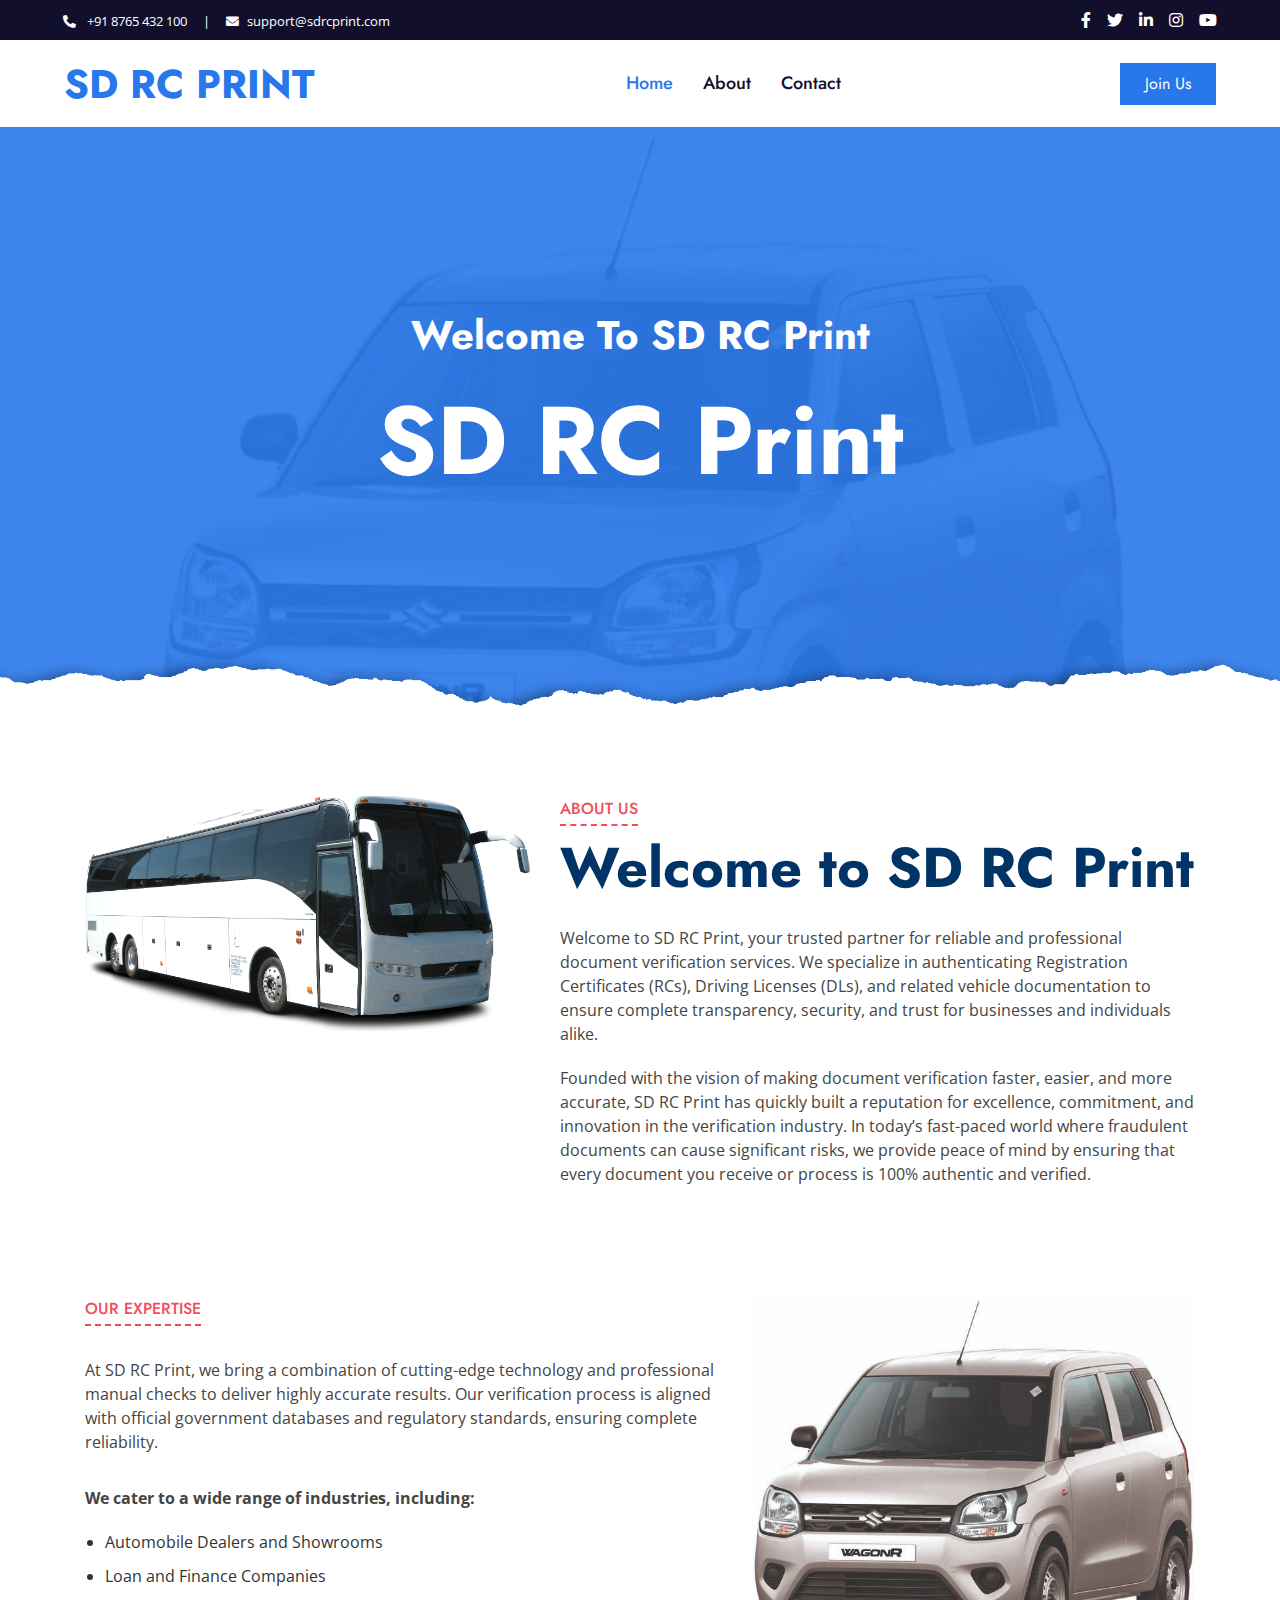
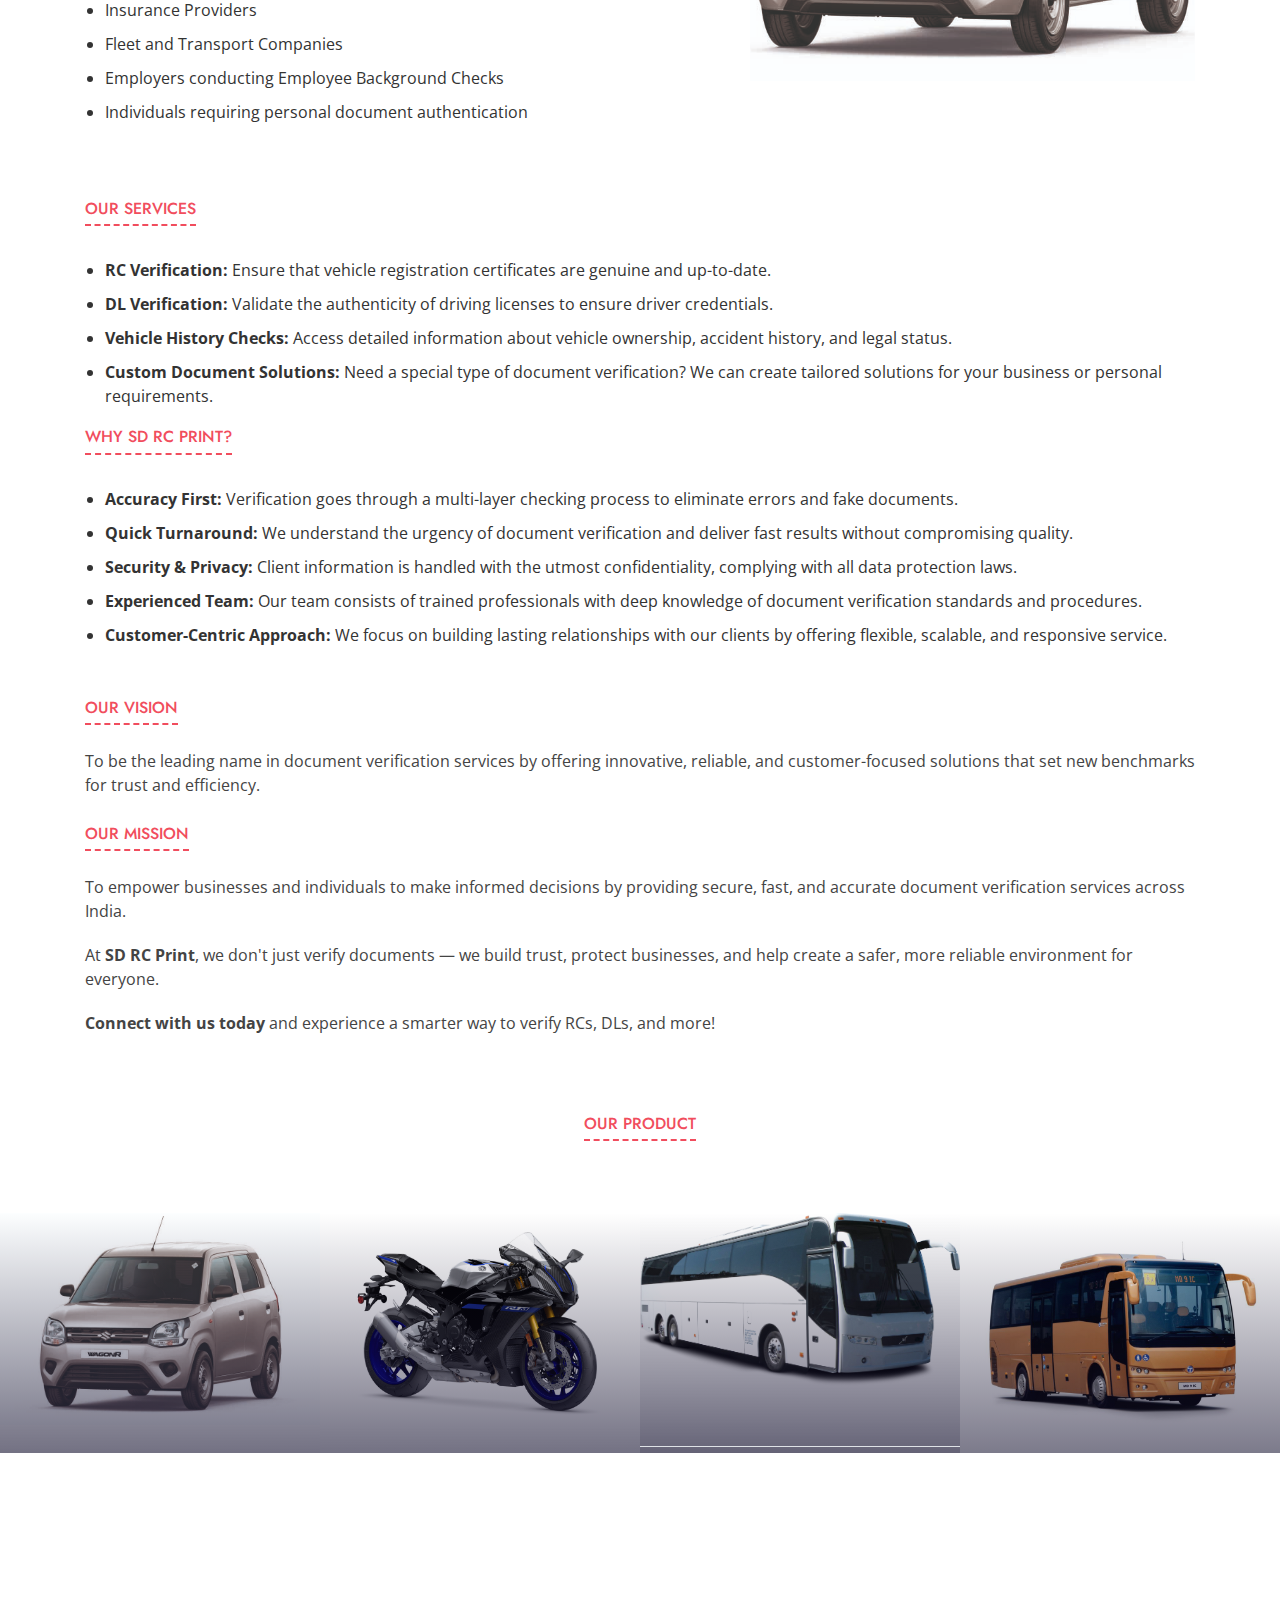
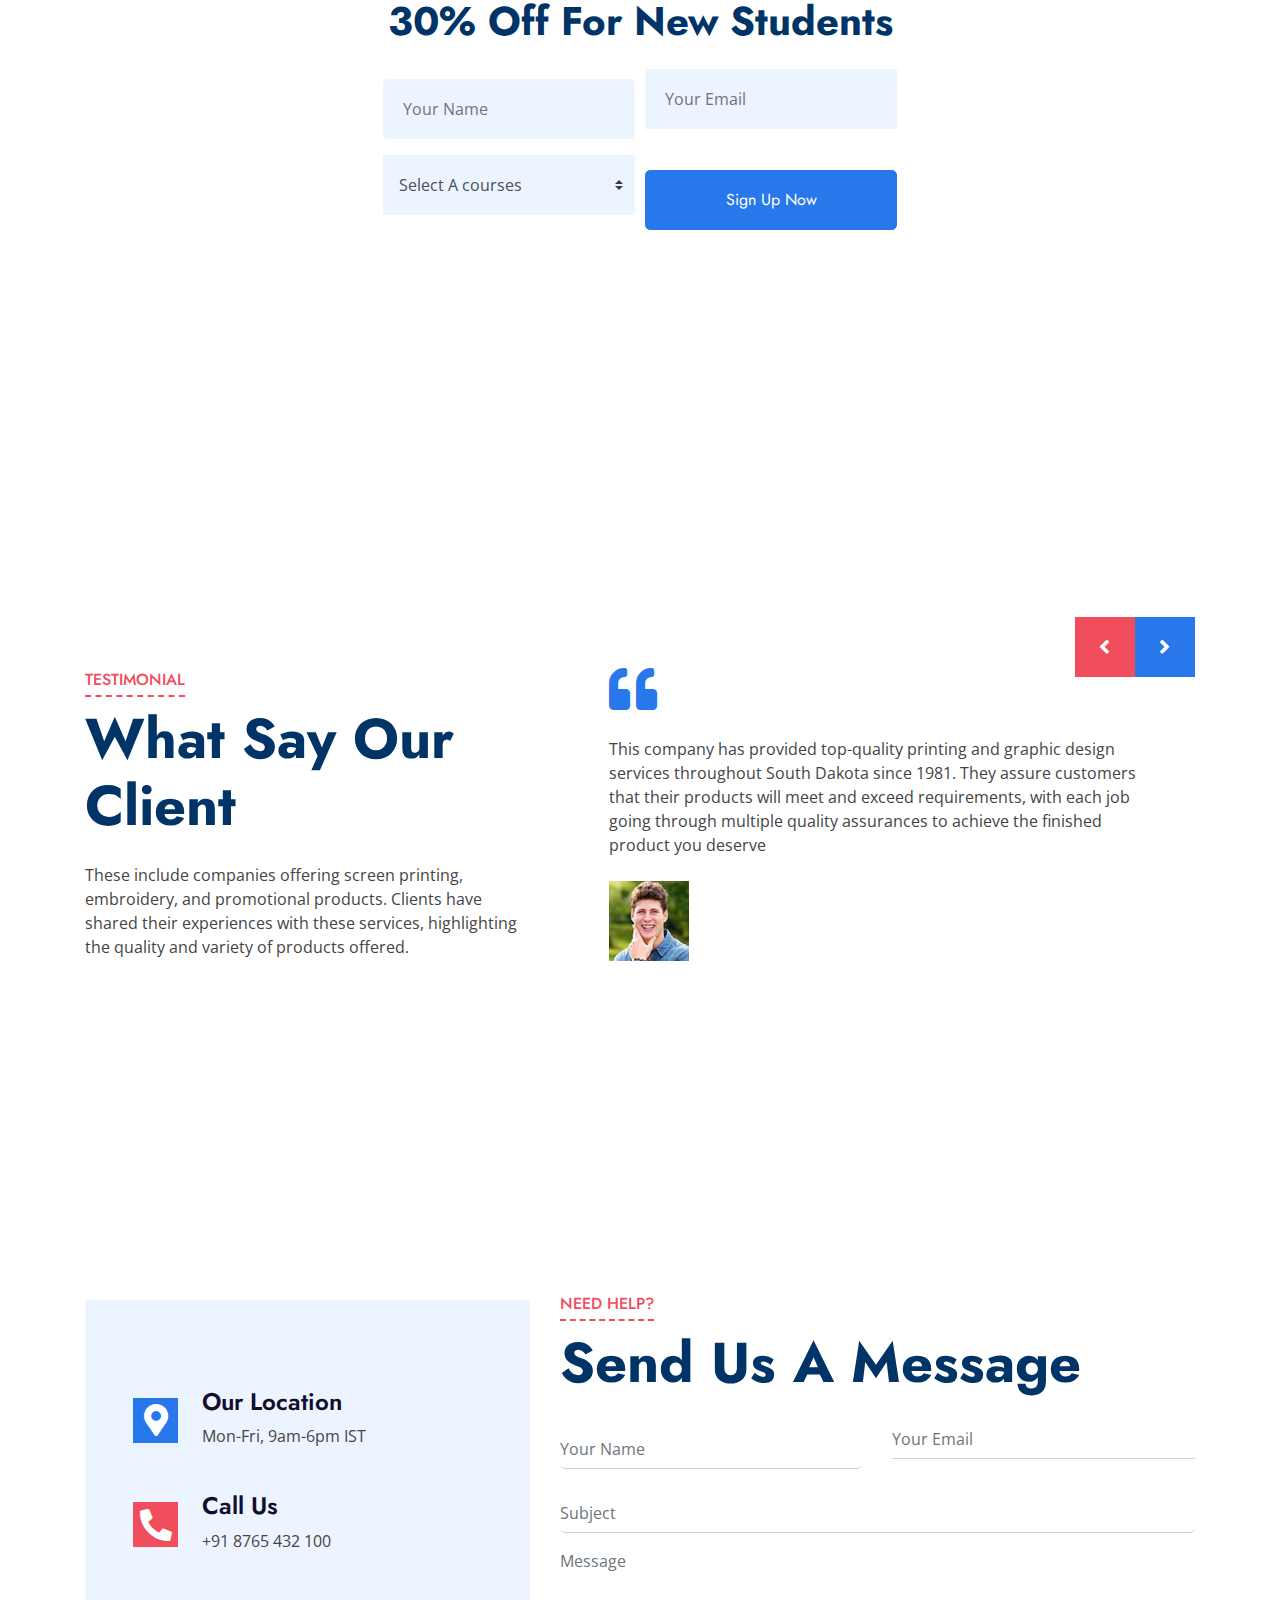
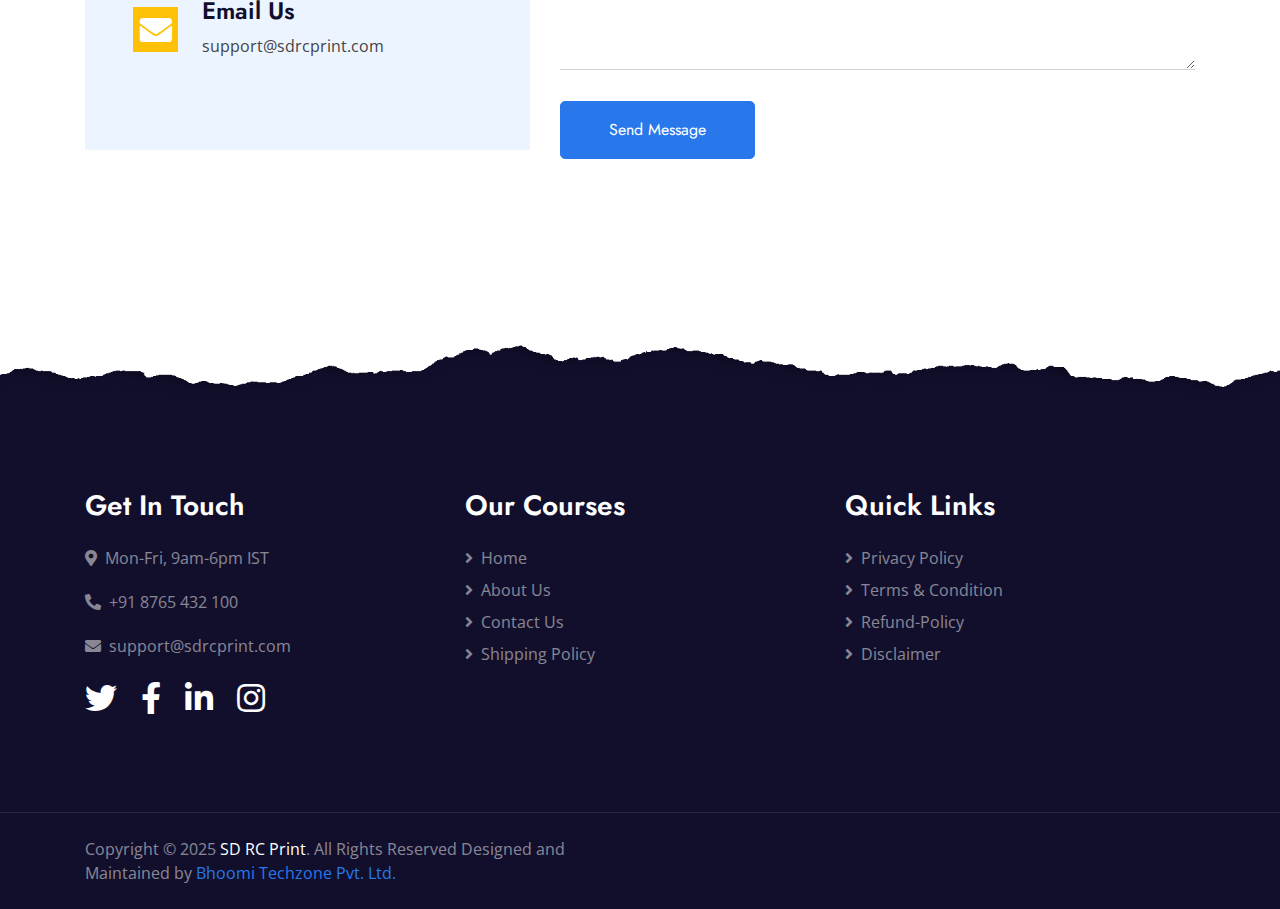
<file: index.html>
<!DOCTYPE html>
<html lang="en">

<head>
    <meta charset="utf-8">
    <title>SD RC Print</title>
    <meta content="width=device-width, initial-scale=1.0" name="viewport">
    <meta content="Free HTML Templates" name="keywords">
    <meta content="Free HTML Templates" name="description">

    <!-- Favicon -->
    <link href="" rel="icon">

    <!-- Google Web Fonts -->
    <link rel="preconnect" href="https://fonts.gstatic.com">
    <link href="https://fonts.googleapis.com/css2?family=Jost:wght@500;600;700&family=Open+Sans:wght@400;600&display=swap" rel="stylesheet"> 

    <!-- Font Awesome -->
    <link href="https://cdnjs.cloudflare.com/ajax/libs/font-awesome/5.10.0/css/all.min.css" rel="stylesheet">

    <!-- Libraries Stylesheet -->
    <link href="lib/owlcarousel/assets/owl.carousel.min.css" rel="stylesheet">

    <!-- Customized Bootstrap Stylesheet -->
    <link href="css/style.css" rel="stylesheet">
</head>

<body>
    <!-- Topbar Start -->
    <div class="container-fluid bg-dark">
        <div class="row py-2 px-lg-5">
            <div class="col-lg-6 text-center text-lg-left mb-2 mb-lg-0">
                <div class="d-inline-flex align-items-center text-white">
                    <small><i class="fa fa-phone-alt mr-2"></i> +91 8765 432 100</small>
                    <small class="px-3">|</small>
                    <small><i class="fa fa-envelope mr-2"></i>support@sdrcprint.com</small>
                </div>
            </div>
            <div class="col-lg-6 text-center text-lg-right">
                <div class="d-inline-flex align-items-center">
                    <a class="text-white px-2" href="">
                        <i class="fab fa-facebook-f"></i>
                    </a>
                    <a class="text-white px-2" href="">
                        <i class="fab fa-twitter"></i>
                    </a>
                    <a class="text-white px-2" href="">
                        <i class="fab fa-linkedin-in"></i>
                    </a>
                    <a class="text-white px-2" href="">
                        <i class="fab fa-instagram"></i>
                    </a>
                    <a class="text-white pl-2" href="">
                        <i class="fab fa-youtube"></i>
                    </a>
                </div>
            </div>
        </div>
    </div>
    <!-- Topbar End -->


    <!-- Navbar Start -->
    <div class="container-fluid p-0">
        <nav class="navbar navbar-expand-lg bg-white navbar-light py-3 py-lg-0 px-lg-5">
            <a href="index.html" class="navbar-brand ml-lg-3">
                <h1 class="m-0 text-uppercase text-primary">SD RC Print</h1>
                <!-- <h1 class="m-0 text-uppercase text-primary"><i class="fa fa-book-reader mr-3"></i>Edukate</h1> -->
            </a>
            <button type="button" class="navbar-toggler" data-toggle="collapse" data-target="#navbarCollapse">
                <span class="navbar-toggler-icon"></span>
            </button>
            <div class="collapse navbar-collapse justify-content-between px-lg-3" id="navbarCollapse">
                <div class="navbar-nav mx-auto py-0">
                    <a href="index.html" class="nav-item nav-link active">Home</a>
                    <a href="about.html" class="nav-item nav-link">About</a>
                    <!-- <a href="service.html" class="nav-item nav-link">Services</a>
                    <div class="nav-item dropdown">
                        <a href="#" class="nav-link dropdown-toggle" data-toggle="dropdown">Pages</a>
                        <div class="dropdown-menu m-0">
                            <a href="#" class="dropdown-item">Project Details</a>
                            <a href="feature.html" class="dropdown-item">Our Features</a>
                            <a href="team.html" class="dropdown-item">Instructors</a>
                            <a href="testimonial.html" class="dropdown-item">Testimonial</a>
                        </div>
                    </div> -->
                    <a href="contact.html" class="nav-item nav-link ">Contact</a>
                </div>
                <a href="" class="btn btn-primary py-2 px-4 d-none d-lg-block">Join Us</a>
            </div>
        </nav>
    </div>
    <!-- Navbar End -->


    <!-- Header Start -->
    <div class="jumbotron jumbotron-fluid position-relative overlay-bottom" style="margin-bottom: 90px;">
        <div class="container text-center my-5 py-5">
            <h1 class="text-white mt-4 mb-4">Welcome To SD RC Print</h1>
            <h1 class="text-white display-1 mb-5">SD RC Print</h1>
            <div class="mx-auto mb-5" style="width: 100%; max-width: 600px;">
                <!-- <div class="input-group">
                    <div class="input-group-prepend">
                        <button class="btn btn-outline-light bg-white text-body px-4 dropdown-toggle" type="button" data-toggle="dropdown"
                            aria-haspopup="true" aria-expanded="false">Courses</button>
                        <div class="dropdown-menu">
                            <a class="dropdown-item" href="#">Courses 1</a>
                            <a class="dropdown-item" href="#">Courses 2</a>
                            <a class="dropdown-item" href="#">Courses 3</a>
                        </div>
                    </div>
                    <input type="text" class="form-control border-light" style="padding: 30px 25px;" placeholder="Keyword">
                    <div class="input-group-append">
                        <button class="btn btn-secondary px-4 px-lg-5">Search</button>
                    </div>
                </div> -->
            </div>
        </div>
    </div>
    <!-- Header End -->


    <!-- About Start -->
    <div class="container-fluid">
        <div class="container">
            <div class="row">
                <div class="col-lg-5 mb-5 mb-lg-0" style="min-height: 500px;">
                    <div class="position-relative h-100">
                        <img class="position-absolute w-100 responsive-image-1" src="img/bus.png" style="object-fit: cover;height: 235px;">
                    </div>
                </div>
                <div class="col-lg-7">
                    <div class="section-title position-relative mb-4">
                        <h6 class="d-inline-block position-relative text-secondary text-uppercase pb-2">About Us</h6>
                        <h1 class="display-4">Welcome to SD RC Print</h1>
                    </div>
                    <p>Welcome to SD RC Print, your trusted partner for reliable and professional document verification services. We specialize in authenticating Registration Certificates (RCs), Driving Licenses (DLs), and related vehicle documentation to ensure complete transparency, security, and trust for businesses and individuals alike.</p>
                    <p>Founded with the vision of making document verification faster, easier, and more accurate, SD RC Print has quickly built a reputation for excellence, commitment, and innovation in the verification industry. In today’s fast-paced world where fraudulent documents can cause significant risks, we provide peace of mind by ensuring that every document you receive or process is 100% authentic and verified.</p>
                    <!-- <div class="row pt-3 mx-0">
                        <div class="col-3 px-0">
                            <div class="bg-success text-center p-4">
                                <h1 class="text-white" data-toggle="counter-up">123</h1>
                                <h6 class="text-uppercase text-white">Available<span class="d-block">Subjects</span></h6>
                            </div>
                        </div>
                        <div class="col-3 px-0">
                            <div class="bg-primary text-center p-4">
                                <h1 class="text-white" data-toggle="counter-up">1234</h1>
                                <h6 class="text-uppercase text-white">Online<span class="d-block">Courses</span></h6>
                            </div>
                        </div>
                        <div class="col-3 px-0">
                            <div class="bg-secondary text-center p-4">
                                <h1 class="text-white" data-toggle="counter-up">123</h1>
                                <h6 class="text-uppercase text-white">Skilled<span class="d-block">Instructors</span></h6>
                            </div>
                        </div>
                        <div class="col-3 px-0">
                            <div class="bg-warning text-center p-4">
                                <h1 class="text-white" data-toggle="counter-up">1234</h1>
                                <h6 class="text-uppercase text-white">Happy<span class="d-block">Students</span></h6>
                            </div>
                        </div>
                    </div> -->
                </div>
            </div>
        </div>
    </div>
    <!-- About End -->


        <!-- Feature Start -->
        <div class="container-fluid">
            <div class="container">
                <div class="row">
                    <div class="col-lg-7 mb-5 mb-lg-0">
                        <div class="section-title position-relative mb-4">
                            <h6 class="d-inline-block position-relative text-secondary text-uppercase pb-2">Our Expertise</h6>
                            <!-- <h1 class="display-4">Why You Should Start Learning with Us?</h1> -->
                        </div>
                        <p class="mb-4 pb-2">At SD RC Print, we bring a combination of cutting-edge technology and professional manual checks to deliver highly accurate results. Our verification process is aligned with official government databases and regulatory standards, ensuring complete reliability.</p>
                        <p><b>We cater to a wide range of industries, including:</b></p>
                        <ul>
                            <li>Automobile Dealers and Showrooms</li>
                            <li>Loan and Finance Companies</li>
                            <li>Insurance Providers</li>
                            <li>Fleet and Transport Companies</li>
                            <li>Employers conducting Employee Background Checks</li>
                            <li>Individuals requiring personal document authentication</li>
                        </ul>
                     
                    </div>
                    <div class="col-lg-5" style="min-height: 500px;">
                        <div class="position-relative h-100">
                            <img class="position-absolute w-100 responsive-image" src="img/car.jpg" style="object-fit: cover; height: 385px;">
                        </div>
                    </div>
                </div>
            </div>
        </div>
        <!-- Feature Start -->

          <!-- Feature Start -->
          <div class="container-fluid ">
            <div class="container">
                <div class="row">
                    <div class="col-lg-12 mb-5 mb-lg-0">
                        <div class="section-title position-relative mb-4">
                            <h6 class="d-inline-block position-relative text-secondary text-uppercase pb-2">Our Services</h6>
                            <!-- <h1 class="display-4">Why You Should Start Learning with Us?</h1> -->
                        </div>
                       
                        <ul>
                            <li><b>RC Verification:</b> Ensure that vehicle registration certificates are genuine and up-to-date.</li>
                            <li><b>DL Verification:</b> Validate the authenticity of driving licenses to ensure driver credentials.</li>
                                <li><b>Vehicle History Checks:</b> Access detailed information about vehicle ownership, accident history, and legal status.</li>
                                <li><b>Custom Document Solutions:</b> Need a special type of document verification? We can create tailored solutions for your business or personal requirements.</li>
                           
                        </ul>
                     
                    </div>
                   
                </div>
            </div>
        </div>
        <!-- Feature Start -->

    <!-- Feature Start -->
<div class="container-fluid">
    <div class="container">
        <div class="row">
            <div class="col-lg-12 mb-5 mb-lg-0">
                <div class="section-title position-relative mb-4">
                    <h6 class="d-inline-block position-relative text-secondary text-uppercase pb-2">Why SD RC Print?</h6>
                </div>

                <ul>
                    <li><b>Accuracy First:</b> Verification goes through a multi-layer checking process to eliminate errors and fake documents.</li>
                    <li><b>Quick Turnaround:</b> We understand the urgency of document verification and deliver fast results without compromising quality.</li>
                    <li><b>Security & Privacy:</b> Client information is handled with the utmost confidentiality, complying with all data protection laws.</li>
                    <li><b>Experienced Team:</b> Our team consists of trained professionals with deep knowledge of document verification standards and procedures.</li>
                    <li><b>Customer-Centric Approach:</b> We focus on building lasting relationships with our clients by offering flexible, scalable, and responsive service.</li>
                </ul>

                <div class="section-title position-relative mb-3 mt-5">
                    <h6 class="d-inline-block position-relative text-secondary text-uppercase pb-2">Our Vision</h6>
                </div>
                <p>To be the leading name in document verification services by offering innovative, reliable, and customer-focused solutions that set new benchmarks for trust and efficiency.</p>

                <div class="section-title position-relative mb-3 mt-4">
                    <h6 class="d-inline-block position-relative text-secondary text-uppercase pb-2">Our Mission</h6>
                </div>
                <p>To empower businesses and individuals to make informed decisions by providing secure, fast, and accurate document verification services across India.</p>
                <p>At <b>SD RC Print</b>, we don't just verify documents — we build trust, protect businesses, and help create a safer, more reliable environment for everyone.</p>
                <p><b>Connect with us today</b> and experience a smarter way to verify RCs, DLs, and more!</p>

            </div>
        </div>
    </div>
</div>
<!-- Feature End -->



    


    <!-- Courses Start -->
    <div class="container-fluid px-0 py-2">
        <div class="row mx-0 justify-content-center pt-5">
            <div class="col-lg-6">
                <div class="section-title text-center position-relative mb-4">
                    <h6 class="d-inline-block position-relative text-secondary text-uppercase pb-2">Our Product</h6>
                    <!-- <h1 class="display-4">Checkout New Releases Of Our Courses</h1> -->
                </div>
            </div>
        </div>
        <div class="owl-carousel courses-carousel">
            <div class="courses-item position-relative">
                <img class="img-fluid" src="img/car.jpg" alt="">
                <div class="courses-text">
                    <!-- <h4 class="text-center text-white px-3">Web design & development courses for beginners</h4> -->
                    <div class="border-top w-100 mt-3">
                        <div class="d-flex justify-content-between p-4">
                            <!-- <span class="text-white"><i class="fa fa-user mr-2"></i>Jhon Doe</span>
                            <span class="text-white"><i class="fa fa-star mr-2"></i>4.5 <small>(250)</small></span> -->
                        </div>
                    </div>
                    <div class="w-100 bg-white text-center p-4" >
                        <a class="btn btn-primary" href="#">Project Details</a>
                    </div>
                </div>
            </div>
            <div class="courses-item position-relative">
                <img class="img-fluid" src="img/bicke.jpg" alt="">
                <div class="courses-text">
                    <!-- <h4 class="text-center text-white px-3">Web design & development courses for beginners</h4> -->
                    <div class="border-top w-100 mt-3">
                        <div class="d-flex justify-content-between p-4">
                            <!-- <span class="text-white"><i class="fa fa-user mr-2"></i>Jhon Doe</span>
                            <span class="text-white"><i class="fa fa-star mr-2"></i>4.5 <small>(250)</small></span> -->
                        </div>
                    </div>
                    <div class="w-100 bg-white text-center p-4" >
                        <a class="btn btn-primary" href="#">Project Details</a>
                    </div>
                </div>
            </div>
            <div class="courses-item position-relative">
                <img class="img-fluid" src="img/bus.png" alt="">
                <div class="courses-text">
                    <!-- <h4 class="text-center text-white px-3">Web design & development courses for beginners</h4> -->
                    <div class="border-top w-100 mt-3">
                        <div class="d-flex justify-content-between p-4">
                            <!-- <span class="text-white"><i class="fa fa-user mr-2"></i>Jhon Doe</span>
                            <span class="text-white"><i class="fa fa-star mr-2"></i>4.5 <small>(250)</small></span> -->
                        </div>
                    </div>
                    <div class="w-100 bg-white text-center p-4" >
                        <a class="btn btn-primary" href="#">Project Details</a>
                    </div>
                </div>
            </div>
            <div class="courses-item position-relative">
                <img class="img-fluid" src="img/bus5.jpg" alt="">
                <div class="courses-text">
                    <!-- <h4 class="text-center text-white px-3">Web design & development courses for beginners</h4> -->
                    <div class="border-top w-100 mt-3">
                        <div class="d-flex justify-content-between p-4">
                            <!-- <span class="text-white"><i class="fa fa-user mr-2"></i>Jhon Doe</span>
                            <span class="text-white"><i class="fa fa-star mr-2"></i>4.5 <small>(250)</small></span> -->
                        </div>
                    </div>
                    <div class="w-100 bg-white text-center p-4" >
                        <a class="btn btn-primary" href="#">Project Details</a>
                    </div>
                </div>
            </div>
            <div class="courses-item position-relative">
                <img class="img-fluid" src="img/bus.png" alt="">
                <div class="courses-text">
                    <!-- <h4 class="text-center text-white px-3">Web design & development courses for beginners</h4> -->
                    <div class="border-top w-100 mt-3">
                        <div class="d-flex justify-content-between p-4">
                            <!-- <span class="text-white"><i class="fa fa-user mr-2"></i>Jhon Doe</span>
                            <span class="text-white"><i class="fa fa-star mr-2"></i>4.5 <small>(250)</small></span> -->
                        </div>
                    </div>
                    <div class="w-100 bg-white text-center p-4" >
                        <a class="btn btn-primary" href="#">Project Details</a>
                    </div>
                </div>
            </div>
            <div class="courses-item position-relative">
                <img class="img-fluid" src="img/car3.png" alt="">
                <div class="courses-text">
                    <!-- <h4 class="text-center text-white px-3">Web design & development courses for beginners</h4> -->
                    <div class="border-top w-100 mt-3">
                        <div class="d-flex justify-content-between p-4">
                            <!-- <span class="text-white"><i class="fa fa-user mr-2"></i>Jhon Doe</span>
                            <span class="text-white"><i class="fa fa-star mr-2"></i>4.5 <small>(250)</small></span> -->
                        </div>
                    </div>
                    <div class="w-100 bg-white text-center p-4" >
                        <a class="btn btn-primary" href="#">Project Details</a>
                    </div>
                </div>
            </div>
        </div>
        <div class="row justify-content-center bg-image mx-0 mb-5">
            <div class="col-lg-6 py-5">
                <div class="bg-white p-5 my-5">
                    <h1 class="text-center mb-4">30% Off For New Students</h1>
                    <form>
                        <div class="form-row">
                            <div class="col-sm-6">
                                <div class="form-group">
                                    <input type="text" class="form-control bg-light border-0" placeholder="Your Name" style="padding: 30px 20px;">
                                </div>
                            </div>
                            <div class="col-sm-6">
                                <div class="form-group">
                                    <input type="email" class="form-control bg-light border-0" placeholder="Your Email" style="padding: 30px 20px;">
                                </div>
                            </div>
                        </div>
                        <div class="form-row">
                            <div class="col-sm-6">
                                <div class="form-group">
                                    <select class="custom-select bg-light border-0 px-3" style="height: 60px;">
                                        <option selected>Select A courses</option>
                                        <option value="1">courses 1</option>
                                        <option value="2">courses 1</option>
                                        <option value="3">courses 1</option>
                                    </select>
                                </div>
                            </div>
                            <div class="col-sm-6">
                                <button class="btn btn-primary btn-block" type="submit" style="height: 60px;">Sign Up Now</button>
                            </div>
                        </div>
                    </form>
                </div>
            </div>
        </div>
    </div>
    <!-- Courses End -->




    <!-- Testimonial Start -->
    <div class="container-fluid bg-image py-5" style="margin: 90px 0;">
        <div class="container py-5">
            <div class="row align-items-center">
                <div class="col-lg-5 mb-5 mb-lg-0">
                    <div class="section-title position-relative mb-4">
                        <h6 class="d-inline-block position-relative text-secondary text-uppercase pb-2">Testimonial</h6>
                        <h1 class="display-4">What Say Our Client</h1>
                    </div>
                    <p class="m-0">These include companies offering screen printing, embroidery, and promotional products. Clients have shared their experiences with these services, highlighting the quality and variety of products offered.</p>
                </div>
                <div class="col-lg-7">
                    <div class="owl-carousel testimonial-carousel">
                        <div class="bg-white p-5">
                            <i class="fa fa-3x fa-quote-left text-primary mb-4"></i>
                            <p>This company has provided top-quality printing and graphic design services throughout South Dakota since 1981. They assure customers that their products will meet and exceed requirements, with each job going through multiple quality assurances to achieve the finished product you deserve</p>
                            <div class="d-flex flex-shrink-0 align-items-center mt-4">
                                <img class="img-fluid mr-4" src="img/testimonial-2.jpg" alt="">
                                <!-- <div>
                                    <h5>Student Name</h5>
                                    <span>Web Design</span>
                                </div> -->
                            </div>
                        </div>
                        <div class="bg-white p-5">
                            <i class="fa fa-3x fa-quote-left text-primary mb-4"></i>
                            <p>This service offers custom 3D printing services and 3D printed novelties. They specialize in various themed products and provide unique 3D printed items for purchase</p>
                            <div class="d-flex flex-shrink-0 align-items-center mt-4">
                                <img class="img-fluid mr-4" src="img/testimonial-1.jpg" alt="">
                                <div>
                                    <!-- <h5>Student Name</h5>
                                    <span>Web Design</span> -->
                                </div>
                            </div>
                        </div>
                    </div>
                </div>
            </div>
        </div>
    </div>
    <!-- Testimonial Start -->


    <!-- Contact Start -->
    <div class="container-fluid py-5">
        <div class="container py-5">
            <div class="row align-items-center">
                <div class="col-lg-5 mb-5 mb-lg-0">
                    <div class="bg-light d-flex flex-column justify-content-center px-5" style="height: 450px;">
                        <div class="d-flex align-items-center mb-5">
                            <div class="btn-icon bg-primary mr-4">
                                <i class="fa fa-2x fa-map-marker-alt text-white"></i>
                            </div>
                            <div class="mt-n1">
                                <h4>Our Location</h4>
                                <p class="m-0">Mon-Fri, 9am-6pm IST</p>
                            </div>
                        </div>
                        <div class="d-flex align-items-center mb-5">
                            <div class="btn-icon bg-secondary mr-4">
                                <i class="fa fa-2x fa-phone-alt text-white"></i>
                            </div>
                            <div class="mt-n1">
                                <h4>Call Us</h4>
                                <p class="m-0">+91 8765 432 100</p>
                            </div>
                        </div>
                        <div class="d-flex align-items-center">
                            <div class="btn-icon bg-warning mr-4">
                                <i class="fa fa-2x fa-envelope text-white"></i>
                            </div>
                            <div class="mt-n1">
                                <h4>Email Us</h4>
                                <p class="m-0">support@sdrcprint.com</p>
                            </div>
                        </div>
                    </div>
                </div>
                <div class="col-lg-7">
                    <div class="section-title position-relative mb-4">
                        <h6 class="d-inline-block position-relative text-secondary text-uppercase pb-2">Need Help?</h6>
                        <h1 class="display-4">Send Us A Message</h1>
                    </div>
                    <div class="contact-form">
                        <form>
                            <div class="row">
                                <div class="col-6 form-group">
                                    <input type="text" class="form-control border-top-0 border-right-0 border-left-0 p-0" placeholder="Your Name" required="required">
                                </div>
                                <div class="col-6 form-group">
                                    <input type="email" class="form-control border-top-0 border-right-0 border-left-0 p-0" placeholder="Your Email" required="required">
                                </div>
                            </div>
                            <div class="form-group">
                                <input type="text" class="form-control border-top-0 border-right-0 border-left-0 p-0" placeholder="Subject" required="required">
                            </div>
                            <div class="form-group">
                                <textarea class="form-control border-top-0 border-right-0 border-left-0 p-0" rows="5" placeholder="Message" required="required"></textarea>
                            </div>
                            <div>
                                <button class="btn btn-primary py-3 px-5" type="submit">Send Message</button>
                            </div>
                        </form>
                    </div>
                </div>
            </div>
        </div>
    </div>
    <!-- Contact End -->

<!-- Footer Start -->
<div class="container-fluid position-relative overlay-top bg-dark text-white-50 py-5" style="margin-top: 90px;">
    <div class="container mt-5 pt-5">
        <div class="row">
            <div class="col-md-4 mb-5">
                <h3 class="text-white mb-4">Get In Touch</h3>
                <p class="txt"><i class="fa fa-map-marker-alt mr-2"></i>Mon-Fri, 9am-6pm IST</p>
                <p class="txt"><i class="fa fa-phone-alt mr-2"></i>+91 8765 432 100</p>
                <p class="txt"><i class="fa fa-envelope mr-2"></i>support@sdrcprint.com</p>
                <div class="d-flex justify-content-start mt-4">
                    <a class="text-white mr-4" href="#"><i class="fab fa-2x fa-twitter"></i></a>
                    <a class="text-white mr-4" href="#"><i class="fab fa-2x fa-facebook-f"></i></a>
                    <a class="text-white mr-4" href="#"><i class="fab fa-2x fa-linkedin-in"></i></a>
                    <a class="text-white" href="#"><i class="fab fa-2x fa-instagram"></i></a>
                </div>
            </div>
            <div class="col-md-4 mb-5">
                <h3 class="text-white mb-4">Our Courses</h3>
                <div class="d-flex flex-column justify-content-start">
                    <a class="text-white-50 mb-2" href="index.html"><i class="fa fa-angle-right mr-2"></i>Home</a>
                    <a class="text-white-50 mb-2" href="about.html"><i class="fa fa-angle-right mr-2"></i>About Us</a>
                    <!-- <a class="text-white-50 mb-2" href="#"><i class="fa fa-angle-right mr-2"></i>Service</a> -->
                    <a class="text-white-50 mb-2" href="contact.html"><i class="fa fa-angle-right mr-2"></i>Contact Us</a>
                    <a class="text-white-50 mb-2" href="shiping.html"><i class="fa fa-angle-right mr-2"></i>Shipping Policy</a>
                </div>
            </div>
            <div class="col-md-4 mb-5">
                <h3 class="text-white mb-4">Quick Links</h3>
               <div class="d-flex flex-column justify-content-start">
                    <a class="text-white-50 mb-2" href="privecy.html"><i class="fa fa-angle-right mr-2"></i>Privacy Policy</a>
                    <a class="text-white-50 mb-2" href="term.html"><i class="fa fa-angle-right mr-2"></i>Terms & Condition</a>
                    <a class="text-white-50 mb-2" href="refund.html"><i class="fa fa-angle-right mr-2"></i>Refund-Policy</a>
                    <a class="text-white-50 mb-2" href="disclaimer.html"><i class="fa fa-angle-right mr-2"></i>Disclaimer</a>
                </div>
            </div>
        </div>
    </div>
</div>
<div class="container-fluid bg-dark text-white-50 border-top py-4" style="border-color: rgba(256, 256, 256, .1) !important;">
    <div class="container">
        <div class="row">
            <div class="col-md-6 text-center text-md-left mb-3 mb-md-0">
                <p class="m-0 txt">Copyright &copy; 2025 <a class="text-white" href="#">SD RC Print</a>. All Rights Reserved Designed and Maintained by<a href="https://www.bhoomitechzone.in/"> Bhoomi Techzone Pvt. Ltd.</a></p>
            </div>
        </div>
    </div>
</div>
<!-- Footer End -->


    <!-- Back to Top -->
    <a href="#" class="btn btn-lg btn-primary rounded-0 btn-lg-square back-to-top"><i class="fa fa-angle-double-up"></i></a>


    <!-- JavaScript Libraries -->
    <script src="https://code.jquery.com/jquery-3.4.1.min.js"></script>
    <script src="https://stackpath.bootstrapcdn.com/bootstrap/4.4.1/js/bootstrap.bundle.min.js"></script>
    <script src="lib/easing/easing.min.js"></script>
    <script src="lib/waypoints/waypoints.min.js"></script>
    <script src="lib/counterup/counterup.min.js"></script>
    <script src="lib/owlcarousel/owl.carousel.min.js"></script>

    <!-- Template Javascript -->
    <script src="js/main.js"></script>
</body>

</html>
</file>
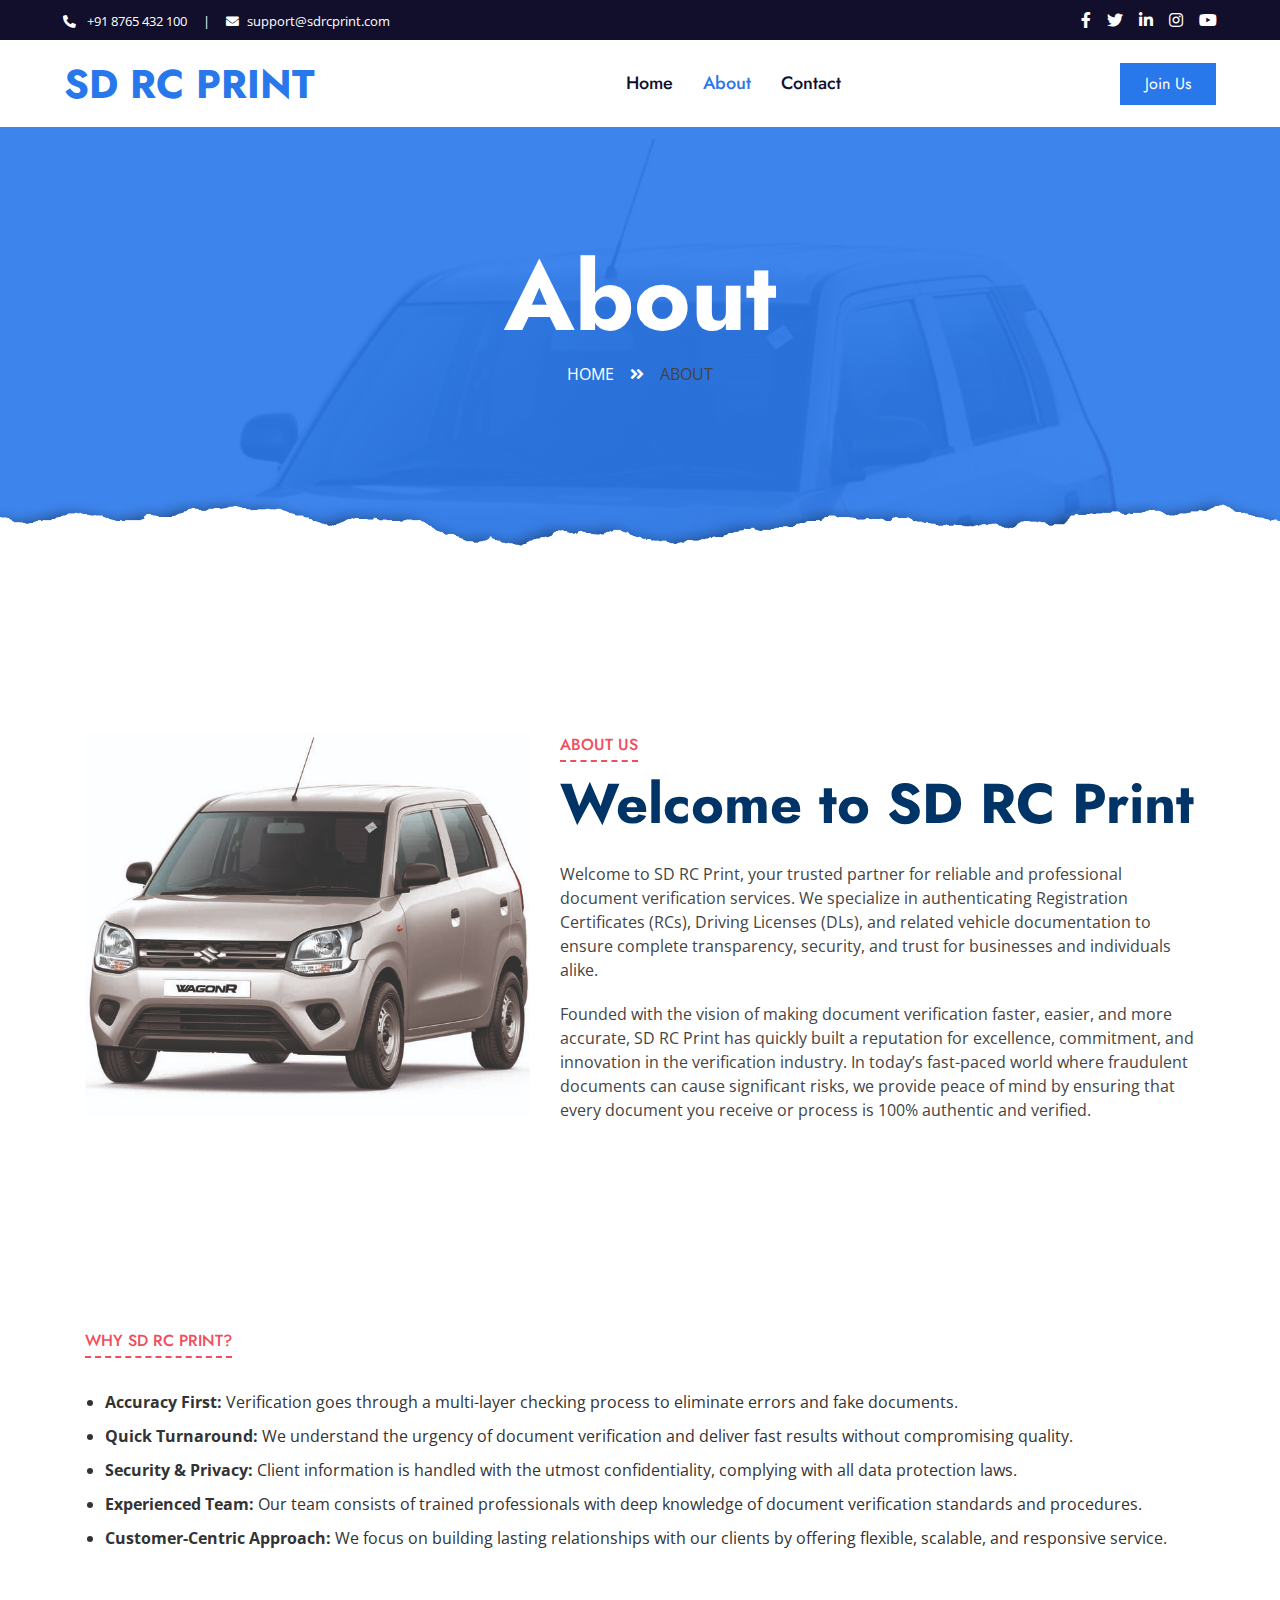
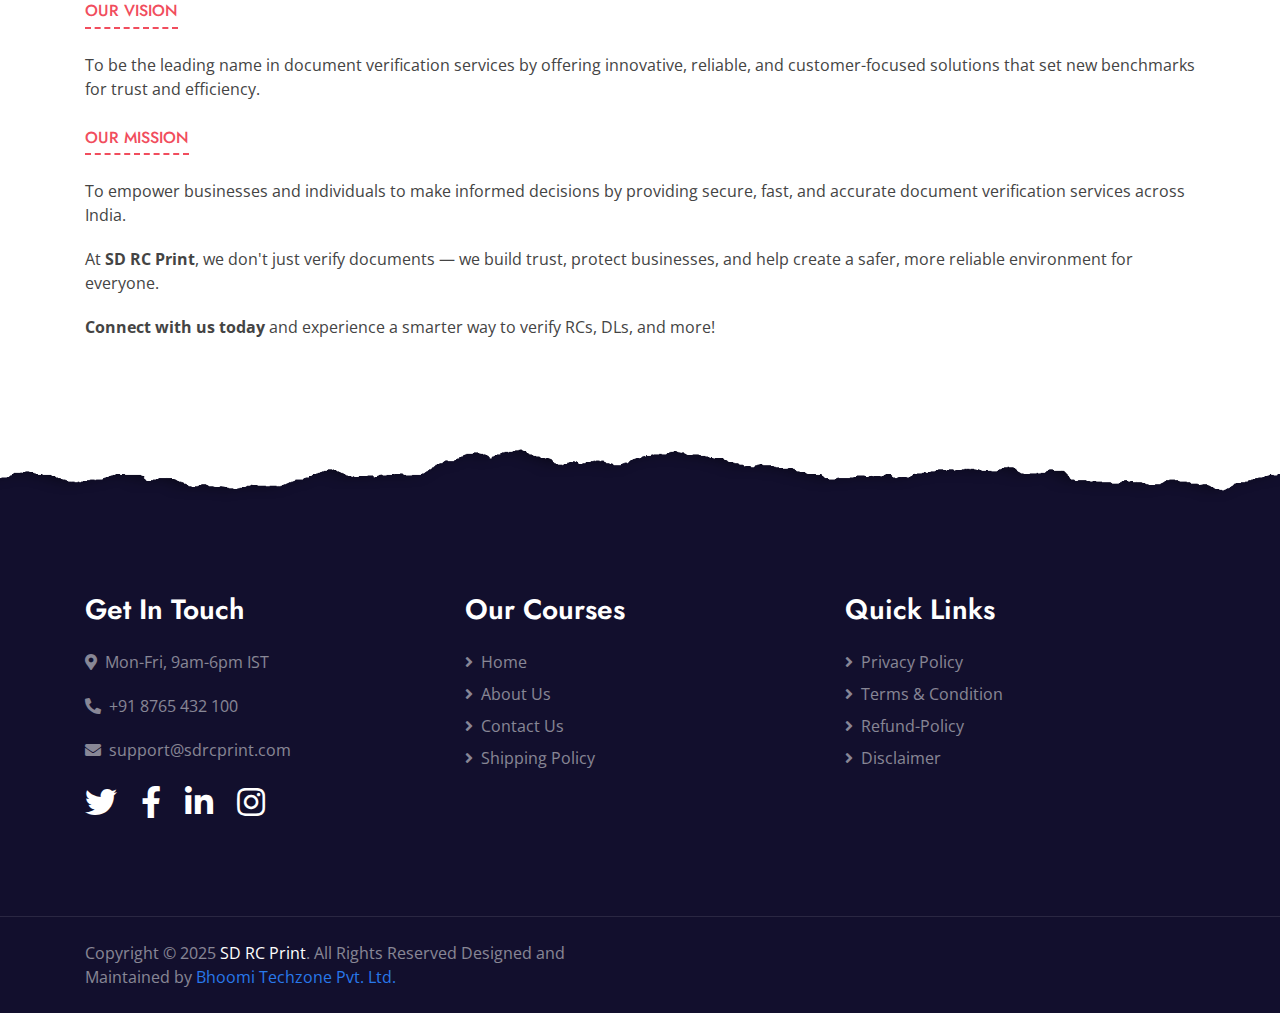
<file: about.html>
<!DOCTYPE html>
<html lang="en">

<head>
    <meta charset="utf-8">
    <title>SD RC Print</title>
    <meta content="width=device-width, initial-scale=1.0" name="viewport">
    <meta content="Free HTML Templates" name="keywords">
    <meta content="Free HTML Templates" name="description">

    <!-- Favicon -->
    <link href="" rel="icon">  

    <!-- Google Web Fonts -->
    <link rel="preconnect" href="https://fonts.gstatic.com">
    <link href="https://fonts.googleapis.com/css2?family=Jost:wght@500;600;700&family=Open+Sans:wght@400;600&display=swap" rel="stylesheet"> 

    <!-- Font Awesome -->
    <link href="https://cdnjs.cloudflare.com/ajax/libs/font-awesome/5.10.0/css/all.min.css" rel="stylesheet">

    <!-- Libraries Stylesheet -->
    <link href="lib/owlcarousel/assets/owl.carousel.min.css" rel="stylesheet">

    <!-- Customized Bootstrap Stylesheet -->
    <link href="css/style.css" rel="stylesheet">
</head>

<body>
  <!-- Topbar Start -->
  <div class="container-fluid bg-dark">
    <div class="row py-2 px-lg-5">
        <div class="col-lg-6 text-center text-lg-left mb-2 mb-lg-0">
            <div class="d-inline-flex align-items-center text-white">
                <small><i class="fa fa-phone-alt mr-2"></i> +91 8765 432 100</small>
                <small class="px-3">|</small>
                <small><i class="fa fa-envelope mr-2"></i>support@sdrcprint.com</small>
            </div>
        </div>
        <div class="col-lg-6 text-center text-lg-right">
            <div class="d-inline-flex align-items-center">
                <a class="text-white px-2" href="">
                    <i class="fab fa-facebook-f"></i>
                </a>
                <a class="text-white px-2" href="">
                    <i class="fab fa-twitter"></i>
                </a>
                <a class="text-white px-2" href="">
                    <i class="fab fa-linkedin-in"></i>
                </a>
                <a class="text-white px-2" href="">
                    <i class="fab fa-instagram"></i>
                </a>
                <a class="text-white pl-2" href="">
                    <i class="fab fa-youtube"></i>
                </a>
            </div>
        </div>
    </div>
</div>
<!-- Topbar End -->   


<!-- Navbar Start -->
<div class="container-fluid p-0">
    <nav class="navbar navbar-expand-lg bg-white navbar-light py-3 py-lg-0 px-lg-5">
        <a href="index.html" class="navbar-brand ml-lg-3">
            <h1 class="m-0 text-uppercase text-primary">SD RC Print</h1>
            <!-- <h1 class="m-0 text-uppercase text-primary"><i class="fa fa-book-reader mr-3"></i>Edukate</h1> -->
        </a>
        <button type="button" class="navbar-toggler" data-toggle="collapse" data-target="#navbarCollapse">
            <span class="navbar-toggler-icon"></span>
        </button>
        <div class="collapse navbar-collapse justify-content-between px-lg-3" id="navbarCollapse">
            <div class="navbar-nav mx-auto py-0">
                <a href="index.html" class="nav-item nav-link">Home</a>
                <a href="about.html" class="nav-item nav-link active">About</a>
              
                <a href="contact.html" class="nav-item nav-link ">Contact</a>
            </div>
            <a href="" class="btn btn-primary py-2 px-4 d-none d-lg-block">Join Us</a>
        </div>
    </nav>
</div>
<!-- Navbar End -->


    <!-- Header Start -->
    <div class="jumbotron jumbotron-fluid page-header position-relative overlay-bottom" style="margin-bottom: 90px;">
        <div class="container text-center py-5">
            <h1 class="text-white display-1">About</h1>
            <div class="d-inline-flex text-white mb-5">
                <p class="m-0 text-uppercase"><a class="text-white" href="">Home</a></p>
                <i class="fa fa-angle-double-right pt-1 px-3"></i>
                <p class="m-0 text-uppercase">About</p>
            </div>
            <!-- <div class="mx-auto mb-5" style="width: 100%; max-width: 600px;">
                <div class="input-group">
                    <div class="input-group-prepend">
                        <button class="btn btn-outline-light bg-white text-body px-4 dropdown-toggle" type="button" data-toggle="dropdown"
                            aria-haspopup="true" aria-expanded="false">Courses</button>
                        <div class="dropdown-menu">
                            <a class="dropdown-item" href="#">Courses 1</a>
                            <a class="dropdown-item" href="#">Courses 2</a>
                            <a class="dropdown-item" href="#">Courses 3</a>
                        </div>
                    </div>
                    <input type="text" class="form-control border-light" style="padding: 30px 25px;" placeholder="Keyword">
                    <div class="input-group-append">
                        <button class="btn btn-secondary px-4 px-lg-5">Search</button>
                    </div>
                </div>
            </div> -->
        </div>
    </div>
    <!-- Header End -->


   
    <!-- About Start -->
    <div class="container-fluid py-5">
        <div class="container py-5">
            <div class="row">
                <div class="col-lg-5 mb-5 mb-lg-0" style="min-height: 500px;">
                    <div class="position-relative h-100">
                        <img class="position-absolute w-100 responsive-image" src="img/car.jpg" style="object-fit: cover;height: 385px;">
                    </div>
                </div>
                <div class="col-lg-7">
                    <div class="section-title position-relative mb-4">
                        <h6 class="d-inline-block position-relative text-secondary text-uppercase pb-2">About Us</h6>
                        <h1 class="display-4">Welcome to SD RC Print</h1>
                    </div>
                    <p>Welcome to SD RC Print, your trusted partner for reliable and professional document verification services. We specialize in authenticating Registration Certificates (RCs), Driving Licenses (DLs), and related vehicle documentation to ensure complete transparency, security, and trust for businesses and individuals alike.</p>
                    <p>Founded with the vision of making document verification faster, easier, and more accurate, SD RC Print has quickly built a reputation for excellence, commitment, and innovation in the verification industry. In today’s fast-paced world where fraudulent documents can cause significant risks, we provide peace of mind by ensuring that every document you receive or process is 100% authentic and verified.</p>
                   
                </div>
            </div>
        </div>
    </div>
    <!-- About End -->


    <!-- Feature Start -->
<div class="container-fluid">
    <div class="container">
        <div class="row">
            <div class="col-lg-12 mb-5 mb-lg-0">
                <div class="section-title position-relative mb-4">
                    <h6 class="d-inline-block position-relative text-secondary text-uppercase pb-2">Why SD RC Print?</h6>
                </div>

                <ul>
                    <li><b>Accuracy First:</b> Verification goes through a multi-layer checking process to eliminate errors and fake documents.</li>
                    <li><b>Quick Turnaround:</b> We understand the urgency of document verification and deliver fast results without compromising quality.</li>
                    <li><b>Security & Privacy:</b> Client information is handled with the utmost confidentiality, complying with all data protection laws.</li>
                    <li><b>Experienced Team:</b> Our team consists of trained professionals with deep knowledge of document verification standards and procedures.</li>
                    <li><b>Customer-Centric Approach:</b> We focus on building lasting relationships with our clients by offering flexible, scalable, and responsive service.</li>
                </ul>

                <div class="section-title position-relative mb-3 mt-5">
                    <h6 class="d-inline-block position-relative text-secondary text-uppercase pb-2">Our Vision</h6>
                </div>
                <p>To be the leading name in document verification services by offering innovative, reliable, and customer-focused solutions that set new benchmarks for trust and efficiency.</p>

                <div class="section-title position-relative mb-3 mt-4">
                    <h6 class="d-inline-block position-relative text-secondary text-uppercase pb-2">Our Mission</h6>
                </div>
                <p>To empower businesses and individuals to make informed decisions by providing secure, fast, and accurate document verification services across India.</p>
                <p>At <b>SD RC Print</b>, we don't just verify documents — we build trust, protect businesses, and help create a safer, more reliable environment for everyone.</p>
                <p><b>Connect with us today</b> and experience a smarter way to verify RCs, DLs, and more!</p>

            </div>
        </div>
    </div>
</div>
<!-- Feature End -->

<!-- Footer Start -->
<div class="container-fluid position-relative overlay-top bg-dark text-white-50 py-5" style="margin-top: 90px;">
    <div class="container mt-5 pt-5">
        <div class="row">
            <div class="col-md-4 mb-5">
                <h3 class="text-white mb-4">Get In Touch</h3>
                <p class="txt"><i class="fa fa-map-marker-alt mr-2"></i>Mon-Fri, 9am-6pm IST</p>
                <p class="txt"><i class="fa fa-phone-alt mr-2"></i>+91 8765 432 100</p>
                <p class="txt"><i class="fa fa-envelope mr-2"></i>support@sdrcprint.com</p>
                <div class="d-flex justify-content-start mt-4">
                    <a class="text-white mr-4" href="#"><i class="fab fa-2x fa-twitter"></i></a>
                    <a class="text-white mr-4" href="#"><i class="fab fa-2x fa-facebook-f"></i></a>
                    <a class="text-white mr-4" href="#"><i class="fab fa-2x fa-linkedin-in"></i></a>
                    <a class="text-white" href="#"><i class="fab fa-2x fa-instagram"></i></a>
                </div>
            </div>
            <div class="col-md-4 mb-5">
                <h3 class="text-white mb-4">Our Courses</h3>
                <div class="d-flex flex-column justify-content-start">
                    <a class="text-white-50 mb-2" href="index.html"><i class="fa fa-angle-right mr-2"></i>Home</a>
                    <a class="text-white-50 mb-2" href="about.html"><i class="fa fa-angle-right mr-2"></i>About Us</a>
                    <!-- <a class="text-white-50 mb-2" href="#"><i class="fa fa-angle-right mr-2"></i>Service</a> -->
                    <a class="text-white-50 mb-2" href="contact.html"><i class="fa fa-angle-right mr-2"></i>Contact Us</a>
                    <a class="text-white-50 mb-2" href="shiping.html"><i class="fa fa-angle-right mr-2"></i>Shipping Policy</a>
                </div>
            </div>
            <div class="col-md-4 mb-5">
                <h3 class="text-white mb-4">Quick Links</h3>
               <div class="d-flex flex-column justify-content-start">
                    <a class="text-white-50 mb-2" href="privecy.html"><i class="fa fa-angle-right mr-2"></i>Privacy Policy</a>
                    <a class="text-white-50 mb-2" href="term.html"><i class="fa fa-angle-right mr-2"></i>Terms & Condition</a>
                    <a class="text-white-50 mb-2" href="refund.html"><i class="fa fa-angle-right mr-2"></i>Refund-Policy</a>
                    <a class="text-white-50 mb-2" href="disclaimer.html"><i class="fa fa-angle-right mr-2"></i>Disclaimer</a>
                </div>
            </div>
        </div>
    </div>
</div>
<div class="container-fluid bg-dark text-white-50 border-top py-4" style="border-color: rgba(256, 256, 256, .1) !important;">
    <div class="container">
        <div class="row">
            <div class="col-md-6 text-center text-md-left mb-3 mb-md-0">
                <p class="m-0 txt">Copyright &copy; 2025 <a class="text-white" href="#">SD RC Print</a>. All Rights Reserved Designed and Maintained by<a href="https://www.bhoomitechzone.in/"> Bhoomi Techzone Pvt. Ltd.</a></p>
            </div>
        </div>
    </div>
</div>
<!-- Footer End -->


    <!-- Back to Top -->
    <a href="#" class="btn btn-lg btn-primary rounded-0 btn-lg-square back-to-top"><i class="fa fa-angle-double-up"></i></a>


    <!-- JavaScript Libraries -->
    <script src="https://code.jquery.com/jquery-3.4.1.min.js"></script>
    <script src="https://stackpath.bootstrapcdn.com/bootstrap/4.4.1/js/bootstrap.bundle.min.js"></script>
    <script src="lib/easing/easing.min.js"></script>
    <script src="lib/waypoints/waypoints.min.js"></script>
    <script src="lib/counterup/counterup.min.js"></script>
    <script src="lib/owlcarousel/owl.carousel.min.js"></script>

    <!-- Template Javascript -->
    <script src="js/main.js"></script>
</body>

</html>
</file>
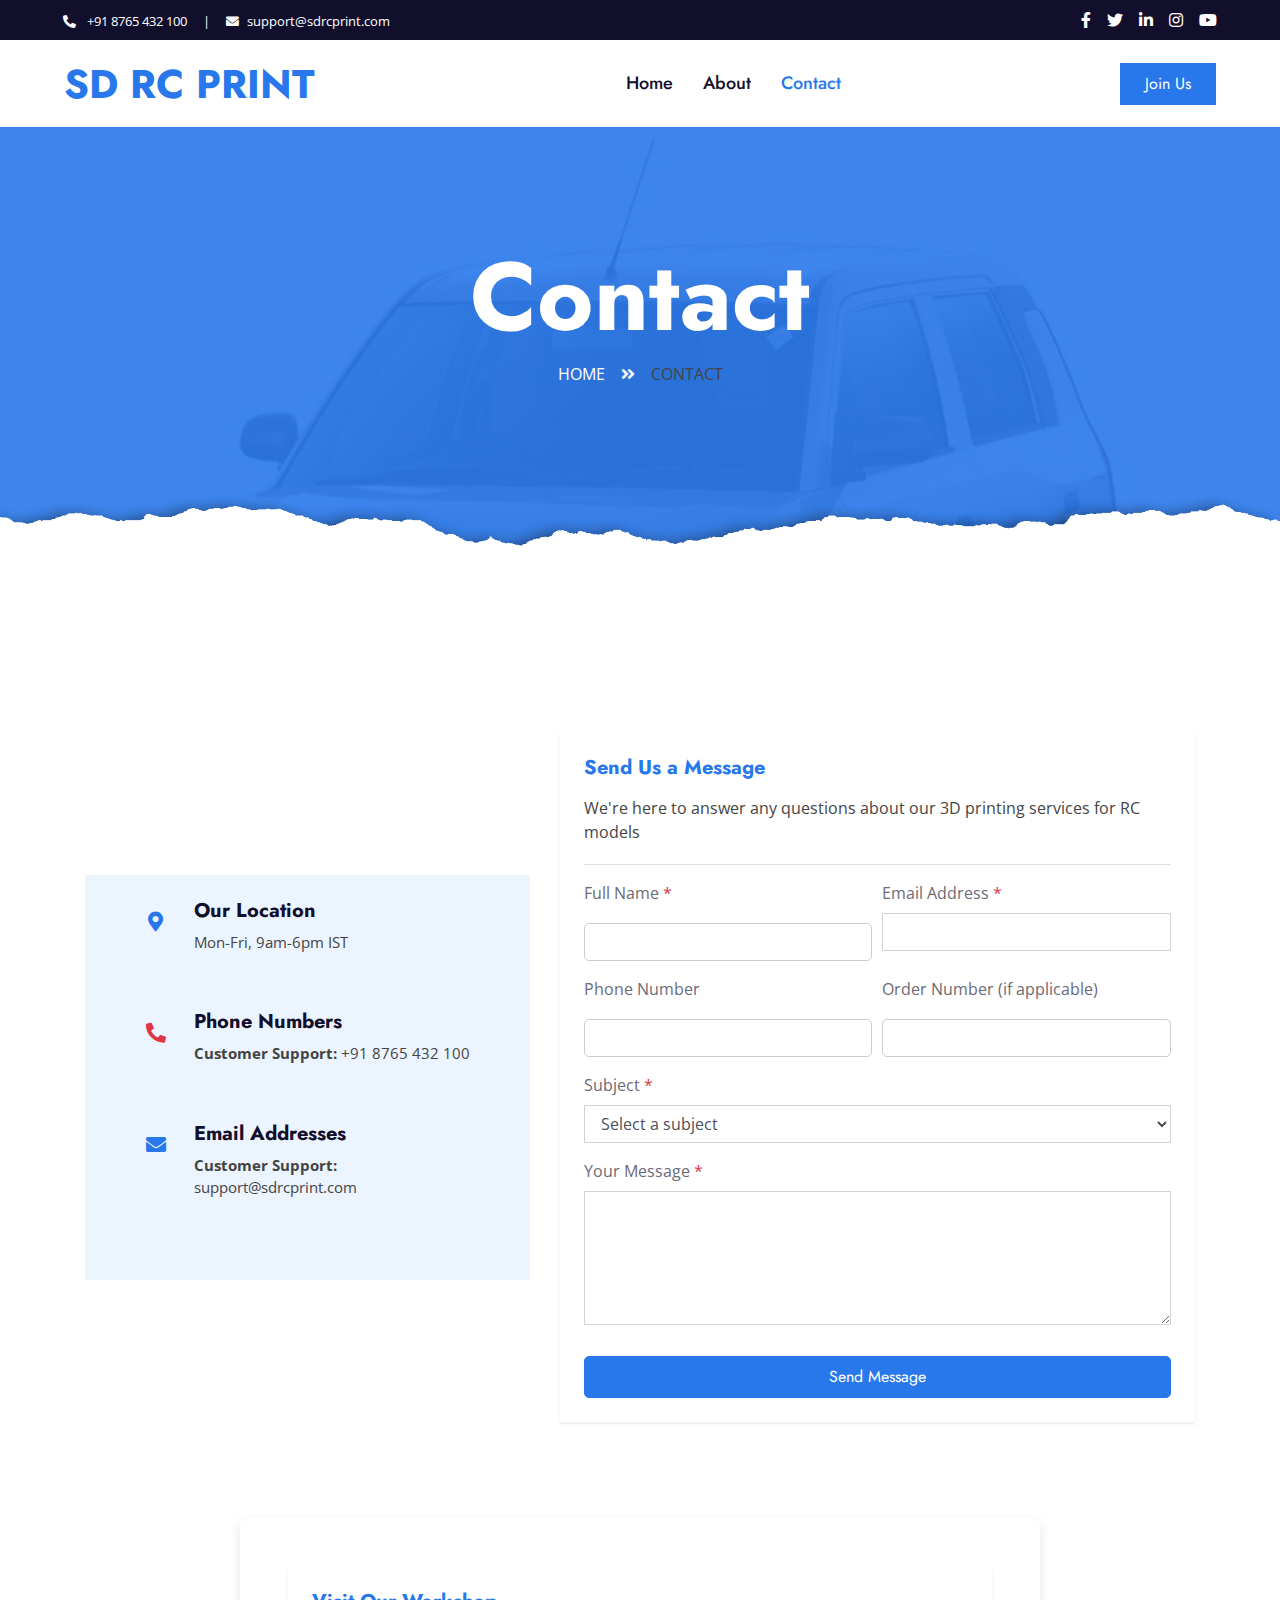
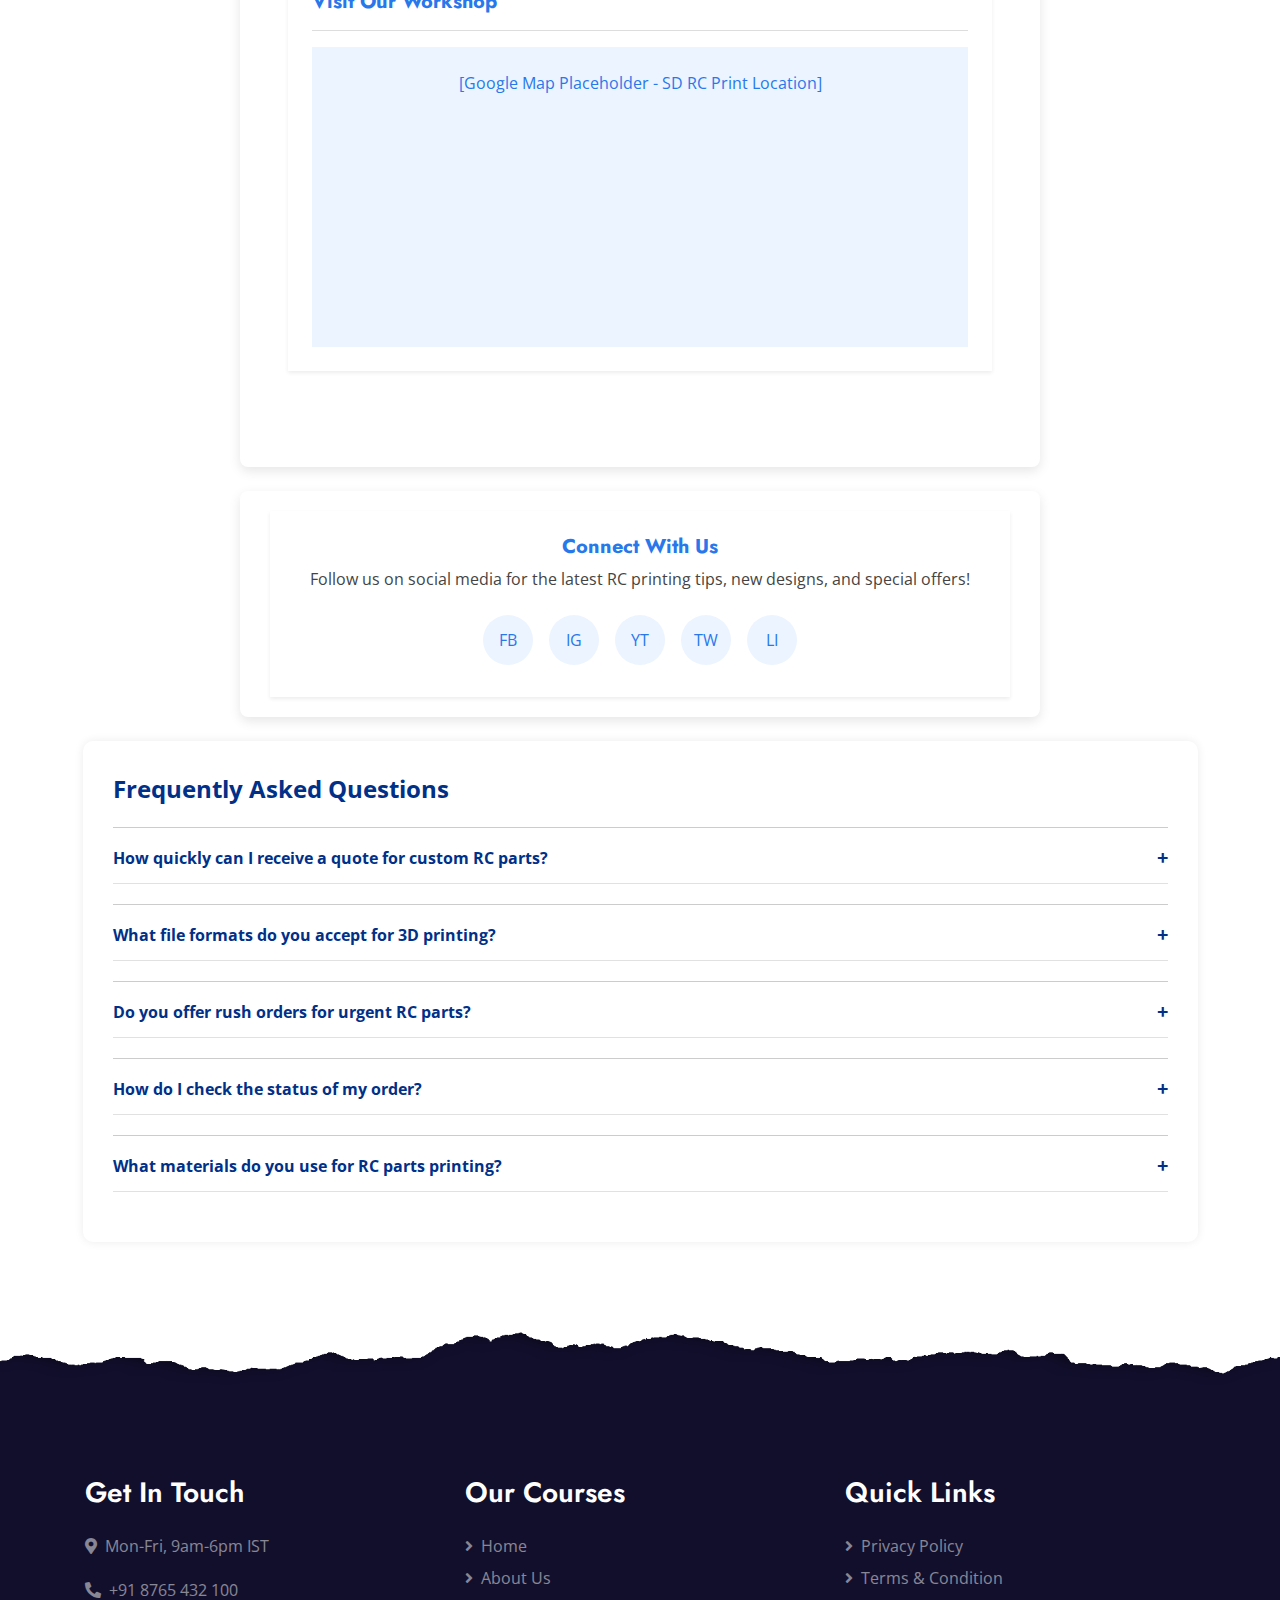
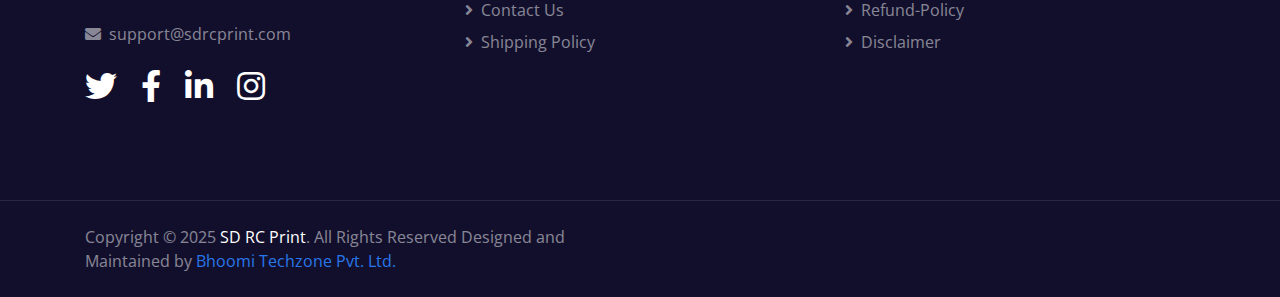
<file: contact.html>
<!DOCTYPE html>
<html lang="en">

<head>
    <meta charset="utf-8">
    <title>SD RC Print</title>
    <meta content="width=device-width, initial-scale=1.0" name="viewport">
    <meta content="Free HTML Templates" name="keywords">
    <meta content="Free HTML Templates" name="description">

    <!-- Favicon -->
    <link href="" rel="icon">

    <!-- Google Web Fonts -->
    <link rel="preconnect" href="https://fonts.gstatic.com">
    <link href="https://fonts.googleapis.com/css2?family=Jost:wght@500;600;700&family=Open+Sans:wght@400;600&display=swap" rel="stylesheet"> 

    <!-- Font Awesome -->
    <link href="https://cdnjs.cloudflare.com/ajax/libs/font-awesome/5.10.0/css/all.min.css" rel="stylesheet">

    <!-- Libraries Stylesheet -->
    <link href="lib/owlcarousel/assets/owl.carousel.min.css" rel="stylesheet">

    <!-- Customized Bootstrap Stylesheet -->
    <link href="css/style.css" rel="stylesheet">
</head>

<body>
    <!-- Topbar Start -->
    <div class="container-fluid bg-dark">
        <div class="row py-2 px-lg-5">
            <div class="col-lg-6 text-center text-lg-left mb-2 mb-lg-0">
                <div class="d-inline-flex align-items-center text-white">
                    <small><i class="fa fa-phone-alt mr-2"></i> +91 8765 432 100</small>
                    <small class="px-3">|</small>
                    <small><i class="fa fa-envelope mr-2"></i>support@sdrcprint.com</small>
                </div>
            </div>
            <div class="col-lg-6 text-center text-lg-right">
                <div class="d-inline-flex align-items-center">
                    <a class="text-white px-2" href="">
                        <i class="fab fa-facebook-f"></i>
                    </a>
                    <a class="text-white px-2" href="">
                        <i class="fab fa-twitter"></i>
                    </a>
                    <a class="text-white px-2" href="">
                        <i class="fab fa-linkedin-in"></i>
                    </a>
                    <a class="text-white px-2" href="">
                        <i class="fab fa-instagram"></i>
                    </a>
                    <a class="text-white pl-2" href="">
                        <i class="fab fa-youtube"></i>
                    </a>
                </div>
            </div>
        </div>
    </div>
    <!-- Topbar End -->


    <!-- Navbar Start -->
    <div class="container-fluid p-0">
        <nav class="navbar navbar-expand-lg bg-white navbar-light py-3 py-lg-0 px-lg-5">
            <a href="index.html" class="navbar-brand ml-lg-3">
                <h1 class="m-0 text-uppercase text-primary">SD RC Print</h1>
                <!-- <h1 class="m-0 text-uppercase text-primary"><i class="fa fa-book-reader mr-3"></i>Edukate</h1> -->
            </a>
            <button type="button" class="navbar-toggler" data-toggle="collapse" data-target="#navbarCollapse">
                <span class="navbar-toggler-icon"></span>
            </button>
            <div class="collapse navbar-collapse justify-content-between px-lg-3" id="navbarCollapse">
                <div class="navbar-nav mx-auto py-0">
                    <a href="index.html" class="nav-item nav-link">Home</a>
                    <a href="about.html" class="nav-item nav-link">About</a>
                    <!-- <a href="service.html" class="nav-item nav-link">Services</a>
                    <div class="nav-item dropdown">
                        <a href="#" class="nav-link dropdown-toggle" data-toggle="dropdown">Pages</a>
                        <div class="dropdown-menu m-0">
                            <a href="detail.html" class="dropdown-item">Course Detail</a>
                            <a href="feature.html" class="dropdown-item">Our Features</a>
                            <a href="team.html" class="dropdown-item">Instructors</a>
                            <a href="testimonial.html" class="dropdown-item">Testimonial</a>
                        </div>
                    </div> -->
                    <a href="contact.html" class="nav-item nav-link active">Contact</a>
                </div>
                <a href="" class="btn btn-primary py-2 px-4 d-none d-lg-block">Join Us</a>
            </div>
        </nav>
    </div>
    <!-- Navbar End -->


    <!-- Header Start -->
    <div class="jumbotron jumbotron-fluid page-header position-relative overlay-bottom" style="margin-bottom: 90px;">
        <div class="container text-center py-5">
            <h1 class="text-white display-1">Contact</h1>
            <div class="d-inline-flex text-white mb-5">
                <p class="m-0 text-uppercase"><a class="text-white" href="">Home</a></p>
                <i class="fa fa-angle-double-right pt-1 px-3"></i>
                <p class="m-0 text-uppercase">Contact</p>
            </div>
           
        </div>
    </div>
    <!-- Header End -->


    <!-- Contact Start -->
    <div class="container-fluid py-5">
        <div class="container py-5">
            <div class="row align-items-center">
                <div class="col-lg-5 mb-5 mb-lg-0">
                    <div class="bg-light d-flex flex-column justify-content-center px-5 py-4" style="font-size: 15px;">
                        
                        <!-- Our Location -->
                        <div class="d-flex align-items-start mb-4">
                            <div class="btn-icon bg-light text-primary rounded-circle p-3 mr-3">
                                <i class="fa fa-map-marker-alt fa-lg"></i>
                            </div>
                            <div>
                                <h5><strong>Our Location</strong></h5>
                                <p class="mb-0">Mon-Fri, 9am-6pm IST
                                   </p>
                            </div>
                        </div>
                        <hr>
                
                        <!-- Phone Numbers -->
                        <div class="d-flex align-items-start mb-4">
                            <div class="btn-icon bg-light text-danger rounded-circle p-3 mr-3">
                                <i class="fa fa-phone-alt fa-lg"></i>
                            </div>
                            <div>
                                <h5><strong>Phone Numbers</strong></h5>
                                <p class="mb-0">
                                    <b>Customer Support:</b> +91 8765 432 100<br>
                                    <!-- <b>Technical Assistance:</b> +91 9876 543 210<br>
                                    <b>WhatsApp Support:</b> +91 8765 432 100 -->
                                </p>
                            </div>
                        </div>
                        <hr>
                
                        <!-- Email Addresses -->
                        <div class="d-flex align-items-start mb-4">
                            <div class="btn-icon bg-light text-primary rounded-circle p-3 mr-3">
                                <i class="fa fa-envelope fa-lg"></i>
                            </div>
                            <div>
                                <h5><strong>Email Addresses</strong></h5>
                                <p class="mb-0">
                                    <!-- <b>General Inquiries:</b> info@sdrcprint.com<br> -->
                                    <b>Customer Support:</b> support@sdrcprint.com
                                    <!-- <b>Custom Orders:</b> custom@sdrcprint.com -->
                                </p>
                            </div>
                        </div>
                        <hr>
                
                        <!-- Business Hours -->
                        <!-- <div class="d-flex align-items-start">
                            <div class="btn-icon bg-light text-dark rounded-circle p-3 mr-3">
                                <i class="fa fa-clock fa-lg"></i>
                            </div>
                            <div>
                                <h5><strong>Business Hours</strong></h5>
                                <p class="mb-0">
                                    Monday - Friday: &nbsp;&nbsp;&nbsp;&nbsp; 9:00 AM – 6:00 PM<br>
                                    Saturday: &nbsp;&nbsp;&nbsp;&nbsp;&nbsp;&nbsp;&nbsp;&nbsp;&nbsp;&nbsp;&nbsp;&nbsp;&nbsp;&nbsp;&nbsp;&nbsp;&nbsp; 10:00 AM – 4:00 PM<br>
                                    Sunday: &nbsp;&nbsp;&nbsp;&nbsp;&nbsp;&nbsp;&nbsp;&nbsp;&nbsp;&nbsp;&nbsp;&nbsp;&nbsp;&nbsp;&nbsp;&nbsp;&nbsp;&nbsp;&nbsp;&nbsp;&nbsp;&nbsp; Closed<br>
                                    Public Holidays: &nbsp;&nbsp;&nbsp; Closed
                                </p>
                            </div>
                        </div> -->
                
                    </div>
                </div>
                
                <div class="col-lg-7">
                    <div class="bg-white p-4 rounded shadow-sm">
                        <h5 class="text-primary font-weight-bold mb-3">Send Us a Message</h5>
                        <p>We're here to answer any questions about our 3D printing services for RC models</p>
                        <hr>
                        <form>
                            <div class="form-row">
                                <div class="form-group col-md-6">
                                    <label for="fullName">Full Name <span class="text-danger">*</span></label>
                                    <input type="text" class="form-control" id="fullName" required>
                                </div>
                                <div class="form-group col-md-6">
                                    <label for="email">Email Address <span class="text-danger">*</span></label>
                                    <input type="email" class="form-control" id="email" required>
                                </div>
                            </div>
                            <div class="form-row">
                                <div class="form-group col-md-6">
                                    <label for="phone">Phone Number</label>
                                    <input type="text" class="form-control" id="phone">
                                </div>
                                <div class="form-group col-md-6">
                                    <label for="orderNumber">Order Number (if applicable)</label>
                                    <input type="text" class="form-control" id="orderNumber">
                                </div>
                            </div>
                            <div class="form-group">
                                <label for="subject">Subject <span class="text-danger">*</span></label>
                                <select class="form-control" id="subject" required>
                                    <option value="">Select a subject</option>
                                    <option value="general">General Inquiry</option>
                                    <option value="support">Customer Support</option>
                                    <option value="order">Order Issue</option>
                                    <option value="other">Other</option>
                                </select>
                            </div>
                            <div class="form-group">
                                <label for="message">Your Message <span class="text-danger">*</span></label>
                                <textarea class="form-control" id="message" rows="5" required></textarea>
                            </div>
                            <!-- <div class="form-group">
                                <label for="file">Attach Files (optional)</label>
                                <input type="file" class="form-control-file" id="file">
                                <small class="form-text text-muted">
                                    Max file size: 10MB. Supported formats: JPG, PNG, PDF, STL
                                </small>
                            </div> -->
                            <div class="form-group mb-0">
                                <button type="submit" class="btn btn-primary w-100 py-2">Send Message</button>
                            </div>
                        </form>
                    </div>
                </div>
                
            </div>
        </div>
    </div>
    <!-- Contact End -->

    
    <div class="container-fluid-1 py-5 px-lg-5">
        <div class="row">
            <!-- Visit Our Workshop Section -->
            <div class="col-12 mb-5">
                <div class="bg-white p-4 rounded shadow-sm">
                    <h5 class="text-primary font-weight-bold mb-3">Visit Our Workshop</h5>
                    <hr>
                    <div class="bg-light p-4 text-center rounded" style="height: 300px;">
                        <span class="text-primary">[Google Map Placeholder - SD RC Print Location]</span>
                    </div>
                </div>
            </div>
   
           
        </div>
    </div>

<br>

     <!-- Connect With Us Section -->
     <div class="container-fluid-1 col-12">
        <div class="bg-white p-4 rounded shadow-sm text-center">
            <h5 class="text-primary font-weight-bold">Connect With Us</h5>
            <p class="mb-4">Follow us on social media for the latest RC printing tips, new designs, and special offers!</p>
            
            <!-- Social Media Circle Icons -->
            <div class="d-flex justify-content-center gap-2 flex-wrap">
                <div class="rounded-circle bg-light text-primary d-flex align-items-center justify-content-center mx-2 mb-2" style="width: 50px; height: 50px;">FB</div>
                <div class="rounded-circle bg-light text-primary d-flex align-items-center justify-content-center mx-2 mb-2" style="width: 50px; height: 50px;">IG</div>
                <div class="rounded-circle bg-light text-primary d-flex align-items-center justify-content-center mx-2 mb-2" style="width: 50px; height: 50px;">YT</div>
                <div class="rounded-circle bg-light text-primary d-flex align-items-center justify-content-center mx-2 mb-2" style="width: 50px; height: 50px;">TW</div>
                <div class="rounded-circle bg-light text-primary d-flex align-items-center justify-content-center mx-2 mb-2" style="width: 50px; height: 50px;">LI</div>
            </div>
        </div>
    </div>


<br>
    <div class="faq-container">
        <div class="faq-title">Frequently Asked Questions</div>
      
        <div class="faq-item">
          <div class="faq-question">
            How quickly can I receive a quote for custom RC parts?
            <span class="faq-icon">+</span>
          </div>
          <div class="faq-answer">
            We typically provide quotes for custom RC parts within 24 hours of receiving your design files or specifications. For complex designs, it may take up to 48 hours to provide an accurate quote.
          </div>
        </div>
      
        <div class="faq-item">
          <div class="faq-question">
            What file formats do you accept for 3D printing?
            <span class="faq-icon">+</span>
          </div>
          <div class="faq-answer">
            We accept most standard 3D file formats including STL, OBJ, STEP, and 3MF. If you have a different file format, please contact us to check compatibility before submitting your order.
          </div>
        </div>
      
        <div class="faq-item">
          <div class="faq-question">
            Do you offer rush orders for urgent RC parts?
            <span class="faq-icon">+</span>
          </div>
          <div class="faq-answer">
            Yes, we offer expedited production for urgent orders. Our Priority Service moves your order to the front of our production queue. Please note that rush orders incur an additional fee of ₹1,200. Contact us directly for availability.
          </div>
        </div>
      
        <div class="faq-item">
          <div class="faq-question">
            How do I check the status of my order?
            <span class="faq-icon">+</span>
          </div>
          <div class="faq-answer">
            You can check your order status by logging into your account or contacting our support team with your order ID.
          </div>
        </div>
      
        <div class="faq-item">
          <div class="faq-question">
            What materials do you use for RC parts printing?
            <span class="faq-icon">+</span>
          </div>
          <div class="faq-answer">
            We use a range of materials including PLA, ABS, PETG, and nylon depending on the application and durability required.
          </div>
        </div>
      </div>
    


<!-- Footer Start -->
<div class="container-fluid position-relative overlay-top bg-dark text-white-50 py-5" style="margin-top: 90px;">
    <div class="container mt-5 pt-5">
        <div class="row">
            <div class="col-md-4 mb-5">
                <h3 class="text-white mb-4">Get In Touch</h3>
                <p class="txt"><i class="fa fa-map-marker-alt mr-2"></i>Mon-Fri, 9am-6pm IST</p>
                <p class="txt"><i class="fa fa-phone-alt mr-2"></i>+91 8765 432 100</p>
                <p class="txt"><i class="fa fa-envelope mr-2"></i>support@sdrcprint.com</p>
                <div class="d-flex justify-content-start mt-4">
                    <a class="text-white mr-4" href="#"><i class="fab fa-2x fa-twitter"></i></a>
                    <a class="text-white mr-4" href="#"><i class="fab fa-2x fa-facebook-f"></i></a>
                    <a class="text-white mr-4" href="#"><i class="fab fa-2x fa-linkedin-in"></i></a>
                    <a class="text-white" href="#"><i class="fab fa-2x fa-instagram"></i></a>
                </div>
            </div>
            <div class="col-md-4 mb-5">
                <h3 class="text-white mb-4">Our Courses</h3>
                <div class="d-flex flex-column justify-content-start">
                    <a class="text-white-50 mb-2" href="index.html"><i class="fa fa-angle-right mr-2"></i>Home</a>
                    <a class="text-white-50 mb-2" href="about.html"><i class="fa fa-angle-right mr-2"></i>About Us</a>
                    <!-- <a class="text-white-50 mb-2" href="#"><i class="fa fa-angle-right mr-2"></i>Service</a> -->
                    <a class="text-white-50 mb-2" href="contact.html"><i class="fa fa-angle-right mr-2"></i>Contact Us</a>
                    <a class="text-white-50 mb-2" href="shiping.html"><i class="fa fa-angle-right mr-2"></i>Shipping Policy</a>
                </div>
            </div>
            <div class="col-md-4 mb-5">
                <h3 class="text-white mb-4">Quick Links</h3>
               <div class="d-flex flex-column justify-content-start">
                    <a class="text-white-50 mb-2" href="privecy.html"><i class="fa fa-angle-right mr-2"></i>Privacy Policy</a>
                    <a class="text-white-50 mb-2" href="term.html"><i class="fa fa-angle-right mr-2"></i>Terms & Condition</a>
                    <a class="text-white-50 mb-2" href="refund.html"><i class="fa fa-angle-right mr-2"></i>Refund-Policy</a>
                    <a class="text-white-50 mb-2" href="disclaimer.html"><i class="fa fa-angle-right mr-2"></i>Disclaimer</a>
                </div>
            </div>
        </div>
    </div>
</div>
<div class="container-fluid bg-dark text-white-50 border-top py-4" style="border-color: rgba(256, 256, 256, .1) !important;">
    <div class="container">
        <div class="row">
            <div class="col-md-6 text-center text-md-left mb-3 mb-md-0">
                <p class="m-0 txt">Copyright &copy; 2025 <a class="text-white" href="#">SD RC Print</a>. All Rights Reserved Designed and Maintained by<a href="https://www.bhoomitechzone.in/"> Bhoomi Techzone Pvt. Ltd.</a></p>
            </div>
        </div>
    </div>
</div>
<!-- Footer End -->


    <!-- Back to Top -->
    <a href="#" class="btn btn-lg btn-primary rounded-0 btn-lg-square back-to-top"><i class="fa fa-angle-double-up"></i></a>


    <!-- JavaScript Libraries -->
    <script src="https://code.jquery.com/jquery-3.4.1.min.js"></script>
    <script src="https://stackpath.bootstrapcdn.com/bootstrap/4.4.1/js/bootstrap.bundle.min.js"></script>
    <script src="lib/easing/easing.min.js"></script>
    <script src="lib/waypoints/waypoints.min.js"></script>
    <script src="lib/counterup/counterup.min.js"></script>
    <script src="lib/owlcarousel/owl.carousel.min.js"></script>

    <!-- Template Javascript -->
    <script src="js/main.js"></script>
    
<script>
    const items = document.querySelectorAll(".faq-item");
  
    items.forEach(item => {
      item.querySelector(".faq-question").addEventListener("click", () => {
        item.classList.toggle("active");
      });
    });
  </script>
</body>

</html>
</file>
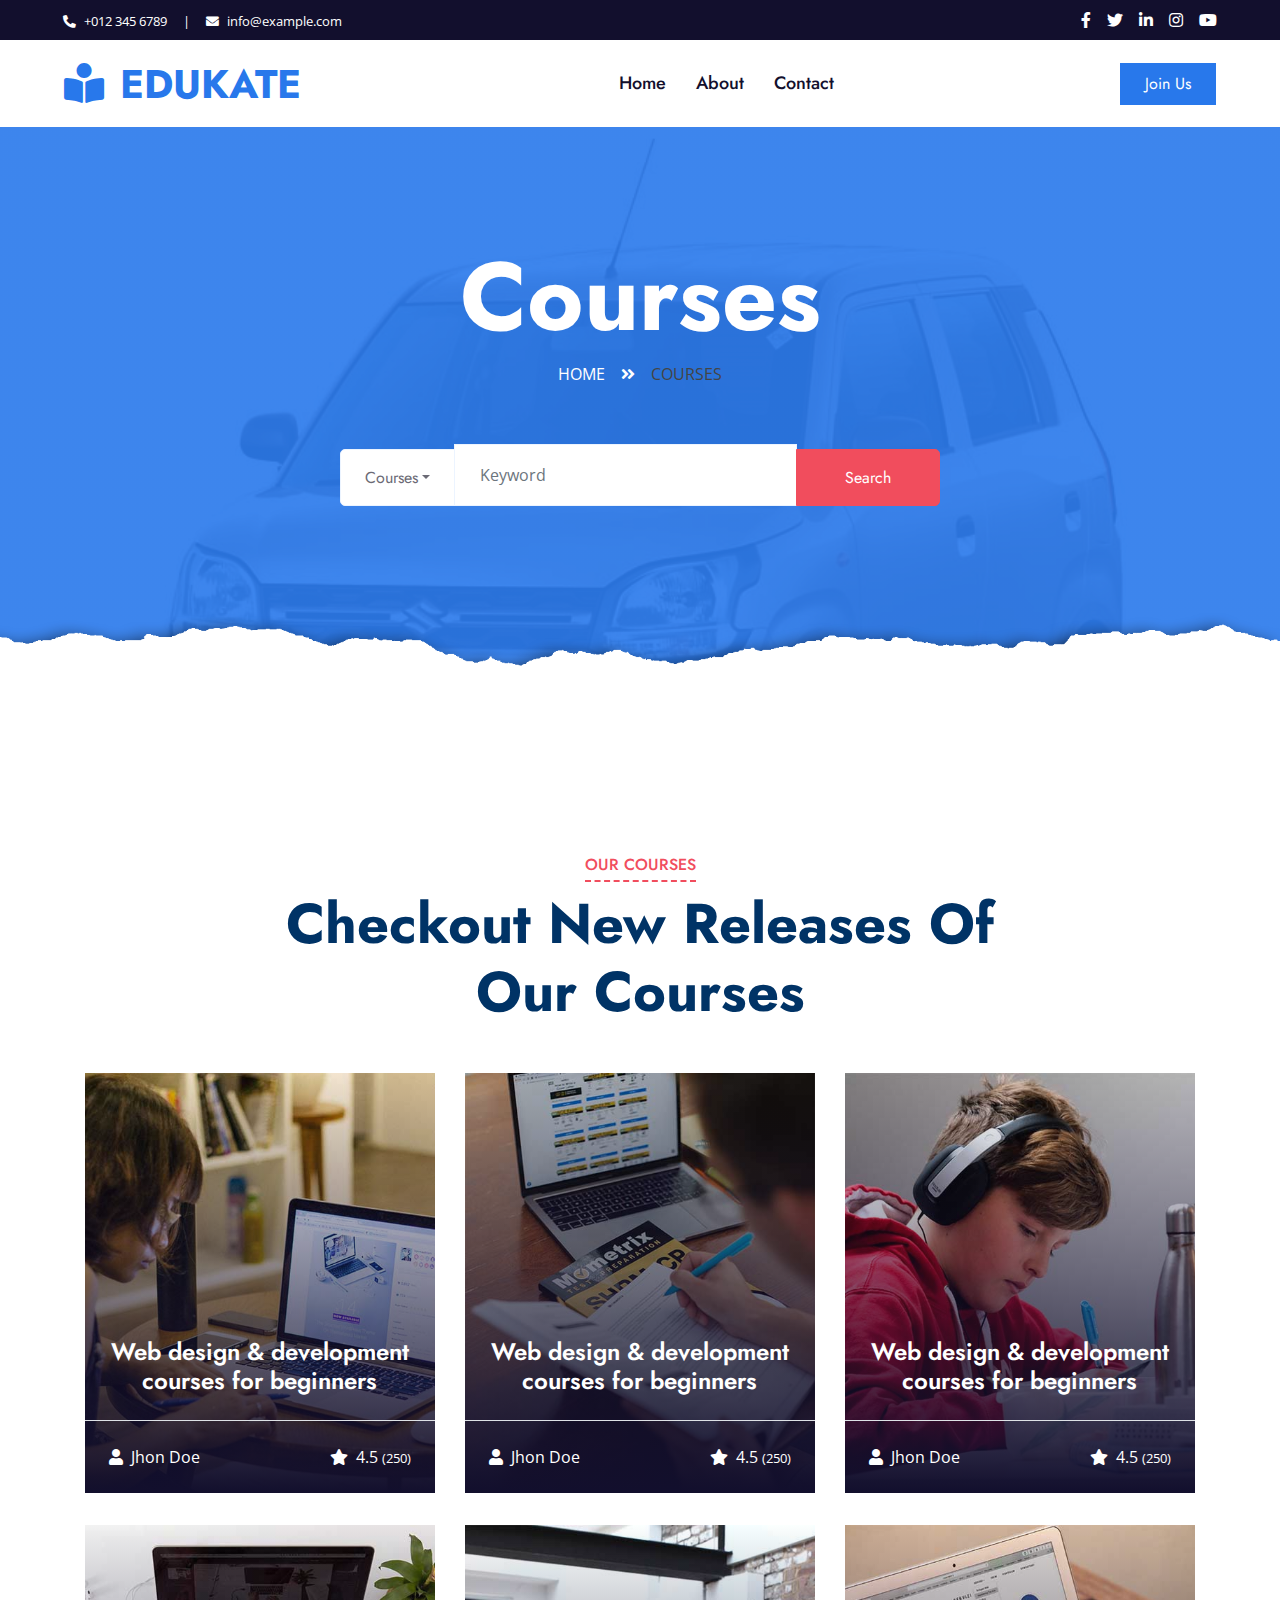
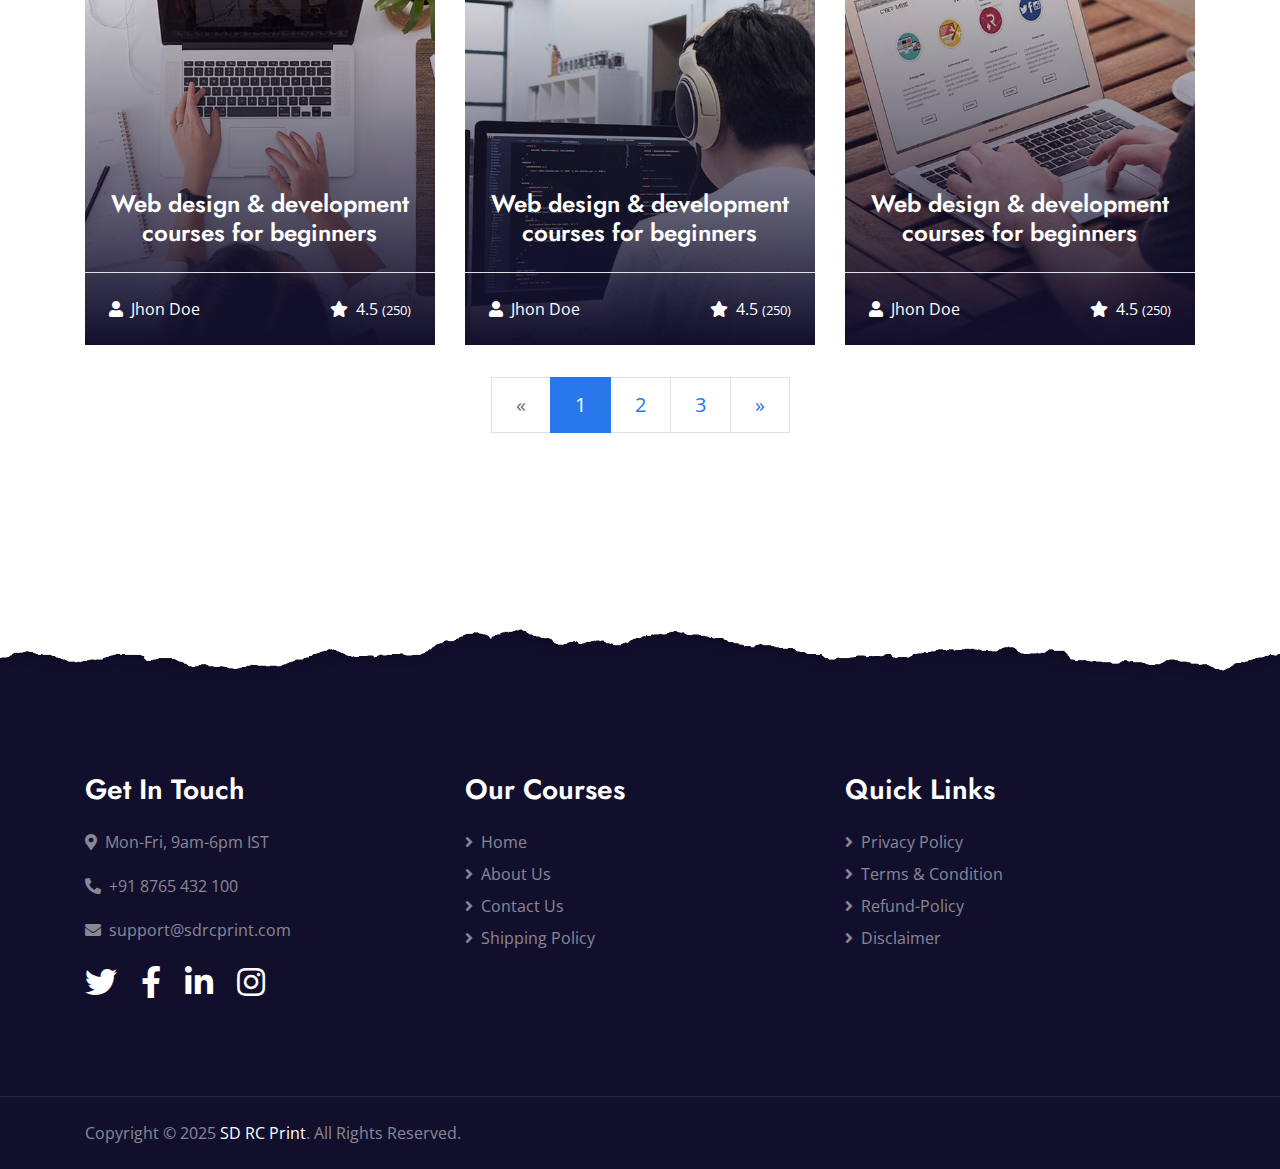
<file: course.html>
<!DOCTYPE html>
<html lang="en">

<head>
    <meta charset="utf-8">
    <title>Edukate - Online Education Website Template</title>
    <meta content="width=device-width, initial-scale=1.0" name="viewport">
    <meta content="Free HTML Templates" name="keywords">
    <meta content="Free HTML Templates" name="description">

    <!-- Favicon -->
    <link href="img/favicon.ico" rel="icon">

    <!-- Google Web Fonts -->
    <link rel="preconnect" href="https://fonts.gstatic.com">
    <link href="https://fonts.googleapis.com/css2?family=Jost:wght@500;600;700&family=Open+Sans:wght@400;600&display=swap" rel="stylesheet"> 

    <!-- Font Awesome -->
    <link href="https://cdnjs.cloudflare.com/ajax/libs/font-awesome/5.10.0/css/all.min.css" rel="stylesheet">

    <!-- Libraries Stylesheet -->
    <link href="lib/owlcarousel/assets/owl.carousel.min.css" rel="stylesheet">

    <!-- Customized Bootstrap Stylesheet -->
    <link href="css/style.css" rel="stylesheet">
</head>

<body>
    <!-- Topbar Start -->
    <div class="container-fluid bg-dark">
        <div class="row py-2 px-lg-5">
            <div class="col-lg-6 text-center text-lg-left mb-2 mb-lg-0">
                <div class="d-inline-flex align-items-center text-white">
                    <small><i class="fa fa-phone-alt mr-2"></i>+012 345 6789</small>
                    <small class="px-3">|</small>
                    <small><i class="fa fa-envelope mr-2"></i>info@example.com</small>
                </div>
            </div>
            <div class="col-lg-6 text-center text-lg-right">
                <div class="d-inline-flex align-items-center">
                    <a class="text-white px-2" href="">
                        <i class="fab fa-facebook-f"></i>
                    </a>
                    <a class="text-white px-2" href="">
                        <i class="fab fa-twitter"></i>
                    </a>
                    <a class="text-white px-2" href="">
                        <i class="fab fa-linkedin-in"></i>
                    </a>
                    <a class="text-white px-2" href="">
                        <i class="fab fa-instagram"></i>
                    </a>
                    <a class="text-white pl-2" href="">
                        <i class="fab fa-youtube"></i>
                    </a>
                </div>
            </div>
        </div>
    </div>
    <!-- Topbar End -->


    <!-- Navbar Start -->
    <div class="container-fluid p-0">
        <nav class="navbar navbar-expand-lg bg-white navbar-light py-3 py-lg-0 px-lg-5">
            <a href="index.html" class="navbar-brand ml-lg-3">
                <h1 class="m-0 text-uppercase text-primary"><i class="fa fa-book-reader mr-3"></i>Edukate</h1>
            </a>
            <button type="button" class="navbar-toggler" data-toggle="collapse" data-target="#navbarCollapse">
                <span class="navbar-toggler-icon"></span>
            </button>
            <div class="collapse navbar-collapse justify-content-between px-lg-3" id="navbarCollapse">
                <div class="navbar-nav mx-auto py-0">
                    <a href="index.html" class="nav-item nav-link">Home</a>
                    <a href="about.html" class="nav-item nav-link">About</a>
                    <!-- <a href="course.html" class="nav-item nav-link active">Courses</a>
                    <div class="nav-item dropdown">
                        <a href="#" class="nav-link dropdown-toggle" data-toggle="dropdown">Pages</a>
                        <div class="dropdown-menu m-0">
                            <a href="detail.html" class="dropdown-item">Course Detail</a>
                            <a href="feature.html" class="dropdown-item">Our Features</a>
                            <a href="team.html" class="dropdown-item">Instructors</a>
                            <a href="testimonial.html" class="dropdown-item">Testimonial</a>
                        </div>
                    </div> -->
                    <a href="contact.html" class="nav-item nav-link">Contact</a>
                </div>
                <a href="" class="btn btn-primary py-2 px-4 d-none d-lg-block">Join Us</a>
            </div>
        </nav>
    </div>
    <!-- Navbar End -->


    <!-- Header Start -->
    <div class="jumbotron jumbotron-fluid page-header position-relative overlay-bottom" style="margin-bottom: 90px;">
        <div class="container text-center py-5">
            <h1 class="text-white display-1">Courses</h1>
            <div class="d-inline-flex text-white mb-5">
                <p class="m-0 text-uppercase"><a class="text-white" href="">Home</a></p>
                <i class="fa fa-angle-double-right pt-1 px-3"></i>
                <p class="m-0 text-uppercase">Courses</p>
            </div>
            <div class="mx-auto mb-5" style="width: 100%; max-width: 600px;">
                <div class="input-group">
                    <div class="input-group-prepend">
                        <button class="btn btn-outline-light bg-white text-body px-4 dropdown-toggle" type="button" data-toggle="dropdown"
                            aria-haspopup="true" aria-expanded="false">Courses</button>
                        <div class="dropdown-menu">
                            <a class="dropdown-item" href="#">Courses 1</a>
                            <a class="dropdown-item" href="#">Courses 2</a>
                            <a class="dropdown-item" href="#">Courses 3</a>
                        </div>
                    </div>
                    <input type="text" class="form-control border-light" style="padding: 30px 25px;" placeholder="Keyword">
                    <div class="input-group-append">
                        <button class="btn btn-secondary px-4 px-lg-5">Search</button>
                    </div>
                </div>
            </div>
        </div>
    </div>
    <!-- Header End -->


    <!-- Courses Start -->
    <div class="container-fluid py-5">
        <div class="container py-5">
            <div class="row mx-0 justify-content-center">
                <div class="col-lg-8">
                    <div class="section-title text-center position-relative mb-5">
                        <h6 class="d-inline-block position-relative text-secondary text-uppercase pb-2">Our Courses</h6>
                        <h1 class="display-4">Checkout New Releases Of Our Courses</h1>
                    </div>
                </div>
            </div>
            <div class="row">
                <div class="col-lg-4 col-md-6 pb-4">
                    <a class="courses-list-item position-relative d-block overflow-hidden mb-2" href="detail.html">
                        <img class="img-fluid" src="img/courses-1.jpg" alt="">
                        <div class="courses-text">
                            <h4 class="text-center text-white px-3">Web design & development courses for
                                beginners</h4>
                            <div class="border-top w-100 mt-3">
                                <div class="d-flex justify-content-between p-4">
                                    <span class="text-white"><i class="fa fa-user mr-2"></i>Jhon Doe</span>
                                    <span class="text-white"><i class="fa fa-star mr-2"></i>4.5
                                        <small>(250)</small></span>
                                </div>
                            </div>
                        </div>
                    </a>
                </div>
                <div class="col-lg-4 col-md-6 pb-4">
                    <a class="courses-list-item position-relative d-block overflow-hidden mb-2" href="detail.html">
                        <img class="img-fluid" src="img/courses-2.jpg" alt="">
                        <div class="courses-text">
                            <h4 class="text-center text-white px-3">Web design & development courses for
                                beginners</h4>
                            <div class="border-top w-100 mt-3">
                                <div class="d-flex justify-content-between p-4">
                                    <span class="text-white"><i class="fa fa-user mr-2"></i>Jhon Doe</span>
                                    <span class="text-white"><i class="fa fa-star mr-2"></i>4.5
                                        <small>(250)</small></span>
                                </div>
                            </div>
                        </div>
                    </a>
                </div>
                <div class="col-lg-4 col-md-6 pb-4">
                    <a class="courses-list-item position-relative d-block overflow-hidden mb-2" href="detail.html">
                        <img class="img-fluid" src="img/courses-3.jpg" alt="">
                        <div class="courses-text">
                            <h4 class="text-center text-white px-3">Web design & development courses for
                                beginners</h4>
                            <div class="border-top w-100 mt-3">
                                <div class="d-flex justify-content-between p-4">
                                    <span class="text-white"><i class="fa fa-user mr-2"></i>Jhon Doe</span>
                                    <span class="text-white"><i class="fa fa-star mr-2"></i>4.5
                                        <small>(250)</small></span>
                                </div>
                            </div>
                        </div>
                    </a>
                </div>
                <div class="col-lg-4 col-md-6 pb-4">
                    <a class="courses-list-item position-relative d-block overflow-hidden mb-2" href="detail.html">
                        <img class="img-fluid" src="img/courses-4.jpg" alt="">
                        <div class="courses-text">
                            <h4 class="text-center text-white px-3">Web design & development courses for
                                beginners</h4>
                            <div class="border-top w-100 mt-3">
                                <div class="d-flex justify-content-between p-4">
                                    <span class="text-white"><i class="fa fa-user mr-2"></i>Jhon Doe</span>
                                    <span class="text-white"><i class="fa fa-star mr-2"></i>4.5
                                        <small>(250)</small></span>
                                </div>
                            </div>
                        </div>
                    </a>
                </div>
                <div class="col-lg-4 col-md-6 pb-4">
                    <a class="courses-list-item position-relative d-block overflow-hidden mb-2" href="detail.html">
                        <img class="img-fluid" src="img/courses-5.jpg" alt="">
                        <div class="courses-text">
                            <h4 class="text-center text-white px-3">Web design & development courses for
                                beginners</h4>
                            <div class="border-top w-100 mt-3">
                                <div class="d-flex justify-content-between p-4">
                                    <span class="text-white"><i class="fa fa-user mr-2"></i>Jhon Doe</span>
                                    <span class="text-white"><i class="fa fa-star mr-2"></i>4.5
                                        <small>(250)</small></span>
                                </div>
                            </div>
                        </div>
                    </a>
                </div>
                <div class="col-lg-4 col-md-6 pb-4">
                    <a class="courses-list-item position-relative d-block overflow-hidden mb-2" href="detail.html">
                        <img class="img-fluid" src="img/courses-6.jpg" alt="">
                        <div class="courses-text">
                            <h4 class="text-center text-white px-3">Web design & development courses for
                                beginners</h4>
                            <div class="border-top w-100 mt-3">
                                <div class="d-flex justify-content-between p-4">
                                    <span class="text-white"><i class="fa fa-user mr-2"></i>Jhon Doe</span>
                                    <span class="text-white"><i class="fa fa-star mr-2"></i>4.5
                                        <small>(250)</small></span>
                                </div>
                            </div>
                        </div>
                    </a>
                </div>
                <div class="col-12">
                    <nav aria-label="Page navigation">
                        <ul class="pagination pagination-lg justify-content-center mb-0">
                          <li class="page-item disabled">
                            <a class="page-link rounded-0" href="#" aria-label="Previous">
                              <span aria-hidden="true">&laquo;</span>
                              <span class="sr-only">Previous</span>
                            </a>
                          </li>
                          <li class="page-item active"><a class="page-link" href="#">1</a></li>
                          <li class="page-item"><a class="page-link" href="#">2</a></li>
                          <li class="page-item"><a class="page-link" href="#">3</a></li>
                          <li class="page-item">
                            <a class="page-link rounded-0" href="#" aria-label="Next">
                              <span aria-hidden="true">&raquo;</span>
                              <span class="sr-only">Next</span>
                            </a>
                          </li>
                        </ul>
                      </nav>
                </div>
            </div>
        </div>
    </div>
    <!-- Courses End -->
<!-- Footer Start -->
<div class="container-fluid position-relative overlay-top bg-dark text-white-50 py-5" style="margin-top: 90px;">
    <div class="container mt-5 pt-5">
        <div class="row">
            <div class="col-md-4 mb-5">
                <h3 class="text-white mb-4">Get In Touch</h3>
                <p class="txt"><i class="fa fa-map-marker-alt mr-2"></i>Mon-Fri, 9am-6pm IST</p>
                <p class="txt"><i class="fa fa-phone-alt mr-2"></i>+91 8765 432 100</p>
                <p class="txt"><i class="fa fa-envelope mr-2"></i>support@sdrcprint.com</p>
                <div class="d-flex justify-content-start mt-4">
                    <a class="text-white mr-4" href="#"><i class="fab fa-2x fa-twitter"></i></a>
                    <a class="text-white mr-4" href="#"><i class="fab fa-2x fa-facebook-f"></i></a>
                    <a class="text-white mr-4" href="#"><i class="fab fa-2x fa-linkedin-in"></i></a>
                    <a class="text-white" href="#"><i class="fab fa-2x fa-instagram"></i></a>
                </div>
            </div>
            <div class="col-md-4 mb-5">
                <h3 class="text-white mb-4">Our Courses</h3>
                <div class="d-flex flex-column justify-content-start">
                    <a class="text-white-50 mb-2" href="index.html"><i class="fa fa-angle-right mr-2"></i>Home</a>
                    <a class="text-white-50 mb-2" href="about.html"><i class="fa fa-angle-right mr-2"></i>About Us</a>
                    <!-- <a class="text-white-50 mb-2" href="#"><i class="fa fa-angle-right mr-2"></i>Service</a> -->
                    <a class="text-white-50 mb-2" href="contact.html"><i class="fa fa-angle-right mr-2"></i>Contact Us</a>
                    <a class="text-white-50 mb-2" href="shiping.html"><i class="fa fa-angle-right mr-2"></i>Shipping Policy</a>
                </div>
            </div>
            <div class="col-md-4 mb-5">
                <h3 class="text-white mb-4">Quick Links</h3>
               <div class="d-flex flex-column justify-content-start">
                    <a class="text-white-50 mb-2" href="privecy.html"><i class="fa fa-angle-right mr-2"></i>Privacy Policy</a>
                    <a class="text-white-50 mb-2" href="term.html"><i class="fa fa-angle-right mr-2"></i>Terms & Condition</a>
                    <a class="text-white-50 mb-2" href="refund.html"><i class="fa fa-angle-right mr-2"></i>Refund-Policy</a>
                    <a class="text-white-50 mb-2" href="disclaimer.html"><i class="fa fa-angle-right mr-2"></i>Disclaimer</a>
                </div>
            </div>
        </div>
    </div>
</div>
<div class="container-fluid bg-dark text-white-50 border-top py-4" style="border-color: rgba(256, 256, 256, .1) !important;">
    <div class="container">
        <div class="row">
            <div class="col-md-6 text-center text-md-left mb-3 mb-md-0">
                <p class="m-0 txt">Copyright &copy; 2025 <a class="text-white" href="#">SD RC Print</a>. All Rights Reserved.</p>
            </div>
        </div>
    </div>
</div>
<!-- Footer End -->


    <!-- Back to Top -->
    <a href="#" class="btn btn-lg btn-primary rounded-0 btn-lg-square back-to-top"><i class="fa fa-angle-double-up"></i></a>


    <!-- JavaScript Libraries -->
    <script src="https://code.jquery.com/jquery-3.4.1.min.js"></script>
    <script src="https://stackpath.bootstrapcdn.com/bootstrap/4.4.1/js/bootstrap.bundle.min.js"></script>
    <script src="lib/easing/easing.min.js"></script>
    <script src="lib/waypoints/waypoints.min.js"></script>
    <script src="lib/counterup/counterup.min.js"></script>
    <script src="lib/owlcarousel/owl.carousel.min.js"></script>

    <!-- Template Javascript -->
    <script src="js/main.js"></script>
</body>

</html>
</file>
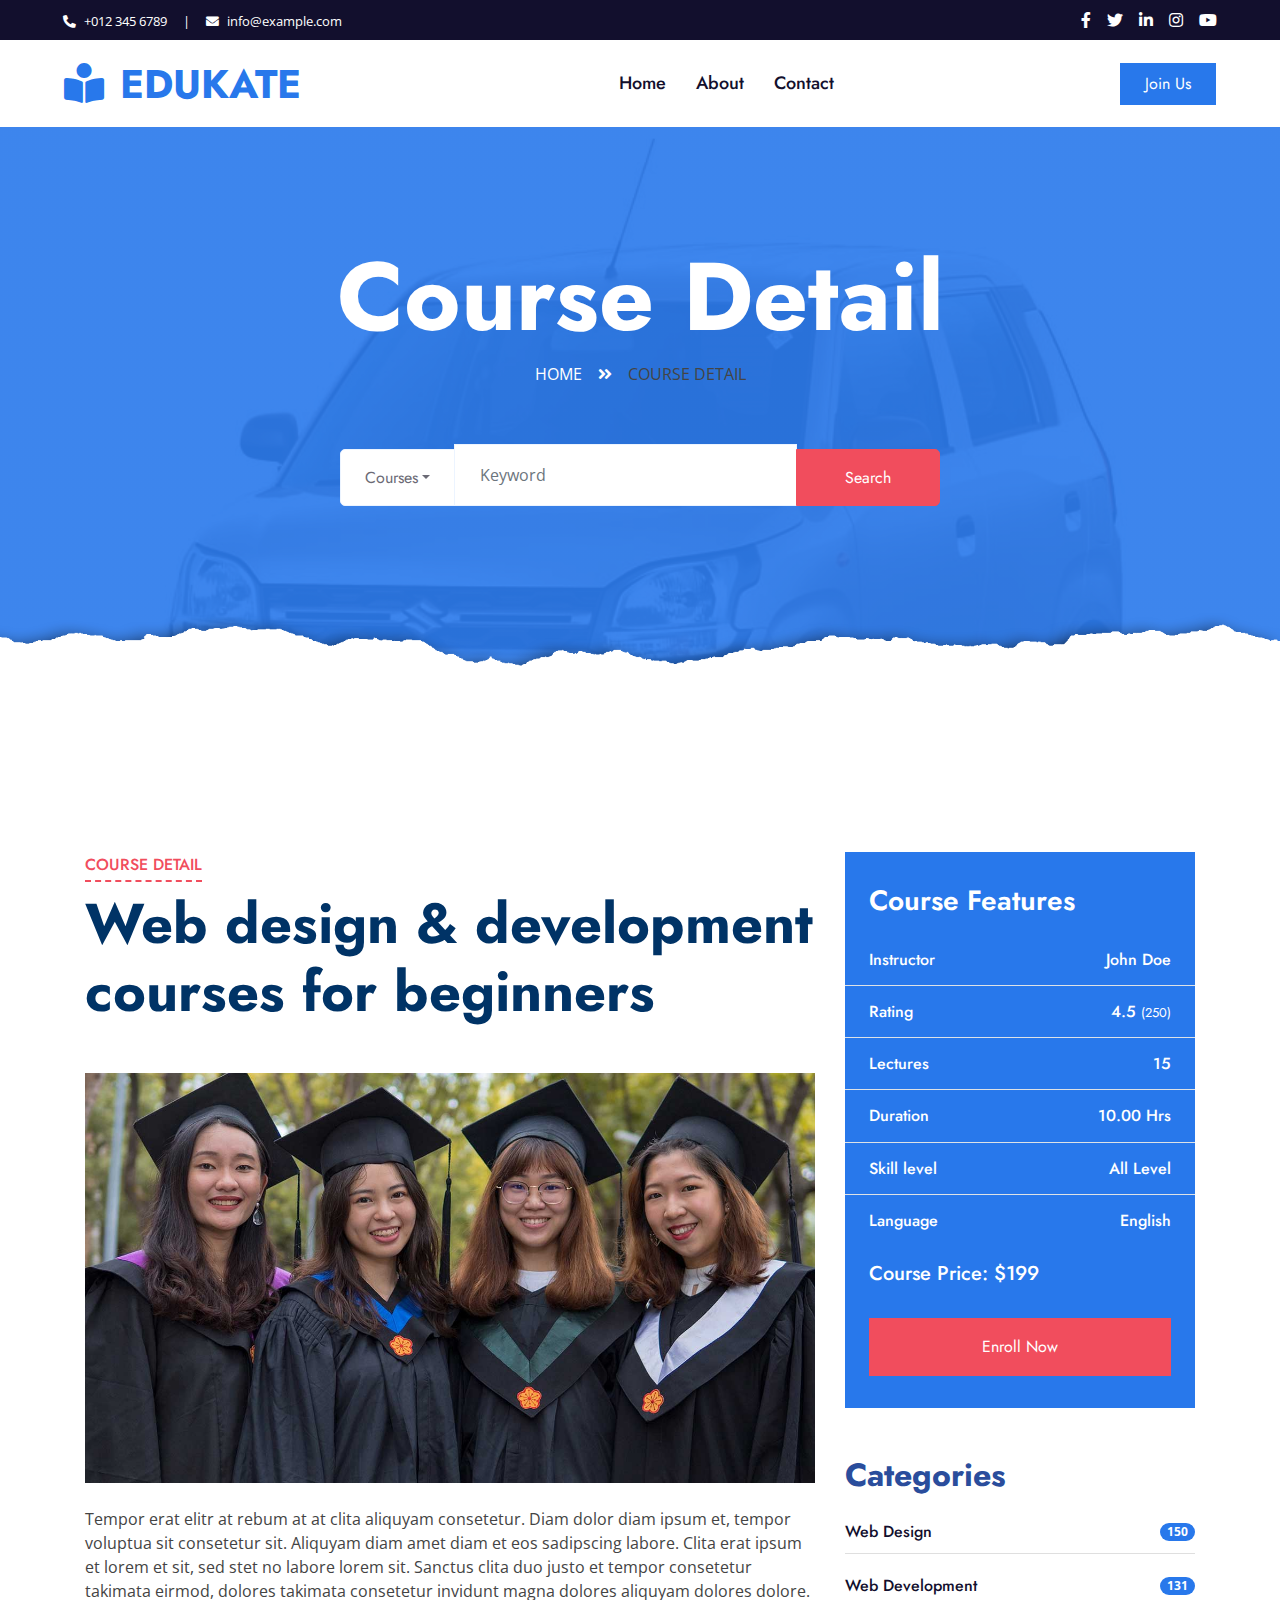
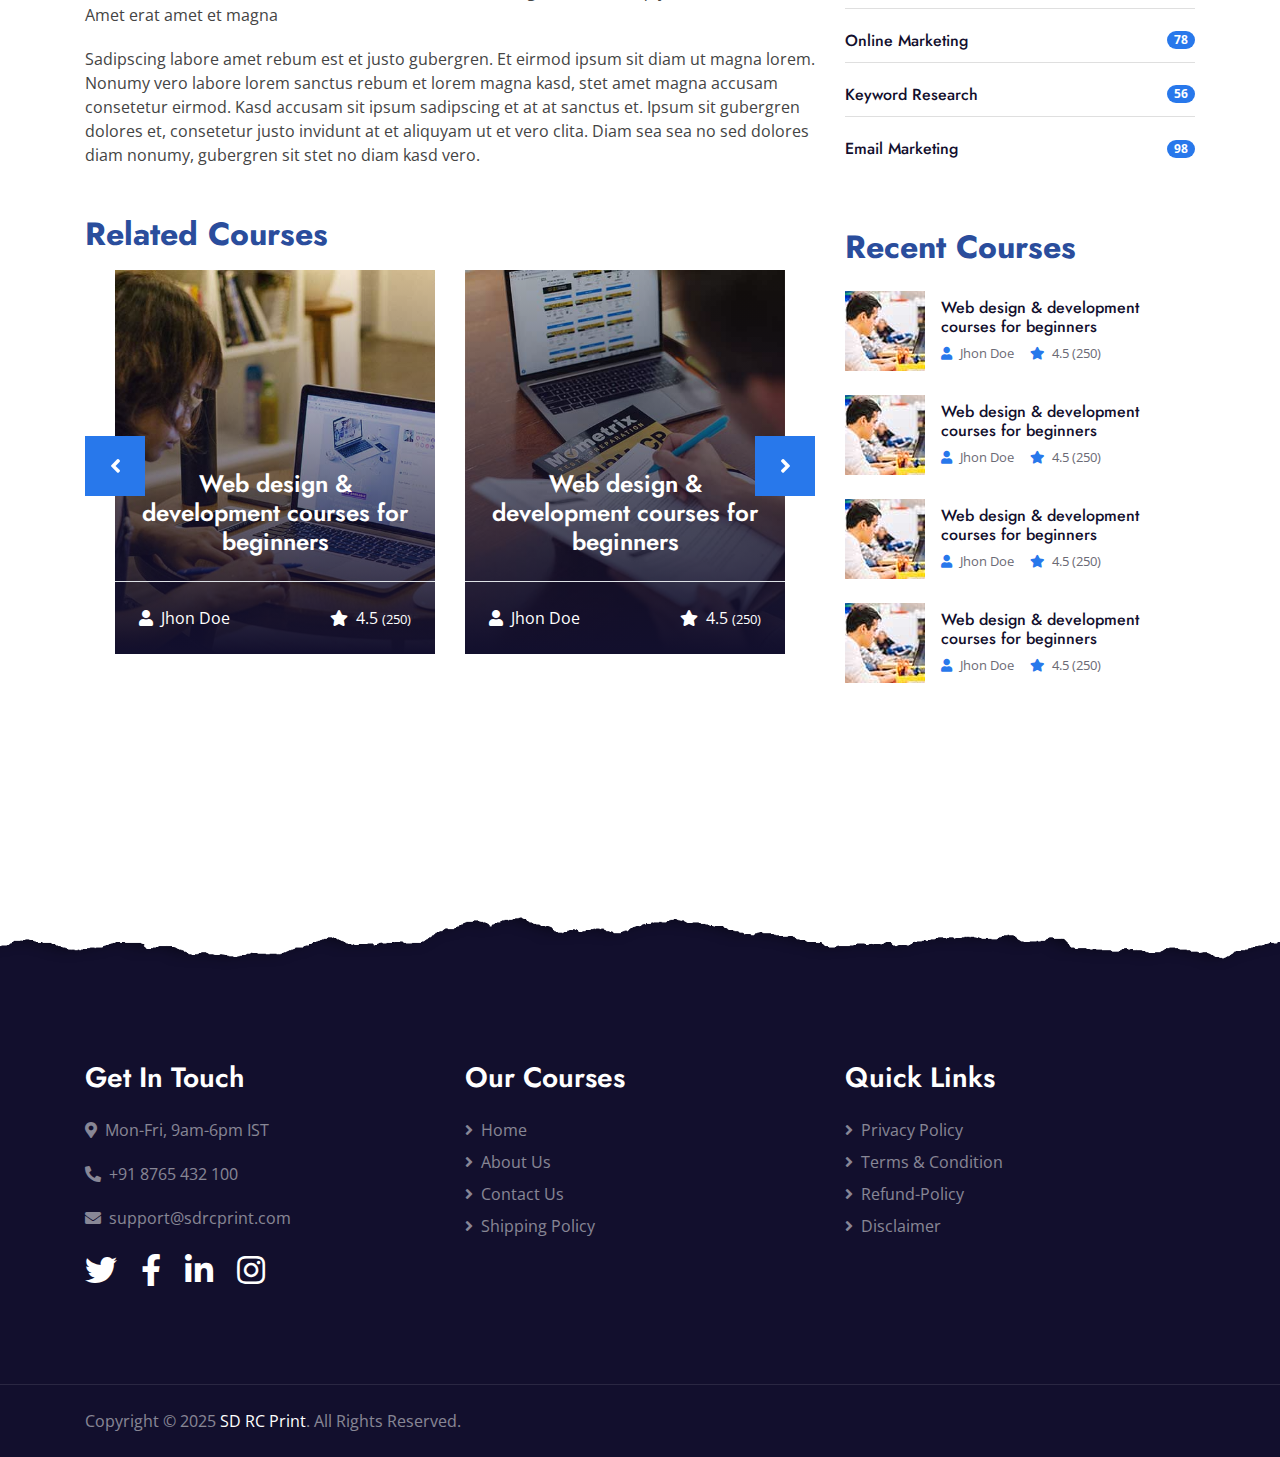
<file: detail.html>
<!DOCTYPE html>
<html lang="en">

<head>
    <meta charset="utf-8">
    <title>Edukate - Online Education Website Template</title>
    <meta content="width=device-width, initial-scale=1.0" name="viewport">
    <meta content="Free HTML Templates" name="keywords">
    <meta content="Free HTML Templates" name="description">

    <!-- Favicon -->
    <link href="img/favicon.ico" rel="icon">

    <!-- Google Web Fonts -->
    <link rel="preconnect" href="https://fonts.gstatic.com">
    <link href="https://fonts.googleapis.com/css2?family=Jost:wght@500;600;700&family=Open+Sans:wght@400;600&display=swap" rel="stylesheet"> 

    <!-- Font Awesome -->
    <link href="https://cdnjs.cloudflare.com/ajax/libs/font-awesome/5.10.0/css/all.min.css" rel="stylesheet">

    <!-- Libraries Stylesheet -->
    <link href="lib/owlcarousel/assets/owl.carousel.min.css" rel="stylesheet">

    <!-- Customized Bootstrap Stylesheet -->
    <link href="css/style.css" rel="stylesheet">
</head>

<body>
    <!-- Topbar Start -->
    <div class="container-fluid bg-dark">
        <div class="row py-2 px-lg-5">
            <div class="col-lg-6 text-center text-lg-left mb-2 mb-lg-0">
                <div class="d-inline-flex align-items-center text-white">
                    <small><i class="fa fa-phone-alt mr-2"></i>+012 345 6789</small>
                    <small class="px-3">|</small>
                    <small><i class="fa fa-envelope mr-2"></i>info@example.com</small>
                </div>
            </div>
            <div class="col-lg-6 text-center text-lg-right">
                <div class="d-inline-flex align-items-center">
                    <a class="text-white px-2" href="">
                        <i class="fab fa-facebook-f"></i>
                    </a>
                    <a class="text-white px-2" href="">
                        <i class="fab fa-twitter"></i>
                    </a>
                    <a class="text-white px-2" href="">
                        <i class="fab fa-linkedin-in"></i>
                    </a>
                    <a class="text-white px-2" href="">
                        <i class="fab fa-instagram"></i>
                    </a>
                    <a class="text-white pl-2" href="">
                        <i class="fab fa-youtube"></i>
                    </a>
                </div>
            </div>
        </div>
    </div>
    <!-- Topbar End -->


    <!-- Navbar Start -->
    <div class="container-fluid p-0">
        <nav class="navbar navbar-expand-lg bg-white navbar-light py-3 py-lg-0 px-lg-5">
            <a href="index.html" class="navbar-brand ml-lg-3">
                <h1 class="m-0 text-uppercase text-primary"><i class="fa fa-book-reader mr-3"></i>Edukate</h1>
            </a>
            <button type="button" class="navbar-toggler" data-toggle="collapse" data-target="#navbarCollapse">
                <span class="navbar-toggler-icon"></span>
            </button>
            <div class="collapse navbar-collapse justify-content-between px-lg-3" id="navbarCollapse">
                <div class="navbar-nav mx-auto py-0">
                    <a href="index.html" class="nav-item nav-link">Home</a>
                    <a href="about.html" class="nav-item nav-link">About</a>
                    <!-- <a href="course.html" class="nav-item nav-link">Courses</a>
                    <div class="nav-item dropdown">
                        <a href="#" class="nav-link dropdown-toggle active" data-toggle="dropdown">Pages</a>
                        <div class="dropdown-menu m-0">
                            <a href="detail.html" class="dropdown-item active">Course Detail</a>
                            <a href="feature.html" class="dropdown-item">Our Features</a>
                            <a href="team.html" class="dropdown-item">Instructors</a>
                            <a href="testimonial.html" class="dropdown-item">Testimonial</a>
                        </div>
                    </div> -->
                    <a href="contact.html" class="nav-item nav-link">Contact</a>
                </div>
                <a href="" class="btn btn-primary py-2 px-4 d-none d-lg-block">Join Us</a>
            </div>
        </nav>
    </div>
    <!-- Navbar End -->


    <!-- Header Start -->
    <div class="jumbotron jumbotron-fluid page-header position-relative overlay-bottom" style="margin-bottom: 90px;">
        <div class="container text-center py-5">
            <h1 class="text-white display-1">Course Detail</h1>
            <div class="d-inline-flex text-white mb-5">
                <p class="m-0 text-uppercase"><a class="text-white" href="">Home</a></p>
                <i class="fa fa-angle-double-right pt-1 px-3"></i>
                <p class="m-0 text-uppercase">Course Detail</p>
            </div>
            <div class="mx-auto mb-5" style="width: 100%; max-width: 600px;">
                <div class="input-group">
                    <div class="input-group-prepend">
                        <button class="btn btn-outline-light bg-white text-body px-4 dropdown-toggle" type="button" data-toggle="dropdown"
                            aria-haspopup="true" aria-expanded="false">Courses</button>
                        <div class="dropdown-menu">
                            <a class="dropdown-item" href="#">Courses 1</a>
                            <a class="dropdown-item" href="#">Courses 2</a>
                            <a class="dropdown-item" href="#">Courses 3</a>
                        </div>
                    </div>
                    <input type="text" class="form-control border-light" style="padding: 30px 25px;" placeholder="Keyword">
                    <div class="input-group-append">
                        <button class="btn btn-secondary px-4 px-lg-5">Search</button>
                    </div>
                </div>
            </div>
        </div>
    </div>
    <!-- Header End -->


    <!-- Detail Start -->
    <div class="container-fluid py-5">
        <div class="container py-5">
            <div class="row">
                <div class="col-lg-8">
                    <div class="mb-5">
                        <div class="section-title position-relative mb-5">
                            <h6 class="d-inline-block position-relative text-secondary text-uppercase pb-2">Course Detail</h6>
                            <h1 class="display-4">Web design & development courses for beginners</h1>
                        </div>
                        <img class="img-fluid rounded w-100 mb-4" src="img/header.jpg" alt="Image">
                        <p>Tempor erat elitr at rebum at at clita aliquyam consetetur. Diam dolor diam ipsum et, tempor voluptua sit consetetur sit. Aliquyam diam amet diam et eos sadipscing labore. Clita erat ipsum et lorem et sit, sed stet no labore lorem sit. Sanctus clita duo justo et tempor consetetur takimata eirmod, dolores takimata consetetur invidunt magna dolores aliquyam dolores dolore. Amet erat amet et magna</p>
                        
                        <p>Sadipscing labore amet rebum est et justo gubergren. Et eirmod ipsum sit diam ut magna lorem.
                            Nonumy vero labore lorem sanctus rebum et lorem magna kasd, stet amet magna accusam
                            consetetur eirmod. Kasd accusam sit ipsum sadipscing et at at sanctus et. Ipsum sit
                            gubergren dolores et, consetetur justo invidunt at et aliquyam ut et vero clita. Diam sea
                            sea no sed dolores diam nonumy, gubergren sit stet no diam kasd vero.</p>
                    </div>

                    <h2 class="mb-3">Related Courses</h2>
                    <div class="owl-carousel related-carousel position-relative" style="padding: 0 30px;">
                        <a class="courses-list-item position-relative d-block overflow-hidden mb-2" href="detail.html">
                            <img class="img-fluid" src="img/courses-1.jpg" alt="">
                            <div class="courses-text">
                                <h4 class="text-center text-white px-3">Web design & development courses for
                                    beginners</h4>
                                <div class="border-top w-100 mt-3">
                                    <div class="d-flex justify-content-between p-4">
                                        <span class="text-white"><i class="fa fa-user mr-2"></i>Jhon Doe</span>
                                        <span class="text-white"><i class="fa fa-star mr-2"></i>4.5
                                            <small>(250)</small></span>
                                    </div>
                                </div>
                            </div>
                        </a>
                        <a class="courses-list-item position-relative d-block overflow-hidden mb-2" href="detail.html">
                            <img class="img-fluid" src="img/courses-2.jpg" alt="">
                            <div class="courses-text">
                                <h4 class="text-center text-white px-3">Web design & development courses for
                                    beginners</h4>
                                <div class="border-top w-100 mt-3">
                                    <div class="d-flex justify-content-between p-4">
                                        <span class="text-white"><i class="fa fa-user mr-2"></i>Jhon Doe</span>
                                        <span class="text-white"><i class="fa fa-star mr-2"></i>4.5
                                            <small>(250)</small></span>
                                    </div>
                                </div>
                            </div>
                        </a>
                        <a class="courses-list-item position-relative d-block overflow-hidden mb-2" href="detail.html">
                            <img class="img-fluid" src="img/courses-3.jpg" alt="">
                            <div class="courses-text">
                                <h4 class="text-center text-white px-3">Web design & development courses for
                                    beginners</h4>
                                <div class="border-top w-100 mt-3">
                                    <div class="d-flex justify-content-between p-4">
                                        <span class="text-white"><i class="fa fa-user mr-2"></i>Jhon Doe</span>
                                        <span class="text-white"><i class="fa fa-star mr-2"></i>4.5
                                            <small>(250)</small></span>
                                    </div>
                                </div>
                            </div>
                        </a>
                    </div>
               </div>

                <div class="col-lg-4 mt-5 mt-lg-0">
                    <div class="bg-primary mb-5 py-3">
                        <h3 class="text-white py-3 px-4 m-0">Course Features</h3>
                        <div class="d-flex justify-content-between border-bottom px-4">
                            <h6 class="text-white my-3">Instructor</h6>
                            <h6 class="text-white my-3">John Doe</h6>
                        </div>
                        <div class="d-flex justify-content-between border-bottom px-4">
                            <h6 class="text-white my-3">Rating</h6>
                            <h6 class="text-white my-3">4.5 <small>(250)</small></h6>
                        </div>
                        <div class="d-flex justify-content-between border-bottom px-4">
                            <h6 class="text-white my-3">Lectures</h6>
                            <h6 class="text-white my-3">15</h6>
                        </div>
                        <div class="d-flex justify-content-between border-bottom px-4">
                            <h6 class="text-white my-3">Duration</h6>
                            <h6 class="text-white my-3">10.00 Hrs</h6>
                        </div>
                        <div class="d-flex justify-content-between border-bottom px-4">
                            <h6 class="text-white my-3">Skill level</h6>
                            <h6 class="text-white my-3">All Level</h6>
                        </div>
                        <div class="d-flex justify-content-between px-4">
                            <h6 class="text-white my-3">Language</h6>
                            <h6 class="text-white my-3">English</h6>
                        </div>
                        <h5 class="text-white py-3 px-4 m-0">Course Price: $199</h5>
                        <div class="py-3 px-4">
                            <a class="btn btn-block btn-secondary py-3 px-5" href="">Enroll Now</a>
                        </div>
                    </div>

                    <div class="mb-5">
                        <h2 class="mb-3">Categories</h2>
                        <ul class="list-group list-group-flush">
                            <li class="list-group-item d-flex justify-content-between align-items-center px-0">
                                <a href="" class="text-decoration-none h6 m-0">Web Design</a>
                                <span class="badge badge-primary badge-pill">150</span>
                            </li>
                            <li class="list-group-item d-flex justify-content-between align-items-center px-0">
                                <a href="" class="text-decoration-none h6 m-0">Web Development</a>
                                <span class="badge badge-primary badge-pill">131</span>
                            </li>
                            <li class="list-group-item d-flex justify-content-between align-items-center px-0">
                                <a href="" class="text-decoration-none h6 m-0">Online Marketing</a>
                                <span class="badge badge-primary badge-pill">78</span>
                            </li>
                            <li class="list-group-item d-flex justify-content-between align-items-center px-0">
                                <a href="" class="text-decoration-none h6 m-0">Keyword Research</a>
                                <span class="badge badge-primary badge-pill">56</span>
                            </li>
                            <li class="list-group-item d-flex justify-content-between align-items-center px-0">
                                <a href="" class="text-decoration-none h6 m-0">Email Marketing</a>
                                <span class="badge badge-primary badge-pill">98</span>
                            </li>
                        </ul>
                    </div>

                    <div class="mb-5">
                        <h2 class="mb-4">Recent Courses</h2>
                        <a class="d-flex align-items-center text-decoration-none mb-4" href="">
                            <img class="img-fluid rounded" src="img/courses-80x80.jpg" alt="">
                            <div class="pl-3">
                                <h6>Web design & development courses for beginners</h6>
                                <div class="d-flex">
                                    <small class="text-body mr-3"><i class="fa fa-user text-primary mr-2"></i>Jhon Doe</small>
                                    <small class="text-body"><i class="fa fa-star text-primary mr-2"></i>4.5 (250)</small>
                                </div>
                            </div>
                        </a>
                        <a class="d-flex align-items-center text-decoration-none mb-4" href="">
                            <img class="img-fluid rounded" src="img/courses-80x80.jpg" alt="">
                            <div class="pl-3">
                                <h6>Web design & development courses for beginners</h6>
                                <div class="d-flex">
                                    <small class="text-body mr-3"><i class="fa fa-user text-primary mr-2"></i>Jhon Doe</small>
                                    <small class="text-body"><i class="fa fa-star text-primary mr-2"></i>4.5 (250)</small>
                                </div>
                            </div>
                        </a>
                        <a class="d-flex align-items-center text-decoration-none mb-4" href="">
                            <img class="img-fluid rounded" src="img/courses-80x80.jpg" alt="">
                            <div class="pl-3">
                                <h6>Web design & development courses for beginners</h6>
                                <div class="d-flex">
                                    <small class="text-body mr-3"><i class="fa fa-user text-primary mr-2"></i>Jhon Doe</small>
                                    <small class="text-body"><i class="fa fa-star text-primary mr-2"></i>4.5 (250)</small>
                                </div>
                            </div>
                        </a>
                        <a class="d-flex align-items-center text-decoration-none" href="">
                            <img class="img-fluid rounded" src="img/courses-80x80.jpg" alt="">
                            <div class="pl-3">
                                <h6>Web design & development courses for beginners</h6>
                                <div class="d-flex">
                                    <small class="text-body mr-3"><i class="fa fa-user text-primary mr-2"></i>Jhon Doe</small>
                                    <small class="text-body"><i class="fa fa-star text-primary mr-2"></i>4.5 (250)</small>
                                </div>
                            </div>
                        </a>
                    </div>
                </div>
            </div>
        </div>
    </div>
    <!-- Detail End -->

<!-- Footer Start -->
<div class="container-fluid position-relative overlay-top bg-dark text-white-50 py-5" style="margin-top: 90px;">
    <div class="container mt-5 pt-5">
        <div class="row">
            <div class="col-md-4 mb-5">
                <h3 class="text-white mb-4">Get In Touch</h3>
                <p class="txt"><i class="fa fa-map-marker-alt mr-2"></i>Mon-Fri, 9am-6pm IST</p>
                <p class="txt"><i class="fa fa-phone-alt mr-2"></i>+91 8765 432 100</p>
                <p class="txt"><i class="fa fa-envelope mr-2"></i>support@sdrcprint.com</p>
                <div class="d-flex justify-content-start mt-4">
                    <a class="text-white mr-4" href="#"><i class="fab fa-2x fa-twitter"></i></a>
                    <a class="text-white mr-4" href="#"><i class="fab fa-2x fa-facebook-f"></i></a>
                    <a class="text-white mr-4" href="#"><i class="fab fa-2x fa-linkedin-in"></i></a>
                    <a class="text-white" href="#"><i class="fab fa-2x fa-instagram"></i></a>
                </div>
            </div>
            <div class="col-md-4 mb-5">
                <h3 class="text-white mb-4">Our Courses</h3>
                <div class="d-flex flex-column justify-content-start">
                    <a class="text-white-50 mb-2" href="index.html"><i class="fa fa-angle-right mr-2"></i>Home</a>
                    <a class="text-white-50 mb-2" href="about.html"><i class="fa fa-angle-right mr-2"></i>About Us</a>
                    <!-- <a class="text-white-50 mb-2" href="#"><i class="fa fa-angle-right mr-2"></i>Service</a> -->
                    <a class="text-white-50 mb-2" href="contact.html"><i class="fa fa-angle-right mr-2"></i>Contact Us</a>
                    <a class="text-white-50 mb-2" href="shiping.html"><i class="fa fa-angle-right mr-2"></i>Shipping Policy</a>
                </div>
            </div>
            <div class="col-md-4 mb-5">
                <h3 class="text-white mb-4">Quick Links</h3>
               <div class="d-flex flex-column justify-content-start">
                    <a class="text-white-50 mb-2" href="privecy.html"><i class="fa fa-angle-right mr-2"></i>Privacy Policy</a>
                    <a class="text-white-50 mb-2" href="term.html"><i class="fa fa-angle-right mr-2"></i>Terms & Condition</a>
                    <a class="text-white-50 mb-2" href="refund.html"><i class="fa fa-angle-right mr-2"></i>Refund-Policy</a>
                    <a class="text-white-50 mb-2" href="disclaimer.html"><i class="fa fa-angle-right mr-2"></i>Disclaimer</a>
                </div>
            </div>
        </div>
    </div>
</div>
<div class="container-fluid bg-dark text-white-50 border-top py-4" style="border-color: rgba(256, 256, 256, .1) !important;">
    <div class="container">
        <div class="row">
            <div class="col-md-6 text-center text-md-left mb-3 mb-md-0">
                <p class="m-0 txt">Copyright &copy; 2025 <a class="text-white" href="#">SD RC Print</a>. All Rights Reserved.</p>
            </div>
        </div>
    </div>
</div>
<!-- Footer End -->


    <!-- Back to Top -->
    <a href="#" class="btn btn-lg btn-primary rounded-0 btn-lg-square back-to-top"><i class="fa fa-angle-double-up"></i></a>


    <!-- JavaScript Libraries -->
    <script src="https://code.jquery.com/jquery-3.4.1.min.js"></script>
    <script src="https://stackpath.bootstrapcdn.com/bootstrap/4.4.1/js/bootstrap.bundle.min.js"></script>
    <script src="lib/easing/easing.min.js"></script>
    <script src="lib/waypoints/waypoints.min.js"></script>
    <script src="lib/counterup/counterup.min.js"></script>
    <script src="lib/owlcarousel/owl.carousel.min.js"></script>

    <!-- Template Javascript -->
    <script src="js/main.js"></script>
</body>

</html>
</file>
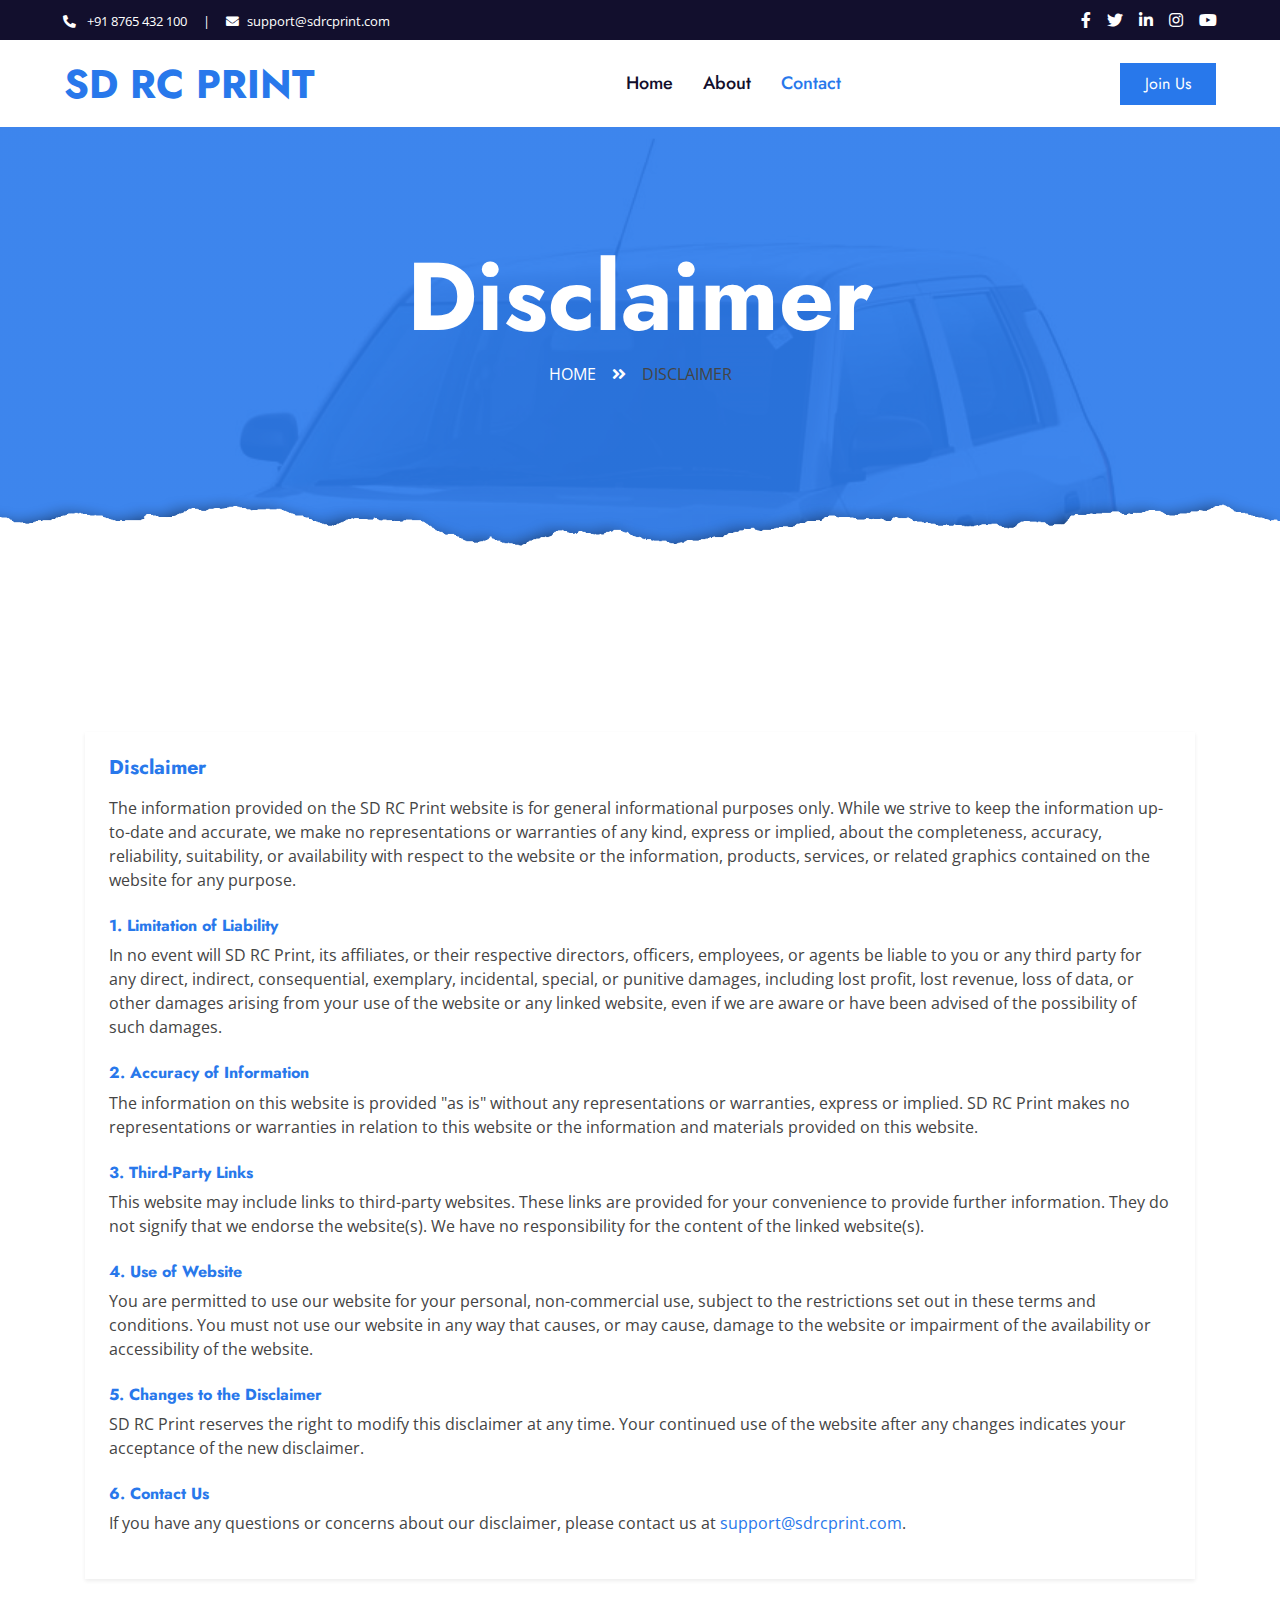
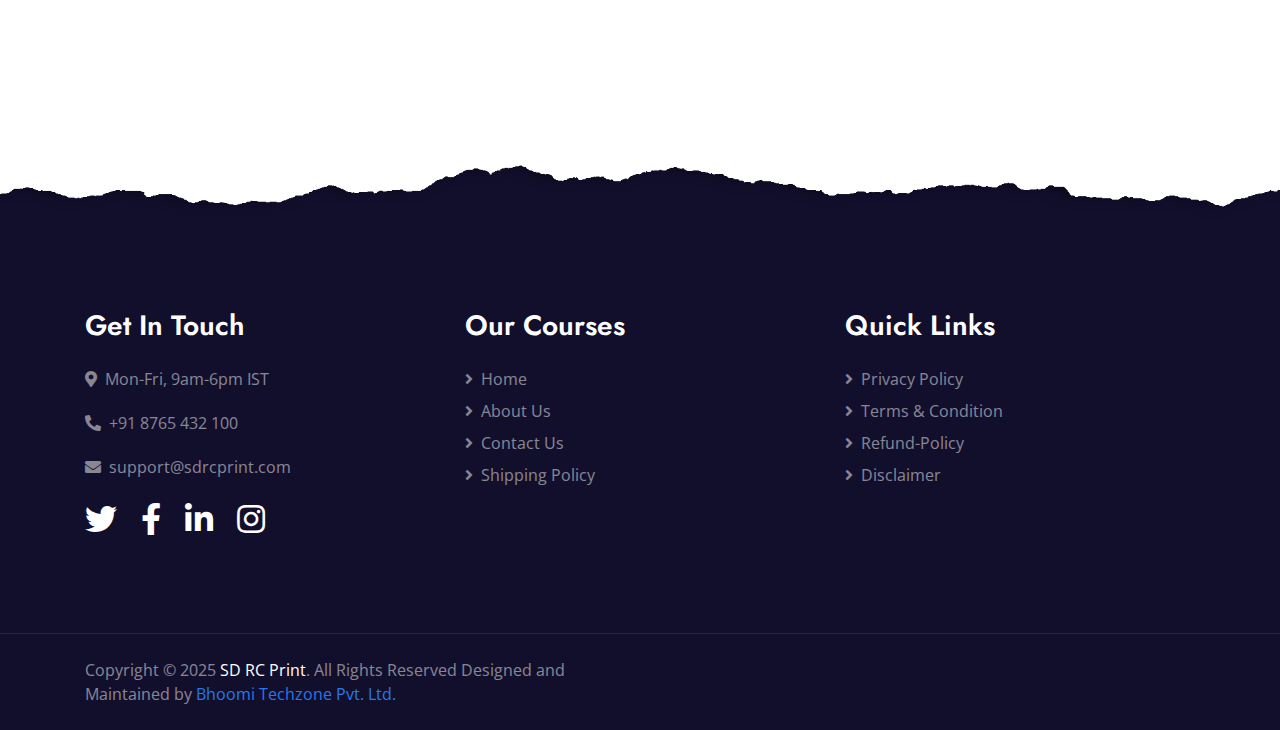
<file: disclaimer.html>
<!DOCTYPE html>
<html lang="en">

<head>
    <meta charset="utf-8">
    <title>SD RC Print - Disclaimer</title>
    <meta content="width=device-width, initial-scale=1.0" name="viewport">
    <meta content="Disclaimer" name="keywords">
    <meta content="Disclaimer" name="description">

    <!-- Favicon -->
    <link href="" rel="icon">

    <!-- Google Web Fonts -->
    <link rel="preconnect" href="https://fonts.gstatic.com">
    <link href="https://fonts.googleapis.com/css2?family=Jost:wght@500;600;700&family=Open+Sans:wght@400;600&display=swap" rel="stylesheet">

    <!-- Font Awesome -->
    <link href="https://cdnjs.cloudflare.com/ajax/libs/font-awesome/5.10.0/css/all.min.css" rel="stylesheet">

    <!-- Libraries Stylesheet -->
    <link href="lib/owlcarousel/assets/owl.carousel.min.css" rel="stylesheet">

    <!-- Customized Bootstrap Stylesheet -->
    <link href="css/style.css" rel="stylesheet">
</head>

<body>
 <!-- Topbar Start -->
 <div class="container-fluid bg-dark">
    <div class="row py-2 px-lg-5">
        <div class="col-lg-6 text-center text-lg-left mb-2 mb-lg-0">
            <div class="d-inline-flex align-items-center text-white">
                <small><i class="fa fa-phone-alt mr-2"></i> +91 8765 432 100</small>
                <small class="px-3">|</small>
                <small><i class="fa fa-envelope mr-2"></i>support@sdrcprint.com</small>
            </div>
        </div>
        <div class="col-lg-6 text-center text-lg-right">
            <div class="d-inline-flex align-items-center">
                <a class="text-white px-2" href="">
                    <i class="fab fa-facebook-f"></i>
                </a>
                <a class="text-white px-2" href="">
                    <i class="fab fa-twitter"></i>
                </a>
                <a class="text-white px-2" href="">
                    <i class="fab fa-linkedin-in"></i>
                </a>
                <a class="text-white px-2" href="">
                    <i class="fab fa-instagram"></i>
                </a>
                <a class="text-white pl-2" href="">
                    <i class="fab fa-youtube"></i>
                </a>
            </div>
        </div>
    </div>
</div>
<!-- Topbar End -->


<!-- Navbar Start -->
<div class="container-fluid p-0">
    <nav class="navbar navbar-expand-lg bg-white navbar-light py-3 py-lg-0 px-lg-5">
        <a href="index.html" class="navbar-brand ml-lg-3">
            <h1 class="m-0 text-uppercase text-primary">SD RC Print</h1>
            <!-- <h1 class="m-0 text-uppercase text-primary"><i class="fa fa-book-reader mr-3"></i>Edukate</h1> -->
        </a>
        <button type="button" class="navbar-toggler" data-toggle="collapse" data-target="#navbarCollapse">
            <span class="navbar-toggler-icon"></span>
        </button>
        <div class="collapse navbar-collapse justify-content-between px-lg-3" id="navbarCollapse">
            <div class="navbar-nav mx-auto py-0">
                <a href="index.html" class="nav-item nav-link">Home</a>
                <a href="about.html" class="nav-item nav-link">About</a>
                <!-- <a href="service.html" class="nav-item nav-link">Services</a>
                <div class="nav-item dropdown">
                    <a href="#" class="nav-link dropdown-toggle" data-toggle="dropdown">Pages</a>
                    <div class="dropdown-menu m-0">
                        <a href="detail.html" class="dropdown-item">Course Detail</a>
                        <a href="feature.html" class="dropdown-item">Our Features</a>
                        <a href="team.html" class="dropdown-item">Instructors</a>
                        <a href="testimonial.html" class="dropdown-item">Testimonial</a>
                    </div>
                </div> -->
                <a href="contact.html" class="nav-item nav-link active">Contact</a>
            </div>
            <a href="" class="btn btn-primary py-2 px-4 d-none d-lg-block">Join Us</a>
        </div>
    </nav>
</div>
<!-- Navbar End -->

    <!-- Header Start -->
    <div class="jumbotron jumbotron-fluid page-header position-relative overlay-bottom" style="margin-bottom: 90px;">
        <div class="container text-center py-5">
            <h1 class="text-white display-1">Disclaimer</h1>
            <div class="d-inline-flex text-white mb-5">
                <p class="m-0 text-uppercase"><a class="text-white" href="">Home</a></p>
                <i class="fa fa-angle-double-right pt-1 px-3"></i>
                <p class="m-0 text-uppercase">Disclaimer</p>
            </div>
        </div>
    </div>
    <!-- Header End -->

    <!-- Disclaimer Start -->
    <div class="container-fluid py-5">
        <div class="container py-5">
            <div class="row">
                <div class="col-lg-12">
                    <div class="bg-white p-4 rounded shadow-sm">
                        <h5 class="text-primary font-weight-bold mb-3">Disclaimer</h5>
                        <p>The information provided on the SD RC Print website is for general informational purposes only. While we strive to keep the information up-to-date and accurate, we make no representations or warranties of any kind, express or implied, about the completeness, accuracy, reliability, suitability, or availability with respect to the website or the information, products, services, or related graphics contained on the website for any purpose.</p>

                        <h6 class="text-primary font-weight-bold mt-4">1. Limitation of Liability</h6>
                        <p>In no event will SD RC Print, its affiliates, or their respective directors, officers, employees, or agents be liable to you or any third party for any direct, indirect, consequential, exemplary, incidental, special, or punitive damages, including lost profit, lost revenue, loss of data, or other damages arising from your use of the website or any linked website, even if we are aware or have been advised of the possibility of such damages.</p>

                        <h6 class="text-primary font-weight-bold mt-4">2. Accuracy of Information</h6>
                        <p>The information on this website is provided "as is" without any representations or warranties, express or implied. SD RC Print makes no representations or warranties in relation to this website or the information and materials provided on this website.</p>

                        <h6 class="text-primary font-weight-bold mt-4">3. Third-Party Links</h6>
                        <p>This website may include links to third-party websites. These links are provided for your convenience to provide further information. They do not signify that we endorse the website(s). We have no responsibility for the content of the linked website(s).</p>

                        <h6 class="text-primary font-weight-bold mt-4">4. Use of Website</h6>
                        <p>You are permitted to use our website for your personal, non-commercial use, subject to the restrictions set out in these terms and conditions. You must not use our website in any way that causes, or may cause, damage to the website or impairment of the availability or accessibility of the website.</p>

                        <h6 class="text-primary font-weight-bold mt-4">5. Changes to the Disclaimer</h6>
                        <p>SD RC Print reserves the right to modify this disclaimer at any time. Your continued use of the website after any changes indicates your acceptance of the new disclaimer.</p>

                        <h6 class="text-primary font-weight-bold mt-4">6. Contact Us</h6>
                        <p>If you have any questions or concerns about our disclaimer, please contact us at <a href="mailto:support@sdrcprint.com">support@sdrcprint.com</a>.</p>
                    </div>
                </div>
            </div>
        </div>
    </div>
    <!-- Disclaimer End -->

<!-- Footer Start -->
<div class="container-fluid position-relative overlay-top bg-dark text-white-50 py-5" style="margin-top: 90px;">
    <div class="container mt-5 pt-5">
        <div class="row">
            <div class="col-md-4 mb-5">
                <h3 class="text-white mb-4">Get In Touch</h3>
                <p class="txt"><i class="fa fa-map-marker-alt mr-2"></i>Mon-Fri, 9am-6pm IST</p>
                <p class="txt"><i class="fa fa-phone-alt mr-2"></i>+91 8765 432 100</p>
                <p class="txt"><i class="fa fa-envelope mr-2"></i>support@sdrcprint.com</p>
                <div class="d-flex justify-content-start mt-4">
                    <a class="text-white mr-4" href="#"><i class="fab fa-2x fa-twitter"></i></a>
                    <a class="text-white mr-4" href="#"><i class="fab fa-2x fa-facebook-f"></i></a>
                    <a class="text-white mr-4" href="#"><i class="fab fa-2x fa-linkedin-in"></i></a>
                    <a class="text-white" href="#"><i class="fab fa-2x fa-instagram"></i></a>
                </div>
            </div>
            <div class="col-md-4 mb-5">
                <h3 class="text-white mb-4">Our Courses</h3>
                <div class="d-flex flex-column justify-content-start">
                    <a class="text-white-50 mb-2" href="index.html"><i class="fa fa-angle-right mr-2"></i>Home</a>
                    <a class="text-white-50 mb-2" href="about.html"><i class="fa fa-angle-right mr-2"></i>About Us</a>
                    <!-- <a class="text-white-50 mb-2" href="#"><i class="fa fa-angle-right mr-2"></i>Service</a> -->
                    <a class="text-white-50 mb-2" href="contact.html"><i class="fa fa-angle-right mr-2"></i>Contact Us</a>
                    <a class="text-white-50 mb-2" href="shiping.html"><i class="fa fa-angle-right mr-2"></i>Shipping Policy</a>
                </div>
            </div>
            <div class="col-md-4 mb-5">
                <h3 class="text-white mb-4">Quick Links</h3>
               <div class="d-flex flex-column justify-content-start">
                    <a class="text-white-50 mb-2" href="privecy.html"><i class="fa fa-angle-right mr-2"></i>Privacy Policy</a>
                    <a class="text-white-50 mb-2" href="term.html"><i class="fa fa-angle-right mr-2"></i>Terms & Condition</a>
                    <a class="text-white-50 mb-2" href="refund.html"><i class="fa fa-angle-right mr-2"></i>Refund-Policy</a>
                    <a class="text-white-50 mb-2" href="disclaimer.html"><i class="fa fa-angle-right mr-2"></i>Disclaimer</a>
                </div>
            </div>
        </div>
    </div>
</div>
<div class="container-fluid bg-dark text-white-50 border-top py-4" style="border-color: rgba(256, 256, 256, .1) !important;">
    <div class="container">
        <div class="row">
            <div class="col-md-6 text-center text-md-left mb-3 mb-md-0">
                <p class="m-0 txt">Copyright &copy; 2025 <a class="text-white" href="#">SD RC Print</a>. All Rights Reserved Designed and Maintained by<a href="https://www.bhoomitechzone.in/"> Bhoomi Techzone Pvt. Ltd.</a></p>
            </div>
        </div>
    </div>
</div>
<!-- Footer End -->

    <!-- Back to Top -->
    <a href="#" class="btn btn-lg btn-primary rounded-0 btn-lg-square back-to-top"><i class="fa fa-angle-double-up"></i></a>

    <!-- JavaScript Libraries -->
    <script src="https://code.jquery.com/jquery-3.4.1.min.js"></script>
    <script src="https://stackpath.bootstrapcdn.com/bootstrap/4.4.1/js/bootstrap.bundle.min.js"></script>
    <script src="lib/easing/easing.min.js"></script>
    <script src="lib/waypoints/waypoints.min.js"></script>
    <script src="lib/counterup/counterup.min.js"></script>
    <script src="lib/owlcarousel/owl.carousel.min.js"></script>

    <!-- Template Javascript -->
    <script src="js/main.js"></script>
</body>

</html>
</file>
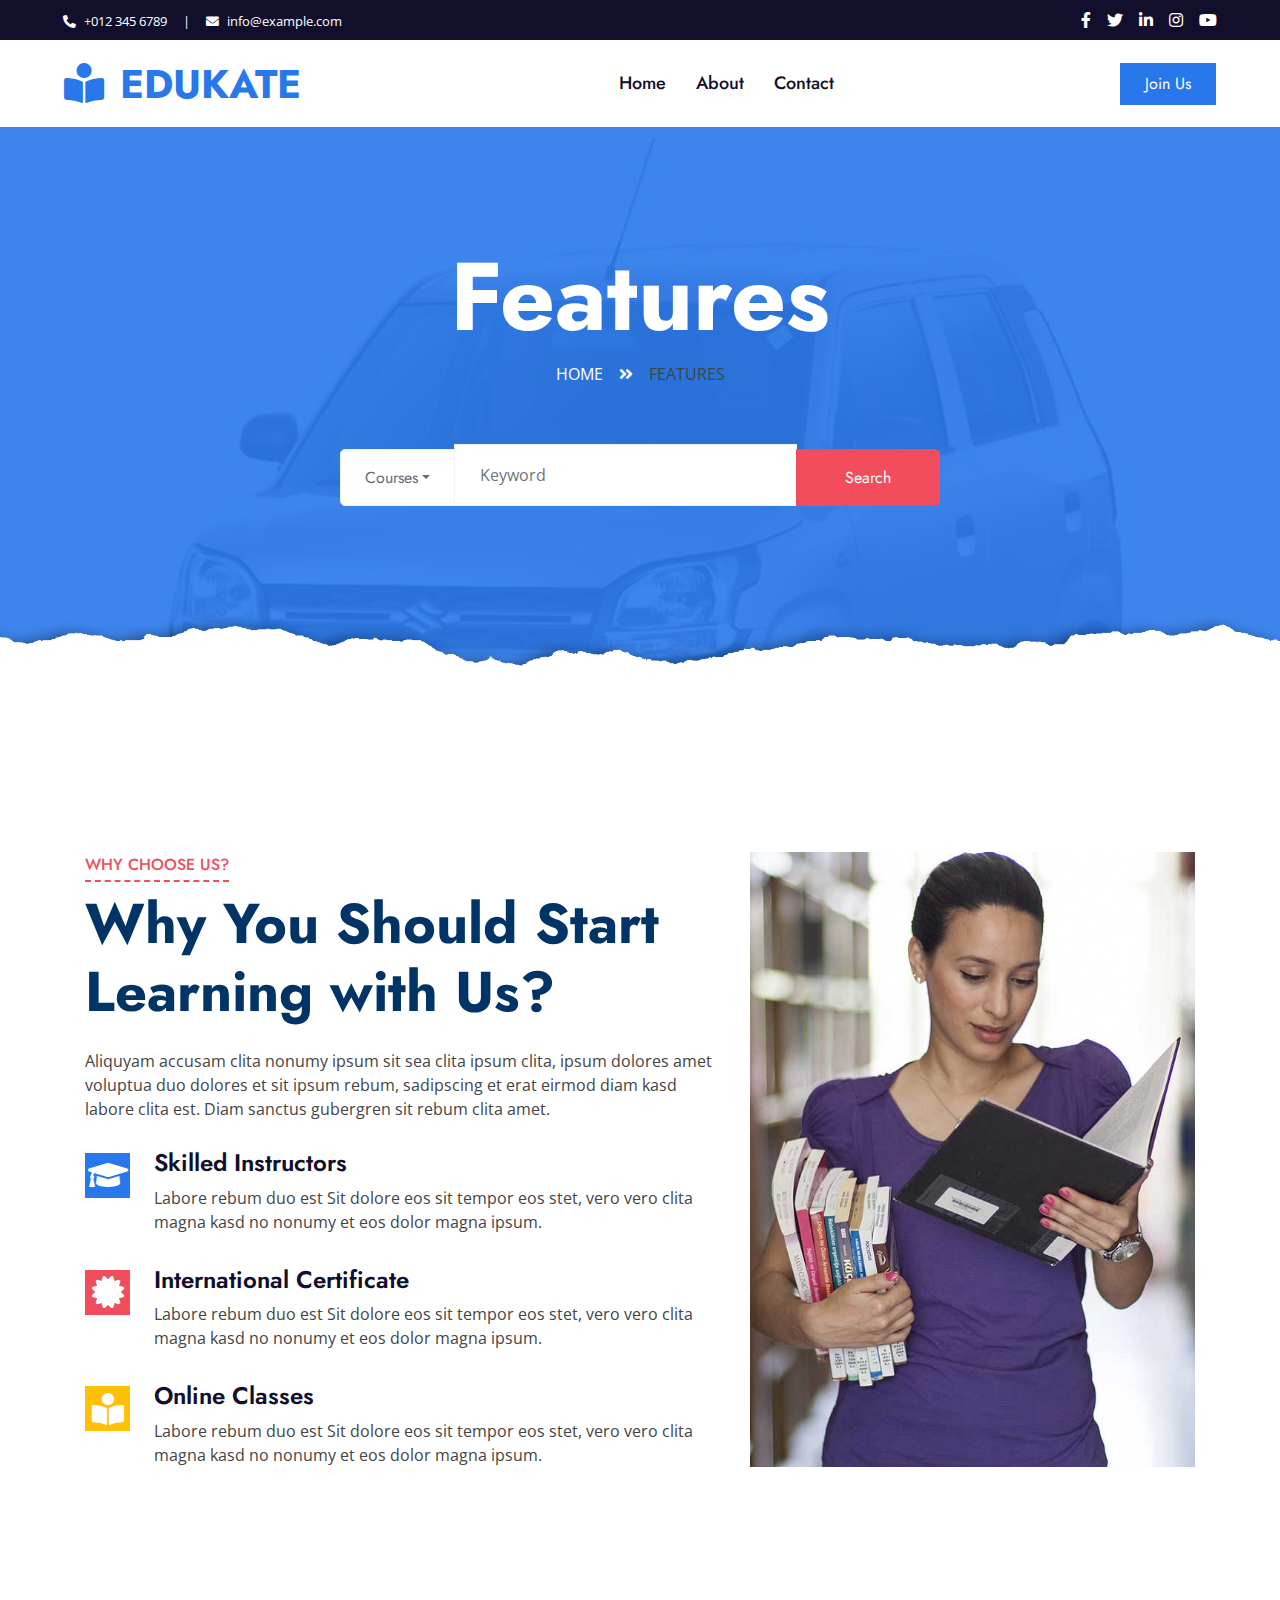
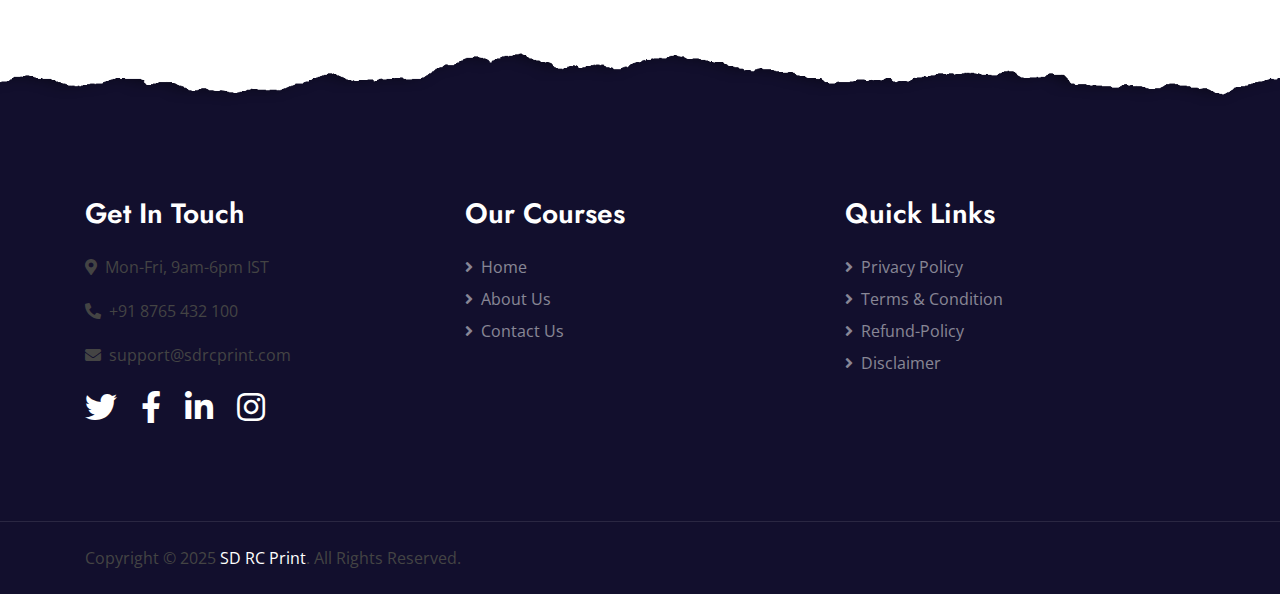
<file: feature.html>
<!DOCTYPE html>
<html lang="en">

<head>
    <meta charset="utf-8">
    <title>Edukate - Online Education Website Template</title>
    <meta content="width=device-width, initial-scale=1.0" name="viewport">
    <meta content="Free HTML Templates" name="keywords">
    <meta content="Free HTML Templates" name="description">

    <!-- Favicon -->
    <link href="img/favicon.ico" rel="icon">

    <!-- Google Web Fonts -->
    <link rel="preconnect" href="https://fonts.gstatic.com">
    <link href="https://fonts.googleapis.com/css2?family=Jost:wght@500;600;700&family=Open+Sans:wght@400;600&display=swap" rel="stylesheet"> 

    <!-- Font Awesome -->
    <link href="https://cdnjs.cloudflare.com/ajax/libs/font-awesome/5.10.0/css/all.min.css" rel="stylesheet">

    <!-- Libraries Stylesheet -->
    <link href="lib/owlcarousel/assets/owl.carousel.min.css" rel="stylesheet">

    <!-- Customized Bootstrap Stylesheet -->
    <link href="css/style.css" rel="stylesheet">
</head>

<body>
    <!-- Topbar Start -->
    <div class="container-fluid bg-dark">
        <div class="row py-2 px-lg-5">
            <div class="col-lg-6 text-center text-lg-left mb-2 mb-lg-0">
                <div class="d-inline-flex align-items-center text-white">
                    <small><i class="fa fa-phone-alt mr-2"></i>+012 345 6789</small>
                    <small class="px-3">|</small>
                    <small><i class="fa fa-envelope mr-2"></i>info@example.com</small>
                </div>
            </div>
            <div class="col-lg-6 text-center text-lg-right">
                <div class="d-inline-flex align-items-center">
                    <a class="text-white px-2" href="">
                        <i class="fab fa-facebook-f"></i>
                    </a>
                    <a class="text-white px-2" href="">
                        <i class="fab fa-twitter"></i>
                    </a>
                    <a class="text-white px-2" href="">
                        <i class="fab fa-linkedin-in"></i>
                    </a>
                    <a class="text-white px-2" href="">
                        <i class="fab fa-instagram"></i>
                    </a>
                    <a class="text-white pl-2" href="">
                        <i class="fab fa-youtube"></i>
                    </a>
                </div>
            </div>
        </div>
    </div>
    <!-- Topbar End -->


    <!-- Navbar Start -->
    <div class="container-fluid p-0">
        <nav class="navbar navbar-expand-lg bg-white navbar-light py-3 py-lg-0 px-lg-5">
            <a href="index.html" class="navbar-brand ml-lg-3">
                <h1 class="m-0 text-uppercase text-primary"><i class="fa fa-book-reader mr-3"></i>Edukate</h1>
            </a>
            <button type="button" class="navbar-toggler" data-toggle="collapse" data-target="#navbarCollapse">
                <span class="navbar-toggler-icon"></span>
            </button>
            <div class="collapse navbar-collapse justify-content-between px-lg-3" id="navbarCollapse">
                <div class="navbar-nav mx-auto py-0">
                    <a href="index.html" class="nav-item nav-link">Home</a>
                    <a href="about.html" class="nav-item nav-link">About</a>
                    <!-- <a href="course.html" class="nav-item nav-link">Courses</a>
                    <div class="nav-item dropdown">
                        <a href="#" class="nav-link dropdown-toggle active" data-toggle="dropdown">Pages</a>
                        <div class="dropdown-menu m-0">
                            <a href="detail.html" class="dropdown-item">Course Detail</a>
                            <a href="feature.html" class="dropdown-item active">Our Features</a>
                            <a href="team.html" class="dropdown-item">Instructors</a>
                            <a href="testimonial.html" class="dropdown-item">Testimonial</a>
                        </div>
                    </div> -->
                    <a href="contact.html" class="nav-item nav-link">Contact</a>
                </div>
                <a href="" class="btn btn-primary py-2 px-4 d-none d-lg-block">Join Us</a>
            </div>
        </nav>
    </div>
    <!-- Navbar End -->


    <!-- Header Start -->
    <div class="jumbotron jumbotron-fluid page-header position-relative overlay-bottom" style="margin-bottom: 90px;">
        <div class="container text-center py-5">
            <h1 class="text-white display-1">Features</h1>
            <div class="d-inline-flex text-white mb-5">
                <p class="m-0 text-uppercase"><a class="text-white" href="">Home</a></p>
                <i class="fa fa-angle-double-right pt-1 px-3"></i>
                <p class="m-0 text-uppercase">Features</p>
            </div>
            <div class="mx-auto mb-5" style="width: 100%; max-width: 600px;">
                <div class="input-group">
                    <div class="input-group-prepend">
                        <button class="btn btn-outline-light bg-white text-body px-4 dropdown-toggle" type="button" data-toggle="dropdown"
                            aria-haspopup="true" aria-expanded="false">Courses</button>
                        <div class="dropdown-menu">
                            <a class="dropdown-item" href="#">Courses 1</a>
                            <a class="dropdown-item" href="#">Courses 2</a>
                            <a class="dropdown-item" href="#">Courses 3</a>
                        </div>
                    </div>
                    <input type="text" class="form-control border-light" style="padding: 30px 25px;" placeholder="Keyword">
                    <div class="input-group-append">
                        <button class="btn btn-secondary px-4 px-lg-5">Search</button>
                    </div>
                </div>
            </div>
        </div>
    </div>
    <!-- Header End -->


    <!-- Feature Start -->
    <div class="container-fluid py-5">
        <div class="container py-5">
            <div class="row">
                <div class="col-lg-7 mb-5 mb-lg-0">
                    <div class="section-title position-relative mb-4">
                        <h6 class="d-inline-block position-relative text-secondary text-uppercase pb-2">Why Choose Us?</h6>
                        <h1 class="display-4">Why You Should Start Learning with Us?</h1>
                    </div>
                    <p class="mb-4 pb-2">Aliquyam accusam clita nonumy ipsum sit sea clita ipsum clita, ipsum dolores amet voluptua duo dolores et sit ipsum rebum, sadipscing et erat eirmod diam kasd labore clita est. Diam sanctus gubergren sit rebum clita amet.</p>
                    <div class="d-flex mb-3">
                        <div class="btn-icon bg-primary mr-4">
                            <i class="fa fa-2x fa-graduation-cap text-white"></i>
                        </div>
                        <div class="mt-n1">
                            <h4>Skilled Instructors</h4>
                            <p>Labore rebum duo est Sit dolore eos sit tempor eos stet, vero vero clita magna kasd no nonumy et eos dolor magna ipsum.</p>
                        </div>
                    </div>
                    <div class="d-flex mb-3">
                        <div class="btn-icon bg-secondary mr-4">
                            <i class="fa fa-2x fa-certificate text-white"></i>
                        </div>
                        <div class="mt-n1">
                            <h4>International Certificate</h4>
                            <p>Labore rebum duo est Sit dolore eos sit tempor eos stet, vero vero clita magna kasd no nonumy et eos dolor magna ipsum.</p>
                        </div>
                    </div>
                    <div class="d-flex">
                        <div class="btn-icon bg-warning mr-4">
                            <i class="fa fa-2x fa-book-reader text-white"></i>
                        </div>
                        <div class="mt-n1">
                            <h4>Online Classes</h4>
                            <p class="m-0">Labore rebum duo est Sit dolore eos sit tempor eos stet, vero vero clita magna kasd no nonumy et eos dolor magna ipsum.</p>
                        </div>
                    </div>
                </div>
                <div class="col-lg-5" style="min-height: 500px;">
                    <div class="position-relative h-100">
                        <img class="position-absolute w-100 h-100" src="img/feature.jpg" style="object-fit: cover;">
                    </div>
                </div>
            </div>
        </div>
    </div>
    <!-- Feature Start -->


    <!-- Footer Start -->
 <div class="container-fluid position-relative overlay-top bg-dark text-white-50 py-5" style="margin-top: 90px;">
    <div class="container mt-5 pt-5">
        <div class="row">
            <div class="col-md-4 mb-5">
                <h3 class="text-white mb-4">Get In Touch</h3>
                <p><i class="fa fa-map-marker-alt mr-2"></i>Mon-Fri, 9am-6pm IST</p>
                <p><i class="fa fa-phone-alt mr-2"></i>+91 8765 432 100</p>
                <p><i class="fa fa-envelope mr-2"></i>support@sdrcprint.com</p>
                <div class="d-flex justify-content-start mt-4">
                    <a class="text-white mr-4" href="#"><i class="fab fa-2x fa-twitter"></i></a>
                    <a class="text-white mr-4" href="#"><i class="fab fa-2x fa-facebook-f"></i></a>
                    <a class="text-white mr-4" href="#"><i class="fab fa-2x fa-linkedin-in"></i></a>
                    <a class="text-white" href="#"><i class="fab fa-2x fa-instagram"></i></a>
                </div>
            </div>
            <div class="col-md-4 mb-5">
                <h3 class="text-white mb-4">Our Courses</h3>
                <div class="d-flex flex-column justify-content-start">
                    <a class="text-white-50 mb-2" href="index.html"><i class="fa fa-angle-right mr-2"></i>Home</a>
                    <a class="text-white-50 mb-2" href="about.html"><i class="fa fa-angle-right mr-2"></i>About Us</a>
                    <!-- <a class="text-white-50 mb-2" href="#"><i class="fa fa-angle-right mr-2"></i>Service</a> -->
                    <a class="text-white-50 mb-2" href="contact.html"><i class="fa fa-angle-right mr-2"></i>Contact Us</a>
                </div>
            </div>
            <div class="col-md-4 mb-5">
                <h3 class="text-white mb-4">Quick Links</h3>
               <div class="d-flex flex-column justify-content-start">
                    <a class="text-white-50 mb-2" href="privecy.html"><i class="fa fa-angle-right mr-2"></i>Privacy Policy</a>
                    <a class="text-white-50 mb-2" href="term.html"><i class="fa fa-angle-right mr-2"></i>Terms & Condition</a>
                    <a class="text-white-50 mb-2" href="refund.html"><i class="fa fa-angle-right mr-2"></i>Refund-Policy</a>
                    <a class="text-white-50 mb-2" href="disclaimer.html"><i class="fa fa-angle-right mr-2"></i>Disclaimer</a>
                </div>
            </div>
        </div>
    </div>
</div>
<div class="container-fluid bg-dark text-white-50 border-top py-4" style="border-color: rgba(256, 256, 256, .1) !important;">
    <div class="container">
        <div class="row">
            <div class="col-md-6 text-center text-md-left mb-3 mb-md-0">
                <p class="m-0">Copyright &copy; 2025 <a class="text-white" href="#">SD RC Print</a>. All Rights Reserved.</p>
            </div>
        </div>
    </div>
</div>
<!-- Footer End -->


    <!-- Back to Top -->
    <a href="#" class="btn btn-lg btn-primary rounded-0 btn-lg-square back-to-top"><i class="fa fa-angle-double-up"></i></a>


    <!-- JavaScript Libraries -->
    <script src="https://code.jquery.com/jquery-3.4.1.min.js"></script>
    <script src="https://stackpath.bootstrapcdn.com/bootstrap/4.4.1/js/bootstrap.bundle.min.js"></script>
    <script src="lib/easing/easing.min.js"></script>
    <script src="lib/waypoints/waypoints.min.js"></script>
    <script src="lib/counterup/counterup.min.js"></script>
    <script src="lib/owlcarousel/owl.carousel.min.js"></script>

    <!-- Template Javascript -->
    <script src="js/main.js"></script>
</body>

</html>
</file>
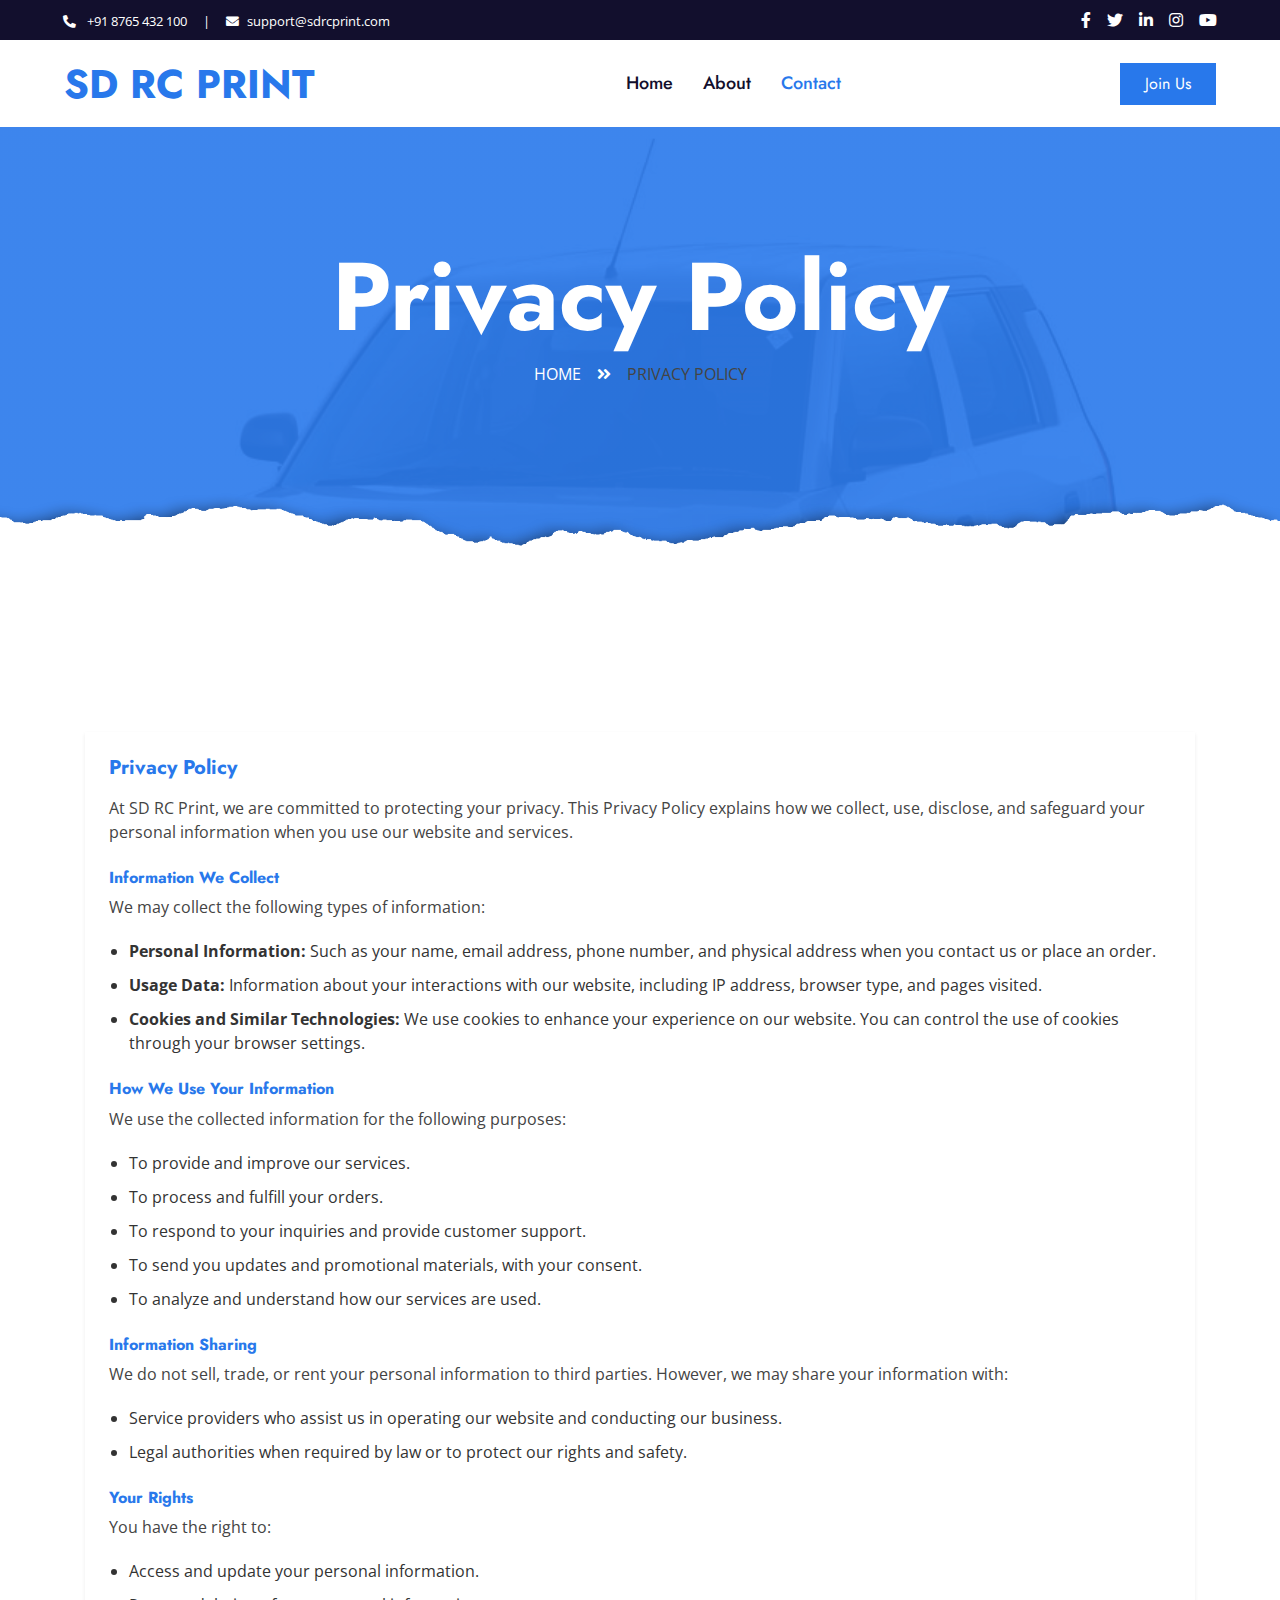
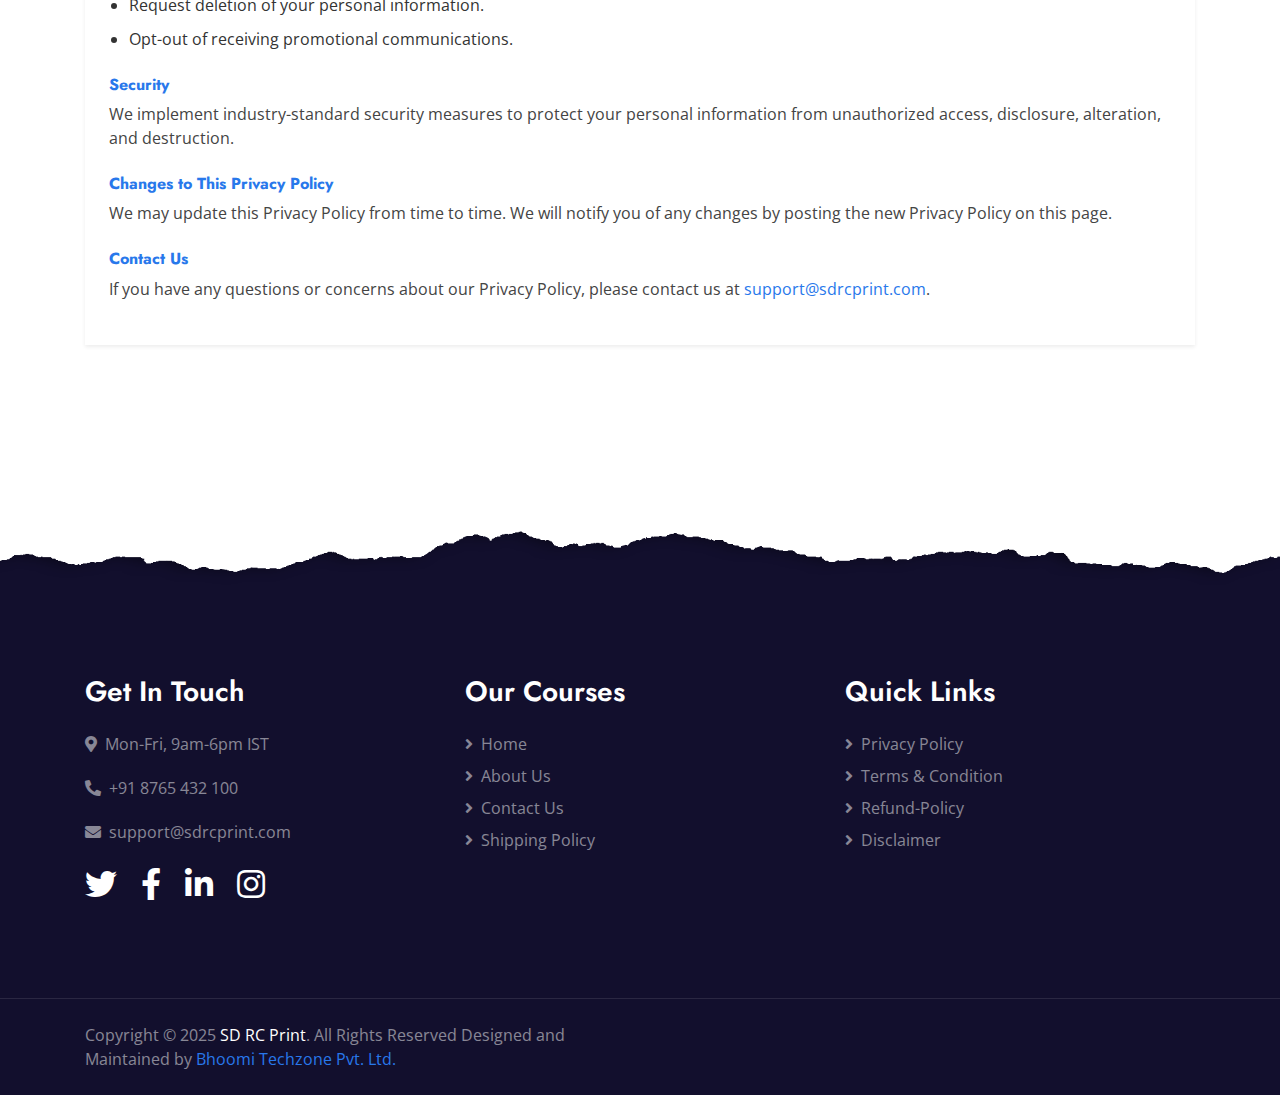
<file: privecy.html>
<!DOCTYPE html>
<html lang="en">

<head>
    <meta charset="utf-8">
   <title>SD RC Print</title>
    <meta content="width=device-width, initial-scale=1.0" name="viewport">
    <meta content="Privacy Policy" name="keywords">
    <meta content="Privacy Policy" name="description">

    <!-- Favicon -->
    <link href="" rel="icon">

    <!-- Google Web Fonts -->
    <link rel="preconnect" href="https://fonts.gstatic.com">
    <link href="https://fonts.googleapis.com/css2?family=Jost:wght@500;600;700&family=Open+Sans:wght@400;600&display=swap" rel="stylesheet">

    <!-- Font Awesome -->
    <link href="https://cdnjs.cloudflare.com/ajax/libs/font-awesome/5.10.0/css/all.min.css" rel="stylesheet">

    <!-- Libraries Stylesheet -->
    <link href="lib/owlcarousel/assets/owl.carousel.min.css" rel="stylesheet">

    <!-- Customized Bootstrap Stylesheet -->
    <link href="css/style.css" rel="stylesheet">
</head>

<body>
   <!-- Topbar Start -->
   <div class="container-fluid bg-dark">
    <div class="row py-2 px-lg-5">
        <div class="col-lg-6 text-center text-lg-left mb-2 mb-lg-0">
            <div class="d-inline-flex align-items-center text-white">
                <small><i class="fa fa-phone-alt mr-2"></i> +91 8765 432 100</small>
                <small class="px-3">|</small>
                <small><i class="fa fa-envelope mr-2"></i>support@sdrcprint.com</small>
            </div>
        </div>
        <div class="col-lg-6 text-center text-lg-right">
            <div class="d-inline-flex align-items-center">
                <a class="text-white px-2" href="">
                    <i class="fab fa-facebook-f"></i>
                </a>
                <a class="text-white px-2" href="">
                    <i class="fab fa-twitter"></i>
                </a>
                <a class="text-white px-2" href="">
                    <i class="fab fa-linkedin-in"></i>
                </a>
                <a class="text-white px-2" href="">
                    <i class="fab fa-instagram"></i>
                </a>
                <a class="text-white pl-2" href="">
                    <i class="fab fa-youtube"></i>
                </a>
            </div>
        </div>
    </div>
</div>
<!-- Topbar End -->


<!-- Navbar Start -->
<div class="container-fluid p-0">
    <nav class="navbar navbar-expand-lg bg-white navbar-light py-3 py-lg-0 px-lg-5">
        <a href="index.html" class="navbar-brand ml-lg-3">
            <h1 class="m-0 text-uppercase text-primary">SD RC Print</h1>
            <!-- <h1 class="m-0 text-uppercase text-primary"><i class="fa fa-book-reader mr-3"></i>Edukate</h1> -->
        </a>
        <button type="button" class="navbar-toggler" data-toggle="collapse" data-target="#navbarCollapse">
            <span class="navbar-toggler-icon"></span>
        </button>
        <div class="collapse navbar-collapse justify-content-between px-lg-3" id="navbarCollapse">
            <div class="navbar-nav mx-auto py-0">
                <a href="index.html" class="nav-item nav-link">Home</a>
                <a href="about.html" class="nav-item nav-link">About</a>
                <!-- <a href="service.html" class="nav-item nav-link">Services</a>
                <div class="nav-item dropdown">
                    <a href="#" class="nav-link dropdown-toggle" data-toggle="dropdown">Pages</a>
                    <div class="dropdown-menu m-0">
                        <a href="detail.html" class="dropdown-item">Course Detail</a>
                        <a href="feature.html" class="dropdown-item">Our Features</a>
                        <a href="team.html" class="dropdown-item">Instructors</a>
                        <a href="testimonial.html" class="dropdown-item">Testimonial</a>
                    </div>
                </div> -->
                <a href="contact.html" class="nav-item nav-link active">Contact</a>
            </div>
            <a href="" class="btn btn-primary py-2 px-4 d-none d-lg-block">Join Us</a>
        </div>
    </nav>
</div>
<!-- Navbar End -->

    <!-- Header Start -->
    <div class="jumbotron jumbotron-fluid page-header position-relative overlay-bottom" style="margin-bottom: 90px;">
        <div class="container text-center py-5">
            <h1 class="text-white display-1">Privacy Policy</h1>
            <div class="d-inline-flex text-white mb-5">
                <p class="m-0 text-uppercase"><a class="text-white" href="">Home</a></p>
                <i class="fa fa-angle-double-right pt-1 px-3"></i>
                <p class="m-0 text-uppercase">Privacy Policy</p>
            </div>
        </div>
    </div>
    <!-- Header End -->

    <!-- Privacy Policy Start -->
    <div class="container-fluid py-5">
        <div class="container py-5">
            <div class="row">
                <div class="col-lg-12">
                    <div class="bg-white p-4 rounded shadow-sm">
                        <h5 class="text-primary font-weight-bold mb-3">Privacy Policy</h5>
                        <p>At SD RC Print, we are committed to protecting your privacy. This Privacy Policy explains how we collect, use, disclose, and safeguard your personal information when you use our website and services.</p>

                        <h6 class="text-primary font-weight-bold mt-4">Information We Collect</h6>
                        <p>We may collect the following types of information:</p>
                        <ul>
                            <li><strong>Personal Information:</strong> Such as your name, email address, phone number, and physical address when you contact us or place an order.</li>
                            <li><strong>Usage Data:</strong> Information about your interactions with our website, including IP address, browser type, and pages visited.</li>
                            <li><strong>Cookies and Similar Technologies:</strong> We use cookies to enhance your experience on our website. You can control the use of cookies through your browser settings.</li>
                        </ul>

                        <h6 class="text-primary font-weight-bold mt-4">How We Use Your Information</h6>
                        <p>We use the collected information for the following purposes:</p>
                        <ul>
                            <li>To provide and improve our services.</li>
                            <li>To process and fulfill your orders.</li>
                            <li>To respond to your inquiries and provide customer support.</li>
                            <li>To send you updates and promotional materials, with your consent.</li>
                            <li>To analyze and understand how our services are used.</li>
                        </ul>

                        <h6 class="text-primary font-weight-bold mt-4">Information Sharing</h6>
                        <p>We do not sell, trade, or rent your personal information to third parties. However, we may share your information with:</p>
                        <ul>
                            <li>Service providers who assist us in operating our website and conducting our business.</li>
                            <li>Legal authorities when required by law or to protect our rights and safety.</li>
                        </ul>

                        <h6 class="text-primary font-weight-bold mt-4">Your Rights</h6>
                        <p>You have the right to:</p>
                        <ul>
                            <li>Access and update your personal information.</li>
                            <li>Request deletion of your personal information.</li>
                            <li>Opt-out of receiving promotional communications.</li>
                        </ul>

                        <h6 class="text-primary font-weight-bold mt-4">Security</h6>
                        <p>We implement industry-standard security measures to protect your personal information from unauthorized access, disclosure, alteration, and destruction.</p>

                        <h6 class="text-primary font-weight-bold mt-4">Changes to This Privacy Policy</h6>
                        <p>We may update this Privacy Policy from time to time. We will notify you of any changes by posting the new Privacy Policy on this page.</p>

                        <h6 class="text-primary font-weight-bold mt-4">Contact Us</h6>
                        <p>If you have any questions or concerns about our Privacy Policy, please contact us at <a href="mailto:support@sdrcprint.com">support@sdrcprint.com</a>.</p>
                    </div>
                </div>
            </div>
        </div>
    </div>
    <!-- Privacy Policy End -->
<!-- Footer Start -->
<div class="container-fluid position-relative overlay-top bg-dark text-white-50 py-5" style="margin-top: 90px;">
    <div class="container mt-5 pt-5">
        <div class="row">
            <div class="col-md-4 mb-5">
                <h3 class="text-white mb-4">Get In Touch</h3>
                <p class="txt"><i class="fa fa-map-marker-alt mr-2"></i>Mon-Fri, 9am-6pm IST</p>
                <p class="txt"><i class="fa fa-phone-alt mr-2"></i>+91 8765 432 100</p>
                <p class="txt"><i class="fa fa-envelope mr-2"></i>support@sdrcprint.com</p>
                <div class="d-flex justify-content-start mt-4">
                    <a class="text-white mr-4" href="#"><i class="fab fa-2x fa-twitter"></i></a>
                    <a class="text-white mr-4" href="#"><i class="fab fa-2x fa-facebook-f"></i></a>
                    <a class="text-white mr-4" href="#"><i class="fab fa-2x fa-linkedin-in"></i></a>
                    <a class="text-white" href="#"><i class="fab fa-2x fa-instagram"></i></a>
                </div>
            </div>
            <div class="col-md-4 mb-5">
                <h3 class="text-white mb-4">Our Courses</h3>
                <div class="d-flex flex-column justify-content-start">
                    <a class="text-white-50 mb-2" href="index.html"><i class="fa fa-angle-right mr-2"></i>Home</a>
                    <a class="text-white-50 mb-2" href="about.html"><i class="fa fa-angle-right mr-2"></i>About Us</a>
                    <!-- <a class="text-white-50 mb-2" href="#"><i class="fa fa-angle-right mr-2"></i>Service</a> -->
                    <a class="text-white-50 mb-2" href="contact.html"><i class="fa fa-angle-right mr-2"></i>Contact Us</a>
                    <a class="text-white-50 mb-2" href="shiping.html"><i class="fa fa-angle-right mr-2"></i>Shipping Policy</a>
                </div>
            </div>
            <div class="col-md-4 mb-5">
                <h3 class="text-white mb-4">Quick Links</h3>
               <div class="d-flex flex-column justify-content-start">
                    <a class="text-white-50 mb-2" href="privecy.html"><i class="fa fa-angle-right mr-2"></i>Privacy Policy</a>
                    <a class="text-white-50 mb-2" href="term.html"><i class="fa fa-angle-right mr-2"></i>Terms & Condition</a>
                    <a class="text-white-50 mb-2" href="refund.html"><i class="fa fa-angle-right mr-2"></i>Refund-Policy</a>
                    <a class="text-white-50 mb-2" href="disclaimer.html"><i class="fa fa-angle-right mr-2"></i>Disclaimer</a>
                </div>
            </div>
        </div>
    </div>
</div>
<div class="container-fluid bg-dark text-white-50 border-top py-4" style="border-color: rgba(256, 256, 256, .1) !important;">
    <div class="container">
        <div class="row">
            <div class="col-md-6 text-center text-md-left mb-3 mb-md-0">
                <p class="m-0 txt">Copyright &copy; 2025 <a class="text-white" href="#">SD RC Print</a>. All Rights Reserved Designed and Maintained by<a href="https://www.bhoomitechzone.in/"> Bhoomi Techzone Pvt. Ltd.</a></p>
            </div>
        </div>
    </div>
</div>
<!-- Footer End -->

    <!-- Back to Top -->
    <a href="#" class="btn btn-lg btn-primary rounded-0 btn-lg-square back-to-top"><i class="fa fa-angle-double-up"></i></a>

    <!-- JavaScript Libraries -->
    <script src="https://code.jquery.com/jquery-3.4.1.min.js"></script>
    <script src="https://stackpath.bootstrapcdn.com/bootstrap/4.4.1/js/bootstrap.bundle.min.js"></script>
    <script src="lib/easing/easing.min.js"></script>
    <script src="lib/waypoints/waypoints.min.js"></script>
    <script src="lib/counterup/counterup.min.js"></script>
    <script src="lib/owlcarousel/owl.carousel.min.js"></script>

    <!-- Template Javascript -->
    <script src="js/main.js"></script>
</body>

</html>
</file>
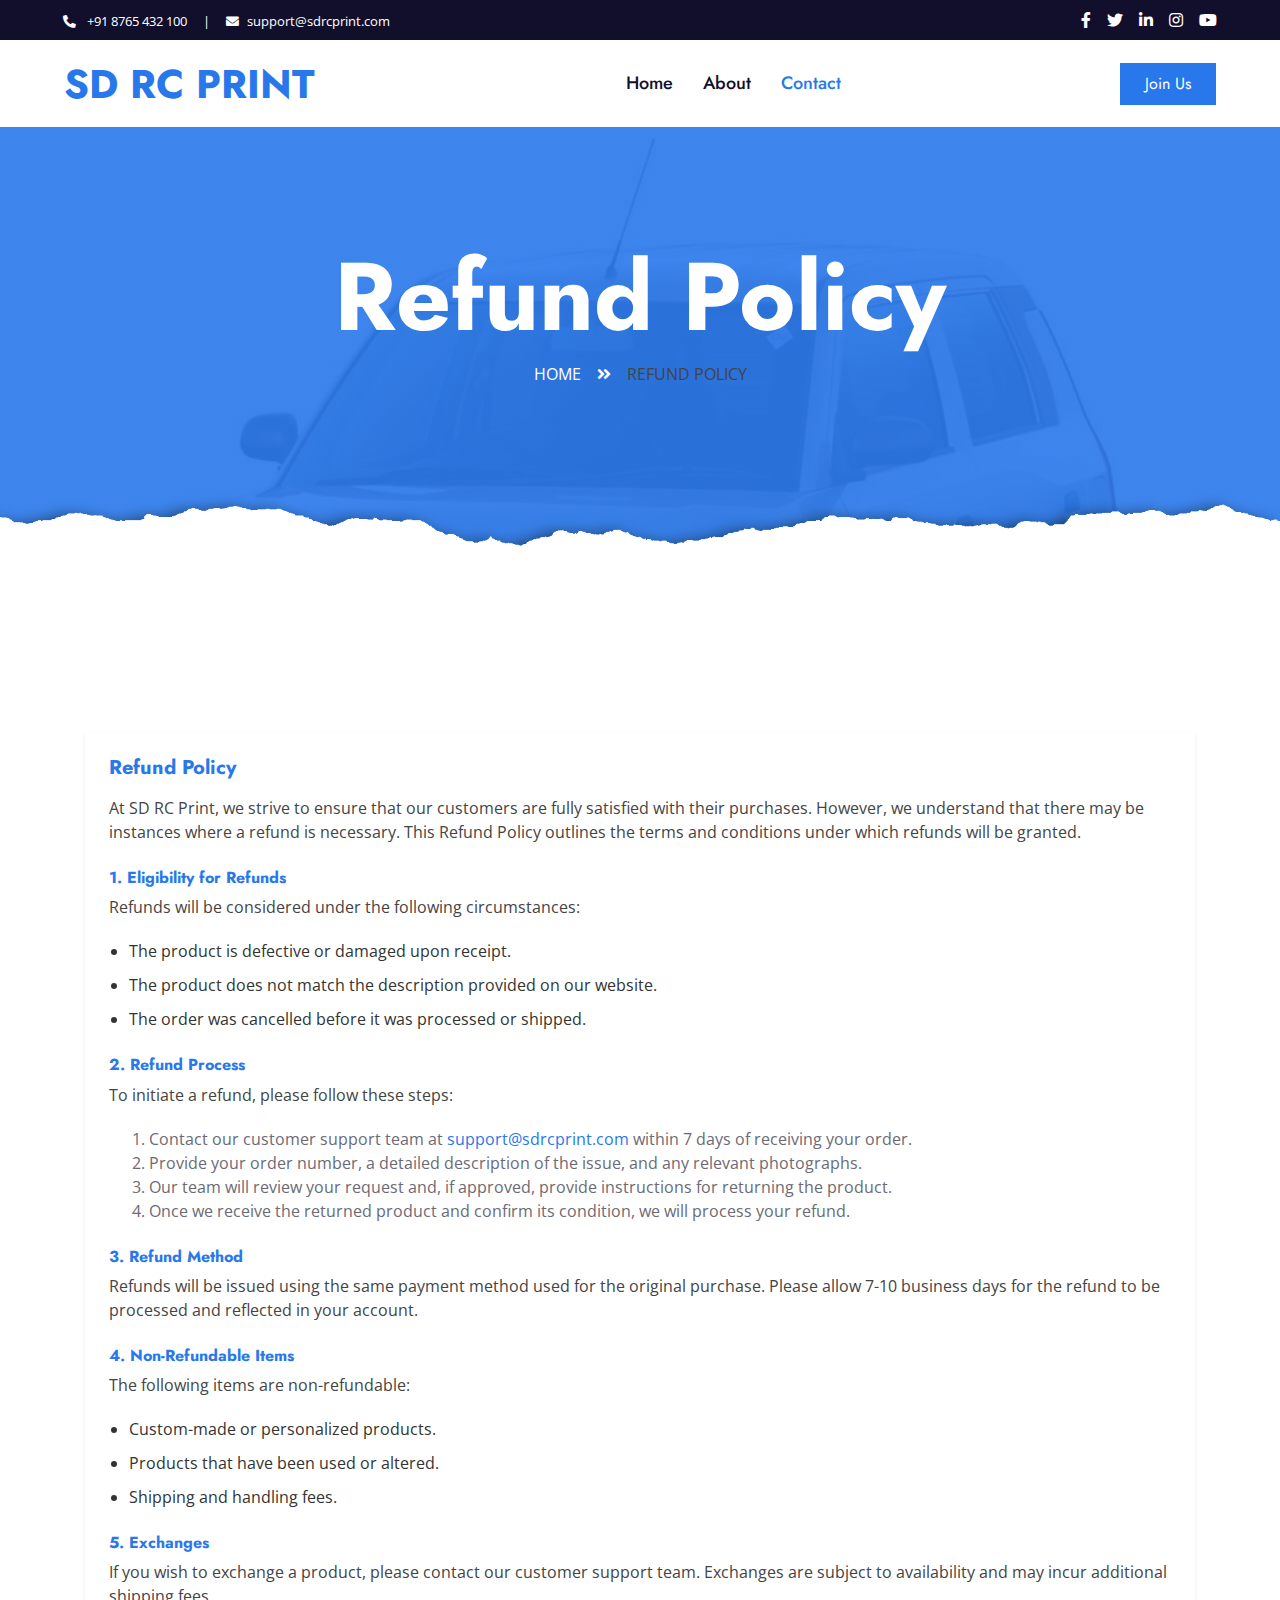
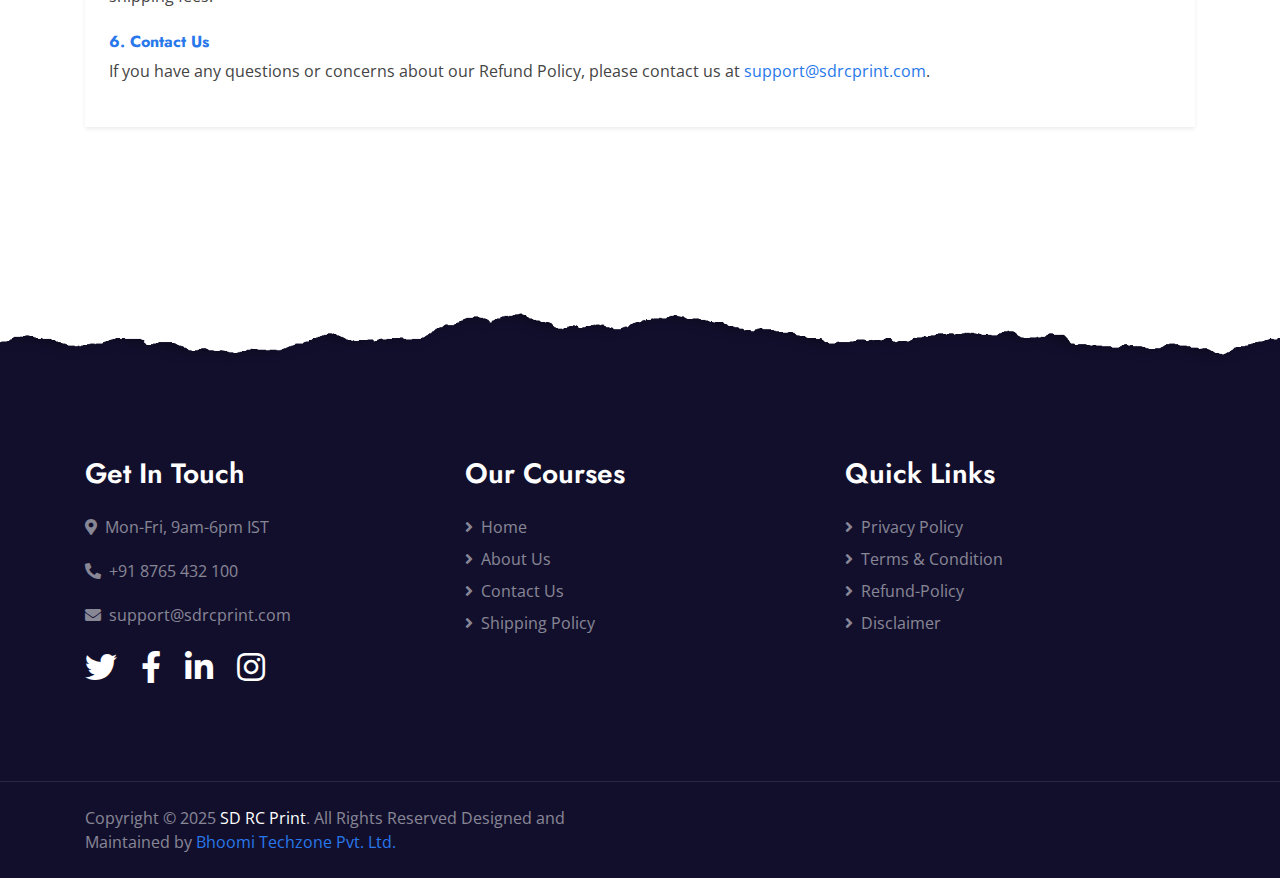
<file: refund.html>
<!DOCTYPE html>
<html lang="en">

<head>
    <meta charset="utf-8">
    <title>SD RC Print - Refund Policy</title>
    <meta content="width=device-width, initial-scale=1.0" name="viewport">
    <meta content="Refund Policy" name="keywords">
    <meta content="Refund Policy" name="description">

    <!-- Favicon -->
    <link href="" rel="icon">

    <!-- Google Web Fonts -->
    <link rel="preconnect" href="https://fonts.gstatic.com">
    <link href="https://fonts.googleapis.com/css2?family=Jost:wght@500;600;700&family=Open+Sans:wght@400;600&display=swap" rel="stylesheet">

    <!-- Font Awesome -->
    <link href="https://cdnjs.cloudflare.com/ajax/libs/font-awesome/5.10.0/css/all.min.css" rel="stylesheet">

    <!-- Libraries Stylesheet -->
    <link href="lib/owlcarousel/assets/owl.carousel.min.css" rel="stylesheet">

    <!-- Customized Bootstrap Stylesheet -->
    <link href="css/style.css" rel="stylesheet">
</head>

<body>
  <!-- Topbar Start -->
  <div class="container-fluid bg-dark">
    <div class="row py-2 px-lg-5">
        <div class="col-lg-6 text-center text-lg-left mb-2 mb-lg-0">
            <div class="d-inline-flex align-items-center text-white">
                <small><i class="fa fa-phone-alt mr-2"></i> +91 8765 432 100</small>
                <small class="px-3">|</small>
                <small><i class="fa fa-envelope mr-2"></i>support@sdrcprint.com</small>
            </div>
        </div>
        <div class="col-lg-6 text-center text-lg-right">
            <div class="d-inline-flex align-items-center">
                <a class="text-white px-2" href="">
                    <i class="fab fa-facebook-f"></i>
                </a>
                <a class="text-white px-2" href="">
                    <i class="fab fa-twitter"></i>
                </a>
                <a class="text-white px-2" href="">
                    <i class="fab fa-linkedin-in"></i>
                </a>
                <a class="text-white px-2" href="">
                    <i class="fab fa-instagram"></i>
                </a>
                <a class="text-white pl-2" href="">
                    <i class="fab fa-youtube"></i>
                </a>
            </div>
        </div>
    </div>
</div>
<!-- Topbar End -->


<!-- Navbar Start -->
<div class="container-fluid p-0">
    <nav class="navbar navbar-expand-lg bg-white navbar-light py-3 py-lg-0 px-lg-5">
        <a href="index.html" class="navbar-brand ml-lg-3">
            <h1 class="m-0 text-uppercase text-primary">SD RC Print</h1>
            <!-- <h1 class="m-0 text-uppercase text-primary"><i class="fa fa-book-reader mr-3"></i>Edukate</h1> -->
        </a>
        <button type="button" class="navbar-toggler" data-toggle="collapse" data-target="#navbarCollapse">
            <span class="navbar-toggler-icon"></span>
        </button>
        <div class="collapse navbar-collapse justify-content-between px-lg-3" id="navbarCollapse">
            <div class="navbar-nav mx-auto py-0">
                <a href="index.html" class="nav-item nav-link">Home</a>
                <a href="about.html" class="nav-item nav-link">About</a>
                <!-- <a href="service.html" class="nav-item nav-link">Services</a>
                <div class="nav-item dropdown">
                    <a href="#" class="nav-link dropdown-toggle" data-toggle="dropdown">Pages</a>
                    <div class="dropdown-menu m-0">
                        <a href="detail.html" class="dropdown-item">Course Detail</a>
                        <a href="feature.html" class="dropdown-item">Our Features</a>
                        <a href="team.html" class="dropdown-item">Instructors</a>
                        <a href="testimonial.html" class="dropdown-item">Testimonial</a>
                    </div>
                </div> -->
                <a href="contact.html" class="nav-item nav-link active">Contact</a>
            </div>
            <a href="" class="btn btn-primary py-2 px-4 d-none d-lg-block">Join Us</a>
        </div>
    </nav>
</div>
<!-- Navbar End -->

    <!-- Header Start -->
    <div class="jumbotron jumbotron-fluid page-header position-relative overlay-bottom" style="margin-bottom: 90px;">
        <div class="container text-center py-5">
            <h1 class="text-white display-1">Refund Policy</h1>
            <div class="d-inline-flex text-white mb-5">
                <p class="m-0 text-uppercase"><a class="text-white" href="">Home</a></p>
                <i class="fa fa-angle-double-right pt-1 px-3"></i>
                <p class="m-0 text-uppercase">Refund Policy</p>
            </div>
        </div>
    </div>
    <!-- Header End -->

    <!-- Refund Policy Start -->
    <div class="container-fluid py-5">
        <div class="container py-5">
            <div class="row">
                <div class="col-lg-12">
                    <div class="bg-white p-4 rounded shadow-sm">
                        <h5 class="text-primary font-weight-bold mb-3">Refund Policy</h5>
                        <p>At SD RC Print, we strive to ensure that our customers are fully satisfied with their purchases. However, we understand that there may be instances where a refund is necessary. This Refund Policy outlines the terms and conditions under which refunds will be granted.</p>

                        <h6 class="text-primary font-weight-bold mt-4">1. Eligibility for Refunds</h6>
                        <p>Refunds will be considered under the following circumstances:</p>
                        <ul>
                            <li>The product is defective or damaged upon receipt.</li>
                            <li>The product does not match the description provided on our website.</li>
                            <li>The order was cancelled before it was processed or shipped.</li>
                        </ul>

                        <h6 class="text-primary font-weight-bold mt-4">2. Refund Process</h6>
                        <p>To initiate a refund, please follow these steps:</p>
                        <ol>
                            <li>Contact our customer support team at <a href="mailto:support@sdrcprint.com">support@sdrcprint.com</a> within 7 days of receiving your order.</li>
                            <li>Provide your order number, a detailed description of the issue, and any relevant photographs.</li>
                            <li>Our team will review your request and, if approved, provide instructions for returning the product.</li>
                            <li>Once we receive the returned product and confirm its condition, we will process your refund.</li>
                        </ol>

                        <h6 class="text-primary font-weight-bold mt-4">3. Refund Method</h6>
                        <p>Refunds will be issued using the same payment method used for the original purchase. Please allow 7-10 business days for the refund to be processed and reflected in your account.</p>

                        <h6 class="text-primary font-weight-bold mt-4">4. Non-Refundable Items</h6>
                        <p>The following items are non-refundable:</p>
                        <ul>
                            <li>Custom-made or personalized products.</li>
                            <li>Products that have been used or altered.</li>
                            <li>Shipping and handling fees.</li>
                        </ul>

                        <h6 class="text-primary font-weight-bold mt-4">5. Exchanges</h6>
                        <p>If you wish to exchange a product, please contact our customer support team. Exchanges are subject to availability and may incur additional shipping fees.</p>

                        <h6 class="text-primary font-weight-bold mt-4">6. Contact Us</h6>
                        <p>If you have any questions or concerns about our Refund Policy, please contact us at <a href="mailto:support@sdrcprint.com">support@sdrcprint.com</a>.</p>
                    </div>
                </div>
            </div>
        </div>
    </div>
    <!-- Refund Policy End -->
<!-- Footer Start -->
<div class="container-fluid position-relative overlay-top bg-dark text-white-50 py-5" style="margin-top: 90px;">
    <div class="container mt-5 pt-5">
        <div class="row">
            <div class="col-md-4 mb-5">
                <h3 class="text-white mb-4">Get In Touch</h3>
                <p class="txt"><i class="fa fa-map-marker-alt mr-2"></i>Mon-Fri, 9am-6pm IST</p>
                <p class="txt"><i class="fa fa-phone-alt mr-2"></i>+91 8765 432 100</p>
                <p class="txt"><i class="fa fa-envelope mr-2"></i>support@sdrcprint.com</p>
                <div class="d-flex justify-content-start mt-4">
                    <a class="text-white mr-4" href="#"><i class="fab fa-2x fa-twitter"></i></a>
                    <a class="text-white mr-4" href="#"><i class="fab fa-2x fa-facebook-f"></i></a>
                    <a class="text-white mr-4" href="#"><i class="fab fa-2x fa-linkedin-in"></i></a>
                    <a class="text-white" href="#"><i class="fab fa-2x fa-instagram"></i></a>
                </div>
            </div>
            <div class="col-md-4 mb-5">
                <h3 class="text-white mb-4">Our Courses</h3>
                <div class="d-flex flex-column justify-content-start">
                    <a class="text-white-50 mb-2" href="index.html"><i class="fa fa-angle-right mr-2"></i>Home</a>
                    <a class="text-white-50 mb-2" href="about.html"><i class="fa fa-angle-right mr-2"></i>About Us</a>
                    <!-- <a class="text-white-50 mb-2" href="#"><i class="fa fa-angle-right mr-2"></i>Service</a> -->
                    <a class="text-white-50 mb-2" href="contact.html"><i class="fa fa-angle-right mr-2"></i>Contact Us</a>
                    <a class="text-white-50 mb-2" href="shiping.html"><i class="fa fa-angle-right mr-2"></i>Shipping Policy</a>
                </div>
            </div>
            <div class="col-md-4 mb-5">
                <h3 class="text-white mb-4">Quick Links</h3>
               <div class="d-flex flex-column justify-content-start">
                    <a class="text-white-50 mb-2" href="privecy.html"><i class="fa fa-angle-right mr-2"></i>Privacy Policy</a>
                    <a class="text-white-50 mb-2" href="term.html"><i class="fa fa-angle-right mr-2"></i>Terms & Condition</a>
                    <a class="text-white-50 mb-2" href="refund.html"><i class="fa fa-angle-right mr-2"></i>Refund-Policy</a>
                    <a class="text-white-50 mb-2" href="disclaimer.html"><i class="fa fa-angle-right mr-2"></i>Disclaimer</a>
                </div>
            </div>
        </div>
    </div>
</div>
<div class="container-fluid bg-dark text-white-50 border-top py-4" style="border-color: rgba(256, 256, 256, .1) !important;">
    <div class="container">
        <div class="row">
            <div class="col-md-6 text-center text-md-left mb-3 mb-md-0">
                <p class="m-0 txt">Copyright &copy; 2025 <a class="text-white" href="#">SD RC Print</a>. All Rights Reserved Designed and Maintained by<a href="https://www.bhoomitechzone.in/"> Bhoomi Techzone Pvt. Ltd.</a></p>
            </div>
        </div>
    </div>
</div>
<!-- Footer End -->

    <!-- Back to Top -->
    <a href="#" class="btn btn-lg btn-primary rounded-0 btn-lg-square back-to-top"><i class="fa fa-angle-double-up"></i></a>

    <!-- JavaScript Libraries -->
    <script src="https://code.jquery.com/jquery-3.4.1.min.js"></script>
    <script src="https://stackpath.bootstrapcdn.com/bootstrap/4.4.1/js/bootstrap.bundle.min.js"></script>
    <script src="lib/easing/easing.min.js"></script>
    <script src="lib/waypoints/waypoints.min.js"></script>
    <script src="lib/counterup/counterup.min.js"></script>
    <script src="lib/owlcarousel/owl.carousel.min.js"></script>

    <!-- Template Javascript -->
    <script src="js/main.js"></script>
</body>

</html>
</file>
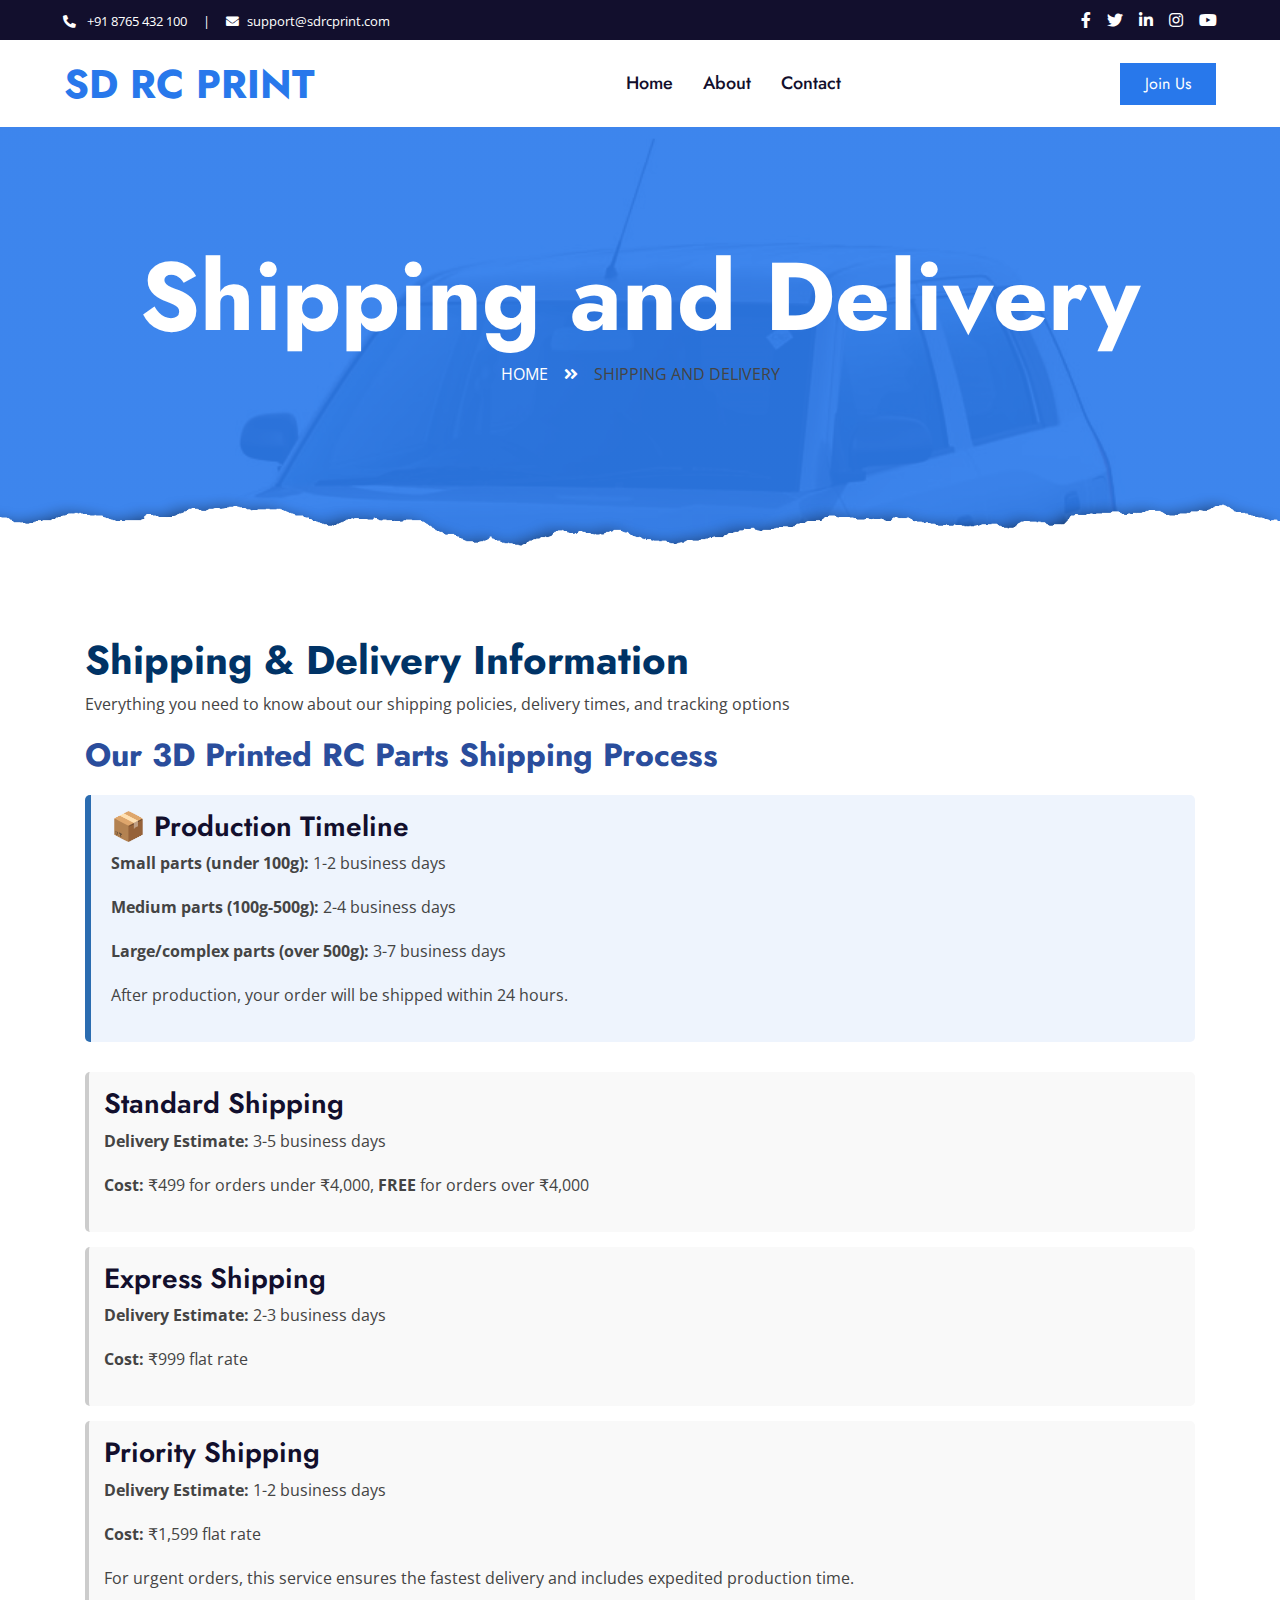
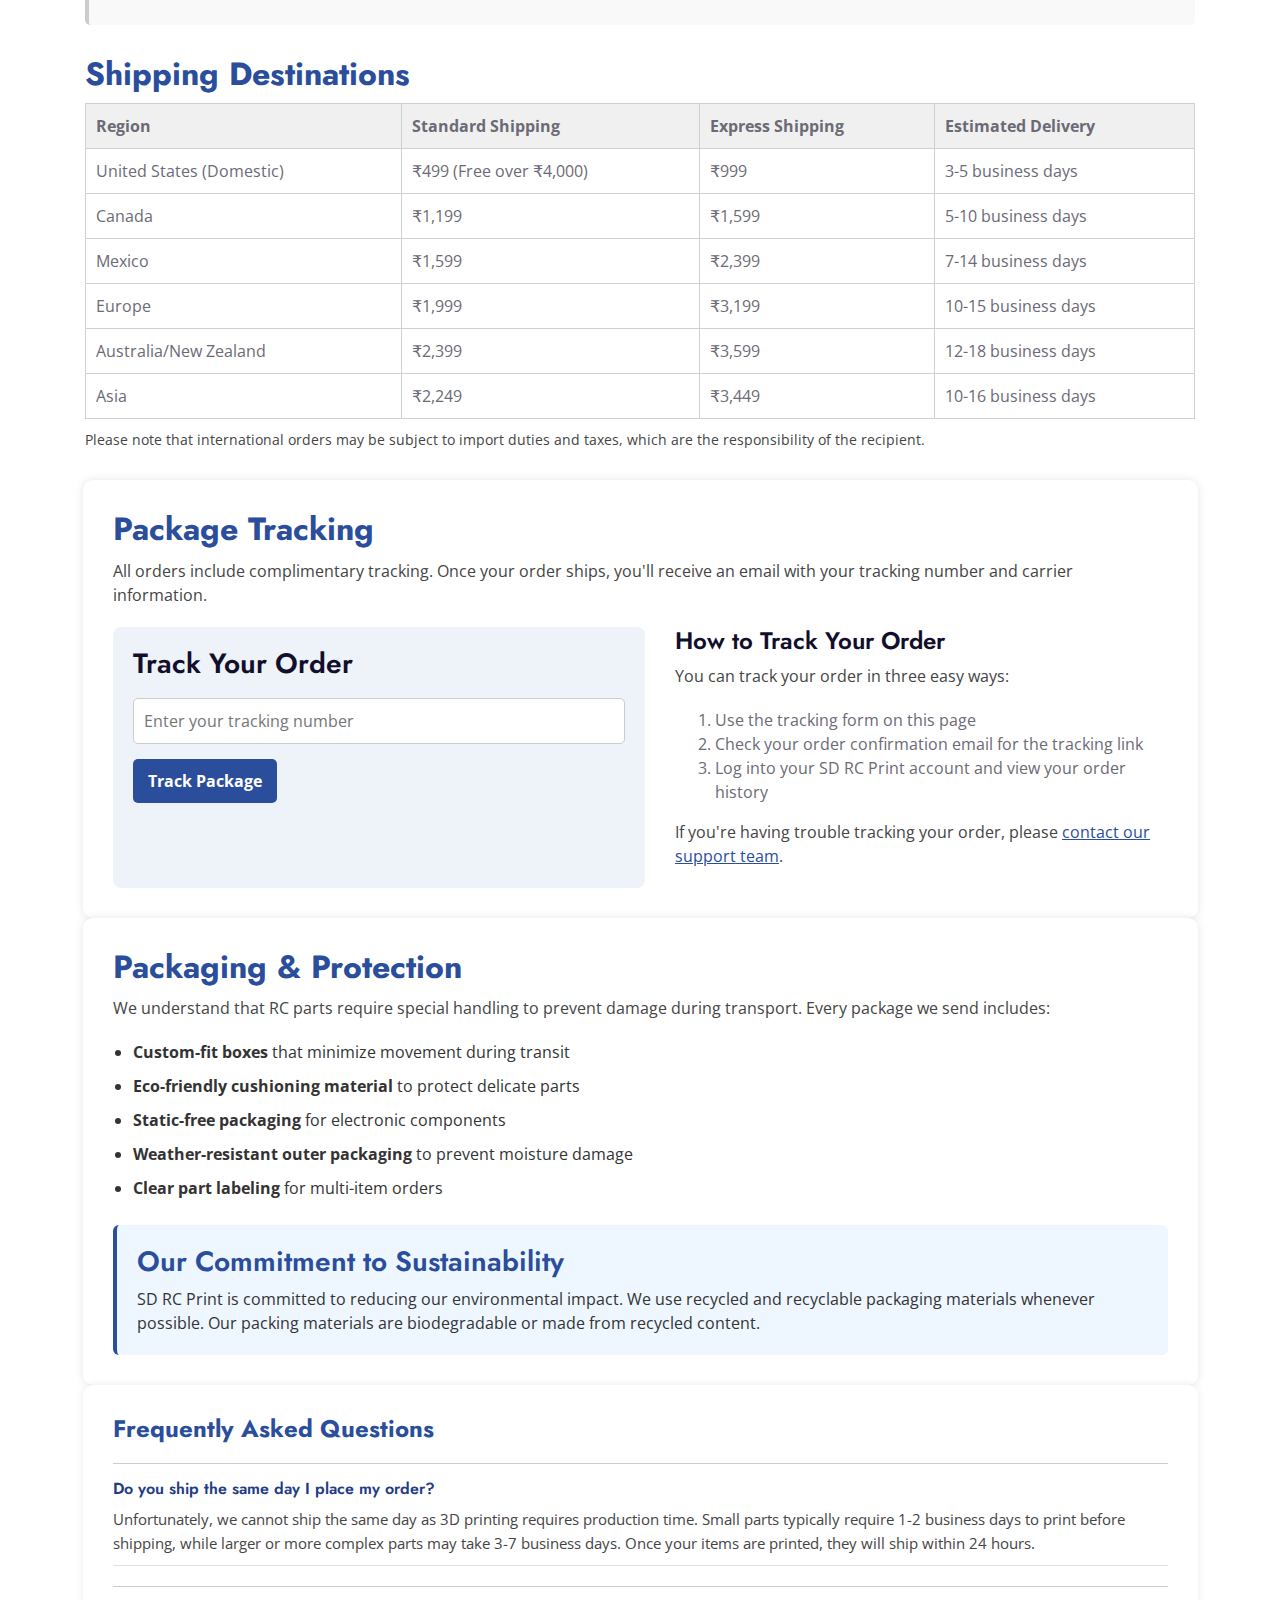
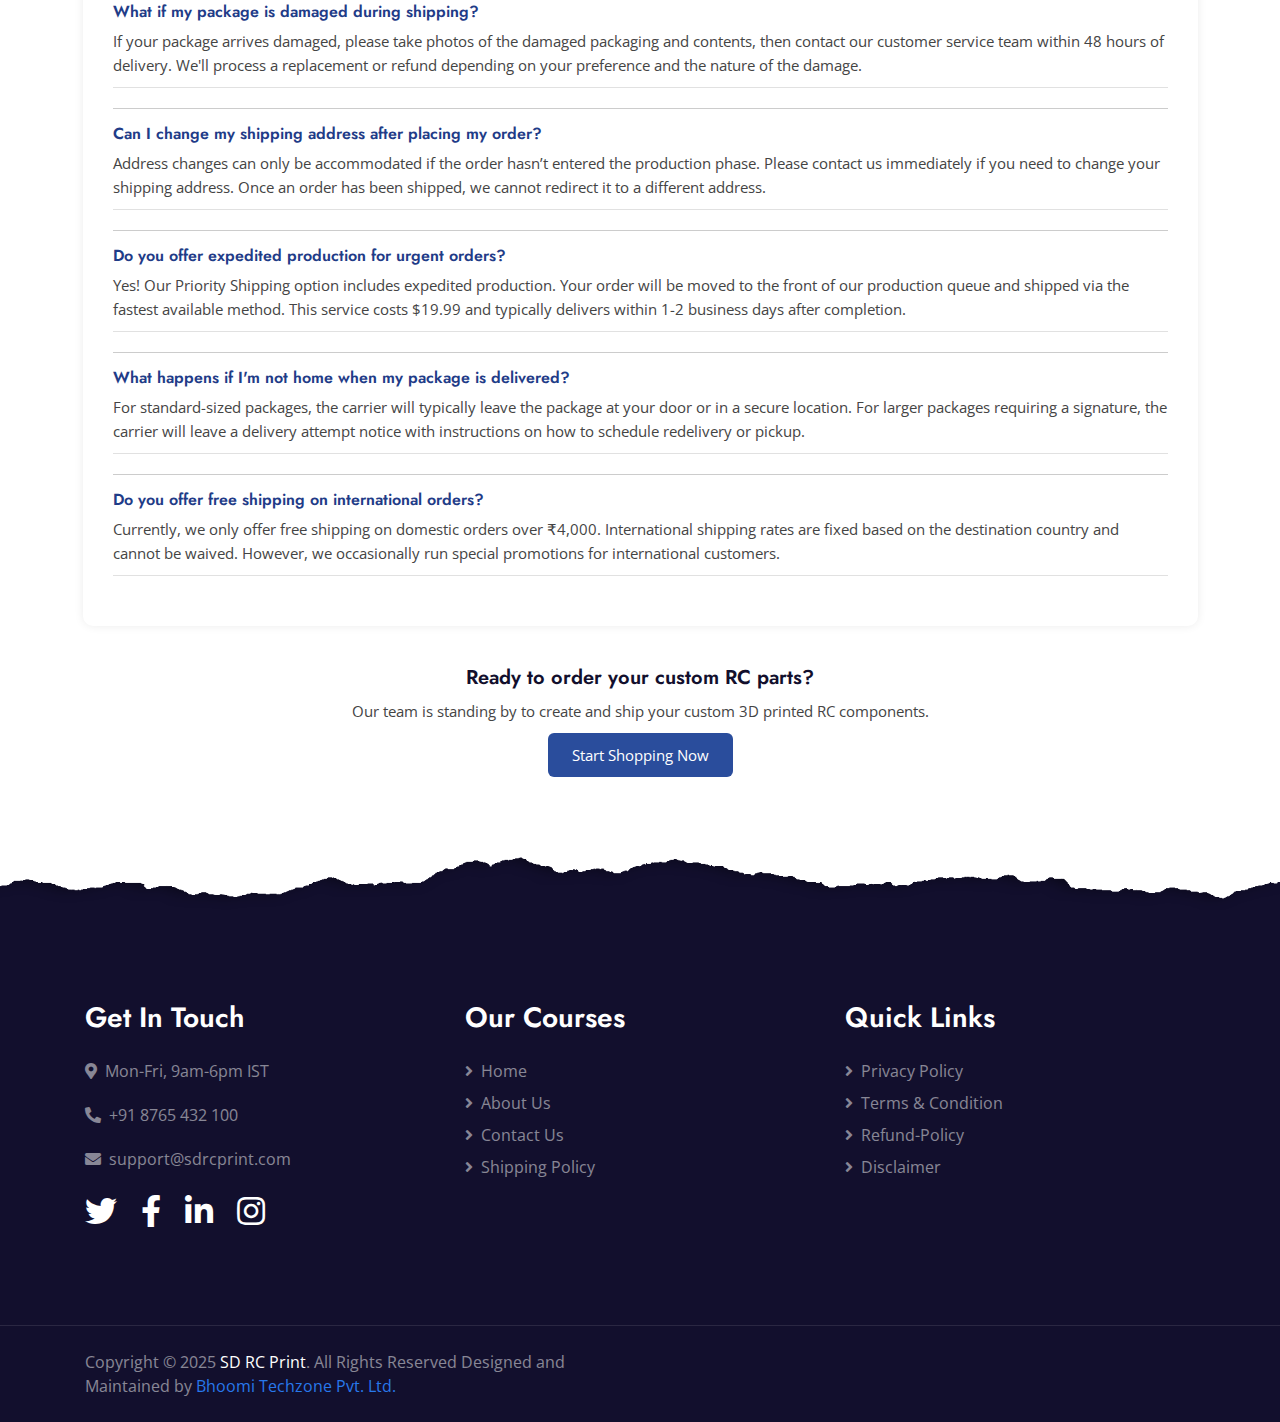
<file: shiping.html>
<!DOCTYPE html>
<html lang="en">

<head>
    <meta charset="utf-8">
    <title>SD RC Print - Shipping and Delivery</title>
    <meta content="width=device-width, initial-scale=1.0" name="viewport">
    <meta content="Shipping and Delivery" name="keywords">
    <meta content="Shipping and Delivery" name="description">

    <!-- Favicon -->
    <link href="" rel="icon">

    <!-- Google Web Fonts -->
    <link rel="preconnect" href="https://fonts.gstatic.com">
    <link href="https://fonts.googleapis.com/css2?family=Jost:wght@500;600;700&family=Open+Sans:wght@400;600&display=swap" rel="stylesheet">

    <!-- Font Awesome -->
    <link href="https://cdnjs.cloudflare.com/ajax/libs/font-awesome/5.10.0/css/all.min.css" rel="stylesheet">

    <!-- Libraries Stylesheet -->
    <link href="lib/owlcarousel/assets/owl.carousel.min.css" rel="stylesheet">

    <!-- Customized Bootstrap Stylesheet -->
    <link href="css/style.css" rel="stylesheet">
</head>

<body>
    <!-- Topbar Start -->
    <div class="container-fluid bg-dark">
        <div class="row py-2 px-lg-5">
            <div class="col-lg-6 text-center text-lg-left mb-2 mb-lg-0">
                <div class="d-inline-flex align-items-center text-white">
                    <small><i class="fa fa-phone-alt mr-2"></i> +91 8765 432 100</small>
                    <small class="px-3">|</small>
                    <small><i class="fa fa-envelope mr-2"></i>support@sdrcprint.com</small>
                </div>
            </div>
            <div class="col-lg-6 text-center text-lg-right">
                <div class="d-inline-flex align-items-center">
                    <a class="text-white px-2" href="">
                        <i class="fab fa-facebook-f"></i>
                    </a>
                    <a class="text-white px-2" href="">
                        <i class="fab fa-twitter"></i>
                    </a>
                    <a class="text-white px-2" href="">
                        <i class="fab fa-linkedin-in"></i>
                    </a>
                    <a class="text-white px-2" href="">
                        <i class="fab fa-instagram"></i>
                    </a>
                    <a class="text-white pl-2" href="">
                        <i class="fab fa-youtube"></i>
                    </a>
                </div>
            </div>
        </div>
    </div>
    <!-- Topbar End -->

    <!-- Navbar Start -->
    <div class="container-fluid p-0">
        <nav class="navbar navbar-expand-lg bg-white navbar-light py-3 py-lg-0 px-lg-5">
            <a href="index.html" class="navbar-brand ml-lg-3">
                <h1 class="m-0 text-uppercase text-primary">SD RC Print</h1>
            </a>
            <button type="button" class="navbar-toggler" data-toggle="collapse" data-target="#navbarCollapse">
                <span class="navbar-toggler-icon"></span>
            </button>
            <div class="collapse navbar-collapse justify-content-between px-lg-3" id="navbarCollapse">
                <div class="navbar-nav mx-auto py-0">
                    <a href="index.html" class="nav-item nav-link">Home</a>
                    <a href="about.html" class="nav-item nav-link">About</a>
                    <!-- <a href="service.html" class="nav-item nav-link">Services</a>
                    <div class="nav-item dropdown">
                        <a href="#" class="nav-link dropdown-toggle" data-toggle="dropdown">Pages</a>
                        <div class="dropdown-menu m-0">
                            <a href="detail.html" class="dropdown-item">Course Detail</a>
                            <a href="feature.html" class="dropdown-item">Our Features</a>
                            <a href="team.html" class="dropdown-item">Instructors</a>
                            <a href="testimonial.html" class="dropdown-item">Testimonial</a>
                        </div>
                    </div> -->
                    <a href="contact.html" class="nav-item nav-link">Contact</a>
                </div>
                <a href="" class="btn btn-primary py-2 px-4 d-none d-lg-block">Join Us</a>
            </div>
        </nav>
    </div>
    <!-- Navbar End -->

    <!-- Header Start -->
    <div class="jumbotron jumbotron-fluid page-header position-relative overlay-bottom" style="margin-bottom: 90px;">
        <div class="container text-center py-5">
            <h1 class="text-white display-1">Shipping and Delivery</h1>
            <div class="d-inline-flex text-white mb-5">
                <p class="m-0 text-uppercase"><a class="text-white" href="">Home</a></p>
                <i class="fa fa-angle-double-right pt-1 px-3"></i>
                <p class="m-0 text-uppercase">Shipping and Delivery</p>
            </div>
        </div>
    </div>
    <!-- Header End -->

    <!-- Shipping and Delivery Start -->
    <div class="container">
        <h1>Shipping & Delivery Information</h1>
        <p>Everything you need to know about our shipping policies, delivery times, and tracking options</p>
    
        <div class="section">
          <h2>Our 3D Printed RC Parts Shipping Process</h2>
          <div class="box">
            <h3>📦 Production Timeline</h3>
            <p><strong>Small parts (under 100g):</strong> 1-2 business days</p>
            <p><strong>Medium parts (100g-500g):</strong> 2-4 business days</p>
            <p><strong>Large/complex parts (over 500g):</strong> 3-7 business days</p>
            <p>After production, your order will be shipped within 24 hours.</p>
          </div>
        </div>
    
        <div class="section">
          <div class="shipping-method">
            <h3>Standard Shipping</h3>
            <p><strong>Delivery Estimate:</strong> 3-5 business days</p>
            <p><strong>Cost:</strong> ₹499 for orders under ₹4,000, <strong>FREE</strong> for orders over ₹4,000</p>
          </div>
    
          <div class="shipping-method">
            <h3>Express Shipping</h3>
            <p><strong>Delivery Estimate:</strong> 2-3 business days</p>
            <p><strong>Cost:</strong> ₹999 flat rate</p>
          </div>
    
          <div class="shipping-method">
            <h3>Priority Shipping</h3>
            <p><strong>Delivery Estimate:</strong> 1-2 business days</p>
            <p><strong>Cost:</strong> ₹1,599 flat rate</p>
            <p>For urgent orders, this service ensures the fastest delivery and includes expedited production time.</p>
          </div>
        </div>
    
        <div class="section">
            <h2>Shipping Destinations</h2>
            <table>
              <thead>
                <tr>
                  <th>Region</th>
                  <th>Standard Shipping</th>
                  <th>Express Shipping</th>
                  <th>Estimated Delivery</th>
                </tr>
              </thead>
              <tbody>
                <tr>
                  <td data-label="Region">United States (Domestic)</td>
                  <td data-label="Standard Shipping">₹499 (Free over ₹4,000)</td>
                  <td data-label="Express Shipping">₹999</td>
                  <td data-label="Estimated Delivery">3-5 business days</td>
                </tr>
                <tr>
                  <td data-label="Region">Canada</td>
                  <td data-label="Standard Shipping">₹1,199</td>
                  <td data-label="Express Shipping">₹1,599</td>
                  <td data-label="Estimated Delivery">5-10 business days</td>
                </tr>
                <tr>
                  <td data-label="Region">Mexico</td>
                  <td data-label="Standard Shipping">₹1,599</td>
                  <td data-label="Express Shipping">₹2,399</td>
                  <td data-label="Estimated Delivery">7-14 business days</td>
                </tr>
                <tr>
                  <td data-label="Region">Europe</td>
                  <td data-label="Standard Shipping">₹1,999</td>
                  <td data-label="Express Shipping">₹3,199</td>
                  <td data-label="Estimated Delivery">10-15 business days</td>
                </tr>
                <tr>
                  <td data-label="Region">Australia/New Zealand</td>
                  <td data-label="Standard Shipping">₹2,399</td>
                  <td data-label="Express Shipping">₹3,599</td>
                  <td data-label="Estimated Delivery">12-18 business days</td>
                </tr>
                <tr>
                  <td data-label="Region">Asia</td>
                  <td data-label="Standard Shipping">₹2,249</td>
                  <td data-label="Express Shipping">₹3,449</td>
                  <td data-label="Estimated Delivery">10-16 business days</td>
                </tr>
              </tbody>
            </table>
            <p style="margin-top: 10px; font-size: 14px;">
              Please note that international orders may be subject to import duties and taxes, which are the responsibility of the recipient.
            </p>
          </div>
        
      </div>
    <!-- Shipping and Delivery End -->

    <div class="tracking-container">
        <h2>Package Tracking</h2>
        <p>All orders include complimentary tracking. Once your order ships, you'll receive an email with your tracking number and carrier information.</p>
    
        <div class="tracking-box">
          <div class="form-section">
            <h3>Track Your Order</h3>
            <input type="text" placeholder="Enter your tracking number" />
            <button>Track Package</button>
          </div>
    
          <div class="how-to-track">
            <h4>How to Track Your Order</h4>
            <p>You can track your order in three easy ways:</p>
            <ol>
              <li>Use the tracking form on this page</li>
              <li>Check your order confirmation email for the tracking link</li>
              <li>Log into your SD RC Print account and view your order history</li>
            </ol>
            <p>If you're having trouble tracking your order, please <a href="#">contact our support team</a>.</p>
          </div>
        </div>
      </div>
    
      
  <div class="packaging-container">
    <h2>Packaging & Protection</h2>
    <p>We understand that RC parts require special handling to prevent damage during transport. Every package we send includes:</p>
    <ul>
      <li><strong>Custom-fit boxes</strong> that minimize movement during transit</li>
      <li><strong>Eco-friendly cushioning material</strong> to protect delicate parts</li>
      <li><strong>Static-free packaging</strong> for electronic components</li>
      <li><strong>Weather-resistant outer packaging</strong> to prevent moisture damage</li>
      <li><strong>Clear part labeling</strong> for multi-item orders</li>
    </ul>

    <div class="sustainability-box">
      <h3>Our Commitment to Sustainability</h3>
      <p>SD RC Print is committed to reducing our environmental impact. We use recycled and recyclable packaging materials whenever possible. Our packing materials are biodegradable or made from recycled content.</p>
    </div>
  </div>

  <div class="faq-container">
    <h2>Frequently Asked Questions</h2>

    <div class="faq-item">
      <h4>Do you ship the same day I place my order?</h4>
      <p>Unfortunately, we cannot ship the same day as 3D printing requires production time. Small parts typically require 1-2 business days to print before shipping, while larger or more complex parts may take 3-7 business days. Once your items are printed, they will ship within 24 hours.</p>
    </div>

    <div class="faq-item">
      <h4>What if my package is damaged during shipping?</h4>
      <p>If your package arrives damaged, please take photos of the damaged packaging and contents, then contact our customer service team within 48 hours of delivery. We'll process a replacement or refund depending on your preference and the nature of the damage.</p>
    </div>

    <div class="faq-item">
      <h4>Can I change my shipping address after placing my order?</h4>
      <p>Address changes can only be accommodated if the order hasn’t entered the production phase. Please contact us immediately if you need to change your shipping address. Once an order has been shipped, we cannot redirect it to a different address.</p>
    </div>

    <div class="faq-item">
      <h4>Do you offer expedited production for urgent orders?</h4>
      <p>Yes! Our Priority Shipping option includes expedited production. Your order will be moved to the front of our production queue and shipped via the fastest available method. This service costs $19.99 and typically delivers within 1-2 business days after completion.</p>
    </div>

    <div class="faq-item">
      <h4>What happens if I'm not home when my package is delivered?</h4>
      <p>For standard-sized packages, the carrier will typically leave the package at your door or in a secure location. For larger packages requiring a signature, the carrier will leave a delivery attempt notice with instructions on how to schedule redelivery or pickup.</p>
    </div>

    <div class="faq-item">
      <h4>Do you offer free shipping on international orders?</h4>
      <p>Currently, we only offer free shipping on domestic orders over ₹4,000. International shipping rates are fixed based on the destination country and cannot be waived. However, we occasionally run special promotions for international customers.</p>
    </div>
  </div>

  <div class="cta-section">
    <h3>Ready to order your custom RC parts?</h3>
    <p>Our team is standing by to create and ship your custom 3D printed RC components.</p>
    <a href="#" class="cta-button">Start Shopping Now</a>
  </div>

 <!-- Footer Start -->
 <div class="container-fluid position-relative overlay-top bg-dark text-white-50 py-5" style="margin-top: 90px;">
    <div class="container mt-5 pt-5">
        <div class="row">
            <div class="col-md-4 mb-5">
                <h3 class="text-white mb-4">Get In Touch</h3>
                <p class="txt"><i class="fa fa-map-marker-alt mr-2"></i>Mon-Fri, 9am-6pm IST</p>
                <p class="txt"><i class="fa fa-phone-alt mr-2"></i>+91 8765 432 100</p>
                <p class="txt"><i class="fa fa-envelope mr-2"></i>support@sdrcprint.com</p>
                <div class="d-flex justify-content-start mt-4">
                    <a class="text-white mr-4" href="#"><i class="fab fa-2x fa-twitter"></i></a>
                    <a class="text-white mr-4" href="#"><i class="fab fa-2x fa-facebook-f"></i></a>
                    <a class="text-white mr-4" href="#"><i class="fab fa-2x fa-linkedin-in"></i></a>
                    <a class="text-white" href="#"><i class="fab fa-2x fa-instagram"></i></a>
                </div>
            </div>
            <div class="col-md-4 mb-5">
                <h3 class="text-white mb-4">Our Courses</h3>
                <div class="d-flex flex-column justify-content-start">
                    <a class="text-white-50 mb-2" href="index.html"><i class="fa fa-angle-right mr-2"></i>Home</a>
                    <a class="text-white-50 mb-2" href="about.html"><i class="fa fa-angle-right mr-2"></i>About Us</a>
                    <!-- <a class="text-white-50 mb-2" href="#"><i class="fa fa-angle-right mr-2"></i>Service</a> -->
                    <a class="text-white-50 mb-2" href="contact.html"><i class="fa fa-angle-right mr-2"></i>Contact Us</a>
                    <a class="text-white-50 mb-2" href="shiping.html"><i class="fa fa-angle-right mr-2"></i>Shipping Policy</a>
                </div>
            </div>
            <div class="col-md-4 mb-5">
                <h3 class="text-white mb-4">Quick Links</h3>
               <div class="d-flex flex-column justify-content-start">
                    <a class="text-white-50 mb-2" href="privecy.html"><i class="fa fa-angle-right mr-2"></i>Privacy Policy</a>
                    <a class="text-white-50 mb-2" href="term.html"><i class="fa fa-angle-right mr-2"></i>Terms & Condition</a>
                    <a class="text-white-50 mb-2" href="refund.html"><i class="fa fa-angle-right mr-2"></i>Refund-Policy</a>
                    <a class="text-white-50 mb-2" href="disclaimer.html"><i class="fa fa-angle-right mr-2"></i>Disclaimer</a>
                </div>
            </div>
        </div>
    </div>
</div>
<div class="container-fluid bg-dark text-white-50 border-top py-4" style="border-color: rgba(256, 256, 256, .1) !important;">
    <div class="container">
        <div class="row">
            <div class="col-md-6 text-center text-md-left mb-3 mb-md-0">
              <p class="m-0 txt">Copyright &copy; 2025 <a class="text-white" href="#">SD RC Print</a>. All Rights Reserved Designed and Maintained by<a href="https://www.bhoomitechzone.in/"> Bhoomi Techzone Pvt. Ltd.</a></p>
            </div>
        </div>
    </div>
</div>
<!-- Footer End -->

    <!-- Back to Top -->
    <a href="#" class="btn btn-lg btn-primary rounded-0 btn-lg-square back-to-top"><i class="fa fa-angle-double-up"></i></a>

    <!-- JavaScript Libraries -->
    <script src="https://code.jquery.com/jquery-3.4.1.min.js"></script>
    <script src="https://stackpath.bootstrapcdn.com/bootstrap/4.4.1/js/bootstrap.bundle.min.js"></script>
    <script src="lib/easing/easing.min.js"></script>
    <script src="lib/waypoints/waypoints.min.js"></script>
    <script src="lib/counterup/counterup.min.js"></script>
    <script src="lib/owlcarousel/owl.carousel.min.js"></script>

    <!-- Template Javascript -->
    <script src="js/main.js"></script>
</body>

</html>
</file>
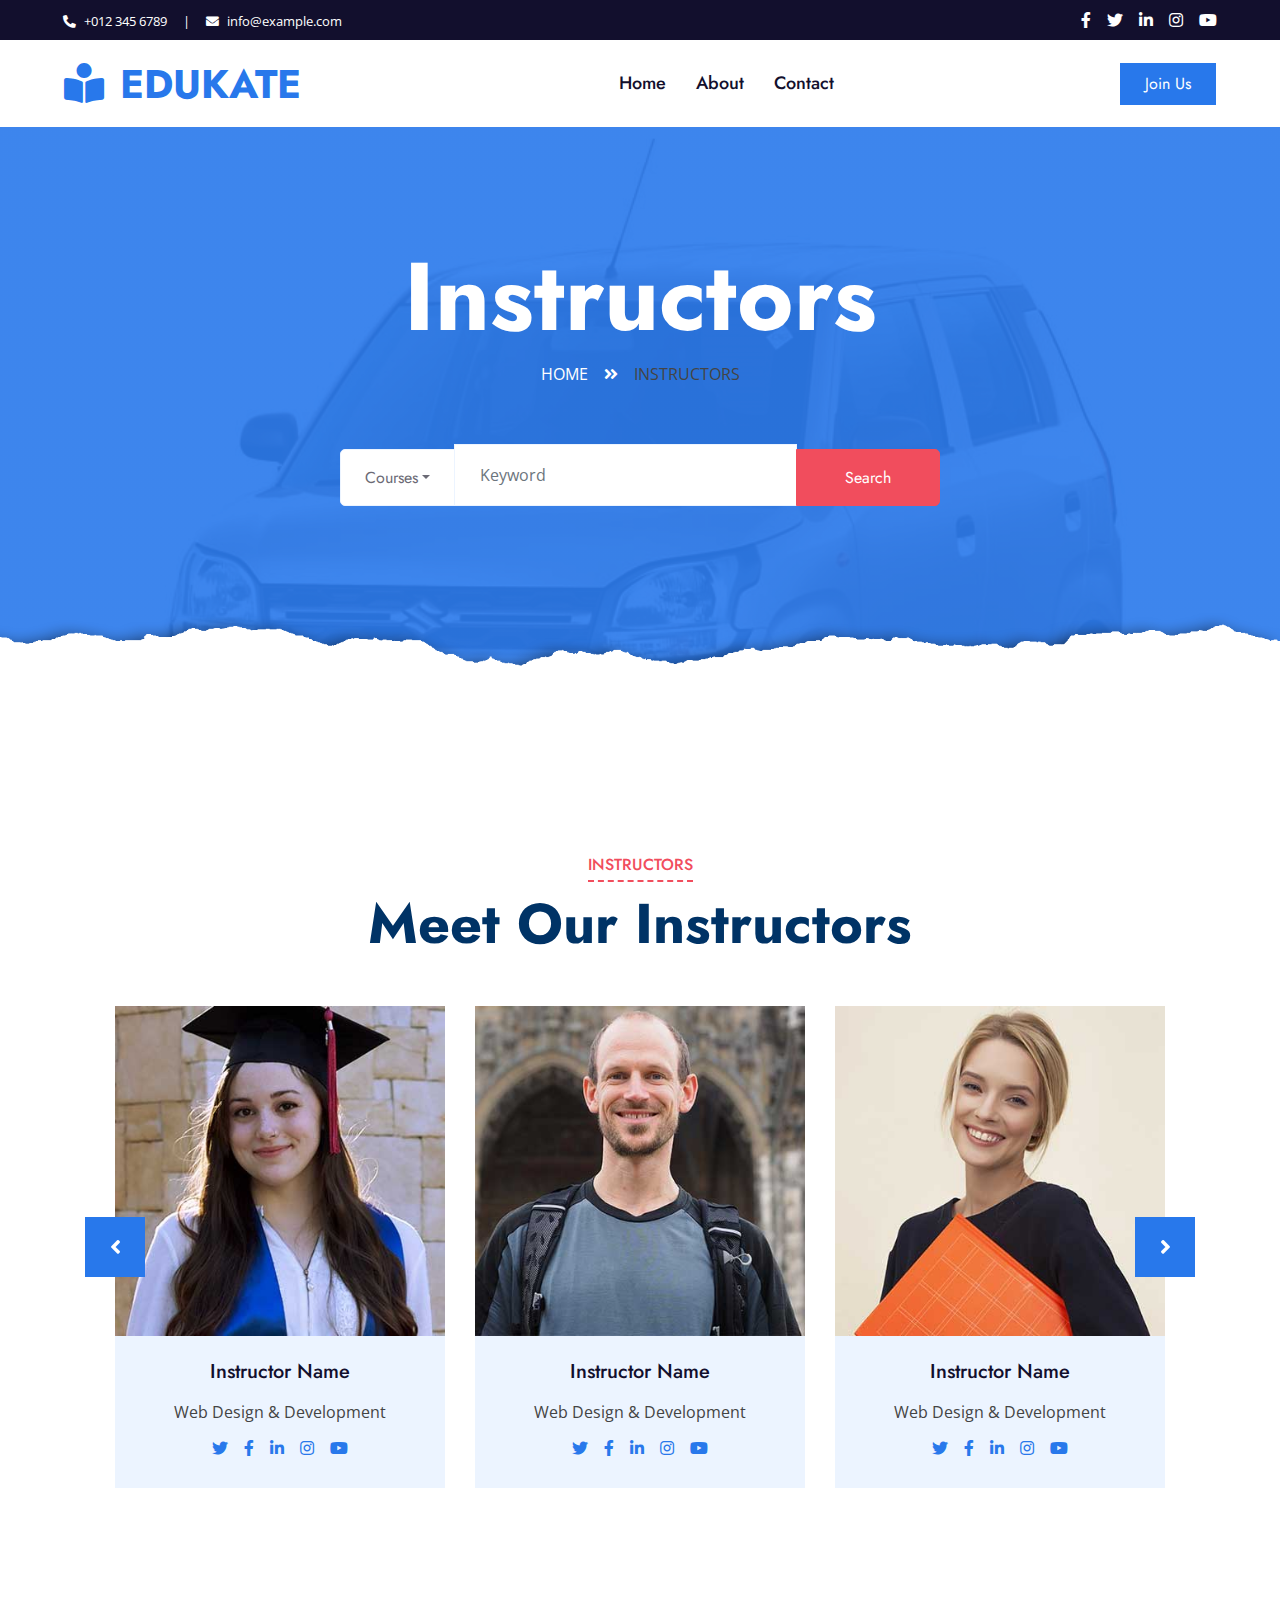
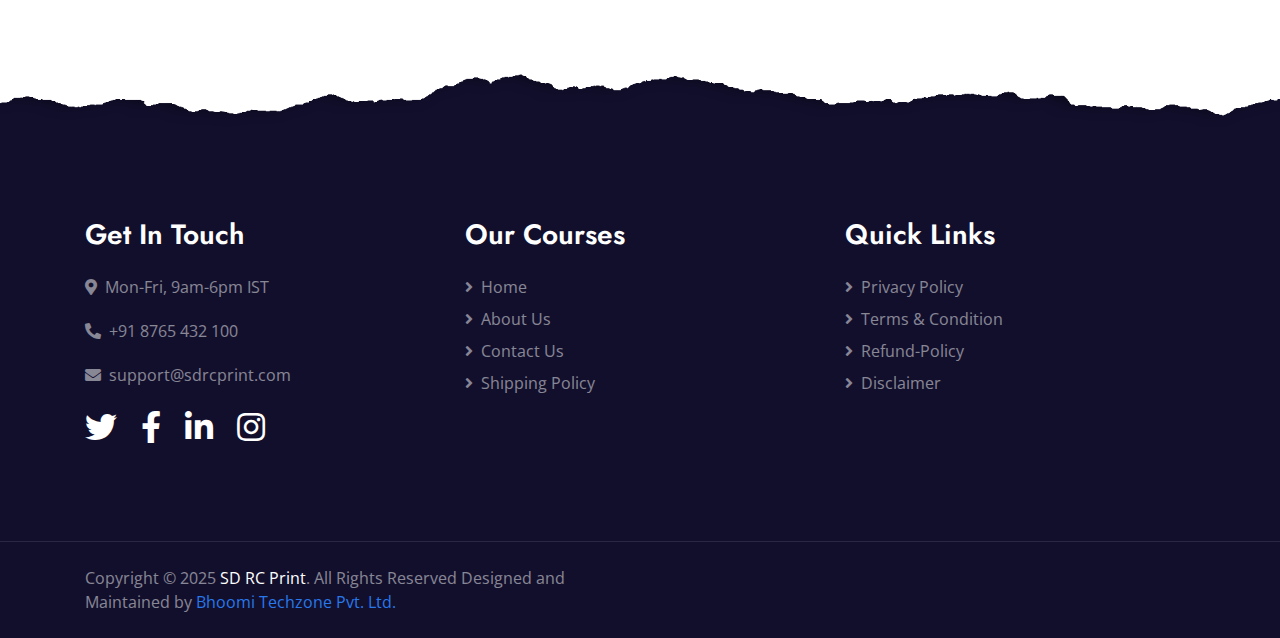
<file: team.html>
<!DOCTYPE html>
<html lang="en">

<head>
    <meta charset="utf-8">
    <title>Edukate - Online Education Website Template</title>
    <meta content="width=device-width, initial-scale=1.0" name="viewport">
    <meta content="Free HTML Templates" name="keywords">
    <meta content="Free HTML Templates" name="description">

    <!-- Favicon -->
    <link href="" rel="icon">

    <!-- Google Web Fonts -->
    <link rel="preconnect" href="https://fonts.gstatic.com">
    <link href="https://fonts.googleapis.com/css2?family=Jost:wght@500;600;700&family=Open+Sans:wght@400;600&display=swap" rel="stylesheet"> 

    <!-- Font Awesome -->
    <link href="https://cdnjs.cloudflare.com/ajax/libs/font-awesome/5.10.0/css/all.min.css" rel="stylesheet">

    <!-- Libraries Stylesheet -->
    <link href="lib/owlcarousel/assets/owl.carousel.min.css" rel="stylesheet">

    <!-- Customized Bootstrap Stylesheet -->
    <link href="css/style.css" rel="stylesheet">
</head>

<body>
    <!-- Topbar Start -->
    <div class="container-fluid bg-dark">
        <div class="row py-2 px-lg-5">
            <div class="col-lg-6 text-center text-lg-left mb-2 mb-lg-0">
                <div class="d-inline-flex align-items-center text-white">
                    <small><i class="fa fa-phone-alt mr-2"></i>+012 345 6789</small>
                    <small class="px-3">|</small>
                    <small><i class="fa fa-envelope mr-2"></i>info@example.com</small>
                </div>
            </div>
            <div class="col-lg-6 text-center text-lg-right">
                <div class="d-inline-flex align-items-center">
                    <a class="text-white px-2" href="">
                        <i class="fab fa-facebook-f"></i>
                    </a>
                    <a class="text-white px-2" href="">
                        <i class="fab fa-twitter"></i>
                    </a>
                    <a class="text-white px-2" href="">
                        <i class="fab fa-linkedin-in"></i>
                    </a>
                    <a class="text-white px-2" href="">
                        <i class="fab fa-instagram"></i>
                    </a>
                    <a class="text-white pl-2" href="">
                        <i class="fab fa-youtube"></i>
                    </a>
                </div>
            </div>
        </div>
    </div>
    <!-- Topbar End -->


    <!-- Navbar Start -->
    <div class="container-fluid p-0">
        <nav class="navbar navbar-expand-lg bg-white navbar-light py-3 py-lg-0 px-lg-5">
            <a href="index.html" class="navbar-brand ml-lg-3">
                <h1 class="m-0 text-uppercase text-primary"><i class="fa fa-book-reader mr-3"></i>Edukate</h1>
            </a>
            <button type="button" class="navbar-toggler" data-toggle="collapse" data-target="#navbarCollapse">
                <span class="navbar-toggler-icon"></span>
            </button>
            <div class="collapse navbar-collapse justify-content-between px-lg-3" id="navbarCollapse">
                <div class="navbar-nav mx-auto py-0">
                    <a href="index.html" class="nav-item nav-link">Home</a>
                    <a href="about.html" class="nav-item nav-link">About</a>
                    <!-- <a href="course.html" class="nav-item nav-link">Courses</a>
                    <div class="nav-item dropdown">
                        <a href="#" class="nav-link dropdown-toggle active" data-toggle="dropdown">Pages</a>
                        <div class="dropdown-menu m-0">
                            <a href="detail.html" class="dropdown-item">Course Detail</a>
                            <a href="feature.html" class="dropdown-item">Our Features</a>
                            <a href="team.html" class="dropdown-item active">Instructors</a>
                            <a href="testimonial.html" class="dropdown-item">Testimonial</a>
                        </div>
                    </div> -->
                    <a href="contact.html" class="nav-item nav-link">Contact</a>
                </div>
                <a href="" class="btn btn-primary py-2 px-4 d-none d-lg-block">Join Us</a>
            </div>
        </nav>
    </div>
    <!-- Navbar End -->


    <!-- Header Start -->
    <div class="jumbotron jumbotron-fluid page-header position-relative overlay-bottom" style="margin-bottom: 90px;">
        <div class="container text-center py-5">
            <h1 class="text-white display-1">Instructors</h1>
            <div class="d-inline-flex text-white mb-5">
                <p class="m-0 text-uppercase"><a class="text-white" href="">Home</a></p>
                <i class="fa fa-angle-double-right pt-1 px-3"></i>
                <p class="m-0 text-uppercase">Instructors</p>
            </div>
            <div class="mx-auto mb-5" style="width: 100%; max-width: 600px;">
                <div class="input-group">
                    <div class="input-group-prepend">
                        <button class="btn btn-outline-light bg-white text-body px-4 dropdown-toggle" type="button" data-toggle="dropdown"
                            aria-haspopup="true" aria-expanded="false">Courses</button>
                        <div class="dropdown-menu">
                            <a class="dropdown-item" href="#">Courses 1</a>
                            <a class="dropdown-item" href="#">Courses 2</a>
                            <a class="dropdown-item" href="#">Courses 3</a>
                        </div>
                    </div>
                    <input type="text" class="form-control border-light" style="padding: 30px 25px;" placeholder="Keyword">
                    <div class="input-group-append">
                        <button class="btn btn-secondary px-4 px-lg-5">Search</button>
                    </div>
                </div>
            </div>
        </div>
    </div>
    <!-- Header End -->


    <!-- Team Start -->
    <div class="container-fluid py-5">
        <div class="container py-5">
            <div class="section-title text-center position-relative mb-5">
                <h6 class="d-inline-block position-relative text-secondary text-uppercase pb-2">Instructors</h6>
                <h1 class="display-4">Meet Our Instructors</h1>
            </div>
            <div class="owl-carousel team-carousel position-relative" style="padding: 0 30px;">
                <div class="team-item">
                    <img class="img-fluid w-100" src="img/team-1.jpg" alt="">
                    <div class="bg-light text-center p-4">
                        <h5 class="mb-3">Instructor Name</h5>
                        <p class="mb-2">Web Design & Development</p>
                        <div class="d-flex justify-content-center">
                            <a class="mx-1 p-1" href="#"><i class="fab fa-twitter"></i></a>
                            <a class="mx-1 p-1" href="#"><i class="fab fa-facebook-f"></i></a>
                            <a class="mx-1 p-1" href="#"><i class="fab fa-linkedin-in"></i></a>
                            <a class="mx-1 p-1" href="#"><i class="fab fa-instagram"></i></a>
                            <a class="mx-1 p-1" href="#"><i class="fab fa-youtube"></i></a>
                        </div>
                    </div>
                </div>
                <div class="team-item">
                    <img class="img-fluid w-100" src="img/team-2.jpg" alt="">
                    <div class="bg-light text-center p-4">
                        <h5 class="mb-3">Instructor Name</h5>
                        <p class="mb-2">Web Design & Development</p>
                        <div class="d-flex justify-content-center">
                            <a class="mx-1 p-1" href="#"><i class="fab fa-twitter"></i></a>
                            <a class="mx-1 p-1" href="#"><i class="fab fa-facebook-f"></i></a>
                            <a class="mx-1 p-1" href="#"><i class="fab fa-linkedin-in"></i></a>
                            <a class="mx-1 p-1" href="#"><i class="fab fa-instagram"></i></a>
                            <a class="mx-1 p-1" href="#"><i class="fab fa-youtube"></i></a>
                        </div>
                    </div>
                </div>
                <div class="team-item">
                    <img class="img-fluid w-100" src="img/team-3.jpg" alt="">
                    <div class="bg-light text-center p-4">
                        <h5 class="mb-3">Instructor Name</h5>
                        <p class="mb-2">Web Design & Development</p>
                        <div class="d-flex justify-content-center">
                            <a class="mx-1 p-1" href="#"><i class="fab fa-twitter"></i></a>
                            <a class="mx-1 p-1" href="#"><i class="fab fa-facebook-f"></i></a>
                            <a class="mx-1 p-1" href="#"><i class="fab fa-linkedin-in"></i></a>
                            <a class="mx-1 p-1" href="#"><i class="fab fa-instagram"></i></a>
                            <a class="mx-1 p-1" href="#"><i class="fab fa-youtube"></i></a>
                        </div>
                    </div>
                </div>
                <div class="team-item">
                    <img class="img-fluid w-100" src="img/team-4.jpg" alt="">
                    <div class="bg-light text-center p-4">
                        <h5 class="mb-3">Instructor Name</h5>
                        <p class="mb-2">Web Design & Development</p>
                        <div class="d-flex justify-content-center">
                            <a class="mx-1 p-1" href="#"><i class="fab fa-twitter"></i></a>
                            <a class="mx-1 p-1" href="#"><i class="fab fa-facebook-f"></i></a>
                            <a class="mx-1 p-1" href="#"><i class="fab fa-linkedin-in"></i></a>
                            <a class="mx-1 p-1" href="#"><i class="fab fa-instagram"></i></a>
                            <a class="mx-1 p-1" href="#"><i class="fab fa-youtube"></i></a>
                        </div>
                    </div>
                </div>
            </div>
        </div>
    </div>
    <!-- Team End -->


<!-- Footer Start -->
<div class="container-fluid position-relative overlay-top bg-dark text-white-50 py-5" style="margin-top: 90px;">
    <div class="container mt-5 pt-5">
        <div class="row">
            <div class="col-md-4 mb-5">
                <h3 class="text-white mb-4">Get In Touch</h3>
                <p class="txt"><i class="fa fa-map-marker-alt mr-2"></i>Mon-Fri, 9am-6pm IST</p>
                <p class="txt"><i class="fa fa-phone-alt mr-2"></i>+91 8765 432 100</p>
                <p class="txt"><i class="fa fa-envelope mr-2"></i>support@sdrcprint.com</p>
                <div class="d-flex justify-content-start mt-4">
                    <a class="text-white mr-4" href="#"><i class="fab fa-2x fa-twitter"></i></a>
                    <a class="text-white mr-4" href="#"><i class="fab fa-2x fa-facebook-f"></i></a>
                    <a class="text-white mr-4" href="#"><i class="fab fa-2x fa-linkedin-in"></i></a>
                    <a class="text-white" href="#"><i class="fab fa-2x fa-instagram"></i></a>
                </div>
            </div>
            <div class="col-md-4 mb-5">
                <h3 class="text-white mb-4">Our Courses</h3>
                <div class="d-flex flex-column justify-content-start">
                    <a class="text-white-50 mb-2" href="index.html"><i class="fa fa-angle-right mr-2"></i>Home</a>
                    <a class="text-white-50 mb-2" href="about.html"><i class="fa fa-angle-right mr-2"></i>About Us</a>
                    <!-- <a class="text-white-50 mb-2" href="#"><i class="fa fa-angle-right mr-2"></i>Service</a> -->
                    <a class="text-white-50 mb-2" href="contact.html"><i class="fa fa-angle-right mr-2"></i>Contact Us</a>
                    <a class="text-white-50 mb-2" href="shiping.html"><i class="fa fa-angle-right mr-2"></i>Shipping Policy</a>
                </div>
            </div>
            <div class="col-md-4 mb-5">
                <h3 class="text-white mb-4">Quick Links</h3>
               <div class="d-flex flex-column justify-content-start">
                    <a class="text-white-50 mb-2" href="privecy.html"><i class="fa fa-angle-right mr-2"></i>Privacy Policy</a>
                    <a class="text-white-50 mb-2" href="term.html"><i class="fa fa-angle-right mr-2"></i>Terms & Condition</a>
                    <a class="text-white-50 mb-2" href="refund.html"><i class="fa fa-angle-right mr-2"></i>Refund-Policy</a>
                    <a class="text-white-50 mb-2" href="disclaimer.html"><i class="fa fa-angle-right mr-2"></i>Disclaimer</a>
                </div>
            </div>
        </div>
    </div>
</div>
<div class="container-fluid bg-dark text-white-50 border-top py-4" style="border-color: rgba(256, 256, 256, .1) !important;">
    <div class="container">
        <div class="row">
            <div class="col-md-6 text-center text-md-left mb-3 mb-md-0">
                <p class="m-0 txt">Copyright &copy; 2025 <a class="text-white" href="#">SD RC Print</a>. All Rights Reserved Designed and Maintained by<a href="https://www.bhoomitechzone.in/"> Bhoomi Techzone Pvt. Ltd.</a></p>
            </div>
        </div>
    </div>
</div>
<!-- Footer End -->


    <!-- Back to Top -->
    <a href="#" class="btn btn-lg btn-primary rounded-0 btn-lg-square back-to-top"><i class="fa fa-angle-double-up"></i></a>


    <!-- JavaScript Libraries -->
    <script src="https://code.jquery.com/jquery-3.4.1.min.js"></script>
    <script src="https://stackpath.bootstrapcdn.com/bootstrap/4.4.1/js/bootstrap.bundle.min.js"></script>
    <script src="lib/easing/easing.min.js"></script>
    <script src="lib/waypoints/waypoints.min.js"></script>
    <script src="lib/counterup/counterup.min.js"></script>
    <script src="lib/owlcarousel/owl.carousel.min.js"></script>

    <!-- Template Javascript -->
    <script src="js/main.js"></script>
</body>

</html>
</file>
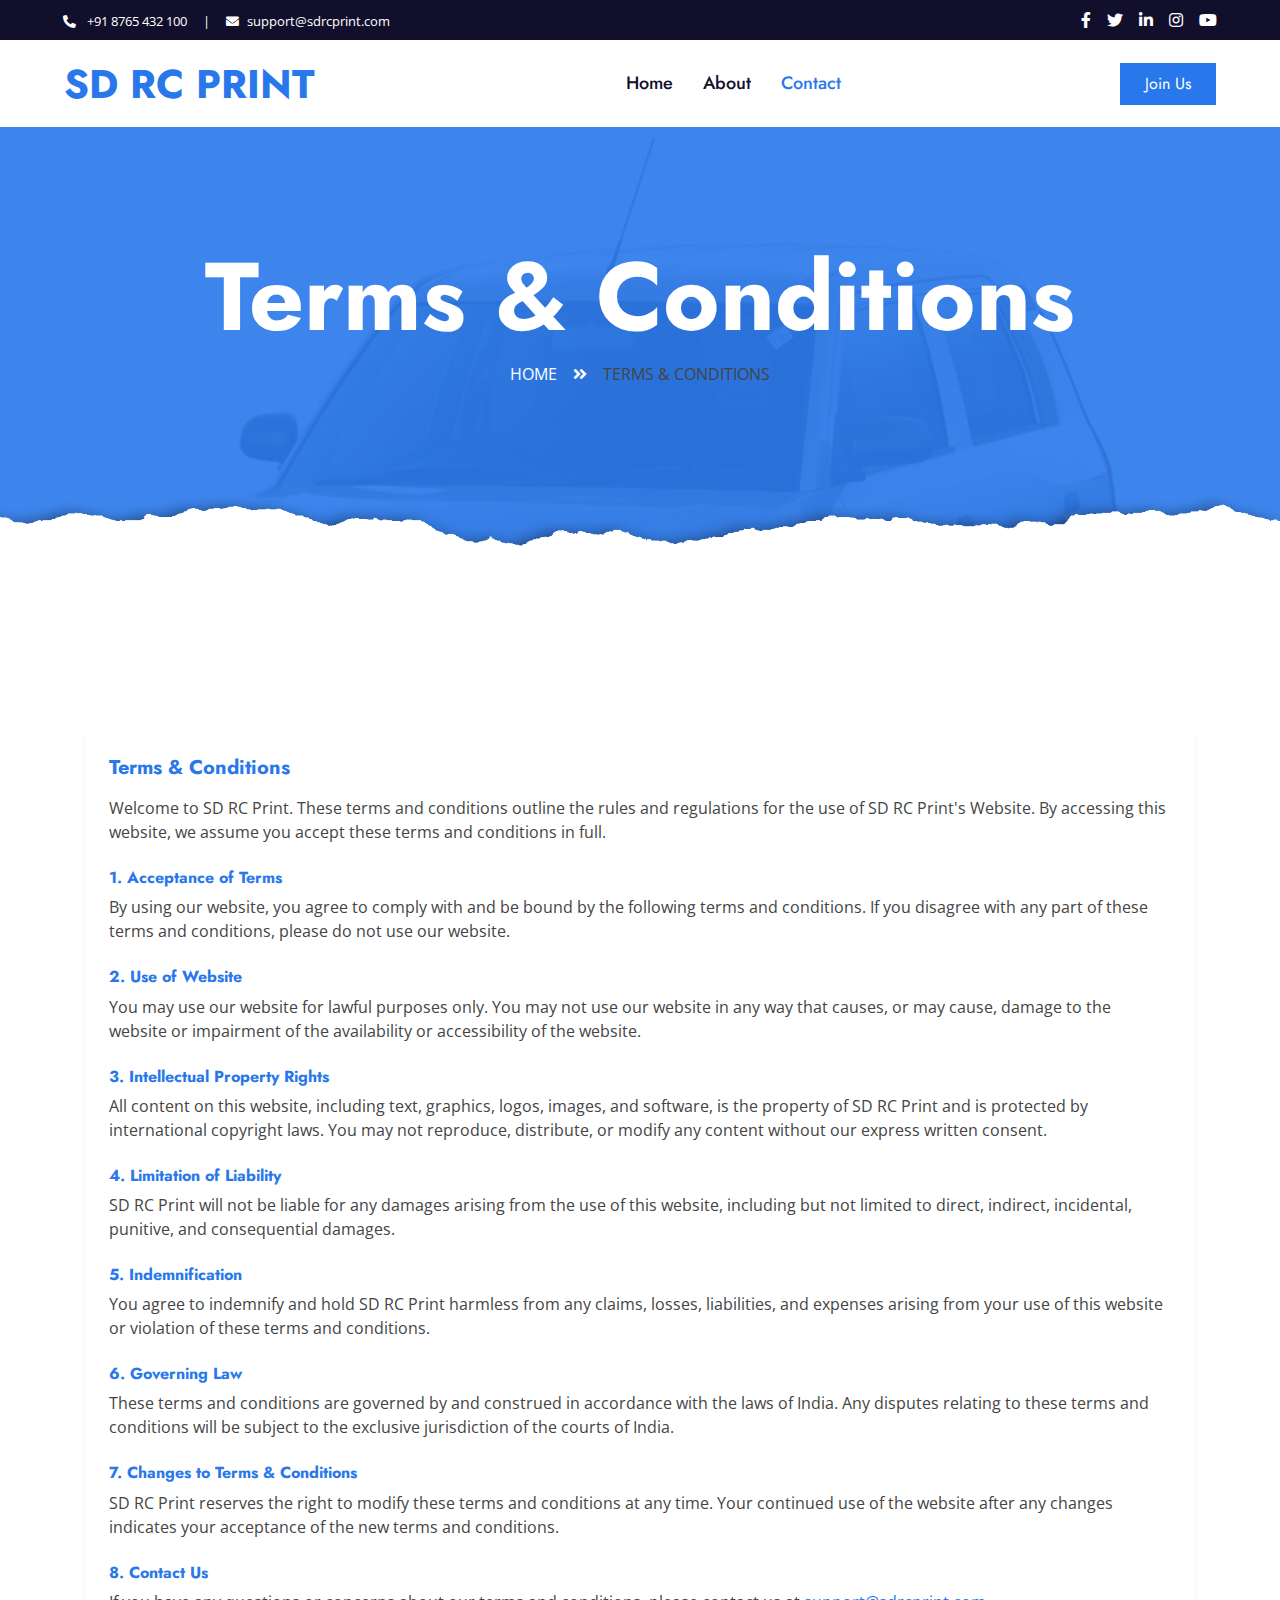
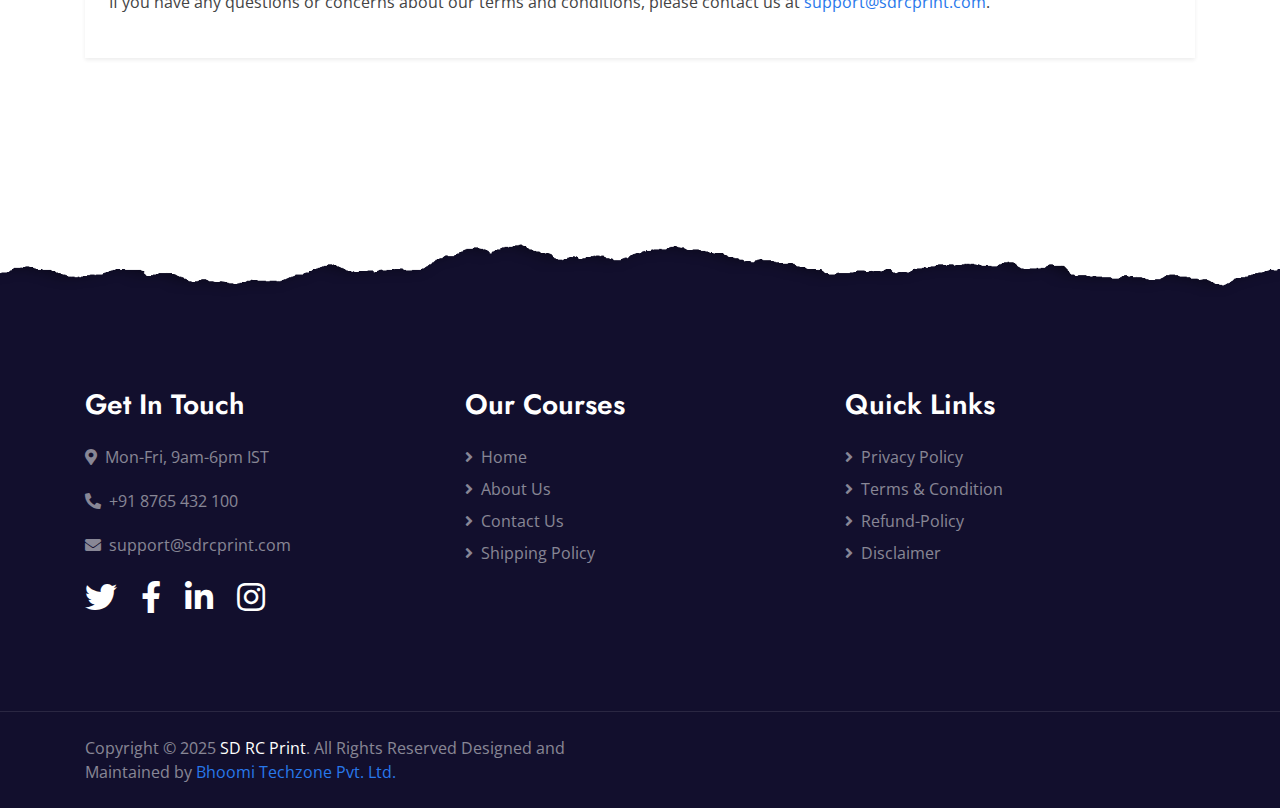
<file: term.html>
<!DOCTYPE html>
<html lang="en">

<head>
    <meta charset="utf-8">
    <title>SD RC Print - Terms & Conditions</title>
    <meta content="width=device-width, initial-scale=1.0" name="viewport">
    <meta content="Terms & Conditions" name="keywords">
    <meta content="Terms & Conditions" name="description">

    <!-- Favicon -->
    <link href="" rel="icon">

    <!-- Google Web Fonts -->
    <link rel="preconnect" href="https://fonts.gstatic.com">
    <link href="https://fonts.googleapis.com/css2?family=Jost:wght@500;600;700&family=Open+Sans:wght@400;600&display=swap" rel="stylesheet">

    <!-- Font Awesome -->
    <link href="https://cdnjs.cloudflare.com/ajax/libs/font-awesome/5.10.0/css/all.min.css" rel="stylesheet">

    <!-- Libraries Stylesheet -->
    <link href="lib/owlcarousel/assets/owl.carousel.min.css" rel="stylesheet">

    <!-- Customized Bootstrap Stylesheet -->
    <link href="css/style.css" rel="stylesheet">
</head>

<body>
   <!-- Topbar Start -->
   <div class="container-fluid bg-dark">
    <div class="row py-2 px-lg-5">
        <div class="col-lg-6 text-center text-lg-left mb-2 mb-lg-0">
            <div class="d-inline-flex align-items-center text-white">
                <small><i class="fa fa-phone-alt mr-2"></i> +91 8765 432 100</small>
                <small class="px-3">|</small>
                <small><i class="fa fa-envelope mr-2"></i>support@sdrcprint.com</small>
            </div>
        </div>
        <div class="col-lg-6 text-center text-lg-right">
            <div class="d-inline-flex align-items-center">
                <a class="text-white px-2" href="">
                    <i class="fab fa-facebook-f"></i>
                </a>
                <a class="text-white px-2" href="">
                    <i class="fab fa-twitter"></i>
                </a>
                <a class="text-white px-2" href="">
                    <i class="fab fa-linkedin-in"></i>
                </a>
                <a class="text-white px-2" href="">
                    <i class="fab fa-instagram"></i>
                </a>
                <a class="text-white pl-2" href="">
                    <i class="fab fa-youtube"></i>
                </a>
            </div>
        </div>
    </div>
</div>
<!-- Topbar End -->


<!-- Navbar Start -->
<div class="container-fluid p-0">
    <nav class="navbar navbar-expand-lg bg-white navbar-light py-3 py-lg-0 px-lg-5">
        <a href="index.html" class="navbar-brand ml-lg-3">
            <h1 class="m-0 text-uppercase text-primary">SD RC Print</h1>
            <!-- <h1 class="m-0 text-uppercase text-primary"><i class="fa fa-book-reader mr-3"></i>Edukate</h1> -->
        </a>
        <button type="button" class="navbar-toggler" data-toggle="collapse" data-target="#navbarCollapse">
            <span class="navbar-toggler-icon"></span>
        </button>
        <div class="collapse navbar-collapse justify-content-between px-lg-3" id="navbarCollapse">
            <div class="navbar-nav mx-auto py-0">
                <a href="index.html" class="nav-item nav-link">Home</a>
                <a href="about.html" class="nav-item nav-link">About</a>
                <!-- <a href="service.html" class="nav-item nav-link">Services</a>
                <div class="nav-item dropdown">
                    <a href="#" class="nav-link dropdown-toggle" data-toggle="dropdown">Pages</a>
                    <div class="dropdown-menu m-0">
                        <a href="detail.html" class="dropdown-item">Course Detail</a>
                        <a href="feature.html" class="dropdown-item">Our Features</a>
                        <a href="team.html" class="dropdown-item">Instructors</a>
                        <a href="testimonial.html" class="dropdown-item">Testimonial</a>
                    </div>
                </div> -->
                <a href="contact.html" class="nav-item nav-link active">Contact</a>
            </div>
            <a href="" class="btn btn-primary py-2 px-4 d-none d-lg-block">Join Us</a>
        </div>
    </nav>
</div>
<!-- Navbar End -->

    <!-- Header Start -->
    <div class="jumbotron jumbotron-fluid page-header position-relative overlay-bottom" style="margin-bottom: 90px;">
        <div class="container text-center py-5">
            <h1 class="text-white display-1">Terms & Conditions</h1>
            <div class="d-inline-flex text-white mb-5">
                <p class="m-0 text-uppercase"><a class="text-white" href="">Home</a></p>
                <i class="fa fa-angle-double-right pt-1 px-3"></i>
                <p class="m-0 text-uppercase">Terms & Conditions</p>
            </div>
        </div>
    </div>
    <!-- Header End -->

    <!-- Terms & Conditions Start -->
    <div class="container-fluid py-5">
        <div class="container py-5">
            <div class="row">
                <div class="col-lg-12">
                    <div class="bg-white p-4 rounded shadow-sm">
                        <h5 class="text-primary font-weight-bold mb-3">Terms & Conditions</h5>
                        <p>Welcome to SD RC Print. These terms and conditions outline the rules and regulations for the use of SD RC Print's Website. By accessing this website, we assume you accept these terms and conditions in full.</p>

                        <h6 class="text-primary font-weight-bold mt-4">1. Acceptance of Terms</h6>
                        <p>By using our website, you agree to comply with and be bound by the following terms and conditions. If you disagree with any part of these terms and conditions, please do not use our website.</p>

                        <h6 class="text-primary font-weight-bold mt-4">2. Use of Website</h6>
                        <p>You may use our website for lawful purposes only. You may not use our website in any way that causes, or may cause, damage to the website or impairment of the availability or accessibility of the website.</p>

                        <h6 class="text-primary font-weight-bold mt-4">3. Intellectual Property Rights</h6>
                        <p>All content on this website, including text, graphics, logos, images, and software, is the property of SD RC Print and is protected by international copyright laws. You may not reproduce, distribute, or modify any content without our express written consent.</p>

                        <h6 class="text-primary font-weight-bold mt-4">4. Limitation of Liability</h6>
                        <p>SD RC Print will not be liable for any damages arising from the use of this website, including but not limited to direct, indirect, incidental, punitive, and consequential damages.</p>

                        <h6 class="text-primary font-weight-bold mt-4">5. Indemnification</h6>
                        <p>You agree to indemnify and hold SD RC Print harmless from any claims, losses, liabilities, and expenses arising from your use of this website or violation of these terms and conditions.</p>

                        <h6 class="text-primary font-weight-bold mt-4">6. Governing Law</h6>
                        <p>These terms and conditions are governed by and construed in accordance with the laws of India. Any disputes relating to these terms and conditions will be subject to the exclusive jurisdiction of the courts of India.</p>

                        <h6 class="text-primary font-weight-bold mt-4">7. Changes to Terms & Conditions</h6>
                        <p>SD RC Print reserves the right to modify these terms and conditions at any time. Your continued use of the website after any changes indicates your acceptance of the new terms and conditions.</p>

                        <h6 class="text-primary font-weight-bold mt-4">8. Contact Us</h6>
                        <p>If you have any questions or concerns about our terms and conditions, please contact us at <a href="mailto:support@sdrcprint.com">support@sdrcprint.com</a>.</p>
                    </div>
                </div>
            </div>
        </div>
    </div>
    <!-- Terms & Conditions End -->
<!-- Footer Start -->
<div class="container-fluid position-relative overlay-top bg-dark text-white-50 py-5" style="margin-top: 90px;">
    <div class="container mt-5 pt-5">
        <div class="row">
            <div class="col-md-4 mb-5">
                <h3 class="text-white mb-4">Get In Touch</h3>
                <p class="txt"><i class="fa fa-map-marker-alt mr-2"></i>Mon-Fri, 9am-6pm IST</p>
                <p class="txt"><i class="fa fa-phone-alt mr-2"></i>+91 8765 432 100</p>
                <p class="txt"><i class="fa fa-envelope mr-2"></i>support@sdrcprint.com</p>
                <div class="d-flex justify-content-start mt-4">
                    <a class="text-white mr-4" href="#"><i class="fab fa-2x fa-twitter"></i></a>
                    <a class="text-white mr-4" href="#"><i class="fab fa-2x fa-facebook-f"></i></a>
                    <a class="text-white mr-4" href="#"><i class="fab fa-2x fa-linkedin-in"></i></a>
                    <a class="text-white" href="#"><i class="fab fa-2x fa-instagram"></i></a>
                </div>
            </div>
            <div class="col-md-4 mb-5">
                <h3 class="text-white mb-4">Our Courses</h3>
                <div class="d-flex flex-column justify-content-start">
                    <a class="text-white-50 mb-2" href="index.html"><i class="fa fa-angle-right mr-2"></i>Home</a>
                    <a class="text-white-50 mb-2" href="about.html"><i class="fa fa-angle-right mr-2"></i>About Us</a>
                    <!-- <a class="text-white-50 mb-2" href="#"><i class="fa fa-angle-right mr-2"></i>Service</a> -->
                    <a class="text-white-50 mb-2" href="contact.html"><i class="fa fa-angle-right mr-2"></i>Contact Us</a>
                    <a class="text-white-50 mb-2" href="shiping.html"><i class="fa fa-angle-right mr-2"></i>Shipping Policy</a>
                </div>
            </div>
            <div class="col-md-4 mb-5">
                <h3 class="text-white mb-4">Quick Links</h3>
               <div class="d-flex flex-column justify-content-start">
                    <a class="text-white-50 mb-2" href="privecy.html"><i class="fa fa-angle-right mr-2"></i>Privacy Policy</a>
                    <a class="text-white-50 mb-2" href="term.html"><i class="fa fa-angle-right mr-2"></i>Terms & Condition</a>
                    <a class="text-white-50 mb-2" href="refund.html"><i class="fa fa-angle-right mr-2"></i>Refund-Policy</a>
                    <a class="text-white-50 mb-2" href="disclaimer.html"><i class="fa fa-angle-right mr-2"></i>Disclaimer</a>
                </div>
            </div>
        </div>
    </div>
</div>
<div class="container-fluid bg-dark text-white-50 border-top py-4" style="border-color: rgba(256, 256, 256, .1) !important;">
    <div class="container">
        <div class="row">
            <div class="col-md-6 text-center text-md-left mb-3 mb-md-0">
                <p class="m-0 txt">Copyright &copy; 2025 <a class="text-white" href="#">SD RC Print</a>. All Rights Reserved Designed and Maintained by<a href="https://www.bhoomitechzone.in/"> Bhoomi Techzone Pvt. Ltd.</a></p>
            </div>
        </div>
    </div>
</div>
<!-- Footer End -->

    <!-- Back to Top -->
    <a href="#" class="btn btn-lg btn-primary rounded-0 btn-lg-square back-to-top"><i class="fa fa-angle-double-up"></i></a>

    <!-- JavaScript Libraries -->
    <script src="https://code.jquery.com/jquery-3.4.1.min.js"></script>
    <script src="https://stackpath.bootstrapcdn.com/bootstrap/4.4.1/js/bootstrap.bundle.min.js"></script>
    <script src="lib/easing/easing.min.js"></script>
    <script src="lib/waypoints/waypoints.min.js"></script>
    <script src="lib/counterup/counterup.min.js"></script>
    <script src="lib/owlcarousel/owl.carousel.min.js"></script>

    <!-- Template Javascript -->
    <script src="js/main.js"></script>
</body>

</html>
</file>
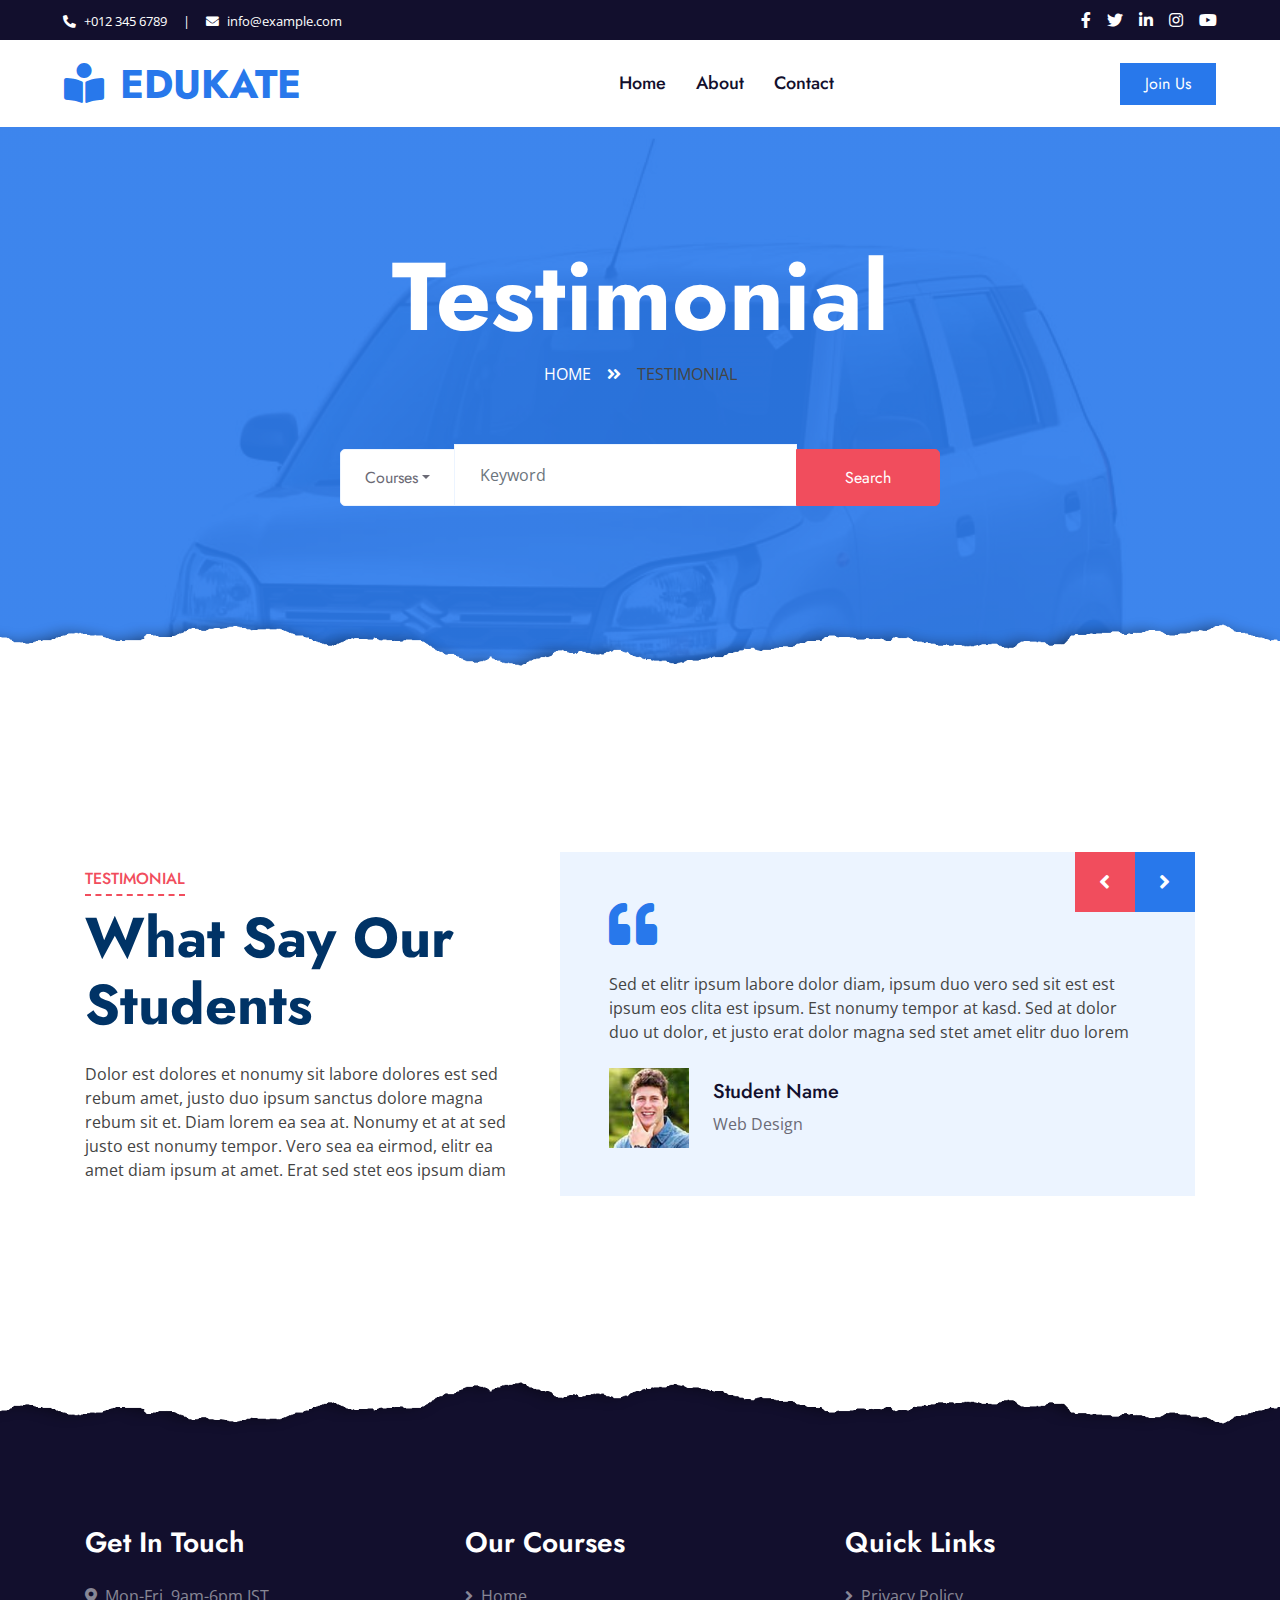
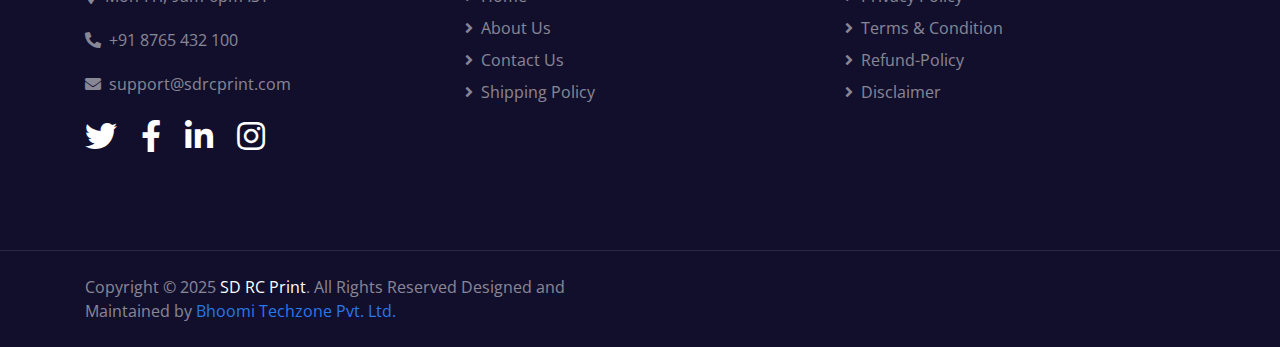
<file: testimonial.html>
<!DOCTYPE html>
<html lang="en">

<head>
    <meta charset="utf-8">
    <title>Edukate - Online Education Website Template</title>
    <meta content="width=device-width, initial-scale=1.0" name="viewport">
    <meta content="Free HTML Templates" name="keywords">
    <meta content="Free HTML Templates" name="description">

    <!-- Favicon -->
    <link href="" rel="icon">

    <!-- Google Web Fonts -->
    <link rel="preconnect" href="https://fonts.gstatic.com">
    <link href="https://fonts.googleapis.com/css2?family=Jost:wght@500;600;700&family=Open+Sans:wght@400;600&display=swap" rel="stylesheet"> 

    <!-- Font Awesome -->
    <link href="https://cdnjs.cloudflare.com/ajax/libs/font-awesome/5.10.0/css/all.min.css" rel="stylesheet">

    <!-- Libraries Stylesheet -->
    <link href="lib/owlcarousel/assets/owl.carousel.min.css" rel="stylesheet">

    <!-- Customized Bootstrap Stylesheet -->
    <link href="css/style.css" rel="stylesheet">
</head>

<body>
    <!-- Topbar Start -->
    <div class="container-fluid bg-dark">
        <div class="row py-2 px-lg-5">
            <div class="col-lg-6 text-center text-lg-left mb-2 mb-lg-0">
                <div class="d-inline-flex align-items-center text-white">
                    <small><i class="fa fa-phone-alt mr-2"></i>+012 345 6789</small>
                    <small class="px-3">|</small>
                    <small><i class="fa fa-envelope mr-2"></i>info@example.com</small>
                </div>
            </div>
            <div class="col-lg-6 text-center text-lg-right">
                <div class="d-inline-flex align-items-center">
                    <a class="text-white px-2" href="">
                        <i class="fab fa-facebook-f"></i>
                    </a>
                    <a class="text-white px-2" href="">
                        <i class="fab fa-twitter"></i>
                    </a>
                    <a class="text-white px-2" href="">
                        <i class="fab fa-linkedin-in"></i>
                    </a>
                    <a class="text-white px-2" href="">
                        <i class="fab fa-instagram"></i>
                    </a>
                    <a class="text-white pl-2" href="">
                        <i class="fab fa-youtube"></i>
                    </a>
                </div>
            </div>
        </div>
    </div>
    <!-- Topbar End -->


    <!-- Navbar Start -->
    <div class="container-fluid p-0">
        <nav class="navbar navbar-expand-lg bg-white navbar-light py-3 py-lg-0 px-lg-5">
            <a href="index.html" class="navbar-brand ml-lg-3">
                <h1 class="m-0 text-uppercase text-primary"><i class="fa fa-book-reader mr-3"></i>Edukate</h1>
            </a>
            <button type="button" class="navbar-toggler" data-toggle="collapse" data-target="#navbarCollapse">
                <span class="navbar-toggler-icon"></span>
            </button>
            <div class="collapse navbar-collapse justify-content-between px-lg-3" id="navbarCollapse">
                <div class="navbar-nav mx-auto py-0">
                    <a href="index.html" class="nav-item nav-link">Home</a>
                    <a href="about.html" class="nav-item nav-link">About</a>
                    <!-- <a href="course.html" class="nav-item nav-link">Courses</a>
                    <div class="nav-item dropdown">
                        <a href="#" class="nav-link dropdown-toggle active" data-toggle="dropdown">Pages</a>
                        <div class="dropdown-menu m-0">
                            <a href="detail.html" class="dropdown-item">Course Detail</a>
                            <a href="feature.html" class="dropdown-item">Our Features</a>
                            <a href="team.html" class="dropdown-item">Instructors</a>
                            <a href="testimonial.html" class="dropdown-item active">Testimonial</a>
                        </div>
                    </div> -->
                    <a href="contact.html" class="nav-item nav-link">Contact</a>
                </div>
                <a href="" class="btn btn-primary py-2 px-4 d-none d-lg-block">Join Us</a>
            </div>
        </nav>
    </div>
    <!-- Navbar End -->


    <!-- Header Start -->
    <div class="jumbotron jumbotron-fluid page-header position-relative overlay-bottom" style="margin-bottom: 90px;">
        <div class="container text-center py-5">
            <h1 class="text-white display-1">Testimonial</h1>
            <div class="d-inline-flex text-white mb-5">
                <p class="m-0 text-uppercase"><a class="text-white" href="">Home</a></p>
                <i class="fa fa-angle-double-right pt-1 px-3"></i>
                <p class="m-0 text-uppercase">Testimonial</p>
            </div>
            <div class="mx-auto mb-5" style="width: 100%; max-width: 600px;">
                <div class="input-group">
                    <div class="input-group-prepend">
                        <button class="btn btn-outline-light bg-white text-body px-4 dropdown-toggle" type="button" data-toggle="dropdown"
                            aria-haspopup="true" aria-expanded="false">Courses</button>
                        <div class="dropdown-menu">
                            <a class="dropdown-item" href="#">Courses 1</a>
                            <a class="dropdown-item" href="#">Courses 2</a>
                            <a class="dropdown-item" href="#">Courses 3</a>
                        </div>
                    </div>
                    <input type="text" class="form-control border-light" style="padding: 30px 25px;" placeholder="Keyword">
                    <div class="input-group-append">
                        <button class="btn btn-secondary px-4 px-lg-5">Search</button>
                    </div>
                </div>
            </div>
        </div>
    </div>
    <!-- Header End -->


    <!-- Testimonial Start -->
    <div class="container-fluid py-5">
        <div class="container py-5">
            <div class="row align-items-center">
                <div class="col-lg-5 mb-5 mb-lg-0">
                    <div class="section-title position-relative mb-4">
                        <h6 class="d-inline-block position-relative text-secondary text-uppercase pb-2">Testimonial</h6>
                        <h1 class="display-4">What Say Our Students</h1>
                    </div>
                    <p class="m-0">Dolor est dolores et nonumy sit labore dolores est sed rebum amet, justo duo ipsum sanctus dolore magna rebum sit et. Diam lorem ea sea at. Nonumy et at at sed justo est nonumy tempor. Vero sea ea eirmod, elitr ea amet diam ipsum at amet. Erat sed stet eos ipsum diam</p>
                </div>
                <div class="col-lg-7">
                    <div class="owl-carousel testimonial-carousel">
                        <div class="bg-light p-5">
                            <i class="fa fa-3x fa-quote-left text-primary mb-4"></i>
                            <p>Sed et elitr ipsum labore dolor diam, ipsum duo vero sed sit est est ipsum eos clita est ipsum. Est nonumy tempor at kasd. Sed at dolor duo ut dolor, et justo erat dolor magna sed stet amet elitr duo lorem</p>
                            <div class="d-flex flex-shrink-0 align-items-center mt-4">
                                <img class="img-fluid mr-4" src="img/testimonial-2.jpg" alt="">
                                <div>
                                    <h5>Student Name</h5>
                                    <span>Web Design</span>
                                </div>
                            </div>
                        </div>
                        <div class="bg-light p-5">
                            <i class="fa fa-3x fa-quote-left text-primary mb-4"></i>
                            <p>Sed et elitr ipsum labore dolor diam, ipsum duo vero sed sit est est ipsum eos clita est ipsum. Est nonumy tempor at kasd. Sed at dolor duo ut dolor, et justo erat dolor magna sed stet amet elitr duo lorem</p>
                            <div class="d-flex flex-shrink-0 align-items-center mt-4">
                                <img class="img-fluid mr-4" src="img/testimonial-1.jpg" alt="">
                                <div>
                                    <h5>Student Name</h5>
                                    <span>Web Design</span>
                                </div>
                            </div>
                        </div>
                    </div>
                </div>
            </div>
        </div>
    </div>
    <!-- Testimonial Start -->


<!-- Footer Start -->
<div class="container-fluid position-relative overlay-top bg-dark text-white-50 py-5" style="margin-top: 90px;">
    <div class="container mt-5 pt-5">
        <div class="row">
            <div class="col-md-4 mb-5">
                <h3 class="text-white mb-4">Get In Touch</h3>
                <p class="txt"><i class="fa fa-map-marker-alt mr-2"></i>Mon-Fri, 9am-6pm IST</p>
                <p class="txt"><i class="fa fa-phone-alt mr-2"></i>+91 8765 432 100</p>
                <p class="txt"><i class="fa fa-envelope mr-2"></i>support@sdrcprint.com</p>
                <div class="d-flex justify-content-start mt-4">
                    <a class="text-white mr-4" href="#"><i class="fab fa-2x fa-twitter"></i></a>
                    <a class="text-white mr-4" href="#"><i class="fab fa-2x fa-facebook-f"></i></a>
                    <a class="text-white mr-4" href="#"><i class="fab fa-2x fa-linkedin-in"></i></a>
                    <a class="text-white" href="#"><i class="fab fa-2x fa-instagram"></i></a>
                </div>
            </div>
            <div class="col-md-4 mb-5">
                <h3 class="text-white mb-4">Our Courses</h3>
                <div class="d-flex flex-column justify-content-start">
                    <a class="text-white-50 mb-2" href="index.html"><i class="fa fa-angle-right mr-2"></i>Home</a>
                    <a class="text-white-50 mb-2" href="about.html"><i class="fa fa-angle-right mr-2"></i>About Us</a>
                    <!-- <a class="text-white-50 mb-2" href="#"><i class="fa fa-angle-right mr-2"></i>Service</a> -->
                    <a class="text-white-50 mb-2" href="contact.html"><i class="fa fa-angle-right mr-2"></i>Contact Us</a>
                    <a class="text-white-50 mb-2" href="shiping.html"><i class="fa fa-angle-right mr-2"></i>Shipping Policy</a>
                </div>
            </div>
            <div class="col-md-4 mb-5">
                <h3 class="text-white mb-4">Quick Links</h3>
               <div class="d-flex flex-column justify-content-start">
                    <a class="text-white-50 mb-2" href="privecy.html"><i class="fa fa-angle-right mr-2"></i>Privacy Policy</a>
                    <a class="text-white-50 mb-2" href="term.html"><i class="fa fa-angle-right mr-2"></i>Terms & Condition</a>
                    <a class="text-white-50 mb-2" href="refund.html"><i class="fa fa-angle-right mr-2"></i>Refund-Policy</a>
                    <a class="text-white-50 mb-2" href="disclaimer.html"><i class="fa fa-angle-right mr-2"></i>Disclaimer</a>
                </div>
            </div>
        </div>
    </div>
</div>
<div class="container-fluid bg-dark text-white-50 border-top py-4" style="border-color: rgba(256, 256, 256, .1) !important;">
    <div class="container">
        <div class="row">
            <div class="col-md-6 text-center text-md-left mb-3 mb-md-0">
                <p class="m-0 txt">Copyright &copy; 2025 <a class="text-white" href="#">SD RC Print</a>. All Rights Reserved Designed and Maintained by<a href="https://www.bhoomitechzone.in/"> Bhoomi Techzone Pvt. Ltd.</a></p>
            </div>
        </div>
    </div>
</div>
<!-- Footer End -->


    <!-- Back to Top -->
    <a href="#" class="btn btn-lg btn-primary rounded-0 btn-lg-square back-to-top"><i class="fa fa-angle-double-up"></i></a>


    <!-- JavaScript Libraries -->
    <script src="https://code.jquery.com/jquery-3.4.1.min.js"></script>
    <script src="https://stackpath.bootstrapcdn.com/bootstrap/4.4.1/js/bootstrap.bundle.min.js"></script>
    <script src="lib/easing/easing.min.js"></script>
    <script src="lib/waypoints/waypoints.min.js"></script>
    <script src="lib/counterup/counterup.min.js"></script>
    <script src="lib/owlcarousel/owl.carousel.min.js"></script>

    <!-- Template Javascript -->
    <script src="js/main.js"></script>
</body>

</html>
</file>
<file: css/style.css>
/******* Bootstrap Theming ********/
/*!
 * Bootstrap v4.5.3 (https://getbootstrap.com/)
 * Copyright 2011-2020 The Bootstrap Authors
 * Copyright 2011-2020 Twitter, Inc.
 * Licensed under MIT (https://github.com/twbs/bootstrap/blob/main/LICENSE)
 */
:root {
  --blue: #007bff;
  --indigo: #6610f2;
  --purple: #6f42c1;
  --pink: #e83e8c;
  --red: #dc3545;
  --orange: #fd7e14;
  --yellow: #ffc107;
  --green: #28a745;
  --teal: #20c997;
  --cyan: #17a2b8;
  --white: #fff;
  --gray: #6c757d;
  --gray-dark: #343a40;
  --primary: #2878EB;
  --secondary: #F14D5D;
  --success: #28a745;
  --info: #17a2b8;
  --warning: #ffc107;
  --danger: #dc3545;
  --light: #ECF4FF;
  --dark: #120F2D;
  --breakpoint-xs: 0;
  --breakpoint-sm: 576px;
  --breakpoint-md: 768px;
  --breakpoint-lg: 992px;
  --breakpoint-xl: 1200px;
  --font-family-sans-serif: -apple-system, BlinkMacSystemFont, "Segoe UI", Roboto, "Helvetica Neue", Arial, "Noto Sans", sans-serif, "Apple Color Emoji", "Segoe UI Emoji", "Segoe UI Symbol", "Noto Color Emoji";
  --font-family-monospace: SFMono-Regular, Menlo, Monaco, Consolas, "Liberation Mono", "Courier New", monospace;
}

*,
*::before,
*::after {
  box-sizing: border-box;
}

html {
  font-family: sans-serif;
  line-height: 1.15;
  -webkit-text-size-adjust: 100%;
  -webkit-tap-highlight-color: rgba(0, 0, 0, 0);
}

article, aside, figcaption, figure, footer, header, hgroup, main, nav, section {
  display: block;
}

body {
  margin: 0;
  font-family: "Open Sans", sans-serif;
  font-size: 1rem;
  font-weight: 400;
  line-height: 1.5;
  color: #6B6A75;
  text-align: left;
  background-color: #FFFFFF;
}

[tabindex="-1"]:focus:not(:focus-visible) {
  outline: 0 !important;
}

hr {
  box-sizing: content-box;
  height: 0;
  overflow: visible;
}

h1, h2, h3, h4, h5, h6 {
  margin-top: 0;
  margin-bottom: 0.5rem;
}

p {
  margin-top: 0;
  margin-bottom: 1rem;
}

abbr[title],
abbr[data-original-title] {
  text-decoration: underline;
  text-decoration: underline dotted;
  cursor: help;
  border-bottom: 0;
  text-decoration-skip-ink: none;
}

address {
  margin-bottom: 1rem;
  font-style: normal;
  line-height: inherit;
}

ol,
ul,
dl {
  margin-top: 0;
  margin-bottom: 1rem;
}

ol ol,
ul ul,
ol ul,
ul ol {
  margin-bottom: 0;
}

dt {
  font-weight: 700;
}

dd {
  margin-bottom: .5rem;
  margin-left: 0;
}

blockquote {
  margin: 0 0 1rem;
}

b,
strong {
  font-weight: bolder;
}

small {
  font-size: 80%;
}

sub,
sup {
  position: relative;
  font-size: 75%;
  line-height: 0;
  vertical-align: baseline;
}

sub {
  bottom: -.25em;
}

sup {
  top: -.5em;
}

a {
  color: #2878EB;
  text-decoration: none;
  background-color: transparent;
}

a:hover {
  color: #1154b6;
  text-decoration: underline;
}

a:not([href]):not([class]) {
  color: inherit;
  text-decoration: none;
}

a:not([href]):not([class]):hover {
  color: inherit;
  text-decoration: none;
}

pre,
code,
kbd,
samp {
  font-family: SFMono-Regular, Menlo, Monaco, Consolas, "Liberation Mono", "Courier New", monospace;
  font-size: 1em;
}

pre {
  margin-top: 0;
  margin-bottom: 1rem;
  overflow: auto;
  -ms-overflow-style: scrollbar;
}

figure {
  margin: 0 0 1rem;
}

img {
  vertical-align: middle;
  border-style: none;
}

svg {
  overflow: hidden;
  vertical-align: middle;
}

table {
  border-collapse: collapse;
}

caption {
  padding-top: 0.75rem;
  padding-bottom: 0.75rem;
  color: #6c757d;
  text-align: left;
  caption-side: bottom;
}

th {
  text-align: inherit;
  text-align: -webkit-match-parent;
}

label {
  display: inline-block;
  margin-bottom: 0.5rem;
}

button {
  border-radius: 0;
}

button:focus {
  outline: 1px dotted;
  outline: 5px auto -webkit-focus-ring-color;
}

input,
button,
select,
optgroup,
textarea {
  margin: 0;
  font-family: inherit;
  font-size: inherit;
  line-height: inherit;
}

button,
input {
  overflow: visible;
}

button,
select {
  text-transform: none;
}

[role="button"] {
  cursor: pointer;
}

select {
  word-wrap: normal;
}

button,
[type="button"],
[type="reset"],
[type="submit"] {
  -webkit-appearance: button;
}

button:not(:disabled),
[type="button"]:not(:disabled),
[type="reset"]:not(:disabled),
[type="submit"]:not(:disabled) {
  cursor: pointer;
}

button::-moz-focus-inner,
[type="button"]::-moz-focus-inner,
[type="reset"]::-moz-focus-inner,
[type="submit"]::-moz-focus-inner {
  padding: 0;
  border-style: none;
}

input[type="radio"],
input[type="checkbox"] {
  box-sizing: border-box;
  padding: 0;
}

textarea {
  overflow: auto;
  resize: vertical;
}

fieldset {
  min-width: 0;
  padding: 0;
  margin: 0;
  border: 0;
}

legend {
  display: block;
  width: 100%;
  max-width: 100%;
  padding: 0;
  margin-bottom: .5rem;
  font-size: 1.5rem;
  line-height: inherit;
  color: inherit;
  white-space: normal;
}

@media (max-width: 1200px) {
  legend {
    font-size: calc(1.275rem + 0.3vw) ;
  }
}

progress {
  vertical-align: baseline;
}

[type="number"]::-webkit-inner-spin-button,
[type="number"]::-webkit-outer-spin-button {
  height: auto;
}

[type="search"] {
  outline-offset: -2px;
  -webkit-appearance: none;
}

[type="search"]::-webkit-search-decoration {
  -webkit-appearance: none;
}

::-webkit-file-upload-button {
  font: inherit;
  -webkit-appearance: button;
}

output {
  display: inline-block;
}

summary {
  display: list-item;
  cursor: pointer;
}

template {
  display: none;
}

[hidden] {
  display: none !important;
}

h1, h2, h3, h4, h5, h6,
.h1, .h2, .h3, .h4, .h5, .h6 {
  margin-bottom: 0.5rem;
  font-family: "Jost", sans-serif;
  font-weight: 500;
  line-height: 1.2;
  color: #120F2D;
}

h1, .h1 {
  font-size: 2.5rem;
}

@media (max-width: 1200px) {
  h1, .h1 {
    font-size: calc(1.375rem + 1.5vw) ;
  }
}

h2, .h2 {
  font-size: 2rem;
}

@media (max-width: 1200px) {
  h2, .h2 {
    font-size: calc(1.325rem + 0.9vw) ;
  }
}

h3, .h3 {
  font-size: 1.75rem;
}

@media (max-width: 1200px) {
  h3, .h3 {
    font-size: calc(1.3rem + 0.6vw) ;
  }
}

h4, .h4 {
  font-size: 1.5rem;
}

@media (max-width: 1200px) {
  h4, .h4 {
    font-size: calc(1.275rem + 0.3vw) ;
  }
}

h5, .h5 {
  font-size: 1.25rem;
}

h6, .h6 {
  font-size: 1rem;
}

.lead {
  font-size: 1.25rem;
  font-weight: 300;
}

.display-1 {
  font-size: 6rem;
  font-weight: 300;
  line-height: 1.2;
}

@media (max-width: 1200px) {
  .display-1 {
    font-size: calc(1.725rem + 5.7vw) ;
  }
}

.display-2 {
  font-size: 5.5rem;
  font-weight: 300;
  line-height: 1.2;
}

@media (max-width: 1200px) {
  .display-2 {
    font-size: calc(1.675rem + 5.1vw) ;
  }
}

.display-3 {
  font-size: 4.5rem;
  font-weight: 300;
  line-height: 1.2;
}

@media (max-width: 1200px) {
  .display-3 {
    font-size: calc(1.575rem + 3.9vw) ;
  }
}

.display-4 {
  font-size: 3.5rem;
  font-weight: 300;
  line-height: 1.2;
}

@media (max-width: 1200px) {
  .display-4 {
    font-size: calc(1.475rem + 2.7vw) ;
  }
}

hr {
  margin-top: 1rem;
  margin-bottom: 1rem;
  border: 0;
  border-top: 1px solid rgba(0, 0, 0, 0.1);
}

small,
.small {
  font-size: 80%;
  font-weight: 400;
}

mark,
.mark {
  padding: 0.2em;
  background-color: #fcf8e3;
}

.list-unstyled {
  padding-left: 0;
  list-style: none;
}

.list-inline {
  padding-left: 0;
  list-style: none;
}

.list-inline-item {
  display: inline-block;
}

.list-inline-item:not(:last-child) {
  margin-right: 0.5rem;
}

.initialism {
  font-size: 90%;
  text-transform: uppercase;
}

.blockquote {
  margin-bottom: 1rem;
  font-size: 1.25rem;
}

.blockquote-footer {
  display: block;
  font-size: 80%;
  color: #6c757d;
}

.blockquote-footer::before {
  content: "\2014\00A0";
}

.img-fluid {
  max-width: 100%;
  height: auto;
}

.img-thumbnail {
  padding: 0.25rem;
  background-color: #FFFFFF;
  border: 1px solid #dee2e6;
  border-radius: false;
  max-width: 100%;
  height: auto;
}

.figure {
  display: inline-block;
}

.figure-img {
  margin-bottom: 0.5rem;
  line-height: 1;
}

.figure-caption {
  font-size: 90%;
  color: #6c757d;
}

code {
  font-size: 87.5%;
  color: #e83e8c;
  word-wrap: break-word;
}

a > code {
  color: inherit;
}

kbd {
  padding: 0.2rem 0.4rem;
  font-size: 87.5%;
  color: #fff;
  background-color: #212529;
  border-radius: 0.2rem;
}

kbd kbd {
  padding: 0;
  font-size: 100%;
  font-weight: 700;
}

pre {
  display: block;
  font-size: 87.5%;
  color: #212529;
}

pre code {
  font-size: inherit;
  color: inherit;
  word-break: normal;
}

.pre-scrollable {
  max-height: 340px;
  overflow-y: scroll;
}

.container,
.container-fluid,
.container-sm,
.container-md,
.container-lg,
.container-xl {
  width: 100%;
  padding-right: 15px;
  padding-left: 15px;
  margin-right: auto;
  margin-left: auto;
}

@media (min-width: 576px) {
  .container, .container-sm {
    max-width: 540px;
  }
}

@media (min-width: 768px) {
  .container, .container-sm, .container-md {
    max-width: 720px;
  }
}

@media (min-width: 992px) {
  .container, .container-sm, .container-md, .container-lg {
    max-width: 960px;
  }
}

@media (min-width: 1200px) {
  .container, .container-sm, .container-md, .container-lg, .container-xl {
    max-width: 1140px;
  }
}

.row {
  display: flex;
  flex-wrap: wrap;
  margin-right: -15px;
  margin-left: -15px;
}

.no-gutters {
  margin-right: 0;
  margin-left: 0;
}

.no-gutters > .col,
.no-gutters > [class*="col-"] {
  padding-right: 0;
  padding-left: 0;
}

.col-1, .col-2, .col-3, .col-4, .col-5, .col-6, .col-7, .col-8, .col-9, .col-10, .col-11, .col-12, .col,
.col-auto, .col-sm-1, .col-sm-2, .col-sm-3, .col-sm-4, .col-sm-5, .col-sm-6, .col-sm-7, .col-sm-8, .col-sm-9, .col-sm-10, .col-sm-11, .col-sm-12, .col-sm,
.col-sm-auto, .col-md-1, .col-md-2, .col-md-3, .col-md-4, .col-md-5, .col-md-6, .col-md-7, .col-md-8, .col-md-9, .col-md-10, .col-md-11, .col-md-12, .col-md,
.col-md-auto, .col-lg-1, .col-lg-2, .col-lg-3, .col-lg-4, .col-lg-5, .col-lg-6, .col-lg-7, .col-lg-8, .col-lg-9, .col-lg-10, .col-lg-11, .col-lg-12, .col-lg,
.col-lg-auto, .col-xl-1, .col-xl-2, .col-xl-3, .col-xl-4, .col-xl-5, .col-xl-6, .col-xl-7, .col-xl-8, .col-xl-9, .col-xl-10, .col-xl-11, .col-xl-12, .col-xl,
.col-xl-auto {
  position: relative;
  width: 100%;
  padding-right: 15px;
  padding-left: 15px;
}

.col {
  flex-basis: 0;
  flex-grow: 1;
  max-width: 100%;
}

.row-cols-1 > * {
  flex: 0 0 100%;
  max-width: 100%;
}

.row-cols-2 > * {
  flex: 0 0 50%;
  max-width: 50%;
}

.row-cols-3 > * {
  flex: 0 0 33.33333%;
  max-width: 33.33333%;
}

.row-cols-4 > * {
  flex: 0 0 25%;
  max-width: 25%;
}

.row-cols-5 > * {
  flex: 0 0 20%;
  max-width: 20%;
}

.row-cols-6 > * {
  flex: 0 0 16.66667%;
  max-width: 16.66667%;
}

.col-auto {
  flex: 0 0 auto;
  width: auto;
  max-width: 100%;
}

.col-1 {
  flex: 0 0 8.33333%;
  max-width: 8.33333%;
}

.col-2 {
  flex: 0 0 16.66667%;
  max-width: 16.66667%;
}

.col-3 {
  flex: 0 0 25%;
  max-width: 25%;
}

.col-4 {
  flex: 0 0 33.33333%;
  max-width: 33.33333%;
}

.col-5 {
  flex: 0 0 41.66667%;
  max-width: 41.66667%;
}

.col-6 {
  flex: 0 0 50%;
  max-width: 50%;
}

.col-7 {
  flex: 0 0 58.33333%;
  max-width: 58.33333%;
}

.col-8 {
  flex: 0 0 66.66667%;
  max-width: 66.66667%;
}

.col-9 {
  flex: 0 0 75%;
  max-width: 75%;
}

.col-10 {
  flex: 0 0 83.33333%;
  max-width: 83.33333%;
}

.col-11 {
  flex: 0 0 91.66667%;
  max-width: 91.66667%;
}

.col-12 {
  flex: 0 0 100%;
  max-width: 100%;
}

.order-first {
  order: -1;
}

.order-last {
  order: 13;
}

.order-0 {
  order: 0;
}

.order-1 {
  order: 1;
}

.order-2 {
  order: 2;
}

.order-3 {
  order: 3;
}

.order-4 {
  order: 4;
}

.order-5 {
  order: 5;
}

.order-6 {
  order: 6;
}

.order-7 {
  order: 7;
}

.order-8 {
  order: 8;
}

.order-9 {
  order: 9;
}

.order-10 {
  order: 10;
}

.order-11 {
  order: 11;
}

.order-12 {
  order: 12;
}

.offset-1 {
  margin-left: 8.33333%;
}

.offset-2 {
  margin-left: 16.66667%;
}

.offset-3 {
  margin-left: 25%;
}

.offset-4 {
  margin-left: 33.33333%;
}

.offset-5 {
  margin-left: 41.66667%;
}

.offset-6 {
  margin-left: 50%;
}

.offset-7 {
  margin-left: 58.33333%;
}

.offset-8 {
  margin-left: 66.66667%;
}

.offset-9 {
  margin-left: 75%;
}

.offset-10 {
  margin-left: 83.33333%;
}

.offset-11 {
  margin-left: 91.66667%;
}

@media (min-width: 576px) {
  .col-sm {
    flex-basis: 0;
    flex-grow: 1;
    max-width: 100%;
  }
  .row-cols-sm-1 > * {
    flex: 0 0 100%;
    max-width: 100%;
  }
  .row-cols-sm-2 > * {
    flex: 0 0 50%;
    max-width: 50%;
  }
  .row-cols-sm-3 > * {
    flex: 0 0 33.33333%;
    max-width: 33.33333%;
  }
  .row-cols-sm-4 > * {
    flex: 0 0 25%;
    max-width: 25%;
  }
  .row-cols-sm-5 > * {
    flex: 0 0 20%;
    max-width: 20%;
  }
  .row-cols-sm-6 > * {
    flex: 0 0 16.66667%;
    max-width: 16.66667%;
  }
  .col-sm-auto {
    flex: 0 0 auto;
    width: auto;
    max-width: 100%;
  }
  .col-sm-1 {
    flex: 0 0 8.33333%;
    max-width: 8.33333%;
  }
  .col-sm-2 {
    flex: 0 0 16.66667%;
    max-width: 16.66667%;
  }
  .col-sm-3 {
    flex: 0 0 25%;
    max-width: 25%;
  }
  .col-sm-4 {
    flex: 0 0 33.33333%;
    max-width: 33.33333%;
  }
  .col-sm-5 {
    flex: 0 0 41.66667%;
    max-width: 41.66667%;
  }
  .col-sm-6 {
    flex: 0 0 50%;
    max-width: 50%;
  }
  .col-sm-7 {
    flex: 0 0 58.33333%;
    max-width: 58.33333%;
  }
  .col-sm-8 {
    flex: 0 0 66.66667%;
    max-width: 66.66667%;
  }
  .col-sm-9 {
    flex: 0 0 75%;
    max-width: 75%;
  }
  .col-sm-10 {
    flex: 0 0 83.33333%;
    max-width: 83.33333%;
  }
  .col-sm-11 {
    flex: 0 0 91.66667%;
    max-width: 91.66667%;
  }
  .col-sm-12 {
    flex: 0 0 100%;
    max-width: 100%;
  }
  .order-sm-first {
    order: -1;
  }
  .order-sm-last {
    order: 13;
  }
  .order-sm-0 {
    order: 0;
  }
  .order-sm-1 {
    order: 1;
  }
  .order-sm-2 {
    order: 2;
  }
  .order-sm-3 {
    order: 3;
  }
  .order-sm-4 {
    order: 4;
  }
  .order-sm-5 {
    order: 5;
  }
  .order-sm-6 {
    order: 6;
  }
  .order-sm-7 {
    order: 7;
  }
  .order-sm-8 {
    order: 8;
  }
  .order-sm-9 {
    order: 9;
  }
  .order-sm-10 {
    order: 10;
  }
  .order-sm-11 {
    order: 11;
  }
  .order-sm-12 {
    order: 12;
  }
  .offset-sm-0 {
    margin-left: 0;
  }
  .offset-sm-1 {
    margin-left: 8.33333%;
  }
  .offset-sm-2 {
    margin-left: 16.66667%;
  }
  .offset-sm-3 {
    margin-left: 25%;
  }
  .offset-sm-4 {
    margin-left: 33.33333%;
  }
  .offset-sm-5 {
    margin-left: 41.66667%;
  }
  .offset-sm-6 {
    margin-left: 50%;
  }
  .offset-sm-7 {
    margin-left: 58.33333%;
  }
  .offset-sm-8 {
    margin-left: 66.66667%;
  }
  .offset-sm-9 {
    margin-left: 75%;
  }
  .offset-sm-10 {
    margin-left: 83.33333%;
  }
  .offset-sm-11 {
    margin-left: 91.66667%;
  }
}

@media (min-width: 768px) {
  .col-md {
    flex-basis: 0;
    flex-grow: 1;
    max-width: 100%;
  }
  .row-cols-md-1 > * {
    flex: 0 0 100%;
    max-width: 100%;
  }
  .row-cols-md-2 > * {
    flex: 0 0 50%;
    max-width: 50%;
  }
  .row-cols-md-3 > * {
    flex: 0 0 33.33333%;
    max-width: 33.33333%;
  }
  .row-cols-md-4 > * {
    flex: 0 0 25%;
    max-width: 25%;
  }
  .row-cols-md-5 > * {
    flex: 0 0 20%;
    max-width: 20%;
  }
  .row-cols-md-6 > * {
    flex: 0 0 16.66667%;
    max-width: 16.66667%;
  }
  .col-md-auto {
    flex: 0 0 auto;
    width: auto;
    max-width: 100%;
  }
  .col-md-1 {
    flex: 0 0 8.33333%;
    max-width: 8.33333%;
  }
  .col-md-2 {
    flex: 0 0 16.66667%;
    max-width: 16.66667%;
  }
  .col-md-3 {
    flex: 0 0 25%;
    max-width: 25%;
  }
  .col-md-4 {
    flex: 0 0 33.33333%;
    max-width: 33.33333%;
  }
  .col-md-5 {
    flex: 0 0 41.66667%;
    max-width: 41.66667%;
  }
  .col-md-6 {
    flex: 0 0 50%;
    max-width: 50%;
  }
  .col-md-7 {
    flex: 0 0 58.33333%;
    max-width: 58.33333%;
  }
  .col-md-8 {
    flex: 0 0 66.66667%;
    max-width: 66.66667%;
  }
  .col-md-9 {
    flex: 0 0 75%;
    max-width: 75%;
  }
  .col-md-10 {
    flex: 0 0 83.33333%;
    max-width: 83.33333%;
  }
  .col-md-11 {
    flex: 0 0 91.66667%;
    max-width: 91.66667%;
  }
  .col-md-12 {
    flex: 0 0 100%;
    max-width: 100%;
  }
  .order-md-first {
    order: -1;
  }
  .order-md-last {
    order: 13;
  }
  .order-md-0 {
    order: 0;
  }
  .order-md-1 {
    order: 1;
  }
  .order-md-2 {
    order: 2;
  }
  .order-md-3 {
    order: 3;
  }
  .order-md-4 {
    order: 4;
  }
  .order-md-5 {
    order: 5;
  }
  .order-md-6 {
    order: 6;
  }
  .order-md-7 {
    order: 7;
  }
  .order-md-8 {
    order: 8;
  }
  .order-md-9 {
    order: 9;
  }
  .order-md-10 {
    order: 10;
  }
  .order-md-11 {
    order: 11;
  }
  .order-md-12 {
    order: 12;
  }
  .offset-md-0 {
    margin-left: 0;
  }
  .offset-md-1 {
    margin-left: 8.33333%;
  }
  .offset-md-2 {
    margin-left: 16.66667%;
  }
  .offset-md-3 {
    margin-left: 25%;
  }
  .offset-md-4 {
    margin-left: 33.33333%;
  }
  .offset-md-5 {
    margin-left: 41.66667%;
  }
  .offset-md-6 {
    margin-left: 50%;
  }
  .offset-md-7 {
    margin-left: 58.33333%;
  }
  .offset-md-8 {
    margin-left: 66.66667%;
  }
  .offset-md-9 {
    margin-left: 75%;
  }
  .offset-md-10 {
    margin-left: 83.33333%;
  }
  .offset-md-11 {
    margin-left: 91.66667%;
  }
}

@media (min-width: 992px) {
  .col-lg {
    flex-basis: 0;
    flex-grow: 1;
    max-width: 100%;
  }
  .row-cols-lg-1 > * {
    flex: 0 0 100%;
    max-width: 100%;
  }
  .row-cols-lg-2 > * {
    flex: 0 0 50%;
    max-width: 50%;
  }
  .row-cols-lg-3 > * {
    flex: 0 0 33.33333%;
    max-width: 33.33333%;
  }
  .row-cols-lg-4 > * {
    flex: 0 0 25%;
    max-width: 25%;
  }
  .row-cols-lg-5 > * {
    flex: 0 0 20%;
    max-width: 20%;
  }
  .row-cols-lg-6 > * {
    flex: 0 0 16.66667%;
    max-width: 16.66667%;
  }
  .col-lg-auto {
    flex: 0 0 auto;
    width: auto;
    max-width: 100%;
  }
  .col-lg-1 {
    flex: 0 0 8.33333%;
    max-width: 8.33333%;
  }
  .col-lg-2 {
    flex: 0 0 16.66667%;
    max-width: 16.66667%;
  }
  .col-lg-3 {
    flex: 0 0 25%;
    max-width: 25%;
  }
  .col-lg-4 {
    flex: 0 0 33.33333%;
    max-width: 33.33333%;
  }
  .col-lg-5 {
    flex: 0 0 41.66667%;
    max-width: 41.66667%;
  }
  .col-lg-6 {
    flex: 0 0 50%;
    max-width: 50%;
  }
  .col-lg-7 {
    flex: 0 0 58.33333%;
    max-width: 58.33333%;
  }
  .col-lg-8 {
    flex: 0 0 66.66667%;
    max-width: 66.66667%;
  }
  .col-lg-9 {
    flex: 0 0 75%;
    max-width: 75%;
  }
  .col-lg-10 {
    flex: 0 0 83.33333%;
    max-width: 83.33333%;
  }
  .col-lg-11 {
    flex: 0 0 91.66667%;
    max-width: 91.66667%;
  }
  .col-lg-12 {
    flex: 0 0 100%;
    max-width: 100%;
  }
  .order-lg-first {
    order: -1;
  }
  .order-lg-last {
    order: 13;
  }
  .order-lg-0 {
    order: 0;
  }
  .order-lg-1 {
    order: 1;
  }
  .order-lg-2 {
    order: 2;
  }
  .order-lg-3 {
    order: 3;
  }
  .order-lg-4 {
    order: 4;
  }
  .order-lg-5 {
    order: 5;
  }
  .order-lg-6 {
    order: 6;
  }
  .order-lg-7 {
    order: 7;
  }
  .order-lg-8 {
    order: 8;
  }
  .order-lg-9 {
    order: 9;
  }
  .order-lg-10 {
    order: 10;
  }
  .order-lg-11 {
    order: 11;
  }
  .order-lg-12 {
    order: 12;
  }
  .offset-lg-0 {
    margin-left: 0;
  }
  .offset-lg-1 {
    margin-left: 8.33333%;
  }
  .offset-lg-2 {
    margin-left: 16.66667%;
  }
  .offset-lg-3 {
    margin-left: 25%;
  }
  .offset-lg-4 {
    margin-left: 33.33333%;
  }
  .offset-lg-5 {
    margin-left: 41.66667%;
  }
  .offset-lg-6 {
    margin-left: 50%;
  }
  .offset-lg-7 {
    margin-left: 58.33333%;
  }
  .offset-lg-8 {
    margin-left: 66.66667%;
  }
  .offset-lg-9 {
    margin-left: 75%;
  }
  .offset-lg-10 {
    margin-left: 83.33333%;
  }
  .offset-lg-11 {
    margin-left: 91.66667%;
  }
}

@media (min-width: 1200px) {
  .col-xl {
    flex-basis: 0;
    flex-grow: 1;
    max-width: 100%;
  }
  .row-cols-xl-1 > * {
    flex: 0 0 100%;
    max-width: 100%;
  }
  .row-cols-xl-2 > * {
    flex: 0 0 50%;
    max-width: 50%;
  }
  .row-cols-xl-3 > * {
    flex: 0 0 33.33333%;
    max-width: 33.33333%;
  }
  .row-cols-xl-4 > * {
    flex: 0 0 25%;
    max-width: 25%;
  }
  .row-cols-xl-5 > * {
    flex: 0 0 20%;
    max-width: 20%;
  }
  .row-cols-xl-6 > * {
    flex: 0 0 16.66667%;
    max-width: 16.66667%;
  }
  .col-xl-auto {
    flex: 0 0 auto;
    width: auto;
    max-width: 100%;
  }
  .col-xl-1 {
    flex: 0 0 8.33333%;
    max-width: 8.33333%;
  }
  .col-xl-2 {
    flex: 0 0 16.66667%;
    max-width: 16.66667%;
  }
  .col-xl-3 {
    flex: 0 0 25%;
    max-width: 25%;
  }
  .col-xl-4 {
    flex: 0 0 33.33333%;
    max-width: 33.33333%;
  }
  .col-xl-5 {
    flex: 0 0 41.66667%;
    max-width: 41.66667%;
  }
  .col-xl-6 {
    flex: 0 0 50%;
    max-width: 50%;
  }
  .col-xl-7 {
    flex: 0 0 58.33333%;
    max-width: 58.33333%;
  }
  .col-xl-8 {
    flex: 0 0 66.66667%;
    max-width: 66.66667%;
  }
  .col-xl-9 {
    flex: 0 0 75%;
    max-width: 75%;
  }
  .col-xl-10 {
    flex: 0 0 83.33333%;
    max-width: 83.33333%;
  }
  .col-xl-11 {
    flex: 0 0 91.66667%;
    max-width: 91.66667%;
  }
  .col-xl-12 {
    flex: 0 0 100%;
    max-width: 100%;
  }
  .order-xl-first {
    order: -1;
  }
  .order-xl-last {
    order: 13;
  }
  .order-xl-0 {
    order: 0;
  }
  .order-xl-1 {
    order: 1;
  }
  .order-xl-2 {
    order: 2;
  }
  .order-xl-3 {
    order: 3;
  }
  .order-xl-4 {
    order: 4;
  }
  .order-xl-5 {
    order: 5;
  }
  .order-xl-6 {
    order: 6;
  }
  .order-xl-7 {
    order: 7;
  }
  .order-xl-8 {
    order: 8;
  }
  .order-xl-9 {
    order: 9;
  }
  .order-xl-10 {
    order: 10;
  }
  .order-xl-11 {
    order: 11;
  }
  .order-xl-12 {
    order: 12;
  }
  .offset-xl-0 {
    margin-left: 0;
  }
  .offset-xl-1 {
    margin-left: 8.33333%;
  }
  .offset-xl-2 {
    margin-left: 16.66667%;
  }
  .offset-xl-3 {
    margin-left: 25%;
  }
  .offset-xl-4 {
    margin-left: 33.33333%;
  }
  .offset-xl-5 {
    margin-left: 41.66667%;
  }
  .offset-xl-6 {
    margin-left: 50%;
  }
  .offset-xl-7 {
    margin-left: 58.33333%;
  }
  .offset-xl-8 {
    margin-left: 66.66667%;
  }
  .offset-xl-9 {
    margin-left: 75%;
  }
  .offset-xl-10 {
    margin-left: 83.33333%;
  }
  .offset-xl-11 {
    margin-left: 91.66667%;
  }
}

.table {
  width: 100%;
  margin-bottom: 1rem;
  color: #6B6A75;
}

.table th,
.table td {
  padding: 0.75rem;
  vertical-align: top;
  border-top: 1px solid #dee2e6;
}

.table thead th {
  vertical-align: bottom;
  border-bottom: 2px solid #dee2e6;
}

.table tbody + tbody {
  border-top: 2px solid #dee2e6;
}

.table-sm th,
.table-sm td {
  padding: 0.3rem;
}

.table-bordered {
  border: 1px solid #dee2e6;
}

.table-bordered th,
.table-bordered td {
  border: 1px solid #dee2e6;
}

.table-bordered thead th,
.table-bordered thead td {
  border-bottom-width: 2px;
}

.table-borderless th,
.table-borderless td,
.table-borderless thead th,
.table-borderless tbody + tbody {
  border: 0;
}

.table-striped tbody tr:nth-of-type(odd) {
  background-color: rgba(0, 0, 0, 0.05);
}

.table-hover tbody tr:hover {
  color: #6B6A75;
  background-color: rgba(0, 0, 0, 0.075);
}

.table-primary,
.table-primary > th,
.table-primary > td {
  background-color: #c3d9f9;
}

.table-primary th,
.table-primary td,
.table-primary thead th,
.table-primary tbody + tbody {
  border-color: #8fb9f5;
}

.table-hover .table-primary:hover {
  background-color: #accaf7;
}

.table-hover .table-primary:hover > td,
.table-hover .table-primary:hover > th {
  background-color: #accaf7;
}

.table-secondary,
.table-secondary > th,
.table-secondary > td {
  background-color: #fbcdd2;
}

.table-secondary th,
.table-secondary td,
.table-secondary thead th,
.table-secondary tbody + tbody {
  border-color: #f8a2ab;
}

.table-hover .table-secondary:hover {
  background-color: #f9b5bd;
}

.table-hover .table-secondary:hover > td,
.table-hover .table-secondary:hover > th {
  background-color: #f9b5bd;
}

.table-success,
.table-success > th,
.table-success > td {
  background-color: #c3e6cb;
}

.table-success th,
.table-success td,
.table-success thead th,
.table-success tbody + tbody {
  border-color: #8fd19e;
}

.table-hover .table-success:hover {
  background-color: #b1dfbb;
}

.table-hover .table-success:hover > td,
.table-hover .table-success:hover > th {
  background-color: #b1dfbb;
}

.table-info,
.table-info > th,
.table-info > td {
  background-color: #bee5eb;
}

.table-info th,
.table-info td,
.table-info thead th,
.table-info tbody + tbody {
  border-color: #86cfda;
}

.table-hover .table-info:hover {
  background-color: #abdde5;
}

.table-hover .table-info:hover > td,
.table-hover .table-info:hover > th {
  background-color: #abdde5;
}

.table-warning,
.table-warning > th,
.table-warning > td {
  background-color: #ffeeba;
}

.table-warning th,
.table-warning td,
.table-warning thead th,
.table-warning tbody + tbody {
  border-color: #ffdf7e;
}

.table-hover .table-warning:hover {
  background-color: #ffe8a1;
}

.table-hover .table-warning:hover > td,
.table-hover .table-warning:hover > th {
  background-color: #ffe8a1;
}

.table-danger,
.table-danger > th,
.table-danger > td {
  background-color: #f5c6cb;
}

.table-danger th,
.table-danger td,
.table-danger thead th,
.table-danger tbody + tbody {
  border-color: #ed969e;
}

.table-hover .table-danger:hover {
  background-color: #f1b0b7;
}

.table-hover .table-danger:hover > td,
.table-hover .table-danger:hover > th {
  background-color: #f1b0b7;
}

.table-light,
.table-light > th,
.table-light > td {
  background-color: #fafcff;
}

.table-light th,
.table-light td,
.table-light thead th,
.table-light tbody + tbody {
  border-color: #f5f9ff;
}

.table-hover .table-light:hover {
  background-color: #e1edff;
}

.table-hover .table-light:hover > td,
.table-hover .table-light:hover > th {
  background-color: #e1edff;
}

.table-dark,
.table-dark > th,
.table-dark > td {
  background-color: #bdbcc4;
}

.table-dark th,
.table-dark td,
.table-dark thead th,
.table-dark tbody + tbody {
  border-color: #848292;
}

.table-hover .table-dark:hover {
  background-color: #b0aeb8;
}

.table-hover .table-dark:hover > td,
.table-hover .table-dark:hover > th {
  background-color: #b0aeb8;
}

.table-active,
.table-active > th,
.table-active > td {
  background-color: rgba(0, 0, 0, 0.075);
}

.table-hover .table-active:hover {
  background-color: rgba(0, 0, 0, 0.075);
}

.table-hover .table-active:hover > td,
.table-hover .table-active:hover > th {
  background-color: rgba(0, 0, 0, 0.075);
}

.table .thead-dark th {
  color: #fff;
  background-color: #343a40;
  border-color: #454d55;
}

.table .thead-light th {
  color: #495057;
  background-color: #e9ecef;
  border-color: #dee2e6;
}

.table-dark {
  color: #fff;
  background-color: #343a40;
}

.table-dark th,
.table-dark td,
.table-dark thead th {
  border-color: #454d55;
}

.table-dark.table-bordered {
  border: 0;
}

.table-dark.table-striped tbody tr:nth-of-type(odd) {
  background-color: rgba(255, 255, 255, 0.05);
}

.table-dark.table-hover tbody tr:hover {
  color: #fff;
  background-color: rgba(255, 255, 255, 0.075);
}

@media (max-width: 575.98px) {
  .table-responsive-sm {
    display: block;
    width: 100%;
    overflow-x: auto;
    -webkit-overflow-scrolling: touch;
  }
  .table-responsive-sm > .table-bordered {
    border: 0;
  }
}

@media (max-width: 767.98px) {
  .table-responsive-md {
    display: block;
    width: 100%;
    overflow-x: auto;
    -webkit-overflow-scrolling: touch;
  }
  .table-responsive-md > .table-bordered {
    border: 0;
  }
}

@media (max-width: 991.98px) {
  .table-responsive-lg {
    display: block;
    width: 100%;
    overflow-x: auto;
    -webkit-overflow-scrolling: touch;
  }
  .table-responsive-lg > .table-bordered {
    border: 0;
  }
}

@media (max-width: 1199.98px) {
  .table-responsive-xl {
    display: block;
    width: 100%;
    overflow-x: auto;
    -webkit-overflow-scrolling: touch;
  }
  .table-responsive-xl > .table-bordered {
    border: 0;
  }
}

.table-responsive {
  display: block;
  width: 100%;
  overflow-x: auto;
  -webkit-overflow-scrolling: touch;
}

.table-responsive > .table-bordered {
  border: 0;
}

.form-control {
  display: block;
  width: 100%;
  height: calc(1.5em + 0.75rem + 2px);
  padding: 0.375rem 0.75rem;
  font-size: 1rem;
  font-weight: 400;
  line-height: 1.5;
  color: #495057;
  background-color: #fff;
  background-clip: padding-box;
  border: 1px solid #ced4da;
  border-radius: false;
  transition: border-color 0.15s ease-in-out, box-shadow 0.15s ease-in-out;
}

@media (prefers-reduced-motion: reduce) {
  .form-control {
    transition: none;
  }
}

.form-control::-ms-expand {
  background-color: transparent;
  border: 0;
}

.form-control:-moz-focusring {
  color: transparent;
  text-shadow: 0 0 0 #495057;
}

.form-control:focus {
  color: #495057;
  background-color: #fff;
  border-color: #9dc1f6;
  outline: 0;
  box-shadow: 0 0 0 0.2rem rgba(40, 120, 235, 0.25);
}

.form-control::placeholder {
  color: #6c757d;
  opacity: 1;
}

.form-control:disabled, .form-control[readonly] {
  background-color: #e9ecef;
  opacity: 1;
}

input[type="date"].form-control,
input[type="time"].form-control,
input[type="datetime-local"].form-control,
input[type="month"].form-control {
  appearance: none;
}

select.form-control:focus::-ms-value {
  color: #495057;
  background-color: #fff;
}

.form-control-file,
.form-control-range {
  display: block;
  width: 100%;
}

.col-form-label {
  padding-top: calc(0.375rem + 1px);
  padding-bottom: calc(0.375rem + 1px);
  margin-bottom: 0;
  font-size: inherit;
  line-height: 1.5;
}

.col-form-label-lg {
  padding-top: calc(0.5rem + 1px);
  padding-bottom: calc(0.5rem + 1px);
  font-size: 1.25rem;
  line-height: 1.5;
}

.col-form-label-sm {
  padding-top: calc(0.25rem + 1px);
  padding-bottom: calc(0.25rem + 1px);
  font-size: 0.875rem;
  line-height: 1.5;
}

.form-control-plaintext {
  display: block;
  width: 100%;
  padding: 0.375rem 0;
  margin-bottom: 0;
  font-size: 1rem;
  line-height: 1.5;
  color: #6B6A75;
  background-color: transparent;
  border: solid transparent;
  border-width: 1px 0;
}

.form-control-plaintext.form-control-sm, .form-control-plaintext.form-control-lg {
  padding-right: 0;
  padding-left: 0;
}

.form-control-sm {
  height: calc(1.5em + 0.5rem + 2px);
  padding: 0.25rem 0.5rem;
  font-size: 0.875rem;
  line-height: 1.5;
  border-radius: 0.2rem;
}

.form-control-lg {
  height: calc(1.5em + 1rem + 2px);
  padding: 0.5rem 1rem;
  font-size: 1.25rem;
  line-height: 1.5;
  border-radius: 0.3rem;
}

select.form-control[size], select.form-control[multiple] {
  height: auto;
}

textarea.form-control {
  height: auto;
}

.form-group {
  margin-bottom: 1rem;
}

.form-text {
  display: block;
  margin-top: 0.25rem;
}

.form-row {
  display: flex;
  flex-wrap: wrap;
  margin-right: -5px;
  margin-left: -5px;
}

.form-row > .col,
.form-row > [class*="col-"] {
  padding-right: 5px;
  padding-left: 5px;
}

.form-check {
  position: relative;
  display: block;
  padding-left: 1.25rem;
}

.form-check-input {
  position: absolute;
  margin-top: 0.3rem;
  margin-left: -1.25rem;
}

.form-check-input[disabled] ~ .form-check-label,
.form-check-input:disabled ~ .form-check-label {
  color: #6c757d;
}

.form-check-label {
  margin-bottom: 0;
}

.form-check-inline {
  display: inline-flex;
  align-items: center;
  padding-left: 0;
  margin-right: 0.75rem;
}

.form-check-inline .form-check-input {
  position: static;
  margin-top: 0;
  margin-right: 0.3125rem;
  margin-left: 0;
}

.valid-feedback {
  display: none;
  width: 100%;
  margin-top: 0.25rem;
  font-size: 80%;
  color: #28a745;
}

.valid-tooltip {
  position: absolute;
  top: 100%;
  left: 0;
  z-index: 5;
  display: none;
  max-width: 100%;
  padding: 0.25rem 0.5rem;
  margin-top: .1rem;
  font-size: 0.875rem;
  line-height: 1.5;
  color: #fff;
  background-color: rgba(40, 167, 69, 0.9);
  border-radius: false;
}

.was-validated :valid ~ .valid-feedback,
.was-validated :valid ~ .valid-tooltip,
.is-valid ~ .valid-feedback,
.is-valid ~ .valid-tooltip {
  display: block;
}

.was-validated .form-control:valid, .form-control.is-valid {
  border-color: #28a745;
  padding-right: calc(1.5em + 0.75rem);
  background-image: url("data:image/svg+xml,%3csvg xmlns='http://www.w3.org/2000/svg' width='8' height='8' viewBox='0 0 8 8'%3e%3cpath fill='%2328a745' d='M2.3 6.73L.6 4.53c-.4-1.04.46-1.4 1.1-.8l1.1 1.4 3.4-3.8c.6-.63 1.6-.27 1.2.7l-4 4.6c-.43.5-.8.4-1.1.1z'/%3e%3c/svg%3e");
  background-repeat: no-repeat;
  background-position: right calc(0.375em + 0.1875rem) center;
  background-size: calc(0.75em + 0.375rem) calc(0.75em + 0.375rem);
}

.was-validated .form-control:valid:focus, .form-control.is-valid:focus {
  border-color: #28a745;
  box-shadow: 0 0 0 0.2rem rgba(40, 167, 69, 0.25);
}

.was-validated textarea.form-control:valid, textarea.form-control.is-valid {
  padding-right: calc(1.5em + 0.75rem);
  background-position: top calc(0.375em + 0.1875rem) right calc(0.375em + 0.1875rem);
}

.was-validated .custom-select:valid, .custom-select.is-valid {
  border-color: #28a745;
  padding-right: calc(0.75em + 2.3125rem);
  background: url("data:image/svg+xml,%3csvg xmlns='http://www.w3.org/2000/svg' width='4' height='5' viewBox='0 0 4 5'%3e%3cpath fill='%23343a40' d='M2 0L0 2h4zm0 5L0 3h4z'/%3e%3c/svg%3e") no-repeat right 0.75rem center/8px 10px, url("data:image/svg+xml,%3csvg xmlns='http://www.w3.org/2000/svg' width='8' height='8' viewBox='0 0 8 8'%3e%3cpath fill='%2328a745' d='M2.3 6.73L.6 4.53c-.4-1.04.46-1.4 1.1-.8l1.1 1.4 3.4-3.8c.6-.63 1.6-.27 1.2.7l-4 4.6c-.43.5-.8.4-1.1.1z'/%3e%3c/svg%3e") #fff no-repeat center right 1.75rem/calc(0.75em + 0.375rem) calc(0.75em + 0.375rem);
}

.was-validated .custom-select:valid:focus, .custom-select.is-valid:focus {
  border-color: #28a745;
  box-shadow: 0 0 0 0.2rem rgba(40, 167, 69, 0.25);
}

.was-validated .form-check-input:valid ~ .form-check-label, .form-check-input.is-valid ~ .form-check-label {
  color: #28a745;
}

.was-validated .form-check-input:valid ~ .valid-feedback,
.was-validated .form-check-input:valid ~ .valid-tooltip, .form-check-input.is-valid ~ .valid-feedback,
.form-check-input.is-valid ~ .valid-tooltip {
  display: block;
}

.was-validated .custom-control-input:valid ~ .custom-control-label, .custom-control-input.is-valid ~ .custom-control-label {
  color: #28a745;
}

.was-validated .custom-control-input:valid ~ .custom-control-label::before, .custom-control-input.is-valid ~ .custom-control-label::before {
  border-color: #28a745;
}

.was-validated .custom-control-input:valid:checked ~ .custom-control-label::before, .custom-control-input.is-valid:checked ~ .custom-control-label::before {
  border-color: #34ce57;
  background-color: #34ce57;
}

.was-validated .custom-control-input:valid:focus ~ .custom-control-label::before, .custom-control-input.is-valid:focus ~ .custom-control-label::before {
  box-shadow: 0 0 0 0.2rem rgba(40, 167, 69, 0.25);
}

.was-validated .custom-control-input:valid:focus:not(:checked) ~ .custom-control-label::before, .custom-control-input.is-valid:focus:not(:checked) ~ .custom-control-label::before {
  border-color: #28a745;
}

.was-validated .custom-file-input:valid ~ .custom-file-label, .custom-file-input.is-valid ~ .custom-file-label {
  border-color: #28a745;
}

.was-validated .custom-file-input:valid:focus ~ .custom-file-label, .custom-file-input.is-valid:focus ~ .custom-file-label {
  border-color: #28a745;
  box-shadow: 0 0 0 0.2rem rgba(40, 167, 69, 0.25);
}

.invalid-feedback {
  display: none;
  width: 100%;
  margin-top: 0.25rem;
  font-size: 80%;
  color: #dc3545;
}

.invalid-tooltip {
  position: absolute;
  top: 100%;
  left: 0;
  z-index: 5;
  display: none;
  max-width: 100%;
  padding: 0.25rem 0.5rem;
  margin-top: .1rem;
  font-size: 0.875rem;
  line-height: 1.5;
  color: #fff;
  background-color: rgba(220, 53, 69, 0.9);
  border-radius: false;
}

.was-validated :invalid ~ .invalid-feedback,
.was-validated :invalid ~ .invalid-tooltip,
.is-invalid ~ .invalid-feedback,
.is-invalid ~ .invalid-tooltip {
  display: block;
}

.was-validated .form-control:invalid, .form-control.is-invalid {
  border-color: #dc3545;
  padding-right: calc(1.5em + 0.75rem);
  background-image: url("data:image/svg+xml,%3csvg xmlns='http://www.w3.org/2000/svg' width='12' height='12' fill='none' stroke='%23dc3545' viewBox='0 0 12 12'%3e%3ccircle cx='6' cy='6' r='4.5'/%3e%3cpath stroke-linejoin='round' d='M5.8 3.6h.4L6 6.5z'/%3e%3ccircle cx='6' cy='8.2' r='.6' fill='%23dc3545' stroke='none'/%3e%3c/svg%3e");
  background-repeat: no-repeat;
  background-position: right calc(0.375em + 0.1875rem) center;
  background-size: calc(0.75em + 0.375rem) calc(0.75em + 0.375rem);
}

.was-validated .form-control:invalid:focus, .form-control.is-invalid:focus {
  border-color: #dc3545;
  box-shadow: 0 0 0 0.2rem rgba(220, 53, 69, 0.25);
}

.was-validated textarea.form-control:invalid, textarea.form-control.is-invalid {
  padding-right: calc(1.5em + 0.75rem);
  background-position: top calc(0.375em + 0.1875rem) right calc(0.375em + 0.1875rem);
}

.was-validated .custom-select:invalid, .custom-select.is-invalid {
  border-color: #dc3545;
  padding-right: calc(0.75em + 2.3125rem);
  background: url("data:image/svg+xml,%3csvg xmlns='http://www.w3.org/2000/svg' width='4' height='5' viewBox='0 0 4 5'%3e%3cpath fill='%23343a40' d='M2 0L0 2h4zm0 5L0 3h4z'/%3e%3c/svg%3e") no-repeat right 0.75rem center/8px 10px, url("data:image/svg+xml,%3csvg xmlns='http://www.w3.org/2000/svg' width='12' height='12' fill='none' stroke='%23dc3545' viewBox='0 0 12 12'%3e%3ccircle cx='6' cy='6' r='4.5'/%3e%3cpath stroke-linejoin='round' d='M5.8 3.6h.4L6 6.5z'/%3e%3ccircle cx='6' cy='8.2' r='.6' fill='%23dc3545' stroke='none'/%3e%3c/svg%3e") #fff no-repeat center right 1.75rem/calc(0.75em + 0.375rem) calc(0.75em + 0.375rem);
}

.was-validated .custom-select:invalid:focus, .custom-select.is-invalid:focus {
  border-color: #dc3545;
  box-shadow: 0 0 0 0.2rem rgba(220, 53, 69, 0.25);
}

.was-validated .form-check-input:invalid ~ .form-check-label, .form-check-input.is-invalid ~ .form-check-label {
  color: #dc3545;
}

.was-validated .form-check-input:invalid ~ .invalid-feedback,
.was-validated .form-check-input:invalid ~ .invalid-tooltip, .form-check-input.is-invalid ~ .invalid-feedback,
.form-check-input.is-invalid ~ .invalid-tooltip {
  display: block;
}

.was-validated .custom-control-input:invalid ~ .custom-control-label, .custom-control-input.is-invalid ~ .custom-control-label {
  color: #dc3545;
}

.was-validated .custom-control-input:invalid ~ .custom-control-label::before, .custom-control-input.is-invalid ~ .custom-control-label::before {
  border-color: #dc3545;
}

.was-validated .custom-control-input:invalid:checked ~ .custom-control-label::before, .custom-control-input.is-invalid:checked ~ .custom-control-label::before {
  border-color: #e4606d;
  background-color: #e4606d;
}

.was-validated .custom-control-input:invalid:focus ~ .custom-control-label::before, .custom-control-input.is-invalid:focus ~ .custom-control-label::before {
  box-shadow: 0 0 0 0.2rem rgba(220, 53, 69, 0.25);
}

.was-validated .custom-control-input:invalid:focus:not(:checked) ~ .custom-control-label::before, .custom-control-input.is-invalid:focus:not(:checked) ~ .custom-control-label::before {
  border-color: #dc3545;
}

.was-validated .custom-file-input:invalid ~ .custom-file-label, .custom-file-input.is-invalid ~ .custom-file-label {
  border-color: #dc3545;
}

.was-validated .custom-file-input:invalid:focus ~ .custom-file-label, .custom-file-input.is-invalid:focus ~ .custom-file-label {
  border-color: #dc3545;
  box-shadow: 0 0 0 0.2rem rgba(220, 53, 69, 0.25);
}

.form-inline {
  display: flex;
  flex-flow: row wrap;
  align-items: center;
}

.form-inline .form-check {
  width: 100%;
}

@media (min-width: 576px) {
  .form-inline label {
    display: flex;
    align-items: center;
    justify-content: center;
    margin-bottom: 0;
  }
  .form-inline .form-group {
    display: flex;
    flex: 0 0 auto;
    flex-flow: row wrap;
    align-items: center;
    margin-bottom: 0;
  }
  .form-inline .form-control {
    display: inline-block;
    width: auto;
    vertical-align: middle;
  }
  .form-inline .form-control-plaintext {
    display: inline-block;
  }
  .form-inline .input-group,
  .form-inline .custom-select {
    width: auto;
  }
  .form-inline .form-check {
    display: flex;
    align-items: center;
    justify-content: center;
    width: auto;
    padding-left: 0;
  }
  .form-inline .form-check-input {
    position: relative;
    flex-shrink: 0;
    margin-top: 0;
    margin-right: 0.25rem;
    margin-left: 0;
  }
  .form-inline .custom-control {
    align-items: center;
    justify-content: center;
  }
  .form-inline .custom-control-label {
    margin-bottom: 0;
  }
}

.btn {
  display: inline-block;
  font-weight: 400;
  color: #6B6A75;
  text-align: center;
  vertical-align: middle;
  user-select: none;
  background-color: transparent;
  border: 1px solid transparent;
  padding: 0.375rem 0.75rem;
  font-size: 1rem;
  line-height: 1.5;
  border-radius: false;
  transition: color 0.15s ease-in-out, background-color 0.15s ease-in-out, border-color 0.15s ease-in-out, box-shadow 0.15s ease-in-out;
}

@media (prefers-reduced-motion: reduce) {
  .btn {
    transition: none;
  }
}

.btn:hover {
  color: #6B6A75;
  text-decoration: none;
}

.btn:focus, .btn.focus {
  outline: 0;
  box-shadow: 0 0 0 0.2rem rgba(40, 120, 235, 0.25);
}

.btn.disabled, .btn:disabled {
  opacity: 0.65;
}

.btn:not(:disabled):not(.disabled) {
  cursor: pointer;
}

a.btn.disabled,
fieldset:disabled a.btn {
  pointer-events: none;
}

.btn-primary {
  color: #fff;
  background-color: #2878EB;
  border-color: #2878EB;
}

.btn-primary:hover {
  color: #fff;
  background-color: #1465d9;
  border-color: #135fcd;
}

.btn-primary:focus, .btn-primary.focus {
  color: #fff;
  background-color: #1465d9;
  border-color: #135fcd;
  box-shadow: 0 0 0 0.2rem rgba(72, 140, 238, 0.5);
}

.btn-primary.disabled, .btn-primary:disabled {
  color: #fff;
  background-color: #2878EB;
  border-color: #2878EB;
}

.btn-primary:not(:disabled):not(.disabled):active, .btn-primary:not(:disabled):not(.disabled).active,
.show > .btn-primary.dropdown-toggle {
  color: #fff;
  background-color: #135fcd;
  border-color: #125ac1;
}

.btn-primary:not(:disabled):not(.disabled):active:focus, .btn-primary:not(:disabled):not(.disabled).active:focus,
.show > .btn-primary.dropdown-toggle:focus {
  box-shadow: 0 0 0 0.2rem rgba(72, 140, 238, 0.5);
}

.btn-secondary {
  color: #fff;
  background-color: #F14D5D;
  border-color: #F14D5D;
}

.btn-secondary:hover {
  color: #fff;
  background-color: #ee2a3d;
  border-color: #ed1e32;
}

.btn-secondary:focus, .btn-secondary.focus {
  color: #fff;
  background-color: #ee2a3d;
  border-color: #ed1e32;
  box-shadow: 0 0 0 0.2rem rgba(243, 104, 117, 0.5);
}

.btn-secondary.disabled, .btn-secondary:disabled {
  color: #fff;
  background-color: #F14D5D;
  border-color: #F14D5D;
}

.btn-secondary:not(:disabled):not(.disabled):active, .btn-secondary:not(:disabled):not(.disabled).active,
.show > .btn-secondary.dropdown-toggle {
  color: #fff;
  background-color: #ed1e32;
  border-color: #ec1328;
}

.btn-secondary:not(:disabled):not(.disabled):active:focus, .btn-secondary:not(:disabled):not(.disabled).active:focus,
.show > .btn-secondary.dropdown-toggle:focus {
  box-shadow: 0 0 0 0.2rem rgba(243, 104, 117, 0.5);
}

.btn-success {
  color: #fff;
  background-color: #28a745;
  border-color: #28a745;
}

.btn-success:hover {
  color: #fff;
  background-color: #218838;
  border-color: #1e7e34;
}

.btn-success:focus, .btn-success.focus {
  color: #fff;
  background-color: #218838;
  border-color: #1e7e34;
  box-shadow: 0 0 0 0.2rem rgba(72, 180, 97, 0.5);
}

.btn-success.disabled, .btn-success:disabled {
  color: #fff;
  background-color: #28a745;
  border-color: #28a745;
}

.btn-success:not(:disabled):not(.disabled):active, .btn-success:not(:disabled):not(.disabled).active,
.show > .btn-success.dropdown-toggle {
  color: #fff;
  background-color: #1e7e34;
  border-color: #1c7430;
}

.btn-success:not(:disabled):not(.disabled):active:focus, .btn-success:not(:disabled):not(.disabled).active:focus,
.show > .btn-success.dropdown-toggle:focus {
  box-shadow: 0 0 0 0.2rem rgba(72, 180, 97, 0.5);
}

.btn-info {
  color: #fff;
  background-color: #17a2b8;
  border-color: #17a2b8;
}

.btn-info:hover {
  color: #fff;
  background-color: #138496;
  border-color: #117a8b;
}

.btn-info:focus, .btn-info.focus {
  color: #fff;
  background-color: #138496;
  border-color: #117a8b;
  box-shadow: 0 0 0 0.2rem rgba(58, 176, 195, 0.5);
}

.btn-info.disabled, .btn-info:disabled {
  color: #fff;
  background-color: #17a2b8;
  border-color: #17a2b8;
}

.btn-info:not(:disabled):not(.disabled):active, .btn-info:not(:disabled):not(.disabled).active,
.show > .btn-info.dropdown-toggle {
  color: #fff;
  background-color: #117a8b;
  border-color: #10707f;
}

.btn-info:not(:disabled):not(.disabled):active:focus, .btn-info:not(:disabled):not(.disabled).active:focus,
.show > .btn-info.dropdown-toggle:focus {
  box-shadow: 0 0 0 0.2rem rgba(58, 176, 195, 0.5);
}

.btn-warning {
  color: #212529;
  background-color: #ffc107;
  border-color: #ffc107;
}

.btn-warning:hover {
  color: #212529;
  background-color: #e0a800;
  border-color: #d39e00;
}

.btn-warning:focus, .btn-warning.focus {
  color: #212529;
  background-color: #e0a800;
  border-color: #d39e00;
  box-shadow: 0 0 0 0.2rem rgba(222, 170, 12, 0.5);
}

.btn-warning.disabled, .btn-warning:disabled {
  color: #212529;
  background-color: #ffc107;
  border-color: #ffc107;
}

.btn-warning:not(:disabled):not(.disabled):active, .btn-warning:not(:disabled):not(.disabled).active,
.show > .btn-warning.dropdown-toggle {
  color: #212529;
  background-color: #d39e00;
  border-color: #c69500;
}

.btn-warning:not(:disabled):not(.disabled):active:focus, .btn-warning:not(:disabled):not(.disabled).active:focus,
.show > .btn-warning.dropdown-toggle:focus {
  box-shadow: 0 0 0 0.2rem rgba(222, 170, 12, 0.5);
}

.btn-danger {
  color: #fff;
  background-color: #dc3545;
  border-color: #dc3545;
}

.btn-danger:hover {
  color: #fff;
  background-color: #c82333;
  border-color: #bd2130;
}

.btn-danger:focus, .btn-danger.focus {
  color: #fff;
  background-color: #c82333;
  border-color: #bd2130;
  box-shadow: 0 0 0 0.2rem rgba(225, 83, 97, 0.5);
}

.btn-danger.disabled, .btn-danger:disabled {
  color: #fff;
  background-color: #dc3545;
  border-color: #dc3545;
}

.btn-danger:not(:disabled):not(.disabled):active, .btn-danger:not(:disabled):not(.disabled).active,
.show > .btn-danger.dropdown-toggle {
  color: #fff;
  background-color: #bd2130;
  border-color: #b21f2d;
}

.btn-danger:not(:disabled):not(.disabled):active:focus, .btn-danger:not(:disabled):not(.disabled).active:focus,
.show > .btn-danger.dropdown-toggle:focus {
  box-shadow: 0 0 0 0.2rem rgba(225, 83, 97, 0.5);
}

.btn-light {
  color: #212529;
  background-color: #ECF4FF;
  border-color: #ECF4FF;
}

.btn-light:hover {
  color: #212529;
  background-color: #c6deff;
  border-color: #b9d6ff;
}

.btn-light:focus, .btn-light.focus {
  color: #212529;
  background-color: #c6deff;
  border-color: #b9d6ff;
  box-shadow: 0 0 0 0.2rem rgba(206, 213, 223, 0.5);
}

.btn-light.disabled, .btn-light:disabled {
  color: #212529;
  background-color: #ECF4FF;
  border-color: #ECF4FF;
}

.btn-light:not(:disabled):not(.disabled):active, .btn-light:not(:disabled):not(.disabled).active,
.show > .btn-light.dropdown-toggle {
  color: #212529;
  background-color: #b9d6ff;
  border-color: #accfff;
}

.btn-light:not(:disabled):not(.disabled):active:focus, .btn-light:not(:disabled):not(.disabled).active:focus,
.show > .btn-light.dropdown-toggle:focus {
  box-shadow: 0 0 0 0.2rem rgba(206, 213, 223, 0.5);
}

.btn-dark {
  color: #fff;
  background-color: #120F2D;
  border-color: #120F2D;
}

.btn-dark:hover {
  color: #fff;
  background-color: #070510;
  border-color: #030207;
}

.btn-dark:focus, .btn-dark.focus {
  color: #fff;
  background-color: #070510;
  border-color: #030207;
  box-shadow: 0 0 0 0.2rem rgba(54, 51, 77, 0.5);
}

.btn-dark.disabled, .btn-dark:disabled {
  color: #fff;
  background-color: #120F2D;
  border-color: #120F2D;
}

.btn-dark:not(:disabled):not(.disabled):active, .btn-dark:not(:disabled):not(.disabled).active,
.show > .btn-dark.dropdown-toggle {
  color: #fff;
  background-color: #030207;
  border-color: black;
}

.btn-dark:not(:disabled):not(.disabled):active:focus, .btn-dark:not(:disabled):not(.disabled).active:focus,
.show > .btn-dark.dropdown-toggle:focus {
  box-shadow: 0 0 0 0.2rem rgba(54, 51, 77, 0.5);
}

.btn-outline-primary {
  color: #2878EB;
  border-color: #2878EB;
}

.btn-outline-primary:hover {
  color: #fff;
  background-color: #2878EB;
  border-color: #2878EB;
}

.btn-outline-primary:focus, .btn-outline-primary.focus {
  box-shadow: 0 0 0 0.2rem rgba(40, 120, 235, 0.5);
}

.btn-outline-primary.disabled, .btn-outline-primary:disabled {
  color: #2878EB;
  background-color: transparent;
}

.btn-outline-primary:not(:disabled):not(.disabled):active, .btn-outline-primary:not(:disabled):not(.disabled).active,
.show > .btn-outline-primary.dropdown-toggle {
  color: #fff;
  background-color: #2878EB;
  border-color: #2878EB;
}

.btn-outline-primary:not(:disabled):not(.disabled):active:focus, .btn-outline-primary:not(:disabled):not(.disabled).active:focus,
.show > .btn-outline-primary.dropdown-toggle:focus {
  box-shadow: 0 0 0 0.2rem rgba(40, 120, 235, 0.5);
}

.btn-outline-secondary {
  color: #F14D5D;
  border-color: #F14D5D;
}

.btn-outline-secondary:hover {
  color: #fff;
  background-color: #F14D5D;
  border-color: #F14D5D;
}

.btn-outline-secondary:focus, .btn-outline-secondary.focus {
  box-shadow: 0 0 0 0.2rem rgba(241, 77, 93, 0.5);
}

.btn-outline-secondary.disabled, .btn-outline-secondary:disabled {
  color: #F14D5D;
  background-color: transparent;
}

.btn-outline-secondary:not(:disabled):not(.disabled):active, .btn-outline-secondary:not(:disabled):not(.disabled).active,
.show > .btn-outline-secondary.dropdown-toggle {
  color: #fff;
  background-color: #F14D5D;
  border-color: #F14D5D;
}

.btn-outline-secondary:not(:disabled):not(.disabled):active:focus, .btn-outline-secondary:not(:disabled):not(.disabled).active:focus,
.show > .btn-outline-secondary.dropdown-toggle:focus {
  box-shadow: 0 0 0 0.2rem rgba(241, 77, 93, 0.5);
}

.btn-outline-success {
  color: #28a745;
  border-color: #28a745;
}

.btn-outline-success:hover {
  color: #fff;
  background-color: #28a745;
  border-color: #28a745;
}

.btn-outline-success:focus, .btn-outline-success.focus {
  box-shadow: 0 0 0 0.2rem rgba(40, 167, 69, 0.5);
}

.btn-outline-success.disabled, .btn-outline-success:disabled {
  color: #28a745;
  background-color: transparent;
}

.btn-outline-success:not(:disabled):not(.disabled):active, .btn-outline-success:not(:disabled):not(.disabled).active,
.show > .btn-outline-success.dropdown-toggle {
  color: #fff;
  background-color: #28a745;
  border-color: #28a745;
}

.btn-outline-success:not(:disabled):not(.disabled):active:focus, .btn-outline-success:not(:disabled):not(.disabled).active:focus,
.show > .btn-outline-success.dropdown-toggle:focus {
  box-shadow: 0 0 0 0.2rem rgba(40, 167, 69, 0.5);
}

.btn-outline-info {
  color: #17a2b8;
  border-color: #17a2b8;
}

.btn-outline-info:hover {
  color: #fff;
  background-color: #17a2b8;
  border-color: #17a2b8;
}

.btn-outline-info:focus, .btn-outline-info.focus {
  box-shadow: 0 0 0 0.2rem rgba(23, 162, 184, 0.5);
}

.btn-outline-info.disabled, .btn-outline-info:disabled {
  color: #17a2b8;
  background-color: transparent;
}

.btn-outline-info:not(:disabled):not(.disabled):active, .btn-outline-info:not(:disabled):not(.disabled).active,
.show > .btn-outline-info.dropdown-toggle {
  color: #fff;
  background-color: #17a2b8;
  border-color: #17a2b8;
}

.btn-outline-info:not(:disabled):not(.disabled):active:focus, .btn-outline-info:not(:disabled):not(.disabled).active:focus,
.show > .btn-outline-info.dropdown-toggle:focus {
  box-shadow: 0 0 0 0.2rem rgba(23, 162, 184, 0.5);
}

.btn-outline-warning {
  color: #ffc107;
  border-color: #ffc107;
}

.btn-outline-warning:hover {
  color: #212529;
  background-color: #ffc107;
  border-color: #ffc107;
}

.btn-outline-warning:focus, .btn-outline-warning.focus {
  box-shadow: 0 0 0 0.2rem rgba(255, 193, 7, 0.5);
}

.btn-outline-warning.disabled, .btn-outline-warning:disabled {
  color: #ffc107;
  background-color: transparent;
}

.btn-outline-warning:not(:disabled):not(.disabled):active, .btn-outline-warning:not(:disabled):not(.disabled).active,
.show > .btn-outline-warning.dropdown-toggle {
  color: #212529;
  background-color: #ffc107;
  border-color: #ffc107;
}

.btn-outline-warning:not(:disabled):not(.disabled):active:focus, .btn-outline-warning:not(:disabled):not(.disabled).active:focus,
.show > .btn-outline-warning.dropdown-toggle:focus {
  box-shadow: 0 0 0 0.2rem rgba(255, 193, 7, 0.5);
}

.btn-outline-danger {
  color: #dc3545;
  border-color: #dc3545;
}

.btn-outline-danger:hover {
  color: #fff;
  background-color: #dc3545;
  border-color: #dc3545;
}

.btn-outline-danger:focus, .btn-outline-danger.focus {
  box-shadow: 0 0 0 0.2rem rgba(220, 53, 69, 0.5);
}

.btn-outline-danger.disabled, .btn-outline-danger:disabled {
  color: #dc3545;
  background-color: transparent;
}

.btn-outline-danger:not(:disabled):not(.disabled):active, .btn-outline-danger:not(:disabled):not(.disabled).active,
.show > .btn-outline-danger.dropdown-toggle {
  color: #fff;
  background-color: #dc3545;
  border-color: #dc3545;
}

.btn-outline-danger:not(:disabled):not(.disabled):active:focus, .btn-outline-danger:not(:disabled):not(.disabled).active:focus,
.show > .btn-outline-danger.dropdown-toggle:focus {
  box-shadow: 0 0 0 0.2rem rgba(220, 53, 69, 0.5);
}

.btn-outline-light {
  color: #ECF4FF;
  border-color: #ECF4FF;
}

.btn-outline-light:hover {
  color: #212529;
  background-color: #ECF4FF;
  border-color: #ECF4FF;
}

.btn-outline-light:focus, .btn-outline-light.focus {
  box-shadow: 0 0 0 0.2rem rgba(236, 244, 255, 0.5);
}

.btn-outline-light.disabled, .btn-outline-light:disabled {
  color: #ECF4FF;
  background-color: transparent;
}

.btn-outline-light:not(:disabled):not(.disabled):active, .btn-outline-light:not(:disabled):not(.disabled).active,
.show > .btn-outline-light.dropdown-toggle {
  color: #212529;
  background-color: #ECF4FF;
  border-color: #ECF4FF;
}

.btn-outline-light:not(:disabled):not(.disabled):active:focus, .btn-outline-light:not(:disabled):not(.disabled).active:focus,
.show > .btn-outline-light.dropdown-toggle:focus {
  box-shadow: 0 0 0 0.2rem rgba(236, 244, 255, 0.5);
}

.btn-outline-dark {
  color: #120F2D;
  border-color: #120F2D;
}

.btn-outline-dark:hover {
  color: #fff;
  background-color: #120F2D;
  border-color: #120F2D;
}

.btn-outline-dark:focus, .btn-outline-dark.focus {
  box-shadow: 0 0 0 0.2rem rgba(18, 15, 45, 0.5);
}

.btn-outline-dark.disabled, .btn-outline-dark:disabled {
  color: #120F2D;
  background-color: transparent;
}

.btn-outline-dark:not(:disabled):not(.disabled):active, .btn-outline-dark:not(:disabled):not(.disabled).active,
.show > .btn-outline-dark.dropdown-toggle {
  color: #fff;
  background-color: #120F2D;
  border-color: #120F2D;
}

.btn-outline-dark:not(:disabled):not(.disabled):active:focus, .btn-outline-dark:not(:disabled):not(.disabled).active:focus,
.show > .btn-outline-dark.dropdown-toggle:focus {
  box-shadow: 0 0 0 0.2rem rgba(18, 15, 45, 0.5);
}

.btn-link {
  font-weight: 400;
  color: #2878EB;
  text-decoration: none;
}

.btn-link:hover {
  color: #1154b6;
  text-decoration: underline;
}

.btn-link:focus, .btn-link.focus {
  text-decoration: underline;
}

.btn-link:disabled, .btn-link.disabled {
  color: #6c757d;
  pointer-events: none;
}

.btn-lg, .btn-group-lg > .btn {
  padding: 0.5rem 1rem;
  font-size: 1.25rem;
  line-height: 1.5;
  border-radius: 0.3rem;
}

.btn-sm, .btn-group-sm > .btn {
  padding: 0.25rem 0.5rem;
  font-size: 0.875rem;
  line-height: 1.5;
  border-radius: 0.2rem;
}

.btn-block {
  display: block;
  width: 100%;
}

.btn-block + .btn-block {
  margin-top: 0.5rem;
}

input[type="submit"].btn-block,
input[type="reset"].btn-block,
input[type="button"].btn-block {
  width: 100%;
}

.fade {
  transition: opacity 0.15s linear;
}

@media (prefers-reduced-motion: reduce) {
  .fade {
    transition: none;
  }
}

.fade:not(.show) {
  opacity: 0;
}

.collapse:not(.show) {
  display: none;
}

.collapsing {
  position: relative;
  height: 0;
  overflow: hidden;
  transition: height 0.35s ease;
}

@media (prefers-reduced-motion: reduce) {
  .collapsing {
    transition: none;
  }
}

.dropup,
.dropright,
.dropdown,
.dropleft {
  position: relative;
}

.dropdown-toggle {
  white-space: nowrap;
}

.dropdown-toggle::after {
  display: inline-block;
  margin-left: 0.255em;
  vertical-align: 0.255em;
  content: "";
  border-top: 0.3em solid;
  border-right: 0.3em solid transparent;
  border-bottom: 0;
  border-left: 0.3em solid transparent;
}

.dropdown-toggle:empty::after {
  margin-left: 0;
}

.dropdown-menu {
  position: absolute;
  top: 100%;
  left: 0;
  z-index: 1000;
  display: none;
  float: left;
  min-width: 10rem;
  padding: 0.5rem 0;
  margin: 0.125rem 0 0;
  font-size: 1rem;
  color: #6B6A75;
  text-align: left;
  list-style: none;
  background-color: #fff;
  background-clip: padding-box;
  border: 1px solid rgba(0, 0, 0, 0.15);
  border-radius: false;
}

.dropdown-menu-left {
  right: auto;
  left: 0;
}

.dropdown-menu-right {
  right: 0;
  left: auto;
}

@media (min-width: 576px) {
  .dropdown-menu-sm-left {
    right: auto;
    left: 0;
  }
  .dropdown-menu-sm-right {
    right: 0;
    left: auto;
  }
}

@media (min-width: 768px) {
  .dropdown-menu-md-left {
    right: auto;
    left: 0;
  }
  .dropdown-menu-md-right {
    right: 0;
    left: auto;
  }
}

@media (min-width: 992px) {
  .dropdown-menu-lg-left {
    right: auto;
    left: 0;
  }
  .dropdown-menu-lg-right {
    right: 0;
    left: auto;
  }
}

@media (min-width: 1200px) {
  .dropdown-menu-xl-left {
    right: auto;
    left: 0;
  }
  .dropdown-menu-xl-right {
    right: 0;
    left: auto;
  }
}

.dropup .dropdown-menu {
  top: auto;
  bottom: 100%;
  margin-top: 0;
  margin-bottom: 0.125rem;
}

.dropup .dropdown-toggle::after {
  display: inline-block;
  margin-left: 0.255em;
  vertical-align: 0.255em;
  content: "";
  border-top: 0;
  border-right: 0.3em solid transparent;
  border-bottom: 0.3em solid;
  border-left: 0.3em solid transparent;
}

.dropup .dropdown-toggle:empty::after {
  margin-left: 0;
}

.dropright .dropdown-menu {
  top: 0;
  right: auto;
  left: 100%;
  margin-top: 0;
  margin-left: 0.125rem;
}

.dropright .dropdown-toggle::after {
  display: inline-block;
  margin-left: 0.255em;
  vertical-align: 0.255em;
  content: "";
  border-top: 0.3em solid transparent;
  border-right: 0;
  border-bottom: 0.3em solid transparent;
  border-left: 0.3em solid;
}

.dropright .dropdown-toggle:empty::after {
  margin-left: 0;
}

.dropright .dropdown-toggle::after {
  vertical-align: 0;
}

.dropleft .dropdown-menu {
  top: 0;
  right: 100%;
  left: auto;
  margin-top: 0;
  margin-right: 0.125rem;
}

.dropleft .dropdown-toggle::after {
  display: inline-block;
  margin-left: 0.255em;
  vertical-align: 0.255em;
  content: "";
}

.dropleft .dropdown-toggle::after {
  display: none;
}

.dropleft .dropdown-toggle::before {
  display: inline-block;
  margin-right: 0.255em;
  vertical-align: 0.255em;
  content: "";
  border-top: 0.3em solid transparent;
  border-right: 0.3em solid;
  border-bottom: 0.3em solid transparent;
}

.dropleft .dropdown-toggle:empty::after {
  margin-left: 0;
}

.dropleft .dropdown-toggle::before {
  vertical-align: 0;
}

.dropdown-menu[x-placement^="top"], .dropdown-menu[x-placement^="right"], .dropdown-menu[x-placement^="bottom"], .dropdown-menu[x-placement^="left"] {
  right: auto;
  bottom: auto;
}

.dropdown-divider {
  height: 0;
  margin: 0.5rem 0;
  overflow: hidden;
  border-top: 1px solid #e9ecef;
}

.dropdown-item {
  display: block;
  width: 100%;
  padding: 0.25rem 1.5rem;
  clear: both;
  font-weight: 400;
  color: #212529;
  text-align: inherit;
  white-space: nowrap;
  background-color: transparent;
  border: 0;
}

.dropdown-item:hover, .dropdown-item:focus {
  color: #16181b;
  text-decoration: none;
  background-color: #f8f9fa;
}

.dropdown-item.active, .dropdown-item:active {
  color: #fff;
  text-decoration: none;
  background-color: #2878EB;
}

.dropdown-item.disabled, .dropdown-item:disabled {
  color: #6c757d;
  pointer-events: none;
  background-color: transparent;
}

.dropdown-menu.show {
  display: block;
}

.dropdown-header {
  display: block;
  padding: 0.5rem 1.5rem;
  margin-bottom: 0;
  font-size: 0.875rem;
  color: #6c757d;
  white-space: nowrap;
}

.dropdown-item-text {
  display: block;
  padding: 0.25rem 1.5rem;
  color: #212529;
}

.btn-group,
.btn-group-vertical {
  position: relative;
  display: inline-flex;
  vertical-align: middle;
}

.btn-group > .btn,
.btn-group-vertical > .btn {
  position: relative;
  flex: 1 1 auto;
}

.btn-group > .btn:hover,
.btn-group-vertical > .btn:hover {
  z-index: 1;
}

.btn-group > .btn:focus, .btn-group > .btn:active, .btn-group > .btn.active,
.btn-group-vertical > .btn:focus,
.btn-group-vertical > .btn:active,
.btn-group-vertical > .btn.active {
  z-index: 1;
}

.btn-toolbar {
  display: flex;
  flex-wrap: wrap;
  justify-content: flex-start;
}

.btn-toolbar .input-group {
  width: auto;
}

.btn-group > .btn:not(:first-child),
.btn-group > .btn-group:not(:first-child) {
  margin-left: -1px;
}

.btn-group > .btn:not(:last-child):not(.dropdown-toggle),
.btn-group > .btn-group:not(:last-child) > .btn {
  border-top-right-radius: 0;
  border-bottom-right-radius: 0;
}

.btn-group > .btn:not(:first-child),
.btn-group > .btn-group:not(:first-child) > .btn {
  border-top-left-radius: 0;
  border-bottom-left-radius: 0;
}

.dropdown-toggle-split {
  padding-right: 0.5625rem;
  padding-left: 0.5625rem;
}

.dropdown-toggle-split::after,
.dropup .dropdown-toggle-split::after,
.dropright .dropdown-toggle-split::after {
  margin-left: 0;
}

.dropleft .dropdown-toggle-split::before {
  margin-right: 0;
}

.btn-sm + .dropdown-toggle-split, .btn-group-sm > .btn + .dropdown-toggle-split {
  padding-right: 0.375rem;
  padding-left: 0.375rem;
}

.btn-lg + .dropdown-toggle-split, .btn-group-lg > .btn + .dropdown-toggle-split {
  padding-right: 0.75rem;
  padding-left: 0.75rem;
}

.btn-group-vertical {
  flex-direction: column;
  align-items: flex-start;
  justify-content: center;
}

.btn-group-vertical > .btn,
.btn-group-vertical > .btn-group {
  width: 100%;
}

.btn-group-vertical > .btn:not(:first-child),
.btn-group-vertical > .btn-group:not(:first-child) {
  margin-top: -1px;
}

.btn-group-vertical > .btn:not(:last-child):not(.dropdown-toggle),
.btn-group-vertical > .btn-group:not(:last-child) > .btn {
  border-bottom-right-radius: 0;
  border-bottom-left-radius: 0;
}

.btn-group-vertical > .btn:not(:first-child),
.btn-group-vertical > .btn-group:not(:first-child) > .btn {
  border-top-left-radius: 0;
  border-top-right-radius: 0;
}

.btn-group-toggle > .btn,
.btn-group-toggle > .btn-group > .btn {
  margin-bottom: 0;
}

.btn-group-toggle > .btn input[type="radio"],
.btn-group-toggle > .btn input[type="checkbox"],
.btn-group-toggle > .btn-group > .btn input[type="radio"],
.btn-group-toggle > .btn-group > .btn input[type="checkbox"] {
  position: absolute;
  clip: rect(0, 0, 0, 0);
  pointer-events: none;
}

.input-group {
  position: relative;
  display: flex;
  flex-wrap: wrap;
  align-items: stretch;
  width: 100%;
}

.input-group > .form-control,
.input-group > .form-control-plaintext,
.input-group > .custom-select,
.input-group > .custom-file {
  position: relative;
  flex: 1 1 auto;
  width: 1%;
  min-width: 0;
  margin-bottom: 0;
}

.input-group > .form-control + .form-control,
.input-group > .form-control + .custom-select,
.input-group > .form-control + .custom-file,
.input-group > .form-control-plaintext + .form-control,
.input-group > .form-control-plaintext + .custom-select,
.input-group > .form-control-plaintext + .custom-file,
.input-group > .custom-select + .form-control,
.input-group > .custom-select + .custom-select,
.input-group > .custom-select + .custom-file,
.input-group > .custom-file + .form-control,
.input-group > .custom-file + .custom-select,
.input-group > .custom-file + .custom-file {
  margin-left: -1px;
}

.input-group > .form-control:focus,
.input-group > .custom-select:focus,
.input-group > .custom-file .custom-file-input:focus ~ .custom-file-label {
  z-index: 3;
}

.input-group > .custom-file .custom-file-input:focus {
  z-index: 4;
}

.input-group > .form-control:not(:last-child),
.input-group > .custom-select:not(:last-child) {
  border-top-right-radius: 0;
  border-bottom-right-radius: 0;
}

.input-group > .form-control:not(:first-child),
.input-group > .custom-select:not(:first-child) {
  border-top-left-radius: 0;
  border-bottom-left-radius: 0;
}

.input-group > .custom-file {
  display: flex;
  align-items: center;
}

.input-group > .custom-file:not(:last-child) .custom-file-label,
.input-group > .custom-file:not(:last-child) .custom-file-label::after {
  border-top-right-radius: 0;
  border-bottom-right-radius: 0;
}

.input-group > .custom-file:not(:first-child) .custom-file-label {
  border-top-left-radius: 0;
  border-bottom-left-radius: 0;
}

.input-group-prepend,
.input-group-append {
  display: flex;
}

.input-group-prepend .btn,
.input-group-append .btn {
  position: relative;
  z-index: 2;
}

.input-group-prepend .btn:focus,
.input-group-append .btn:focus {
  z-index: 3;
}

.input-group-prepend .btn + .btn,
.input-group-prepend .btn + .input-group-text,
.input-group-prepend .input-group-text + .input-group-text,
.input-group-prepend .input-group-text + .btn,
.input-group-append .btn + .btn,
.input-group-append .btn + .input-group-text,
.input-group-append .input-group-text + .input-group-text,
.input-group-append .input-group-text + .btn {
  margin-left: -1px;
}

.input-group-prepend {
  margin-right: -1px;
}

.input-group-append {
  margin-left: -1px;
}

.input-group-text {
  display: flex;
  align-items: center;
  padding: 0.375rem 0.75rem;
  margin-bottom: 0;
  font-size: 1rem;
  font-weight: 400;
  line-height: 1.5;
  color: #495057;
  text-align: center;
  white-space: nowrap;
  background-color: #e9ecef;
  border: 1px solid #ced4da;
  border-radius: false;
}

.input-group-text input[type="radio"],
.input-group-text input[type="checkbox"] {
  margin-top: 0;
}

.input-group-lg > .form-control:not(textarea),
.input-group-lg > .custom-select {
  height: calc(1.5em + 1rem + 2px);
}

.input-group-lg > .form-control,
.input-group-lg > .custom-select,
.input-group-lg > .input-group-prepend > .input-group-text,
.input-group-lg > .input-group-append > .input-group-text,
.input-group-lg > .input-group-prepend > .btn,
.input-group-lg > .input-group-append > .btn {
  padding: 0.5rem 1rem;
  font-size: 1.25rem;
  line-height: 1.5;
  border-radius: 0.3rem;
}

.input-group-sm > .form-control:not(textarea),
.input-group-sm > .custom-select {
  height: calc(1.5em + 0.5rem + 2px);
}

.input-group-sm > .form-control,
.input-group-sm > .custom-select,
.input-group-sm > .input-group-prepend > .input-group-text,
.input-group-sm > .input-group-append > .input-group-text,
.input-group-sm > .input-group-prepend > .btn,
.input-group-sm > .input-group-append > .btn {
  padding: 0.25rem 0.5rem;
  font-size: 0.875rem;
  line-height: 1.5;
  border-radius: 0.2rem;
}

.input-group-lg > .custom-select,
.input-group-sm > .custom-select {
  padding-right: 1.75rem;
}

.input-group > .input-group-prepend > .btn,
.input-group > .input-group-prepend > .input-group-text,
.input-group > .input-group-append:not(:last-child) > .btn,
.input-group > .input-group-append:not(:last-child) > .input-group-text,
.input-group > .input-group-append:last-child > .btn:not(:last-child):not(.dropdown-toggle),
.input-group > .input-group-append:last-child > .input-group-text:not(:last-child) {
  border-top-right-radius: 0;
  border-bottom-right-radius: 0;
}

.input-group > .input-group-append > .btn,
.input-group > .input-group-append > .input-group-text,
.input-group > .input-group-prepend:not(:first-child) > .btn,
.input-group > .input-group-prepend:not(:first-child) > .input-group-text,
.input-group > .input-group-prepend:first-child > .btn:not(:first-child),
.input-group > .input-group-prepend:first-child > .input-group-text:not(:first-child) {
  border-top-left-radius: 0;
  border-bottom-left-radius: 0;
}

.custom-control {
  position: relative;
  z-index: 1;
  display: block;
  min-height: 1.5rem;
  padding-left: 1.5rem;
  color-adjust: exact;
}

.custom-control-inline {
  display: inline-flex;
  margin-right: 1rem;
}

.custom-control-input {
  position: absolute;
  left: 0;
  z-index: -1;
  width: 1rem;
  height: 1.25rem;
  opacity: 0;
}

.custom-control-input:checked ~ .custom-control-label::before {
  color: #fff;
  border-color: #2878EB;
  background-color: #2878EB;
}

.custom-control-input:focus ~ .custom-control-label::before {
  box-shadow: 0 0 0 0.2rem rgba(40, 120, 235, 0.25);
}

.custom-control-input:focus:not(:checked) ~ .custom-control-label::before {
  border-color: #9dc1f6;
}

.custom-control-input:not(:disabled):active ~ .custom-control-label::before {
  color: #fff;
  background-color: #cbdffa;
  border-color: #cbdffa;
}

.custom-control-input[disabled] ~ .custom-control-label, .custom-control-input:disabled ~ .custom-control-label {
  color: #6c757d;
}

.custom-control-input[disabled] ~ .custom-control-label::before, .custom-control-input:disabled ~ .custom-control-label::before {
  background-color: #e9ecef;
}

.custom-control-label {
  position: relative;
  margin-bottom: 0;
  vertical-align: top;
}

.custom-control-label::before {
  position: absolute;
  top: 0.25rem;
  left: -1.5rem;
  display: block;
  width: 1rem;
  height: 1rem;
  pointer-events: none;
  content: "";
  background-color: #fff;
  border: #adb5bd solid 1px;
}

.custom-control-label::after {
  position: absolute;
  top: 0.25rem;
  left: -1.5rem;
  display: block;
  width: 1rem;
  height: 1rem;
  content: "";
  background: no-repeat 50% / 50% 50%;
}

.custom-checkbox .custom-control-label::before {
  border-radius: false;
}

.custom-checkbox .custom-control-input:checked ~ .custom-control-label::after {
  background-image: url("data:image/svg+xml,%3csvg xmlns='http://www.w3.org/2000/svg' width='8' height='8' viewBox='0 0 8 8'%3e%3cpath fill='%23fff' d='M6.564.75l-3.59 3.612-1.538-1.55L0 4.26l2.974 2.99L8 2.193z'/%3e%3c/svg%3e");
}

.custom-checkbox .custom-control-input:indeterminate ~ .custom-control-label::before {
  border-color: #2878EB;
  background-color: #2878EB;
}

.custom-checkbox .custom-control-input:indeterminate ~ .custom-control-label::after {
  background-image: url("data:image/svg+xml,%3csvg xmlns='http://www.w3.org/2000/svg' width='4' height='4' viewBox='0 0 4 4'%3e%3cpath stroke='%23fff' d='M0 2h4'/%3e%3c/svg%3e");
}

.custom-checkbox .custom-control-input:disabled:checked ~ .custom-control-label::before {
  background-color: rgba(40, 120, 235, 0.5);
}

.custom-checkbox .custom-control-input:disabled:indeterminate ~ .custom-control-label::before {
  background-color: rgba(40, 120, 235, 0.5);
}

.custom-radio .custom-control-label::before {
  border-radius: 50%;
}

.custom-radio .custom-control-input:checked ~ .custom-control-label::after {
  background-image: url("data:image/svg+xml,%3csvg xmlns='http://www.w3.org/2000/svg' width='12' height='12' viewBox='-4 -4 8 8'%3e%3ccircle r='3' fill='%23fff'/%3e%3c/svg%3e");
}

.custom-radio .custom-control-input:disabled:checked ~ .custom-control-label::before {
  background-color: rgba(40, 120, 235, 0.5);
}

.custom-switch {
  padding-left: 2.25rem;
}

.custom-switch .custom-control-label::before {
  left: -2.25rem;
  width: 1.75rem;
  pointer-events: all;
  border-radius: 0.5rem;
}

.custom-switch .custom-control-label::after {
  top: calc(0.25rem + 2px);
  left: calc(-2.25rem + 2px);
  width: calc(1rem - 4px);
  height: calc(1rem - 4px);
  background-color: #adb5bd;
  border-radius: 0.5rem;
  transition: transform 0.15s ease-in-out, background-color 0.15s ease-in-out, border-color 0.15s ease-in-out, box-shadow 0.15s ease-in-out;
}

@media (prefers-reduced-motion: reduce) {
  .custom-switch .custom-control-label::after {
    transition: none;
  }
}

.custom-switch .custom-control-input:checked ~ .custom-control-label::after {
  background-color: #fff;
  transform: translateX(0.75rem);
}

.custom-switch .custom-control-input:disabled:checked ~ .custom-control-label::before {
  background-color: rgba(40, 120, 235, 0.5);
}

.custom-select {
  display: inline-block;
  width: 100%;
  height: calc(1.5em + 0.75rem + 2px);
  padding: 0.375rem 1.75rem 0.375rem 0.75rem;
  font-size: 1rem;
  font-weight: 400;
  line-height: 1.5;
  color: #495057;
  vertical-align: middle;
  background: #fff url("data:image/svg+xml,%3csvg xmlns='http://www.w3.org/2000/svg' width='4' height='5' viewBox='0 0 4 5'%3e%3cpath fill='%23343a40' d='M2 0L0 2h4zm0 5L0 3h4z'/%3e%3c/svg%3e") no-repeat right 0.75rem center/8px 10px;
  border: 1px solid #ced4da;
  border-radius: false;
  appearance: none;
}

.custom-select:focus {
  border-color: #9dc1f6;
  outline: 0;
  box-shadow: 0 0 0 0.2rem rgba(40, 120, 235, 0.25);
}

.custom-select:focus::-ms-value {
  color: #495057;
  background-color: #fff;
}

.custom-select[multiple], .custom-select[size]:not([size="1"]) {
  height: auto;
  padding-right: 0.75rem;
  background-image: none;
}

.custom-select:disabled {
  color: #6c757d;
  background-color: #e9ecef;
}

.custom-select::-ms-expand {
  display: none;
}

.custom-select:-moz-focusring {
  color: transparent;
  text-shadow: 0 0 0 #495057;
}

.custom-select-sm {
  height: calc(1.5em + 0.5rem + 2px);
  padding-top: 0.25rem;
  padding-bottom: 0.25rem;
  padding-left: 0.5rem;
  font-size: 0.875rem;
}

.custom-select-lg {
  height: calc(1.5em + 1rem + 2px);
  padding-top: 0.5rem;
  padding-bottom: 0.5rem;
  padding-left: 1rem;
  font-size: 1.25rem;
}

.custom-file {
  position: relative;
  display: inline-block;
  width: 100%;
  height: calc(1.5em + 0.75rem + 2px);
  margin-bottom: 0;
}

.custom-file-input {
  position: relative;
  z-index: 2;
  width: 100%;
  height: calc(1.5em + 0.75rem + 2px);
  margin: 0;
  opacity: 0;
}

.custom-file-input:focus ~ .custom-file-label {
  border-color: #9dc1f6;
  box-shadow: 0 0 0 0.2rem rgba(40, 120, 235, 0.25);
}

.custom-file-input[disabled] ~ .custom-file-label,
.custom-file-input:disabled ~ .custom-file-label {
  background-color: #e9ecef;
}

.custom-file-input:lang(en) ~ .custom-file-label::after {
  content: "Browse";
}

.custom-file-input ~ .custom-file-label[data-browse]::after {
  content: attr(data-browse);
}

.custom-file-label {
  position: absolute;
  top: 0;
  right: 0;
  left: 0;
  z-index: 1;
  height: calc(1.5em + 0.75rem + 2px);
  padding: 0.375rem 0.75rem;
  font-weight: 400;
  line-height: 1.5;
  color: #495057;
  background-color: #fff;
  border: 1px solid #ced4da;
  border-radius: false;
}

.custom-file-label::after {
  position: absolute;
  top: 0;
  right: 0;
  bottom: 0;
  z-index: 3;
  display: block;
  height: calc(1.5em + 0.75rem);
  padding: 0.375rem 0.75rem;
  line-height: 1.5;
  color: #495057;
  content: "Browse";
  background-color: #e9ecef;
  border-left: inherit;
  border-radius: 0 false false 0;
}

.custom-range {
  width: 100%;
  height: 1.4rem;
  padding: 0;
  background-color: transparent;
  appearance: none;
}

.custom-range:focus {
  outline: none;
}

.custom-range:focus::-webkit-slider-thumb {
  box-shadow: 0 0 0 1px #FFFFFF, 0 0 0 0.2rem rgba(40, 120, 235, 0.25);
}

.custom-range:focus::-moz-range-thumb {
  box-shadow: 0 0 0 1px #FFFFFF, 0 0 0 0.2rem rgba(40, 120, 235, 0.25);
}

.custom-range:focus::-ms-thumb {
  box-shadow: 0 0 0 1px #FFFFFF, 0 0 0 0.2rem rgba(40, 120, 235, 0.25);
}

.custom-range::-moz-focus-outer {
  border: 0;
}

.custom-range::-webkit-slider-thumb {
  width: 1rem;
  height: 1rem;
  margin-top: -0.25rem;
  background-color: #2878EB;
  border: 0;
  border-radius: 1rem;
  transition: background-color 0.15s ease-in-out, border-color 0.15s ease-in-out, box-shadow 0.15s ease-in-out;
  appearance: none;
}

@media (prefers-reduced-motion: reduce) {
  .custom-range::-webkit-slider-thumb {
    transition: none;
  }
}

.custom-range::-webkit-slider-thumb:active {
  background-color: #cbdffa;
}

.custom-range::-webkit-slider-runnable-track {
  width: 100%;
  height: 0.5rem;
  color: transparent;
  cursor: pointer;
  background-color: #dee2e6;
  border-color: transparent;
  border-radius: 1rem;
}

.custom-range::-moz-range-thumb {
  width: 1rem;
  height: 1rem;
  background-color: #2878EB;
  border: 0;
  border-radius: 1rem;
  transition: background-color 0.15s ease-in-out, border-color 0.15s ease-in-out, box-shadow 0.15s ease-in-out;
  appearance: none;
}

@media (prefers-reduced-motion: reduce) {
  .custom-range::-moz-range-thumb {
    transition: none;
  }
}

.custom-range::-moz-range-thumb:active {
  background-color: #cbdffa;
}

.custom-range::-moz-range-track {
  width: 100%;
  height: 0.5rem;
  color: transparent;
  cursor: pointer;
  background-color: #dee2e6;
  border-color: transparent;
  border-radius: 1rem;
}

.custom-range::-ms-thumb {
  width: 1rem;
  height: 1rem;
  margin-top: 0;
  margin-right: 0.2rem;
  margin-left: 0.2rem;
  background-color: #2878EB;
  border: 0;
  border-radius: 1rem;
  transition: background-color 0.15s ease-in-out, border-color 0.15s ease-in-out, box-shadow 0.15s ease-in-out;
  appearance: none;
}

@media (prefers-reduced-motion: reduce) {
  .custom-range::-ms-thumb {
    transition: none;
  }
}

.custom-range::-ms-thumb:active {
  background-color: #cbdffa;
}

.custom-range::-ms-track {
  width: 100%;
  height: 0.5rem;
  color: transparent;
  cursor: pointer;
  background-color: transparent;
  border-color: transparent;
  border-width: 0.5rem;
}

.custom-range::-ms-fill-lower {
  background-color: #dee2e6;
  border-radius: 1rem;
}

.custom-range::-ms-fill-upper {
  margin-right: 15px;
  background-color: #dee2e6;
  border-radius: 1rem;
}

.custom-range:disabled::-webkit-slider-thumb {
  background-color: #adb5bd;
}

.custom-range:disabled::-webkit-slider-runnable-track {
  cursor: default;
}

.custom-range:disabled::-moz-range-thumb {
  background-color: #adb5bd;
}

.custom-range:disabled::-moz-range-track {
  cursor: default;
}

.custom-range:disabled::-ms-thumb {
  background-color: #adb5bd;
}

.custom-control-label::before,
.custom-file-label,
.custom-select {
  transition: background-color 0.15s ease-in-out, border-color 0.15s ease-in-out, box-shadow 0.15s ease-in-out;
}

@media (prefers-reduced-motion: reduce) {
  .custom-control-label::before,
  .custom-file-label,
  .custom-select {
    transition: none;
  }
}

.nav {
  display: flex;
  flex-wrap: wrap;
  padding-left: 0;
  margin-bottom: 0;
  list-style: none;
}

.nav-link {
  display: block;
  padding: 0.5rem 1rem;
}

.nav-link:hover, .nav-link:focus {
  text-decoration: none;
}

.nav-link.disabled {
  color: #6c757d;
  pointer-events: none;
  cursor: default;
}

.nav-tabs {
  border-bottom: 1px solid #dee2e6;
}

.nav-tabs .nav-item {
  margin-bottom: -1px;
}

.nav-tabs .nav-link {
  border: 1px solid transparent;
  border-top-left-radius: false;
  border-top-right-radius: false;
}

.nav-tabs .nav-link:hover, .nav-tabs .nav-link:focus {
  border-color: #e9ecef #e9ecef #dee2e6;
}

.nav-tabs .nav-link.disabled {
  color: #6c757d;
  background-color: transparent;
  border-color: transparent;
}

.nav-tabs .nav-link.active,
.nav-tabs .nav-item.show .nav-link {
  color: #495057;
  background-color: #FFFFFF;
  border-color: #dee2e6 #dee2e6 #FFFFFF;
}

.nav-tabs .dropdown-menu {
  margin-top: -1px;
  border-top-left-radius: 0;
  border-top-right-radius: 0;
}

.nav-pills .nav-link {
  border-radius: false;
}

.nav-pills .nav-link.active,
.nav-pills .show > .nav-link {
  color: #fff;
  background-color: #2878EB;
}

.nav-fill > .nav-link,
.nav-fill .nav-item {
  flex: 1 1 auto;
  text-align: center;
}

.nav-justified > .nav-link,
.nav-justified .nav-item {
  flex-basis: 0;
  flex-grow: 1;
  text-align: center;
}

.tab-content > .tab-pane {
  display: none;
}

.tab-content > .active {
  display: block;
}

.navbar {
  position: relative;
  display: flex;
  flex-wrap: wrap;
  align-items: center;
  justify-content: space-between;
  padding: 0.5rem 1rem;
}

.navbar .container,
.navbar .container-fluid, .navbar .container-sm, .navbar .container-md, .navbar .container-lg, .navbar .container-xl {
  display: flex;
  flex-wrap: wrap;
  align-items: center;
  justify-content: space-between;
}

.navbar-brand {
  display: inline-block;
  padding-top: 0.3125rem;
  padding-bottom: 0.3125rem;
  margin-right: 1rem;
  font-size: 1.25rem;
  line-height: inherit;
  white-space: nowrap;
}

.navbar-brand:hover, .navbar-brand:focus {
  text-decoration: none;
}

.navbar-nav {
  display: flex;
  flex-direction: column;
  padding-left: 0;
  margin-bottom: 0;
  list-style: none;
}

.navbar-nav .nav-link {
  padding-right: 0;
  padding-left: 0;
}

.navbar-nav .dropdown-menu {
  position: static;
  float: none;
}

.navbar-text {
  display: inline-block;
  padding-top: 0.5rem;
  padding-bottom: 0.5rem;
}

.navbar-collapse {
  flex-basis: 100%;
  flex-grow: 1;
  align-items: center;
}

.navbar-toggler {
  padding: 0.25rem 0.75rem;
  font-size: 1.25rem;
  line-height: 1;
  background-color: transparent;
  border: 1px solid transparent;
  border-radius: false;
}

.navbar-toggler:hover, .navbar-toggler:focus {
  text-decoration: none;
}

.navbar-toggler-icon {
  display: inline-block;
  width: 1.5em;
  height: 1.5em;
  vertical-align: middle;
  content: "";
  background: no-repeat center center;
  background-size: 100% 100%;
}

@media (max-width: 575.98px) {
  .navbar-expand-sm > .container,
  .navbar-expand-sm > .container-fluid, .navbar-expand-sm > .container-sm, .navbar-expand-sm > .container-md, .navbar-expand-sm > .container-lg, .navbar-expand-sm > .container-xl {
    padding-right: 0;
    padding-left: 0;
  }
}

@media (min-width: 576px) {
  .navbar-expand-sm {
    flex-flow: row nowrap;
    justify-content: flex-start;
  }
  .navbar-expand-sm .navbar-nav {
    flex-direction: row;
  }
  .navbar-expand-sm .navbar-nav .dropdown-menu {
    position: absolute;
  }
  .navbar-expand-sm .navbar-nav .nav-link {
    padding-right: 0.5rem;
    padding-left: 0.5rem;
  }
  .navbar-expand-sm > .container,
  .navbar-expand-sm > .container-fluid, .navbar-expand-sm > .container-sm, .navbar-expand-sm > .container-md, .navbar-expand-sm > .container-lg, .navbar-expand-sm > .container-xl {
    flex-wrap: nowrap;
  }
  .navbar-expand-sm .navbar-collapse {
    display: flex !important;
    flex-basis: auto;
  }
  .navbar-expand-sm .navbar-toggler {
    display: none;
  }
}

@media (max-width: 767.98px) {
  .navbar-expand-md > .container,
  .navbar-expand-md > .container-fluid, .navbar-expand-md > .container-sm, .navbar-expand-md > .container-md, .navbar-expand-md > .container-lg, .navbar-expand-md > .container-xl {
    padding-right: 0;
    padding-left: 0;
  }
}

@media (min-width: 768px) {
  .navbar-expand-md {
    flex-flow: row nowrap;
    justify-content: flex-start;
  }
  .navbar-expand-md .navbar-nav {
    flex-direction: row;
  }
  .navbar-expand-md .navbar-nav .dropdown-menu {
    position: absolute;
  }
  .navbar-expand-md .navbar-nav .nav-link {
    padding-right: 0.5rem;
    padding-left: 0.5rem;
  }
  .navbar-expand-md > .container,
  .navbar-expand-md > .container-fluid, .navbar-expand-md > .container-sm, .navbar-expand-md > .container-md, .navbar-expand-md > .container-lg, .navbar-expand-md > .container-xl {
    flex-wrap: nowrap;
  }
  .navbar-expand-md .navbar-collapse {
    display: flex !important;
    flex-basis: auto;
  }
  .navbar-expand-md .navbar-toggler {
    display: none;
  }
}

@media (max-width: 991.98px) {
  .navbar-expand-lg > .container,
  .navbar-expand-lg > .container-fluid, .navbar-expand-lg > .container-sm, .navbar-expand-lg > .container-md, .navbar-expand-lg > .container-lg, .navbar-expand-lg > .container-xl {
    padding-right: 0;
    padding-left: 0;
  }
}

@media (min-width: 992px) {
  .navbar-expand-lg {
    flex-flow: row nowrap;
    justify-content: flex-start;
  }
  .navbar-expand-lg .navbar-nav {
    flex-direction: row;
  }
  .navbar-expand-lg .navbar-nav .dropdown-menu {
    position: absolute;
  }
  .navbar-expand-lg .navbar-nav .nav-link {
    padding-right: 0.5rem;
    padding-left: 0.5rem;
  }
  .navbar-expand-lg > .container,
  .navbar-expand-lg > .container-fluid, .navbar-expand-lg > .container-sm, .navbar-expand-lg > .container-md, .navbar-expand-lg > .container-lg, .navbar-expand-lg > .container-xl {
    flex-wrap: nowrap;
  }
  .navbar-expand-lg .navbar-collapse {
    display: flex !important;
    flex-basis: auto;
  }
  .navbar-expand-lg .navbar-toggler {
    display: none;
  }
}

@media (max-width: 1199.98px) {
  .navbar-expand-xl > .container,
  .navbar-expand-xl > .container-fluid, .navbar-expand-xl > .container-sm, .navbar-expand-xl > .container-md, .navbar-expand-xl > .container-lg, .navbar-expand-xl > .container-xl {
    padding-right: 0;
    padding-left: 0;
  }
}

@media (min-width: 1200px) {
  .navbar-expand-xl {
    flex-flow: row nowrap;
    justify-content: flex-start;
  }
  .navbar-expand-xl .navbar-nav {
    flex-direction: row;
  }
  .navbar-expand-xl .navbar-nav .dropdown-menu {
    position: absolute;
  }
  .navbar-expand-xl .navbar-nav .nav-link {
    padding-right: 0.5rem;
    padding-left: 0.5rem;
  }
  .navbar-expand-xl > .container,
  .navbar-expand-xl > .container-fluid, .navbar-expand-xl > .container-sm, .navbar-expand-xl > .container-md, .navbar-expand-xl > .container-lg, .navbar-expand-xl > .container-xl {
    flex-wrap: nowrap;
  }
  .navbar-expand-xl .navbar-collapse {
    display: flex !important;
    flex-basis: auto;
  }
  .navbar-expand-xl .navbar-toggler {
    display: none;
  }
}

.navbar-expand {
  flex-flow: row nowrap;
  justify-content: flex-start;
}

.navbar-expand > .container,
.navbar-expand > .container-fluid, .navbar-expand > .container-sm, .navbar-expand > .container-md, .navbar-expand > .container-lg, .navbar-expand > .container-xl {
  padding-right: 0;
  padding-left: 0;
}

.navbar-expand .navbar-nav {
  flex-direction: row;
}

.navbar-expand .navbar-nav .dropdown-menu {
  position: absolute;
}

.navbar-expand .navbar-nav .nav-link {
  padding-right: 0.5rem;
  padding-left: 0.5rem;
}

.navbar-expand > .container,
.navbar-expand > .container-fluid, .navbar-expand > .container-sm, .navbar-expand > .container-md, .navbar-expand > .container-lg, .navbar-expand > .container-xl {
  flex-wrap: nowrap;
}

.navbar-expand .navbar-collapse {
  display: flex !important;
  flex-basis: auto;
}

.navbar-expand .navbar-toggler {
  display: none;
}

.navbar-light .navbar-brand {
  color: rgba(0, 0, 0, 0.9);
}

.navbar-light .navbar-brand:hover, .navbar-light .navbar-brand:focus {
  color: rgba(0, 0, 0, 0.9);
}

.navbar-light .navbar-nav .nav-link {
  color: rgba(0, 0, 0, 0.5);
}

.navbar-light .navbar-nav .nav-link:hover, .navbar-light .navbar-nav .nav-link:focus {
  color: rgba(0, 0, 0, 0.7);
}

.navbar-light .navbar-nav .nav-link.disabled {
  color: rgba(0, 0, 0, 0.3);
}

.navbar-light .navbar-nav .show > .nav-link,
.navbar-light .navbar-nav .active > .nav-link,
.navbar-light .navbar-nav .nav-link.show,
.navbar-light .navbar-nav .nav-link.active {
  color: rgba(0, 0, 0, 0.9);
}

.navbar-light .navbar-toggler {
  color: rgba(0, 0, 0, 0.5);
  border-color: rgba(0, 0, 0, 0.1);
}

.navbar-light .navbar-toggler-icon {
  background-image: url("data:image/svg+xml,%3csvg xmlns='http://www.w3.org/2000/svg' width='30' height='30' viewBox='0 0 30 30'%3e%3cpath stroke='rgba%280, 0, 0, 0.5%29' stroke-linecap='round' stroke-miterlimit='10' stroke-width='2' d='M4 7h22M4 15h22M4 23h22'/%3e%3c/svg%3e");
}

.navbar-light .navbar-text {
  color: rgba(0, 0, 0, 0.5);
}

.navbar-light .navbar-text a {
  color: rgba(0, 0, 0, 0.9);
}

.navbar-light .navbar-text a:hover, .navbar-light .navbar-text a:focus {
  color: rgba(0, 0, 0, 0.9);
}

.navbar-dark .navbar-brand {
  color: #fff;
}

.navbar-dark .navbar-brand:hover, .navbar-dark .navbar-brand:focus {
  color: #fff;
}

.navbar-dark .navbar-nav .nav-link {
  color: rgba(255, 255, 255, 0.5);
}

.navbar-dark .navbar-nav .nav-link:hover, .navbar-dark .navbar-nav .nav-link:focus {
  color: rgba(255, 255, 255, 0.75);
}

.navbar-dark .navbar-nav .nav-link.disabled {
  color: rgba(255, 255, 255, 0.25);
}

.navbar-dark .navbar-nav .show > .nav-link,
.navbar-dark .navbar-nav .active > .nav-link,
.navbar-dark .navbar-nav .nav-link.show,
.navbar-dark .navbar-nav .nav-link.active {
  color: #fff;
}

.navbar-dark .navbar-toggler {
  color: rgba(255, 255, 255, 0.5);
  border-color: rgba(255, 255, 255, 0.1);
}

.navbar-dark .navbar-toggler-icon {
  background-image: url("data:image/svg+xml,%3csvg xmlns='http://www.w3.org/2000/svg' width='30' height='30' viewBox='0 0 30 30'%3e%3cpath stroke='rgba%28255, 255, 255, 0.5%29' stroke-linecap='round' stroke-miterlimit='10' stroke-width='2' d='M4 7h22M4 15h22M4 23h22'/%3e%3c/svg%3e");
}

.navbar-dark .navbar-text {
  color: rgba(255, 255, 255, 0.5);
}

.navbar-dark .navbar-text a {
  color: #fff;
}

.navbar-dark .navbar-text a:hover, .navbar-dark .navbar-text a:focus {
  color: #fff;
}

.card {
  position: relative;
  display: flex;
  flex-direction: column;
  min-width: 0;
  word-wrap: break-word;
  background-color: #fff;
  background-clip: border-box;
  border: 1px solid rgba(0, 0, 0, 0.125);
  border-radius: false;
}

.card > hr {
  margin-right: 0;
  margin-left: 0;
}

.card > .list-group {
  border-top: inherit;
  border-bottom: inherit;
}

.card > .list-group:first-child {
  border-top-width: 0;
  border-top-left-radius: calc(false - 1px);
  border-top-right-radius: calc(false - 1px);
}

.card > .list-group:last-child {
  border-bottom-width: 0;
  border-bottom-right-radius: calc(false - 1px);
  border-bottom-left-radius: calc(false - 1px);
}

.card > .card-header + .list-group,
.card > .list-group + .card-footer {
  border-top: 0;
}

.card-body {
  flex: 1 1 auto;
  min-height: 1px;
  padding: 1.25rem;
}

.card-title {
  margin-bottom: 0.75rem;
}

.card-subtitle {
  margin-top: -0.375rem;
  margin-bottom: 0;
}

.card-text:last-child {
  margin-bottom: 0;
}

.card-link:hover {
  text-decoration: none;
}

.card-link + .card-link {
  margin-left: 1.25rem;
}

.card-header {
  padding: 0.75rem 1.25rem;
  margin-bottom: 0;
  background-color: rgba(0, 0, 0, 0.03);
  border-bottom: 1px solid rgba(0, 0, 0, 0.125);
}

.card-header:first-child {
  border-radius: calc(false - 1px) calc(false - 1px) 0 0;
}

.card-footer {
  padding: 0.75rem 1.25rem;
  background-color: rgba(0, 0, 0, 0.03);
  border-top: 1px solid rgba(0, 0, 0, 0.125);
}

.card-footer:last-child {
  border-radius: 0 0 calc(false - 1px) calc(false - 1px);
}

.card-header-tabs {
  margin-right: -0.625rem;
  margin-bottom: -0.75rem;
  margin-left: -0.625rem;
  border-bottom: 0;
}

.card-header-pills {
  margin-right: -0.625rem;
  margin-left: -0.625rem;
}

.card-img-overlay {
  position: absolute;
  top: 0;
  right: 0;
  bottom: 0;
  left: 0;
  padding: 1.25rem;
  border-radius: calc(false - 1px);
}

.card-img,
.card-img-top,
.card-img-bottom {
  flex-shrink: 0;
  width: 100%;
}

.card-img,
.card-img-top {
  border-top-left-radius: calc(false - 1px);
  border-top-right-radius: calc(false - 1px);
}

.card-img,
.card-img-bottom {
  border-bottom-right-radius: calc(false - 1px);
  border-bottom-left-radius: calc(false - 1px);
}

.card-deck .card {
  margin-bottom: 15px;
}

@media (min-width: 576px) {
  .card-deck {
    display: flex;
    flex-flow: row wrap;
    margin-right: -15px;
    margin-left: -15px;
  }
  .card-deck .card {
    flex: 1 0 0%;
    margin-right: 15px;
    margin-bottom: 0;
    margin-left: 15px;
  }
}

.card-group > .card {
  margin-bottom: 15px;
}

@media (min-width: 576px) {
  .card-group {
    display: flex;
    flex-flow: row wrap;
  }
  .card-group > .card {
    flex: 1 0 0%;
    margin-bottom: 0;
  }
  .card-group > .card + .card {
    margin-left: 0;
    border-left: 0;
  }
  .card-group > .card:not(:last-child) {
    border-top-right-radius: 0;
    border-bottom-right-radius: 0;
  }
  .card-group > .card:not(:last-child) .card-img-top,
  .card-group > .card:not(:last-child) .card-header {
    border-top-right-radius: 0;
  }
  .card-group > .card:not(:last-child) .card-img-bottom,
  .card-group > .card:not(:last-child) .card-footer {
    border-bottom-right-radius: 0;
  }
  .card-group > .card:not(:first-child) {
    border-top-left-radius: 0;
    border-bottom-left-radius: 0;
  }
  .card-group > .card:not(:first-child) .card-img-top,
  .card-group > .card:not(:first-child) .card-header {
    border-top-left-radius: 0;
  }
  .card-group > .card:not(:first-child) .card-img-bottom,
  .card-group > .card:not(:first-child) .card-footer {
    border-bottom-left-radius: 0;
  }
}

.card-columns .card {
  margin-bottom: 0.75rem;
}

@media (min-width: 576px) {
  .card-columns {
    column-count: 3;
    column-gap: 1.25rem;
    orphans: 1;
    widows: 1;
  }
  .card-columns .card {
    display: inline-block;
    width: 100%;
  }
}

.accordion {
  overflow-anchor: none;
}

.accordion > .card {
  overflow: hidden;
}

.accordion > .card:not(:last-of-type) {
  border-bottom: 0;
  border-bottom-right-radius: 0;
  border-bottom-left-radius: 0;
}

.accordion > .card:not(:first-of-type) {
  border-top-left-radius: 0;
  border-top-right-radius: 0;
}

.accordion > .card > .card-header {
  border-radius: 0;
  margin-bottom: -1px;
}

.breadcrumb {
  display: flex;
  flex-wrap: wrap;
  padding: 0.75rem 1rem;
  margin-bottom: 1rem;
  list-style: none;
  background-color: #e9ecef;
  border-radius: false;
}

.breadcrumb-item {
  display: flex;
}

.breadcrumb-item + .breadcrumb-item {
  padding-left: 0.5rem;
}

.breadcrumb-item + .breadcrumb-item::before {
  display: inline-block;
  padding-right: 0.5rem;
  color: #6c757d;
  content: "/";
}

.breadcrumb-item + .breadcrumb-item:hover::before {
  text-decoration: underline;
}

.breadcrumb-item + .breadcrumb-item:hover::before {
  text-decoration: none;
}

.breadcrumb-item.active {
  color: #6c757d;
}

.pagination {
  display: flex;
  padding-left: 0;
  list-style: none;
  border-radius: false;
}

.page-link {
  position: relative;
  display: block;
  padding: 0.5rem 0.75rem;
  margin-left: -1px;
  line-height: 1.25;
  color: #2878EB;
  background-color: #fff;
  border: 1px solid #dee2e6;
}

.page-link:hover {
  z-index: 2;
  color: #1154b6;
  text-decoration: none;
  background-color: #e9ecef;
  border-color: #dee2e6;
}

.page-link:focus {
  z-index: 3;
  outline: 0;
  box-shadow: 0 0 0 0.2rem rgba(40, 120, 235, 0.25);
}

.page-item:first-child .page-link {
  margin-left: 0;
  border-top-left-radius: false;
  border-bottom-left-radius: false;
}

.page-item:last-child .page-link {
  border-top-right-radius: false;
  border-bottom-right-radius: false;
}

.page-item.active .page-link {
  z-index: 3;
  color: #fff;
  background-color: #2878EB;
  border-color: #2878EB;
}

.page-item.disabled .page-link {
  color: #6c757d;
  pointer-events: none;
  cursor: auto;
  background-color: #fff;
  border-color: #dee2e6;
}

.pagination-lg .page-link {
  padding: 0.75rem 1.5rem;
  font-size: 1.25rem;
  line-height: 1.5;
}

.pagination-lg .page-item:first-child .page-link {
  border-top-left-radius: 0.3rem;
  border-bottom-left-radius: 0.3rem;
}

.pagination-lg .page-item:last-child .page-link {
  border-top-right-radius: 0.3rem;
  border-bottom-right-radius: 0.3rem;
}

.pagination-sm .page-link {
  padding: 0.25rem 0.5rem;
  font-size: 0.875rem;
  line-height: 1.5;
}

.pagination-sm .page-item:first-child .page-link {
  border-top-left-radius: 0.2rem;
  border-bottom-left-radius: 0.2rem;
}

.pagination-sm .page-item:last-child .page-link {
  border-top-right-radius: 0.2rem;
  border-bottom-right-radius: 0.2rem;
}

.badge {
  display: inline-block;
  padding: 0.25em 0.4em;
  font-size: 75%;
  font-weight: 700;
  line-height: 1;
  text-align: center;
  white-space: nowrap;
  vertical-align: baseline;
  border-radius: false;
  transition: color 0.15s ease-in-out, background-color 0.15s ease-in-out, border-color 0.15s ease-in-out, box-shadow 0.15s ease-in-out;
}

@media (prefers-reduced-motion: reduce) {
  .badge {
    transition: none;
  }
}

a.badge:hover, a.badge:focus {
  text-decoration: none;
}

.badge:empty {
  display: none;
}

.btn .badge {
  position: relative;
  top: -1px;
}

.badge-pill {
  padding-right: 0.6em;
  padding-left: 0.6em;
  border-radius: 10rem;
}

.badge-primary {
  color: #fff;
  background-color: #2878EB;
}

a.badge-primary:hover, a.badge-primary:focus {
  color: #fff;
  background-color: #135fcd;
}

a.badge-primary:focus, a.badge-primary.focus {
  outline: 0;
  box-shadow: 0 0 0 0.2rem rgba(40, 120, 235, 0.5);
}

.badge-secondary {
  color: #fff;
  background-color: #F14D5D;
}

a.badge-secondary:hover, a.badge-secondary:focus {
  color: #fff;
  background-color: #ed1e32;
}

a.badge-secondary:focus, a.badge-secondary.focus {
  outline: 0;
  box-shadow: 0 0 0 0.2rem rgba(241, 77, 93, 0.5);
}

.badge-success {
  color: #fff;
  background-color: #28a745;
}

a.badge-success:hover, a.badge-success:focus {
  color: #fff;
  background-color: #1e7e34;
}

a.badge-success:focus, a.badge-success.focus {
  outline: 0;
  box-shadow: 0 0 0 0.2rem rgba(40, 167, 69, 0.5);
}

.badge-info {
  color: #fff;
  background-color: #17a2b8;
}

a.badge-info:hover, a.badge-info:focus {
  color: #fff;
  background-color: #117a8b;
}

a.badge-info:focus, a.badge-info.focus {
  outline: 0;
  box-shadow: 0 0 0 0.2rem rgba(23, 162, 184, 0.5);
}

.badge-warning {
  color: #212529;
  background-color: #ffc107;
}

a.badge-warning:hover, a.badge-warning:focus {
  color: #212529;
  background-color: #d39e00;
}

a.badge-warning:focus, a.badge-warning.focus {
  outline: 0;
  box-shadow: 0 0 0 0.2rem rgba(255, 193, 7, 0.5);
}

.badge-danger {
  color: #fff;
  background-color: #dc3545;
}

a.badge-danger:hover, a.badge-danger:focus {
  color: #fff;
  background-color: #bd2130;
}

a.badge-danger:focus, a.badge-danger.focus {
  outline: 0;
  box-shadow: 0 0 0 0.2rem rgba(220, 53, 69, 0.5);
}

.badge-light {
  color: #212529;
  background-color: #ECF4FF;
}

a.badge-light:hover, a.badge-light:focus {
  color: #212529;
  background-color: #b9d6ff;
}

a.badge-light:focus, a.badge-light.focus {
  outline: 0;
  box-shadow: 0 0 0 0.2rem rgba(236, 244, 255, 0.5);
}

.badge-dark {
  color: #fff;
  background-color: #120F2D;
}

a.badge-dark:hover, a.badge-dark:focus {
  color: #fff;
  background-color: #030207;
}

a.badge-dark:focus, a.badge-dark.focus {
  outline: 0;
  box-shadow: 0 0 0 0.2rem rgba(18, 15, 45, 0.5);
}

.jumbotron {
  padding: 2rem 1rem;
  margin-bottom: 2rem;
  background-color: #e9ecef;
  border-radius: 0.3rem;
}

@media (min-width: 576px) {
  .jumbotron {
    padding: 4rem 2rem;
  }
}

.jumbotron-fluid {
  padding-right: 0;
  padding-left: 0;
  border-radius: 0;
}

.alert {
  position: relative;
  padding: 0.75rem 1.25rem;
  margin-bottom: 1rem;
  border: 1px solid transparent;
  border-radius: false;
}

.alert-heading {
  color: inherit;
}

.alert-link {
  font-weight: 700;
}

.alert-dismissible {
  padding-right: 4rem;
}

.alert-dismissible .close {
  position: absolute;
  top: 0;
  right: 0;
  z-index: 2;
  padding: 0.75rem 1.25rem;
  color: inherit;
}

.alert-primary {
  color: #153e7a;
  background-color: #d4e4fb;
  border-color: #c3d9f9;
}

.alert-primary hr {
  border-top-color: #accaf7;
}

.alert-primary .alert-link {
  color: #0e284e;
}

.alert-secondary {
  color: #7d2830;
  background-color: #fcdbdf;
  border-color: #fbcdd2;
}

.alert-secondary hr {
  border-top-color: #f9b5bd;
}

.alert-secondary .alert-link {
  color: #561c21;
}

.alert-success {
  color: #155724;
  background-color: #d4edda;
  border-color: #c3e6cb;
}

.alert-success hr {
  border-top-color: #b1dfbb;
}

.alert-success .alert-link {
  color: #0b2e13;
}

.alert-info {
  color: #0c5460;
  background-color: #d1ecf1;
  border-color: #bee5eb;
}

.alert-info hr {
  border-top-color: #abdde5;
}

.alert-info .alert-link {
  color: #062c33;
}

.alert-warning {
  color: #856404;
  background-color: #fff3cd;
  border-color: #ffeeba;
}

.alert-warning hr {
  border-top-color: #ffe8a1;
}

.alert-warning .alert-link {
  color: #533f03;
}

.alert-danger {
  color: #721c24;
  background-color: #f8d7da;
  border-color: #f5c6cb;
}

.alert-danger hr {
  border-top-color: #f1b0b7;
}

.alert-danger .alert-link {
  color: #491217;
}

.alert-light {
  color: #7b7f85;
  background-color: #fbfdff;
  border-color: #fafcff;
}

.alert-light hr {
  border-top-color: #e1edff;
}

.alert-light .alert-link {
  color: #62666b;
}

.alert-dark {
  color: #090817;
  background-color: #d0cfd5;
  border-color: #bdbcc4;
}

.alert-dark hr {
  border-top-color: #b0aeb8;
}

.alert-dark .alert-link {
  color: black;
}

@keyframes progress-bar-stripes {
  from {
    background-position: 1rem 0;
  }
  to {
    background-position: 0 0;
  }
}

.progress {
  display: flex;
  height: 1rem;
  overflow: hidden;
  line-height: 0;
  font-size: 0.75rem;
  background-color: #e9ecef;
  border-radius: false;
}

.progress-bar {
  display: flex;
  flex-direction: column;
  justify-content: center;
  overflow: hidden;
  color: #fff;
  text-align: center;
  white-space: nowrap;
  background-color: #2878EB;
  transition: width 0.6s ease;
}

@media (prefers-reduced-motion: reduce) {
  .progress-bar {
    transition: none;
  }
}

.progress-bar-striped {
  background-image: linear-gradient(45deg, rgba(255, 255, 255, 0.15) 25%, transparent 25%, transparent 50%, rgba(255, 255, 255, 0.15) 50%, rgba(255, 255, 255, 0.15) 75%, transparent 75%, transparent);
  background-size: 1rem 1rem;
}

.progress-bar-animated {
  animation: progress-bar-stripes 1s linear infinite;
}

@media (prefers-reduced-motion: reduce) {
  .progress-bar-animated {
    animation: none;
  }
}

.media {
  display: flex;
  align-items: flex-start;
}

.media-body {
  flex: 1;
}

.list-group {
  display: flex;
  flex-direction: column;
  padding-left: 0;
  margin-bottom: 0;
  border-radius: false;
}

.list-group-item-action {
  width: 100%;
  color: #495057;
  text-align: inherit;
}

.list-group-item-action:hover, .list-group-item-action:focus {
  z-index: 1;
  color: #495057;
  text-decoration: none;
  background-color: #f8f9fa;
}

.list-group-item-action:active {
  color: #6B6A75;
  background-color: #e9ecef;
}

.list-group-item {
  position: relative;
  display: block;
  padding: 0.75rem 1.25rem;
  background-color: #fff;
  border: 1px solid rgba(0, 0, 0, 0.125);
}

.list-group-item:first-child {
  border-top-left-radius: inherit;
  border-top-right-radius: inherit;
}

.list-group-item:last-child {
  border-bottom-right-radius: inherit;
  border-bottom-left-radius: inherit;
}

.list-group-item.disabled, .list-group-item:disabled {
  color: #6c757d;
  pointer-events: none;
  background-color: #fff;
}

.list-group-item.active {
  z-index: 2;
  color: #fff;
  background-color: #2878EB;
  border-color: #2878EB;
}

.list-group-item + .list-group-item {
  border-top-width: 0;
}

.list-group-item + .list-group-item.active {
  margin-top: -1px;
  border-top-width: 1px;
}

.list-group-horizontal {
  flex-direction: row;
}

.list-group-horizontal > .list-group-item:first-child {
  border-bottom-left-radius: false;
  border-top-right-radius: 0;
}

.list-group-horizontal > .list-group-item:last-child {
  border-top-right-radius: false;
  border-bottom-left-radius: 0;
}

.list-group-horizontal > .list-group-item.active {
  margin-top: 0;
}

.list-group-horizontal > .list-group-item + .list-group-item {
  border-top-width: 1px;
  border-left-width: 0;
}

.list-group-horizontal > .list-group-item + .list-group-item.active {
  margin-left: -1px;
  border-left-width: 1px;
}

@media (min-width: 576px) {
  .list-group-horizontal-sm {
    flex-direction: row;
  }
  .list-group-horizontal-sm > .list-group-item:first-child {
    border-bottom-left-radius: false;
    border-top-right-radius: 0;
  }
  .list-group-horizontal-sm > .list-group-item:last-child {
    border-top-right-radius: false;
    border-bottom-left-radius: 0;
  }
  .list-group-horizontal-sm > .list-group-item.active {
    margin-top: 0;
  }
  .list-group-horizontal-sm > .list-group-item + .list-group-item {
    border-top-width: 1px;
    border-left-width: 0;
  }
  .list-group-horizontal-sm > .list-group-item + .list-group-item.active {
    margin-left: -1px;
    border-left-width: 1px;
  }
}

@media (min-width: 768px) {
  .list-group-horizontal-md {
    flex-direction: row;
  }
  .list-group-horizontal-md > .list-group-item:first-child {
    border-bottom-left-radius: false;
    border-top-right-radius: 0;
  }
  .list-group-horizontal-md > .list-group-item:last-child {
    border-top-right-radius: false;
    border-bottom-left-radius: 0;
  }
  .list-group-horizontal-md > .list-group-item.active {
    margin-top: 0;
  }
  .list-group-horizontal-md > .list-group-item + .list-group-item {
    border-top-width: 1px;
    border-left-width: 0;
  }
  .list-group-horizontal-md > .list-group-item + .list-group-item.active {
    margin-left: -1px;
    border-left-width: 1px;
  }
}

@media (min-width: 992px) {
  .list-group-horizontal-lg {
    flex-direction: row;
  }
  .list-group-horizontal-lg > .list-group-item:first-child {
    border-bottom-left-radius: false;
    border-top-right-radius: 0;
  }
  .list-group-horizontal-lg > .list-group-item:last-child {
    border-top-right-radius: false;
    border-bottom-left-radius: 0;
  }
  .list-group-horizontal-lg > .list-group-item.active {
    margin-top: 0;
  }
  .list-group-horizontal-lg > .list-group-item + .list-group-item {
    border-top-width: 1px;
    border-left-width: 0;
  }
  .list-group-horizontal-lg > .list-group-item + .list-group-item.active {
    margin-left: -1px;
    border-left-width: 1px;
  }
}

@media (min-width: 1200px) {
  .list-group-horizontal-xl {
    flex-direction: row;
  }
  .list-group-horizontal-xl > .list-group-item:first-child {
    border-bottom-left-radius: false;
    border-top-right-radius: 0;
  }
  .list-group-horizontal-xl > .list-group-item:last-child {
    border-top-right-radius: false;
    border-bottom-left-radius: 0;
  }
  .list-group-horizontal-xl > .list-group-item.active {
    margin-top: 0;
  }
  .list-group-horizontal-xl > .list-group-item + .list-group-item {
    border-top-width: 1px;
    border-left-width: 0;
  }
  .list-group-horizontal-xl > .list-group-item + .list-group-item.active {
    margin-left: -1px;
    border-left-width: 1px;
  }
}

.list-group-flush {
  border-radius: 0;
}

.list-group-flush > .list-group-item {
  border-width: 0 0 1px;
}

.list-group-flush > .list-group-item:last-child {
  border-bottom-width: 0;
}

.list-group-item-primary {
  color: #153e7a;
  background-color: #c3d9f9;
}

.list-group-item-primary.list-group-item-action:hover, .list-group-item-primary.list-group-item-action:focus {
  color: #153e7a;
  background-color: #accaf7;
}

.list-group-item-primary.list-group-item-action.active {
  color: #fff;
  background-color: #153e7a;
  border-color: #153e7a;
}

.list-group-item-secondary {
  color: #7d2830;
  background-color: #fbcdd2;
}

.list-group-item-secondary.list-group-item-action:hover, .list-group-item-secondary.list-group-item-action:focus {
  color: #7d2830;
  background-color: #f9b5bd;
}

.list-group-item-secondary.list-group-item-action.active {
  color: #fff;
  background-color: #7d2830;
  border-color: #7d2830;
}

.list-group-item-success {
  color: #155724;
  background-color: #c3e6cb;
}

.list-group-item-success.list-group-item-action:hover, .list-group-item-success.list-group-item-action:focus {
  color: #155724;
  background-color: #b1dfbb;
}

.list-group-item-success.list-group-item-action.active {
  color: #fff;
  background-color: #155724;
  border-color: #155724;
}

.list-group-item-info {
  color: #0c5460;
  background-color: #bee5eb;
}

.list-group-item-info.list-group-item-action:hover, .list-group-item-info.list-group-item-action:focus {
  color: #0c5460;
  background-color: #abdde5;
}

.list-group-item-info.list-group-item-action.active {
  color: #fff;
  background-color: #0c5460;
  border-color: #0c5460;
}

.list-group-item-warning {
  color: #856404;
  background-color: #ffeeba;
}

.list-group-item-warning.list-group-item-action:hover, .list-group-item-warning.list-group-item-action:focus {
  color: #856404;
  background-color: #ffe8a1;
}

.list-group-item-warning.list-group-item-action.active {
  color: #fff;
  background-color: #856404;
  border-color: #856404;
}

.list-group-item-danger {
  color: #721c24;
  background-color: #f5c6cb;
}

.list-group-item-danger.list-group-item-action:hover, .list-group-item-danger.list-group-item-action:focus {
  color: #721c24;
  background-color: #f1b0b7;
}

.list-group-item-danger.list-group-item-action.active {
  color: #fff;
  background-color: #721c24;
  border-color: #721c24;
}

.list-group-item-light {
  color: #7b7f85;
  background-color: #fafcff;
}

.list-group-item-light.list-group-item-action:hover, .list-group-item-light.list-group-item-action:focus {
  color: #7b7f85;
  background-color: #e1edff;
}

.list-group-item-light.list-group-item-action.active {
  color: #fff;
  background-color: #7b7f85;
  border-color: #7b7f85;
}

.list-group-item-dark {
  color: #090817;
  background-color: #bdbcc4;
}

.list-group-item-dark.list-group-item-action:hover, .list-group-item-dark.list-group-item-action:focus {
  color: #090817;
  background-color: #b0aeb8;
}

.list-group-item-dark.list-group-item-action.active {
  color: #fff;
  background-color: #090817;
  border-color: #090817;
}

.close {
  float: right;
  font-size: 1.5rem;
  font-weight: 700;
  line-height: 1;
  color: #000;
  text-shadow: 0 1px 0 #fff;
  opacity: .5;
}

@media (max-width: 1200px) {
  .close {
    font-size: calc(1.275rem + 0.3vw) ;
  }
}

.close:hover {
  color: #000;
  text-decoration: none;
}

.close:not(:disabled):not(.disabled):hover, .close:not(:disabled):not(.disabled):focus {
  opacity: .75;
}

button.close {
  padding: 0;
  background-color: transparent;
  border: 0;
}

a.close.disabled {
  pointer-events: none;
}

.toast {
  flex-basis: 350px;
  max-width: 350px;
  font-size: 0.875rem;
  background-color: rgba(255, 255, 255, 0.85);
  background-clip: padding-box;
  border: 1px solid rgba(0, 0, 0, 0.1);
  box-shadow: 0 0.25rem 0.75rem rgba(0, 0, 0, 0.1);
  opacity: 0;
  border-radius: 0.25rem;
}

.toast:not(:last-child) {
  margin-bottom: 0.75rem;
}

.toast.showing {
  opacity: 1;
}

.toast.show {
  display: block;
  opacity: 1;
}

.toast.hide {
  display: none;
}

.toast-header {
  display: flex;
  align-items: center;
  padding: 0.25rem 0.75rem;
  color: #6c757d;
  background-color: rgba(255, 255, 255, 0.85);
  background-clip: padding-box;
  border-bottom: 1px solid rgba(0, 0, 0, 0.05);
  border-top-left-radius: calc(0.25rem - 1px);
  border-top-right-radius: calc(0.25rem - 1px);
}

.toast-body {
  padding: 0.75rem;
}

.modal-open {
  overflow: hidden;
}

.modal-open .modal {
  overflow-x: hidden;
  overflow-y: auto;
}

.modal {
  position: fixed;
  top: 0;
  left: 0;
  z-index: 1050;
  display: none;
  width: 100%;
  height: 100%;
  overflow: hidden;
  outline: 0;
}

.modal-dialog {
  position: relative;
  width: auto;
  margin: 0.5rem;
  pointer-events: none;
}

.modal.fade .modal-dialog {
  transition: transform 0.3s ease-out;
  transform: translate(0, -50px);
}

@media (prefers-reduced-motion: reduce) {
  .modal.fade .modal-dialog {
    transition: none;
  }
}

.modal.show .modal-dialog {
  transform: none;
}

.modal.modal-static .modal-dialog {
  transform: scale(1.02);
}

.modal-dialog-scrollable {
  display: flex;
  max-height: calc(100% - 1rem);
}

.modal-dialog-scrollable .modal-content {
  max-height: calc(100vh - 1rem);
  overflow: hidden;
}

.modal-dialog-scrollable .modal-header,
.modal-dialog-scrollable .modal-footer {
  flex-shrink: 0;
}

.modal-dialog-scrollable .modal-body {
  overflow-y: auto;
}

.modal-dialog-centered {
  display: flex;
  align-items: center;
  min-height: calc(100% - 1rem);
}

.modal-dialog-centered::before {
  display: block;
  height: calc(100vh - 1rem);
  height: min-content;
  content: "";
}

.modal-dialog-centered.modal-dialog-scrollable {
  flex-direction: column;
  justify-content: center;
  height: 100%;
}

.modal-dialog-centered.modal-dialog-scrollable .modal-content {
  max-height: none;
}

.modal-dialog-centered.modal-dialog-scrollable::before {
  content: none;
}

.modal-content {
  position: relative;
  display: flex;
  flex-direction: column;
  width: 100%;
  pointer-events: auto;
  background-color: #fff;
  background-clip: padding-box;
  border: 1px solid rgba(0, 0, 0, 0.2);
  border-radius: 0.3rem;
  outline: 0;
}

.modal-backdrop {
  position: fixed;
  top: 0;
  left: 0;
  z-index: 1040;
  width: 100vw;
  height: 100vh;
  background-color: #000;
}

.modal-backdrop.fade {
  opacity: 0;
}

.modal-backdrop.show {
  opacity: 0.5;
}

.modal-header {
  display: flex;
  align-items: flex-start;
  justify-content: space-between;
  padding: 1rem 1rem;
  border-bottom: 1px solid #dee2e6;
  border-top-left-radius: calc(0.3rem - 1px);
  border-top-right-radius: calc(0.3rem - 1px);
}

.modal-header .close {
  padding: 1rem 1rem;
  margin: -1rem -1rem -1rem auto;
}

.modal-title {
  margin-bottom: 0;
  line-height: 1.5;
}

.modal-body {
  position: relative;
  flex: 1 1 auto;
  padding: 1rem;
}

.modal-footer {
  display: flex;
  flex-wrap: wrap;
  align-items: center;
  justify-content: flex-end;
  padding: 0.75rem;
  border-top: 1px solid #dee2e6;
  border-bottom-right-radius: calc(0.3rem - 1px);
  border-bottom-left-radius: calc(0.3rem - 1px);
}

.modal-footer > * {
  margin: 0.25rem;
}

.modal-scrollbar-measure {
  position: absolute;
  top: -9999px;
  width: 50px;
  height: 50px;
  overflow: scroll;
}

@media (min-width: 576px) {
  .modal-dialog {
    max-width: 500px;
    margin: 1.75rem auto;
  }
  .modal-dialog-scrollable {
    max-height: calc(100% - 3.5rem);
  }
  .modal-dialog-scrollable .modal-content {
    max-height: calc(100vh - 3.5rem);
  }
  .modal-dialog-centered {
    min-height: calc(100% - 3.5rem);
  }
  .modal-dialog-centered::before {
    height: calc(100vh - 3.5rem);
    height: min-content;
  }
  .modal-sm {
    max-width: 300px;
  }
}

@media (min-width: 992px) {
  .modal-lg,
  .modal-xl {
    max-width: 800px;
  }
}

@media (min-width: 1200px) {
  .modal-xl {
    max-width: 1140px;
  }
}

.tooltip {
  position: absolute;
  z-index: 1070;
  display: block;
  margin: 0;
  font-family: "Open Sans", sans-serif;
  font-style: normal;
  font-weight: 400;
  line-height: 1.5;
  text-align: left;
  text-align: start;
  text-decoration: none;
  text-shadow: none;
  text-transform: none;
  letter-spacing: normal;
  word-break: normal;
  word-spacing: normal;
  white-space: normal;
  line-break: auto;
  font-size: 0.875rem;
  word-wrap: break-word;
  opacity: 0;
}

.tooltip.show {
  opacity: 0.9;
}

.tooltip .arrow {
  position: absolute;
  display: block;
  width: 0.8rem;
  height: 0.4rem;
}

.tooltip .arrow::before {
  position: absolute;
  content: "";
  border-color: transparent;
  border-style: solid;
}

.bs-tooltip-top, .bs-tooltip-auto[x-placement^="top"] {
  padding: 0.4rem 0;
}

.bs-tooltip-top .arrow, .bs-tooltip-auto[x-placement^="top"] .arrow {
  bottom: 0;
}

.bs-tooltip-top .arrow::before, .bs-tooltip-auto[x-placement^="top"] .arrow::before {
  top: 0;
  border-width: 0.4rem 0.4rem 0;
  border-top-color: #000;
}

.bs-tooltip-right, .bs-tooltip-auto[x-placement^="right"] {
  padding: 0 0.4rem;
}

.bs-tooltip-right .arrow, .bs-tooltip-auto[x-placement^="right"] .arrow {
  left: 0;
  width: 0.4rem;
  height: 0.8rem;
}

.bs-tooltip-right .arrow::before, .bs-tooltip-auto[x-placement^="right"] .arrow::before {
  right: 0;
  border-width: 0.4rem 0.4rem 0.4rem 0;
  border-right-color: #000;
}

.bs-tooltip-bottom, .bs-tooltip-auto[x-placement^="bottom"] {
  padding: 0.4rem 0;
}

.bs-tooltip-bottom .arrow, .bs-tooltip-auto[x-placement^="bottom"] .arrow {
  top: 0;
}

.bs-tooltip-bottom .arrow::before, .bs-tooltip-auto[x-placement^="bottom"] .arrow::before {
  bottom: 0;
  border-width: 0 0.4rem 0.4rem;
  border-bottom-color: #000;
}

.bs-tooltip-left, .bs-tooltip-auto[x-placement^="left"] {
  padding: 0 0.4rem;
}

.bs-tooltip-left .arrow, .bs-tooltip-auto[x-placement^="left"] .arrow {
  right: 0;
  width: 0.4rem;
  height: 0.8rem;
}

.bs-tooltip-left .arrow::before, .bs-tooltip-auto[x-placement^="left"] .arrow::before {
  left: 0;
  border-width: 0.4rem 0 0.4rem 0.4rem;
  border-left-color: #000;
}

.tooltip-inner {
  max-width: 200px;
  padding: 0.25rem 0.5rem;
  color: #fff;
  text-align: center;
  background-color: #000;
  border-radius: false;
}

.popover {
  position: absolute;
  top: 0;
  left: 0;
  z-index: 1060;
  display: block;
  max-width: 276px;
  font-family: "Open Sans", sans-serif;
  font-style: normal;
  font-weight: 400;
  line-height: 1.5;
  text-align: left;
  text-align: start;
  text-decoration: none;
  text-shadow: none;
  text-transform: none;
  letter-spacing: normal;
  word-break: normal;
  word-spacing: normal;
  white-space: normal;
  line-break: auto;
  font-size: 0.875rem;
  word-wrap: break-word;
  background-color: #fff;
  background-clip: padding-box;
  border: 1px solid rgba(0, 0, 0, 0.2);
  border-radius: 0.3rem;
}

.popover .arrow {
  position: absolute;
  display: block;
  width: 1rem;
  height: 0.5rem;
  margin: 0 0.3rem;
}

.popover .arrow::before, .popover .arrow::after {
  position: absolute;
  display: block;
  content: "";
  border-color: transparent;
  border-style: solid;
}

.bs-popover-top, .bs-popover-auto[x-placement^="top"] {
  margin-bottom: 0.5rem;
}

.bs-popover-top > .arrow, .bs-popover-auto[x-placement^="top"] > .arrow {
  bottom: calc(-0.5rem - 1px);
}

.bs-popover-top > .arrow::before, .bs-popover-auto[x-placement^="top"] > .arrow::before {
  bottom: 0;
  border-width: 0.5rem 0.5rem 0;
  border-top-color: rgba(0, 0, 0, 0.25);
}

.bs-popover-top > .arrow::after, .bs-popover-auto[x-placement^="top"] > .arrow::after {
  bottom: 1px;
  border-width: 0.5rem 0.5rem 0;
  border-top-color: #fff;
}

.bs-popover-right, .bs-popover-auto[x-placement^="right"] {
  margin-left: 0.5rem;
}

.bs-popover-right > .arrow, .bs-popover-auto[x-placement^="right"] > .arrow {
  left: calc(-0.5rem - 1px);
  width: 0.5rem;
  height: 1rem;
  margin: 0.3rem 0;
}

.bs-popover-right > .arrow::before, .bs-popover-auto[x-placement^="right"] > .arrow::before {
  left: 0;
  border-width: 0.5rem 0.5rem 0.5rem 0;
  border-right-color: rgba(0, 0, 0, 0.25);
}

.bs-popover-right > .arrow::after, .bs-popover-auto[x-placement^="right"] > .arrow::after {
  left: 1px;
  border-width: 0.5rem 0.5rem 0.5rem 0;
  border-right-color: #fff;
}

.bs-popover-bottom, .bs-popover-auto[x-placement^="bottom"] {
  margin-top: 0.5rem;
}

.bs-popover-bottom > .arrow, .bs-popover-auto[x-placement^="bottom"] > .arrow {
  top: calc(-0.5rem - 1px);
}

.bs-popover-bottom > .arrow::before, .bs-popover-auto[x-placement^="bottom"] > .arrow::before {
  top: 0;
  border-width: 0 0.5rem 0.5rem 0.5rem;
  border-bottom-color: rgba(0, 0, 0, 0.25);
}

.bs-popover-bottom > .arrow::after, .bs-popover-auto[x-placement^="bottom"] > .arrow::after {
  top: 1px;
  border-width: 0 0.5rem 0.5rem 0.5rem;
  border-bottom-color: #fff;
}

.bs-popover-bottom .popover-header::before, .bs-popover-auto[x-placement^="bottom"] .popover-header::before {
  position: absolute;
  top: 0;
  left: 50%;
  display: block;
  width: 1rem;
  margin-left: -0.5rem;
  content: "";
  border-bottom: 1px solid #f7f7f7;
}

.bs-popover-left, .bs-popover-auto[x-placement^="left"] {
  margin-right: 0.5rem;
}

.bs-popover-left > .arrow, .bs-popover-auto[x-placement^="left"] > .arrow {
  right: calc(-0.5rem - 1px);
  width: 0.5rem;
  height: 1rem;
  margin: 0.3rem 0;
}

.bs-popover-left > .arrow::before, .bs-popover-auto[x-placement^="left"] > .arrow::before {
  right: 0;
  border-width: 0.5rem 0 0.5rem 0.5rem;
  border-left-color: rgba(0, 0, 0, 0.25);
}

.bs-popover-left > .arrow::after, .bs-popover-auto[x-placement^="left"] > .arrow::after {
  right: 1px;
  border-width: 0.5rem 0 0.5rem 0.5rem;
  border-left-color: #fff;
}

.popover-header {
  padding: 0.5rem 0.75rem;
  margin-bottom: 0;
  font-size: 1rem;
  color: #120F2D;
  background-color: #f7f7f7;
  border-bottom: 1px solid #ebebeb;
  border-top-left-radius: calc(0.3rem - 1px);
  border-top-right-radius: calc(0.3rem - 1px);
}

.popover-header:empty {
  display: none;
}

.popover-body {
  padding: 0.5rem 0.75rem;
  color: #6B6A75;
}

.carousel {
  position: relative;
}

.carousel.pointer-event {
  touch-action: pan-y;
}

.carousel-inner {
  position: relative;
  width: 100%;
  overflow: hidden;
}

.carousel-inner::after {
  display: block;
  clear: both;
  content: "";
}

.carousel-item {
  position: relative;
  display: none;
  float: left;
  width: 100%;
  margin-right: -100%;
  backface-visibility: hidden;
  transition: transform 0.6s ease-in-out;
}

@media (prefers-reduced-motion: reduce) {
  .carousel-item {
    transition: none;
  }
}

.carousel-item.active,
.carousel-item-next,
.carousel-item-prev {
  display: block;
}

.carousel-item-next:not(.carousel-item-left),
.active.carousel-item-right {
  transform: translateX(100%);
}

.carousel-item-prev:not(.carousel-item-right),
.active.carousel-item-left {
  transform: translateX(-100%);
}

.carousel-fade .carousel-item {
  opacity: 0;
  transition-property: opacity;
  transform: none;
}

.carousel-fade .carousel-item.active,
.carousel-fade .carousel-item-next.carousel-item-left,
.carousel-fade .carousel-item-prev.carousel-item-right {
  z-index: 1;
  opacity: 1;
}

.carousel-fade .active.carousel-item-left,
.carousel-fade .active.carousel-item-right {
  z-index: 0;
  opacity: 0;
  transition: opacity 0s 0.6s;
}

@media (prefers-reduced-motion: reduce) {
  .carousel-fade .active.carousel-item-left,
  .carousel-fade .active.carousel-item-right {
    transition: none;
  }
}

.carousel-control-prev,
.carousel-control-next {
  position: absolute;
  top: 0;
  bottom: 0;
  z-index: 1;
  display: flex;
  align-items: center;
  justify-content: center;
  width: 15%;
  color: #fff;
  text-align: center;
  opacity: 0.5;
  transition: opacity 0.15s ease;
}

@media (prefers-reduced-motion: reduce) {
  .carousel-control-prev,
  .carousel-control-next {
    transition: none;
  }
}

.carousel-control-prev:hover, .carousel-control-prev:focus,
.carousel-control-next:hover,
.carousel-control-next:focus {
  color: #fff;
  text-decoration: none;
  outline: 0;
  opacity: 0.9;
}

.carousel-control-prev {
  left: 0;
}

.carousel-control-next {
  right: 0;
}

.carousel-control-prev-icon,
.carousel-control-next-icon {
  display: inline-block;
  width: 20px;
  height: 20px;
  background: no-repeat 50% / 100% 100%;
}

.carousel-control-prev-icon {
  background-image: url("data:image/svg+xml,%3csvg xmlns='http://www.w3.org/2000/svg' fill='%23fff' width='8' height='8' viewBox='0 0 8 8'%3e%3cpath d='M5.25 0l-4 4 4 4 1.5-1.5L4.25 4l2.5-2.5L5.25 0z'/%3e%3c/svg%3e");
}

.carousel-control-next-icon {
  background-image: url("data:image/svg+xml,%3csvg xmlns='http://www.w3.org/2000/svg' fill='%23fff' width='8' height='8' viewBox='0 0 8 8'%3e%3cpath d='M2.75 0l-1.5 1.5L3.75 4l-2.5 2.5L2.75 8l4-4-4-4z'/%3e%3c/svg%3e");
}

.carousel-indicators {
  position: absolute;
  right: 0;
  bottom: 0;
  left: 0;
  z-index: 15;
  display: flex;
  justify-content: center;
  padding-left: 0;
  margin-right: 15%;
  margin-left: 15%;
  list-style: none;
}

.carousel-indicators li {
  box-sizing: content-box;
  flex: 0 1 auto;
  width: 30px;
  height: 3px;
  margin-right: 3px;
  margin-left: 3px;
  text-indent: -999px;
  cursor: pointer;
  background-color: #fff;
  background-clip: padding-box;
  border-top: 10px solid transparent;
  border-bottom: 10px solid transparent;
  opacity: .5;
  transition: opacity 0.6s ease;
}

@media (prefers-reduced-motion: reduce) {
  .carousel-indicators li {
    transition: none;
  }
}

.carousel-indicators .active {
  opacity: 1;
}

.carousel-caption {
  position: absolute;
  right: 15%;
  bottom: 20px;
  left: 15%;
  z-index: 10;
  padding-top: 20px;
  padding-bottom: 20px;
  color: #fff;
  text-align: center;
}

@keyframes spinner-border {
  to {
    transform: rotate(360deg);
  }
}

.spinner-border {
  display: inline-block;
  width: 2rem;
  height: 2rem;
  vertical-align: text-bottom;
  border: 0.25em solid currentColor;
  border-right-color: transparent;
  border-radius: 50%;
  animation: spinner-border .75s linear infinite;
}

.spinner-border-sm {
  width: 1rem;
  height: 1rem;
  border-width: 0.2em;
}

@keyframes spinner-grow {
  0% {
    transform: scale(0);
  }
  50% {
    opacity: 1;
    transform: none;
  }
}

.spinner-grow {
  display: inline-block;
  width: 2rem;
  height: 2rem;
  vertical-align: text-bottom;
  background-color: currentColor;
  border-radius: 50%;
  opacity: 0;
  animation: spinner-grow .75s linear infinite;
}

.spinner-grow-sm {
  width: 1rem;
  height: 1rem;
}

.align-baseline {
  vertical-align: baseline !important;
}

.align-top {
  vertical-align: top !important;
}

.align-middle {
  vertical-align: middle !important;
}

.align-bottom {
  vertical-align: bottom !important;
}

.align-text-bottom {
  vertical-align: text-bottom !important;
}

.align-text-top {
  vertical-align: text-top !important;
}

.bg-primary {
  background-color: #2878EB !important;
}

a.bg-primary:hover, a.bg-primary:focus,
button.bg-primary:hover,
button.bg-primary:focus {
  background-color: #135fcd !important;
}

.bg-secondary {
  background-color: #F14D5D !important;
}

a.bg-secondary:hover, a.bg-secondary:focus,
button.bg-secondary:hover,
button.bg-secondary:focus {
  background-color: #ed1e32 !important;
}

.bg-success {
  background-color: #28a745 !important;
}

a.bg-success:hover, a.bg-success:focus,
button.bg-success:hover,
button.bg-success:focus {
  background-color: #1e7e34 !important;
}

.bg-info {
  background-color: #17a2b8 !important;
}

a.bg-info:hover, a.bg-info:focus,
button.bg-info:hover,
button.bg-info:focus {
  background-color: #117a8b !important;
}

.bg-warning {
  background-color: #ffc107 !important;
}

a.bg-warning:hover, a.bg-warning:focus,
button.bg-warning:hover,
button.bg-warning:focus {
  background-color: #d39e00 !important;
}

.bg-danger {
  background-color: #dc3545 !important;
}

a.bg-danger:hover, a.bg-danger:focus,
button.bg-danger:hover,
button.bg-danger:focus {
  background-color: #bd2130 !important;
}

.bg-light {
  background-color: #ECF4FF !important;
}

a.bg-light:hover, a.bg-light:focus,
button.bg-light:hover,
button.bg-light:focus {
  background-color: #b9d6ff !important;
}

.bg-dark {
  background-color: #120F2D !important;
}

a.bg-dark:hover, a.bg-dark:focus,
button.bg-dark:hover,
button.bg-dark:focus {
  background-color: #030207 !important;
}

.bg-white {
  background-color: #fff !important;
}

.bg-transparent {
  background-color: transparent !important;
}

.border {
  border: 1px solid #dee2e6 !important;
}

.border-top {
  border-top: 1px solid #dee2e6 !important;
}

.border-right {
  border-right: 1px solid #dee2e6 !important;
}

.border-bottom {
  border-bottom: 1px solid #dee2e6 !important;
}

.border-left {
  border-left: 1px solid #dee2e6 !important;
}

.border-0 {
  border: 0 !important;
}

.border-top-0 {
  border-top: 0 !important;
}

.border-right-0 {
  border-right: 0 !important;
}

.border-bottom-0 {
  border-bottom: 0 !important;
}

.border-left-0 {
  border-left: 0 !important;
}

.border-primary {
  border-color: #2878EB !important;
}

.border-secondary {
  border-color: #F14D5D !important;
}

.border-success {
  border-color: #28a745 !important;
}

.border-info {
  border-color: #17a2b8 !important;
}

.border-warning {
  border-color: #ffc107 !important;
}

.border-danger {
  border-color: #dc3545 !important;
}

.border-light {
  border-color: #ECF4FF !important;
}

.border-dark {
  border-color: #120F2D !important;
}

.border-white {
  border-color: #fff !important;
}

.rounded-sm {
  border-radius: 0.2rem !important;
}

.rounded {
  border-radius: false !important;
}

.rounded-top {
  border-top-left-radius: false !important;
  border-top-right-radius: false !important;
}

.rounded-right {
  border-top-right-radius: false !important;
  border-bottom-right-radius: false !important;
}

.rounded-bottom {
  border-bottom-right-radius: false !important;
  border-bottom-left-radius: false !important;
}

.rounded-left {
  border-top-left-radius: false !important;
  border-bottom-left-radius: false !important;
}

.rounded-lg {
  border-radius: 0.3rem !important;
}

.rounded-circle {
  border-radius: 50% !important;
}

.rounded-pill {
  border-radius: 50rem !important;
}

.rounded-0 {
  border-radius: 0 !important;
}

.clearfix::after {
  display: block;
  clear: both;
  content: "";
}

.d-none {
  display: none !important;
}

.d-inline {
  display: inline !important;
}

.d-inline-block {
  display: inline-block !important;
}

.d-block {
  display: block !important;
}

.d-table {
  display: table !important;
}

.d-table-row {
  display: table-row !important;
}

.d-table-cell {
  display: table-cell !important;
}

.d-flex {
  display: flex !important;
}

.d-inline-flex {
  display: inline-flex !important;
}

@media (min-width: 576px) {
  .d-sm-none {
    display: none !important;
  }
  .d-sm-inline {
    display: inline !important;
  }
  .d-sm-inline-block {
    display: inline-block !important;
  }
  .d-sm-block {
    display: block !important;
  }
  .d-sm-table {
    display: table !important;
  }
  .d-sm-table-row {
    display: table-row !important;
  }
  .d-sm-table-cell {
    display: table-cell !important;
  }
  .d-sm-flex {
    display: flex !important;
  }
  .d-sm-inline-flex {
    display: inline-flex !important;
  }
}

@media (min-width: 768px) {
  .d-md-none {
    display: none !important;
  }
  .d-md-inline {
    display: inline !important;
  }
  .d-md-inline-block {
    display: inline-block !important;
  }
  .d-md-block {
    display: block !important;
  }
  .d-md-table {
    display: table !important;
  }
  .d-md-table-row {
    display: table-row !important;
  }
  .d-md-table-cell {
    display: table-cell !important;
  }
  .d-md-flex {
    display: flex !important;
  }
  .d-md-inline-flex {
    display: inline-flex !important;
  }
}

@media (min-width: 992px) {
  .d-lg-none {
    display: none !important;
  }
  .d-lg-inline {
    display: inline !important;
  }
  .d-lg-inline-block {
    display: inline-block !important;
  }
  .d-lg-block {
    display: block !important;
  }
  .d-lg-table {
    display: table !important;
  }
  .d-lg-table-row {
    display: table-row !important;
  }
  .d-lg-table-cell {
    display: table-cell !important;
  }
  .d-lg-flex {
    display: flex !important;
  }
  .d-lg-inline-flex {
    display: inline-flex !important;
  }
}

@media (min-width: 1200px) {
  .d-xl-none {
    display: none !important;
  }
  .d-xl-inline {
    display: inline !important;
  }
  .d-xl-inline-block {
    display: inline-block !important;
  }
  .d-xl-block {
    display: block !important;
  }
  .d-xl-table {
    display: table !important;
  }
  .d-xl-table-row {
    display: table-row !important;
  }
  .d-xl-table-cell {
    display: table-cell !important;
  }
  .d-xl-flex {
    display: flex !important;
  }
  .d-xl-inline-flex {
    display: inline-flex !important;
  }
}

@media print {
  .d-print-none {
    display: none !important;
  }
  .d-print-inline {
    display: inline !important;
  }
  .d-print-inline-block {
    display: inline-block !important;
  }
  .d-print-block {
    display: block !important;
  }
  .d-print-table {
    display: table !important;
  }
  .d-print-table-row {
    display: table-row !important;
  }
  .d-print-table-cell {
    display: table-cell !important;
  }
  .d-print-flex {
    display: flex !important;
  }
  .d-print-inline-flex {
    display: inline-flex !important;
  }
}

.embed-responsive {
  position: relative;
  display: block;
  width: 100%;
  padding: 0;
  overflow: hidden;
}

.embed-responsive::before {
  display: block;
  content: "";
}

.embed-responsive .embed-responsive-item,
.embed-responsive iframe,
.embed-responsive embed,
.embed-responsive object,
.embed-responsive video {
  position: absolute;
  top: 0;
  bottom: 0;
  left: 0;
  width: 100%;
  height: 100%;
  border: 0;
}

.embed-responsive-21by9::before {
  padding-top: 42.85714%;
}

.embed-responsive-16by9::before {
  padding-top: 56.25%;
}

.embed-responsive-4by3::before {
  padding-top: 75%;
}

.embed-responsive-1by1::before {
  padding-top: 100%;
}

.flex-row {
  flex-direction: row !important;
}

.flex-column {
  flex-direction: column !important;
}

.flex-row-reverse {
  flex-direction: row-reverse !important;
}

.flex-column-reverse {
  flex-direction: column-reverse !important;
}

.flex-wrap {
  flex-wrap: wrap !important;
}

.flex-nowrap {
  flex-wrap: nowrap !important;
}

.flex-wrap-reverse {
  flex-wrap: wrap-reverse !important;
}

.flex-fill {
  flex: 1 1 auto !important;
}

.flex-grow-0 {
  flex-grow: 0 !important;
}

.flex-grow-1 {
  flex-grow: 1 !important;
}

.flex-shrink-0 {
  flex-shrink: 0 !important;
}

.flex-shrink-1 {
  flex-shrink: 1 !important;
}

.justify-content-start {
  justify-content: flex-start !important;
}

.justify-content-end {
  justify-content: flex-end !important;
}

.justify-content-center {
  justify-content: center !important;
}

.justify-content-between {
  justify-content: space-between !important;
}

.justify-content-around {
  justify-content: space-around !important;
}

.align-items-start {
  align-items: flex-start !important;
}

.align-items-end {
  align-items: flex-end !important;
}

.align-items-center {
  align-items: center !important;
}

.align-items-baseline {
  align-items: baseline !important;
}

.align-items-stretch {
  align-items: stretch !important;
}

.align-content-start {
  align-content: flex-start !important;
}

.align-content-end {
  align-content: flex-end !important;
}

.align-content-center {
  align-content: center !important;
}

.align-content-between {
  align-content: space-between !important;
}

.align-content-around {
  align-content: space-around !important;
}

.align-content-stretch {
  align-content: stretch !important;
}

.align-self-auto {
  align-self: auto !important;
}

.align-self-start {
  align-self: flex-start !important;
}

.align-self-end {
  align-self: flex-end !important;
}

.align-self-center {
  align-self: center !important;
}

.align-self-baseline {
  align-self: baseline !important;
}

.align-self-stretch {
  align-self: stretch !important;
}

@media (min-width: 576px) {
  .flex-sm-row {
    flex-direction: row !important;
  }
  .flex-sm-column {
    flex-direction: column !important;
  }
  .flex-sm-row-reverse {
    flex-direction: row-reverse !important;
  }
  .flex-sm-column-reverse {
    flex-direction: column-reverse !important;
  }
  .flex-sm-wrap {
    flex-wrap: wrap !important;
  }
  .flex-sm-nowrap {
    flex-wrap: nowrap !important;
  }
  .flex-sm-wrap-reverse {
    flex-wrap: wrap-reverse !important;
  }
  .flex-sm-fill {
    flex: 1 1 auto !important;
  }
  .flex-sm-grow-0 {
    flex-grow: 0 !important;
  }
  .flex-sm-grow-1 {
    flex-grow: 1 !important;
  }
  .flex-sm-shrink-0 {
    flex-shrink: 0 !important;
  }
  .flex-sm-shrink-1 {
    flex-shrink: 1 !important;
  }
  .justify-content-sm-start {
    justify-content: flex-start !important;
  }
  .justify-content-sm-end {
    justify-content: flex-end !important;
  }
  .justify-content-sm-center {
    justify-content: center !important;
  }
  .justify-content-sm-between {
    justify-content: space-between !important;
  }
  .justify-content-sm-around {
    justify-content: space-around !important;
  }
  .align-items-sm-start {
    align-items: flex-start !important;
  }
  .align-items-sm-end {
    align-items: flex-end !important;
  }
  .align-items-sm-center {
    align-items: center !important;
  }
  .align-items-sm-baseline {
    align-items: baseline !important;
  }
  .align-items-sm-stretch {
    align-items: stretch !important;
  }
  .align-content-sm-start {
    align-content: flex-start !important;
  }
  .align-content-sm-end {
    align-content: flex-end !important;
  }
  .align-content-sm-center {
    align-content: center !important;
  }
  .align-content-sm-between {
    align-content: space-between !important;
  }
  .align-content-sm-around {
    align-content: space-around !important;
  }
  .align-content-sm-stretch {
    align-content: stretch !important;
  }
  .align-self-sm-auto {
    align-self: auto !important;
  }
  .align-self-sm-start {
    align-self: flex-start !important;
  }
  .align-self-sm-end {
    align-self: flex-end !important;
  }
  .align-self-sm-center {
    align-self: center !important;
  }
  .align-self-sm-baseline {
    align-self: baseline !important;
  }
  .align-self-sm-stretch {
    align-self: stretch !important;
  }
}

@media (min-width: 768px) {
  .flex-md-row {
    flex-direction: row !important;
  }
  .flex-md-column {
    flex-direction: column !important;
  }
  .flex-md-row-reverse {
    flex-direction: row-reverse !important;
  }
  .flex-md-column-reverse {
    flex-direction: column-reverse !important;
  }
  .flex-md-wrap {
    flex-wrap: wrap !important;
  }
  .flex-md-nowrap {
    flex-wrap: nowrap !important;
  }
  .flex-md-wrap-reverse {
    flex-wrap: wrap-reverse !important;
  }
  .flex-md-fill {
    flex: 1 1 auto !important;
  }
  .flex-md-grow-0 {
    flex-grow: 0 !important;
  }
  .flex-md-grow-1 {
    flex-grow: 1 !important;
  }
  .flex-md-shrink-0 {
    flex-shrink: 0 !important;
  }
  .flex-md-shrink-1 {
    flex-shrink: 1 !important;
  }
  .justify-content-md-start {
    justify-content: flex-start !important;
  }
  .justify-content-md-end {
    justify-content: flex-end !important;
  }
  .justify-content-md-center {
    justify-content: center !important;
  }
  .justify-content-md-between {
    justify-content: space-between !important;
  }
  .justify-content-md-around {
    justify-content: space-around !important;
  }
  .align-items-md-start {
    align-items: flex-start !important;
  }
  .align-items-md-end {
    align-items: flex-end !important;
  }
  .align-items-md-center {
    align-items: center !important;
  }
  .align-items-md-baseline {
    align-items: baseline !important;
  }
  .align-items-md-stretch {
    align-items: stretch !important;
  }
  .align-content-md-start {
    align-content: flex-start !important;
  }
  .align-content-md-end {
    align-content: flex-end !important;
  }
  .align-content-md-center {
    align-content: center !important;
  }
  .align-content-md-between {
    align-content: space-between !important;
  }
  .align-content-md-around {
    align-content: space-around !important;
  }
  .align-content-md-stretch {
    align-content: stretch !important;
  }
  .align-self-md-auto {
    align-self: auto !important;
  }
  .align-self-md-start {
    align-self: flex-start !important;
  }
  .align-self-md-end {
    align-self: flex-end !important;
  }
  .align-self-md-center {
    align-self: center !important;
  }
  .align-self-md-baseline {
    align-self: baseline !important;
  }
  .align-self-md-stretch {
    align-self: stretch !important;
  }
}

@media (min-width: 992px) {
  .flex-lg-row {
    flex-direction: row !important;
  }
  .flex-lg-column {
    flex-direction: column !important;
  }
  .flex-lg-row-reverse {
    flex-direction: row-reverse !important;
  }
  .flex-lg-column-reverse {
    flex-direction: column-reverse !important;
  }
  .flex-lg-wrap {
    flex-wrap: wrap !important;
  }
  .flex-lg-nowrap {
    flex-wrap: nowrap !important;
  }
  .flex-lg-wrap-reverse {
    flex-wrap: wrap-reverse !important;
  }
  .flex-lg-fill {
    flex: 1 1 auto !important;
  }
  .flex-lg-grow-0 {
    flex-grow: 0 !important;
  }
  .flex-lg-grow-1 {
    flex-grow: 1 !important;
  }
  .flex-lg-shrink-0 {
    flex-shrink: 0 !important;
  }
  .flex-lg-shrink-1 {
    flex-shrink: 1 !important;
  }
  .justify-content-lg-start {
    justify-content: flex-start !important;
  }
  .justify-content-lg-end {
    justify-content: flex-end !important;
  }
  .justify-content-lg-center {
    justify-content: center !important;
  }
  .justify-content-lg-between {
    justify-content: space-between !important;
  }
  .justify-content-lg-around {
    justify-content: space-around !important;
  }
  .align-items-lg-start {
    align-items: flex-start !important;
  }
  .align-items-lg-end {
    align-items: flex-end !important;
  }
  .align-items-lg-center {
    align-items: center !important;
  }
  .align-items-lg-baseline {
    align-items: baseline !important;
  }
  .align-items-lg-stretch {
    align-items: stretch !important;
  }
  .align-content-lg-start {
    align-content: flex-start !important;
  }
  .align-content-lg-end {
    align-content: flex-end !important;
  }
  .align-content-lg-center {
    align-content: center !important;
  }
  .align-content-lg-between {
    align-content: space-between !important;
  }
  .align-content-lg-around {
    align-content: space-around !important;
  }
  .align-content-lg-stretch {
    align-content: stretch !important;
  }
  .align-self-lg-auto {
    align-self: auto !important;
  }
  .align-self-lg-start {
    align-self: flex-start !important;
  }
  .align-self-lg-end {
    align-self: flex-end !important;
  }
  .align-self-lg-center {
    align-self: center !important;
  }
  .align-self-lg-baseline {
    align-self: baseline !important;
  }
  .align-self-lg-stretch {
    align-self: stretch !important;
  }
}

@media (min-width: 1200px) {
  .flex-xl-row {
    flex-direction: row !important;
  }
  .flex-xl-column {
    flex-direction: column !important;
  }
  .flex-xl-row-reverse {
    flex-direction: row-reverse !important;
  }
  .flex-xl-column-reverse {
    flex-direction: column-reverse !important;
  }
  .flex-xl-wrap {
    flex-wrap: wrap !important;
  }
  .flex-xl-nowrap {
    flex-wrap: nowrap !important;
  }
  .flex-xl-wrap-reverse {
    flex-wrap: wrap-reverse !important;
  }
  .flex-xl-fill {
    flex: 1 1 auto !important;
  }
  .flex-xl-grow-0 {
    flex-grow: 0 !important;
  }
  .flex-xl-grow-1 {
    flex-grow: 1 !important;
  }
  .flex-xl-shrink-0 {
    flex-shrink: 0 !important;
  }
  .flex-xl-shrink-1 {
    flex-shrink: 1 !important;
  }
  .justify-content-xl-start {
    justify-content: flex-start !important;
  }
  .justify-content-xl-end {
    justify-content: flex-end !important;
  }
  .justify-content-xl-center {
    justify-content: center !important;
  }
  .justify-content-xl-between {
    justify-content: space-between !important;
  }
  .justify-content-xl-around {
    justify-content: space-around !important;
  }
  .align-items-xl-start {
    align-items: flex-start !important;
  }
  .align-items-xl-end {
    align-items: flex-end !important;
  }
  .align-items-xl-center {
    align-items: center !important;
  }
  .align-items-xl-baseline {
    align-items: baseline !important;
  }
  .align-items-xl-stretch {
    align-items: stretch !important;
  }
  .align-content-xl-start {
    align-content: flex-start !important;
  }
  .align-content-xl-end {
    align-content: flex-end !important;
  }
  .align-content-xl-center {
    align-content: center !important;
  }
  .align-content-xl-between {
    align-content: space-between !important;
  }
  .align-content-xl-around {
    align-content: space-around !important;
  }
  .align-content-xl-stretch {
    align-content: stretch !important;
  }
  .align-self-xl-auto {
    align-self: auto !important;
  }
  .align-self-xl-start {
    align-self: flex-start !important;
  }
  .align-self-xl-end {
    align-self: flex-end !important;
  }
  .align-self-xl-center {
    align-self: center !important;
  }
  .align-self-xl-baseline {
    align-self: baseline !important;
  }
  .align-self-xl-stretch {
    align-self: stretch !important;
  }
}

.float-left {
  float: left !important;
}

.float-right {
  float: right !important;
}

.float-none {
  float: none !important;
}

@media (min-width: 576px) {
  .float-sm-left {
    float: left !important;
  }
  .float-sm-right {
    float: right !important;
  }
  .float-sm-none {
    float: none !important;
  }
}

@media (min-width: 768px) {
  .float-md-left {
    float: left !important;
  }
  .float-md-right {
    float: right !important;
  }
  .float-md-none {
    float: none !important;
  }
}

@media (min-width: 992px) {
  .float-lg-left {
    float: left !important;
  }
  .float-lg-right {
    float: right !important;
  }
  .float-lg-none {
    float: none !important;
  }
}

@media (min-width: 1200px) {
  .float-xl-left {
    float: left !important;
  }
  .float-xl-right {
    float: right !important;
  }
  .float-xl-none {
    float: none !important;
  }
}

.user-select-all {
  user-select: all !important;
}

.user-select-auto {
  user-select: auto !important;
}

.user-select-none {
  user-select: none !important;
}

.overflow-auto {
  overflow: auto !important;
}

.overflow-hidden {
  overflow: hidden !important;
}

.position-static {
  position: static !important;
}

.position-relative {
  position: relative !important;
}

.position-absolute {
  position: absolute !important;
}

.position-fixed {
  position: fixed !important;
}

.position-sticky {
  position: sticky !important;
}

.fixed-top {
  position: fixed;
  top: 0;
  right: 0;
  left: 0;
  z-index: 1030;
}

.fixed-bottom {
  position: fixed;
  right: 0;
  bottom: 0;
  left: 0;
  z-index: 1030;
}

@supports (position: sticky) {
  .sticky-top {
    position: sticky;
    top: 0;
    z-index: 1020;
  }
}

.sr-only {
  position: absolute;
  width: 1px;
  height: 1px;
  padding: 0;
  margin: -1px;
  overflow: hidden;
  clip: rect(0, 0, 0, 0);
  white-space: nowrap;
  border: 0;
}

.sr-only-focusable:active, .sr-only-focusable:focus {
  position: static;
  width: auto;
  height: auto;
  overflow: visible;
  clip: auto;
  white-space: normal;
}

.shadow-sm {
  box-shadow: 0 0.125rem 0.25rem rgba(0, 0, 0, 0.075) !important;
}

.shadow {
  box-shadow: 0 0.5rem 1rem rgba(0, 0, 0, 0.15) !important;
}

.shadow-lg {
  box-shadow: 0 1rem 3rem rgba(0, 0, 0, 0.175) !important;
}

.shadow-none {
  box-shadow: none !important;
}

.w-25 {
  width: 25% !important;
}

.w-50 {
  width: 50% !important;
}

.w-75 {
  width: 75% !important;
}

.w-100 {
  width: 100% !important;
}

.w-auto {
  width: auto !important;
}

.h-25 {
  height: 25% !important;
}

.h-50 {
  height: 50% !important;
}

.h-75 {
  height: 75% !important;
}

.h-100 {
  height: 100% !important;
}

.h-auto {
  height: auto !important;
}

.mw-100 {
  max-width: 100% !important;
}

.mh-100 {
  max-height: 100% !important;
}

.min-vw-100 {
  min-width: 100vw !important;
}

.min-vh-100 {
  min-height: 100vh !important;
}

.vw-100 {
  width: 100vw !important;
}

.vh-100 {
  height: 100vh !important;
}

.m-0 {
  margin: 0 !important;
}

.mt-0,
.my-0 {
  margin-top: 0 !important;
}

.mr-0,
.mx-0 {
  margin-right: 0 !important;
}

.mb-0,
.my-0 {
  margin-bottom: 0 !important;
}

.ml-0,
.mx-0 {
  margin-left: 0 !important;
}

.m-1 {
  margin: 0.25rem !important;
}

.mt-1,
.my-1 {
  margin-top: 0.25rem !important;
}

.mr-1,
.mx-1 {
  margin-right: 0.25rem !important;
}

.mb-1,
.my-1 {
  margin-bottom: 0.25rem !important;
}

.ml-1,
.mx-1 {
  margin-left: 0.25rem !important;
}

.m-2 {
  margin: 0.5rem !important;
}

.mt-2,
.my-2 {
  margin-top: 0.5rem !important;
}

.mr-2,
.mx-2 {
  margin-right: 0.5rem !important;
}

.mb-2,
.my-2 {
  margin-bottom: 0.5rem !important;
}

.ml-2,
.mx-2 {
  margin-left: 0.5rem !important;
}

.m-3 {
  margin: 1rem !important;
}

.mt-3,
.my-3 {
  margin-top: 1rem !important;
}

.mr-3,
.mx-3 {
  margin-right: 1rem !important;
}

.mb-3,
.my-3 {
  margin-bottom: 1rem !important;
}

.ml-3,
.mx-3 {
  margin-left: 1rem !important;
}

.m-4 {
  margin: 1.5rem !important;
}

.mt-4,
.my-4 {
  margin-top: 1.5rem !important;
}

.mr-4,
.mx-4 {
  margin-right: 1.5rem !important;
}

.mb-4,
.my-4 {
  margin-bottom: 1.5rem !important;
}

.ml-4,
.mx-4 {
  margin-left: 1.5rem !important;
}

.m-5 {
  margin: 3rem !important;
}

.mt-5,
.my-5 {
  margin-top: 3rem !important;
}

.mr-5,
.mx-5 {
  margin-right: 3rem !important;
}

.mb-5,
.my-5 {
  margin-bottom: 3rem !important;
}

.ml-5,
.mx-5 {
  margin-left: 3rem !important;
}

.p-0 {
  padding: 0 !important;
}

.pt-0,
.py-0 {
  padding-top: 0 !important;
}

.pr-0,
.px-0 {
  padding-right: 0 !important;
}

.pb-0,
.py-0 {
  padding-bottom: 0 !important;
}

.pl-0,
.px-0 {
  padding-left: 0 !important;
}

.p-1 {
  padding: 0.25rem !important;
}

.pt-1,
.py-1 {
  padding-top: 0.25rem !important;
}

.pr-1,
.px-1 {
  padding-right: 0.25rem !important;
}

.pb-1,
.py-1 {
  padding-bottom: 0.25rem !important;
}

.pl-1,
.px-1 {
  padding-left: 0.25rem !important;
}

.p-2 {
  padding: 0.5rem !important;
}

.pt-2,
.py-2 {
  padding-top: 0.5rem !important;
}

.pr-2,
.px-2 {
  padding-right: 0.5rem !important;
}

.pb-2,
.py-2 {
  padding-bottom: 0.5rem !important;
}

.pl-2,
.px-2 {
  padding-left: 0.5rem !important;
}

.p-3 {
  padding: 1rem !important;
}

.pt-3,
.py-3 {
  padding-top: 1rem !important;
}

.pr-3,
.px-3 {
  padding-right: 1rem !important;
}

.pb-3,
.py-3 {
  padding-bottom: 1rem !important;
}

.pl-3,
.px-3 {
  padding-left: 1rem !important;
}

.p-4 {
  padding: 1.5rem !important;
}

.pt-4,
.py-4 {
  padding-top: 1.5rem !important;
}

.pr-4,
.px-4 {
  padding-right: 1.5rem !important;
}

.pb-4,
.py-4 {
  padding-bottom: 1.5rem !important;
}

.pl-4,
.px-4 {
  padding-left: 1.5rem !important;
}

.p-5 {
  padding: 3rem !important;
}

.pt-5,
.py-5 {
  padding-top: 3rem !important;
}

.pr-5,
.px-5 {
  padding-right: 3rem !important;
}

.pb-5,
.py-5 {
  padding-bottom: 3rem !important;
}

.pl-5,
.px-5 {
  padding-left: 3rem !important;
}

.m-n1 {
  margin: -0.25rem !important;
}

.mt-n1,
.my-n1 {
  margin-top: -0.25rem !important;
}

.mr-n1,
.mx-n1 {
  margin-right: -0.25rem !important;
}

.mb-n1,
.my-n1 {
  margin-bottom: -0.25rem !important;
}

.ml-n1,
.mx-n1 {
  margin-left: -0.25rem !important;
}

.m-n2 {
  margin: -0.5rem !important;
}

.mt-n2,
.my-n2 {
  margin-top: -0.5rem !important;
}

.mr-n2,
.mx-n2 {
  margin-right: -0.5rem !important;
}

.mb-n2,
.my-n2 {
  margin-bottom: -0.5rem !important;
}

.ml-n2,
.mx-n2 {
  margin-left: -0.5rem !important;
}

.m-n3 {
  margin: -1rem !important;
}

.mt-n3,
.my-n3 {
  margin-top: -1rem !important;
}

.mr-n3,
.mx-n3 {
  margin-right: -1rem !important;
}

.mb-n3,
.my-n3 {
  margin-bottom: -1rem !important;
}

.ml-n3,
.mx-n3 {
  margin-left: -1rem !important;
}

.m-n4 {
  margin: -1.5rem !important;
}

.mt-n4,
.my-n4 {
  margin-top: -1.5rem !important;
}

.mr-n4,
.mx-n4 {
  margin-right: -1.5rem !important;
}

.mb-n4,
.my-n4 {
  margin-bottom: -1.5rem !important;
}

.ml-n4,
.mx-n4 {
  margin-left: -1.5rem !important;
}

.m-n5 {
  margin: -3rem !important;
}

.mt-n5,
.my-n5 {
  margin-top: -3rem !important;
}

.mr-n5,
.mx-n5 {
  margin-right: -3rem !important;
}

.mb-n5,
.my-n5 {
  margin-bottom: -3rem !important;
}

.ml-n5,
.mx-n5 {
  margin-left: -3rem !important;
}

.m-auto {
  margin: auto !important;
}

.mt-auto,
.my-auto {
  margin-top: auto !important;
}

.mr-auto,
.mx-auto {
  margin-right: auto !important;
}

.mb-auto,
.my-auto {
  margin-bottom: auto !important;
}

.ml-auto,
.mx-auto {
  margin-left: auto !important;
}

@media (min-width: 576px) {
  .m-sm-0 {
    margin: 0 !important;
  }
  .mt-sm-0,
  .my-sm-0 {
    margin-top: 0 !important;
  }
  .mr-sm-0,
  .mx-sm-0 {
    margin-right: 0 !important;
  }
  .mb-sm-0,
  .my-sm-0 {
    margin-bottom: 0 !important;
  }
  .ml-sm-0,
  .mx-sm-0 {
    margin-left: 0 !important;
  }
  .m-sm-1 {
    margin: 0.25rem !important;
  }
  .mt-sm-1,
  .my-sm-1 {
    margin-top: 0.25rem !important;
  }
  .mr-sm-1,
  .mx-sm-1 {
    margin-right: 0.25rem !important;
  }
  .mb-sm-1,
  .my-sm-1 {
    margin-bottom: 0.25rem !important;
  }
  .ml-sm-1,
  .mx-sm-1 {
    margin-left: 0.25rem !important;
  }
  .m-sm-2 {
    margin: 0.5rem !important;
  }
  .mt-sm-2,
  .my-sm-2 {
    margin-top: 0.5rem !important;
  }
  .mr-sm-2,
  .mx-sm-2 {
    margin-right: 0.5rem !important;
  }
  .mb-sm-2,
  .my-sm-2 {
    margin-bottom: 0.5rem !important;
  }
  .ml-sm-2,
  .mx-sm-2 {
    margin-left: 0.5rem !important;
  }
  .m-sm-3 {
    margin: 1rem !important;
  }
  .mt-sm-3,
  .my-sm-3 {
    margin-top: 1rem !important;
  }
  .mr-sm-3,
  .mx-sm-3 {
    margin-right: 1rem !important;
  }
  .mb-sm-3,
  .my-sm-3 {
    margin-bottom: 1rem !important;
  }
  .ml-sm-3,
  .mx-sm-3 {
    margin-left: 1rem !important;
  }
  .m-sm-4 {
    margin: 1.5rem !important;
  }
  .mt-sm-4,
  .my-sm-4 {
    margin-top: 1.5rem !important;
  }
  .mr-sm-4,
  .mx-sm-4 {
    margin-right: 1.5rem !important;
  }
  .mb-sm-4,
  .my-sm-4 {
    margin-bottom: 1.5rem !important;
  }
  .ml-sm-4,
  .mx-sm-4 {
    margin-left: 1.5rem !important;
  }
  .m-sm-5 {
    margin: 3rem !important;
  }
  .mt-sm-5,
  .my-sm-5 {
    margin-top: 3rem !important;
  }
  .mr-sm-5,
  .mx-sm-5 {
    margin-right: 3rem !important;
  }
  .mb-sm-5,
  .my-sm-5 {
    margin-bottom: 3rem !important;
  }
  .ml-sm-5,
  .mx-sm-5 {
    margin-left: 3rem !important;
  }
  .p-sm-0 {
    padding: 0 !important;
  }
  .pt-sm-0,
  .py-sm-0 {
    padding-top: 0 !important;
  }
  .pr-sm-0,
  .px-sm-0 {
    padding-right: 0 !important;
  }
  .pb-sm-0,
  .py-sm-0 {
    padding-bottom: 0 !important;
  }
  .pl-sm-0,
  .px-sm-0 {
    padding-left: 0 !important;
  }
  .p-sm-1 {
    padding: 0.25rem !important;
  }
  .pt-sm-1,
  .py-sm-1 {
    padding-top: 0.25rem !important;
  }
  .pr-sm-1,
  .px-sm-1 {
    padding-right: 0.25rem !important;
  }
  .pb-sm-1,
  .py-sm-1 {
    padding-bottom: 0.25rem !important;
  }
  .pl-sm-1,
  .px-sm-1 {
    padding-left: 0.25rem !important;
  }
  .p-sm-2 {
    padding: 0.5rem !important;
  }
  .pt-sm-2,
  .py-sm-2 {
    padding-top: 0.5rem !important;
  }
  .pr-sm-2,
  .px-sm-2 {
    padding-right: 0.5rem !important;
  }
  .pb-sm-2,
  .py-sm-2 {
    padding-bottom: 0.5rem !important;
  }
  .pl-sm-2,
  .px-sm-2 {
    padding-left: 0.5rem !important;
  }
  .p-sm-3 {
    padding: 1rem !important;
  }
  .pt-sm-3,
  .py-sm-3 {
    padding-top: 1rem !important;
  }
  .pr-sm-3,
  .px-sm-3 {
    padding-right: 1rem !important;
  }
  .pb-sm-3,
  .py-sm-3 {
    padding-bottom: 1rem !important;
  }
  .pl-sm-3,
  .px-sm-3 {
    padding-left: 1rem !important;
  }
  .p-sm-4 {
    padding: 1.5rem !important;
  }
  .pt-sm-4,
  .py-sm-4 {
    padding-top: 1.5rem !important;
  }
  .pr-sm-4,
  .px-sm-4 {
    padding-right: 1.5rem !important;
  }
  .pb-sm-4,
  .py-sm-4 {
    padding-bottom: 1.5rem !important;
  }
  .pl-sm-4,
  .px-sm-4 {
    padding-left: 1.5rem !important;
  }
  .p-sm-5 {
    padding: 3rem !important;
  }
  .pt-sm-5,
  .py-sm-5 {
    padding-top: 3rem !important;
  }
  .pr-sm-5,
  .px-sm-5 {
    padding-right: 3rem !important;
  }
  .pb-sm-5,
  .py-sm-5 {
    padding-bottom: 3rem !important;
  }
  .pl-sm-5,
  .px-sm-5 {
    padding-left: 3rem !important;
  }
  .m-sm-n1 {
    margin: -0.25rem !important;
  }
  .mt-sm-n1,
  .my-sm-n1 {
    margin-top: -0.25rem !important;
  }
  .mr-sm-n1,
  .mx-sm-n1 {
    margin-right: -0.25rem !important;
  }
  .mb-sm-n1,
  .my-sm-n1 {
    margin-bottom: -0.25rem !important;
  }
  .ml-sm-n1,
  .mx-sm-n1 {
    margin-left: -0.25rem !important;
  }
  .m-sm-n2 {
    margin: -0.5rem !important;
  }
  .mt-sm-n2,
  .my-sm-n2 {
    margin-top: -0.5rem !important;
  }
  .mr-sm-n2,
  .mx-sm-n2 {
    margin-right: -0.5rem !important;
  }
  .mb-sm-n2,
  .my-sm-n2 {
    margin-bottom: -0.5rem !important;
  }
  .ml-sm-n2,
  .mx-sm-n2 {
    margin-left: -0.5rem !important;
  }
  .m-sm-n3 {
    margin: -1rem !important;
  }
  .mt-sm-n3,
  .my-sm-n3 {
    margin-top: -1rem !important;
  }
  .mr-sm-n3,
  .mx-sm-n3 {
    margin-right: -1rem !important;
  }
  .mb-sm-n3,
  .my-sm-n3 {
    margin-bottom: -1rem !important;
  }
  .ml-sm-n3,
  .mx-sm-n3 {
    margin-left: -1rem !important;
  }
  .m-sm-n4 {
    margin: -1.5rem !important;
  }
  .mt-sm-n4,
  .my-sm-n4 {
    margin-top: -1.5rem !important;
  }
  .mr-sm-n4,
  .mx-sm-n4 {
    margin-right: -1.5rem !important;
  }
  .mb-sm-n4,
  .my-sm-n4 {
    margin-bottom: -1.5rem !important;
  }
  .ml-sm-n4,
  .mx-sm-n4 {
    margin-left: -1.5rem !important;
  }
  .m-sm-n5 {
    margin: -3rem !important;
  }
  .mt-sm-n5,
  .my-sm-n5 {
    margin-top: -3rem !important;
  }
  .mr-sm-n5,
  .mx-sm-n5 {
    margin-right: -3rem !important;
  }
  .mb-sm-n5,
  .my-sm-n5 {
    margin-bottom: -3rem !important;
  }
  .ml-sm-n5,
  .mx-sm-n5 {
    margin-left: -3rem !important;
  }
  .m-sm-auto {
    margin: auto !important;
  }
  .mt-sm-auto,
  .my-sm-auto {
    margin-top: auto !important;
  }
  .mr-sm-auto,
  .mx-sm-auto {
    margin-right: auto !important;
  }
  .mb-sm-auto,
  .my-sm-auto {
    margin-bottom: auto !important;
  }
  .ml-sm-auto,
  .mx-sm-auto {
    margin-left: auto !important;
  }
}

@media (min-width: 768px) {
  .m-md-0 {
    margin: 0 !important;
  }
  .mt-md-0,
  .my-md-0 {
    margin-top: 0 !important;
  }
  .mr-md-0,
  .mx-md-0 {
    margin-right: 0 !important;
  }
  .mb-md-0,
  .my-md-0 {
    margin-bottom: 0 !important;
  }
  .ml-md-0,
  .mx-md-0 {
    margin-left: 0 !important;
  }
  .m-md-1 {
    margin: 0.25rem !important;
  }
  .mt-md-1,
  .my-md-1 {
    margin-top: 0.25rem !important;
  }
  .mr-md-1,
  .mx-md-1 {
    margin-right: 0.25rem !important;
  }
  .mb-md-1,
  .my-md-1 {
    margin-bottom: 0.25rem !important;
  }
  .ml-md-1,
  .mx-md-1 {
    margin-left: 0.25rem !important;
  }
  .m-md-2 {
    margin: 0.5rem !important;
  }
  .mt-md-2,
  .my-md-2 {
    margin-top: 0.5rem !important;
  }
  .mr-md-2,
  .mx-md-2 {
    margin-right: 0.5rem !important;
  }
  .mb-md-2,
  .my-md-2 {
    margin-bottom: 0.5rem !important;
  }
  .ml-md-2,
  .mx-md-2 {
    margin-left: 0.5rem !important;
  }
  .m-md-3 {
    margin: 1rem !important;
  }
  .mt-md-3,
  .my-md-3 {
    margin-top: 1rem !important;
  }
  .mr-md-3,
  .mx-md-3 {
    margin-right: 1rem !important;
  }
  .mb-md-3,
  .my-md-3 {
    margin-bottom: 1rem !important;
  }
  .ml-md-3,
  .mx-md-3 {
    margin-left: 1rem !important;
  }
  .m-md-4 {
    margin: 1.5rem !important;
  }
  .mt-md-4,
  .my-md-4 {
    margin-top: 1.5rem !important;
  }
  .mr-md-4,
  .mx-md-4 {
    margin-right: 1.5rem !important;
  }
  .mb-md-4,
  .my-md-4 {
    margin-bottom: 1.5rem !important;
  }
  .ml-md-4,
  .mx-md-4 {
    margin-left: 1.5rem !important;
  }
  .m-md-5 {
    margin: 3rem !important;
  }
  .mt-md-5,
  .my-md-5 {
    margin-top: 3rem !important;
  }
  .mr-md-5,
  .mx-md-5 {
    margin-right: 3rem !important;
  }
  .mb-md-5,
  .my-md-5 {
    margin-bottom: 3rem !important;
  }
  .ml-md-5,
  .mx-md-5 {
    margin-left: 3rem !important;
  }
  .p-md-0 {
    padding: 0 !important;
  }
  .pt-md-0,
  .py-md-0 {
    padding-top: 0 !important;
  }
  .pr-md-0,
  .px-md-0 {
    padding-right: 0 !important;
  }
  .pb-md-0,
  .py-md-0 {
    padding-bottom: 0 !important;
  }
  .pl-md-0,
  .px-md-0 {
    padding-left: 0 !important;
  }
  .p-md-1 {
    padding: 0.25rem !important;
  }
  .pt-md-1,
  .py-md-1 {
    padding-top: 0.25rem !important;
  }
  .pr-md-1,
  .px-md-1 {
    padding-right: 0.25rem !important;
  }
  .pb-md-1,
  .py-md-1 {
    padding-bottom: 0.25rem !important;
  }
  .pl-md-1,
  .px-md-1 {
    padding-left: 0.25rem !important;
  }
  .p-md-2 {
    padding: 0.5rem !important;
  }
  .pt-md-2,
  .py-md-2 {
    padding-top: 0.5rem !important;
  }
  .pr-md-2,
  .px-md-2 {
    padding-right: 0.5rem !important;
  }
  .pb-md-2,
  .py-md-2 {
    padding-bottom: 0.5rem !important;
  }
  .pl-md-2,
  .px-md-2 {
    padding-left: 0.5rem !important;
  }
  .p-md-3 {
    padding: 1rem !important;
  }
  .pt-md-3,
  .py-md-3 {
    padding-top: 1rem !important;
  }
  .pr-md-3,
  .px-md-3 {
    padding-right: 1rem !important;
  }
  .pb-md-3,
  .py-md-3 {
    padding-bottom: 1rem !important;
  }
  .pl-md-3,
  .px-md-3 {
    padding-left: 1rem !important;
  }
  .p-md-4 {
    padding: 1.5rem !important;
  }
  .pt-md-4,
  .py-md-4 {
    padding-top: 1.5rem !important;
  }
  .pr-md-4,
  .px-md-4 {
    padding-right: 1.5rem !important;
  }
  .pb-md-4,
  .py-md-4 {
    padding-bottom: 1.5rem !important;
  }
  .pl-md-4,
  .px-md-4 {
    padding-left: 1.5rem !important;
  }
  .p-md-5 {
    padding: 3rem !important;
  }
  .pt-md-5,
  .py-md-5 {
    padding-top: 3rem !important;
  }
  .pr-md-5,
  .px-md-5 {
    padding-right: 3rem !important;
  }
  .pb-md-5,
  .py-md-5 {
    padding-bottom: 3rem !important;
  }
  .pl-md-5,
  .px-md-5 {
    padding-left: 3rem !important;
  }
  .m-md-n1 {
    margin: -0.25rem !important;
  }
  .mt-md-n1,
  .my-md-n1 {
    margin-top: -0.25rem !important;
  }
  .mr-md-n1,
  .mx-md-n1 {
    margin-right: -0.25rem !important;
  }
  .mb-md-n1,
  .my-md-n1 {
    margin-bottom: -0.25rem !important;
  }
  .ml-md-n1,
  .mx-md-n1 {
    margin-left: -0.25rem !important;
  }
  .m-md-n2 {
    margin: -0.5rem !important;
  }
  .mt-md-n2,
  .my-md-n2 {
    margin-top: -0.5rem !important;
  }
  .mr-md-n2,
  .mx-md-n2 {
    margin-right: -0.5rem !important;
  }
  .mb-md-n2,
  .my-md-n2 {
    margin-bottom: -0.5rem !important;
  }
  .ml-md-n2,
  .mx-md-n2 {
    margin-left: -0.5rem !important;
  }
  .m-md-n3 {
    margin: -1rem !important;
  }
  .mt-md-n3,
  .my-md-n3 {
    margin-top: -1rem !important;
  }
  .mr-md-n3,
  .mx-md-n3 {
    margin-right: -1rem !important;
  }
  .mb-md-n3,
  .my-md-n3 {
    margin-bottom: -1rem !important;
  }
  .ml-md-n3,
  .mx-md-n3 {
    margin-left: -1rem !important;
  }
  .m-md-n4 {
    margin: -1.5rem !important;
  }
  .mt-md-n4,
  .my-md-n4 {
    margin-top: -1.5rem !important;
  }
  .mr-md-n4,
  .mx-md-n4 {
    margin-right: -1.5rem !important;
  }
  .mb-md-n4,
  .my-md-n4 {
    margin-bottom: -1.5rem !important;
  }
  .ml-md-n4,
  .mx-md-n4 {
    margin-left: -1.5rem !important;
  }
  .m-md-n5 {
    margin: -3rem !important;
  }
  .mt-md-n5,
  .my-md-n5 {
    margin-top: -3rem !important;
  }
  .mr-md-n5,
  .mx-md-n5 {
    margin-right: -3rem !important;
  }
  .mb-md-n5,
  .my-md-n5 {
    margin-bottom: -3rem !important;
  }
  .ml-md-n5,
  .mx-md-n5 {
    margin-left: -3rem !important;
  }
  .m-md-auto {
    margin: auto !important;
  }
  .mt-md-auto,
  .my-md-auto {
    margin-top: auto !important;
  }
  .mr-md-auto,
  .mx-md-auto {
    margin-right: auto !important;
  }
  .mb-md-auto,
  .my-md-auto {
    margin-bottom: auto !important;
  }
  .ml-md-auto,
  .mx-md-auto {
    margin-left: auto !important;
  }
}

@media (min-width: 992px) {
  .m-lg-0 {
    margin: 0 !important;
  }
  .mt-lg-0,
  .my-lg-0 {
    margin-top: 0 !important;
  }
  .mr-lg-0,
  .mx-lg-0 {
    margin-right: 0 !important;
  }
  .mb-lg-0,
  .my-lg-0 {
    margin-bottom: 0 !important;
  }
  .ml-lg-0,
  .mx-lg-0 {
    margin-left: 0 !important;
  }
  .m-lg-1 {
    margin: 0.25rem !important;
  }
  .mt-lg-1,
  .my-lg-1 {
    margin-top: 0.25rem !important;
  }
  .mr-lg-1,
  .mx-lg-1 {
    margin-right: 0.25rem !important;
  }
  .mb-lg-1,
  .my-lg-1 {
    margin-bottom: 0.25rem !important;
  }
  .ml-lg-1,
  .mx-lg-1 {
    margin-left: 0.25rem !important;
  }
  .m-lg-2 {
    margin: 0.5rem !important;
  }
  .mt-lg-2,
  .my-lg-2 {
    margin-top: 0.5rem !important;
  }
  .mr-lg-2,
  .mx-lg-2 {
    margin-right: 0.5rem !important;
  }
  .mb-lg-2,
  .my-lg-2 {
    margin-bottom: 0.5rem !important;
  }
  .ml-lg-2,
  .mx-lg-2 {
    margin-left: 0.5rem !important;
  }
  .m-lg-3 {
    margin: 1rem !important;
  }
  .mt-lg-3,
  .my-lg-3 {
    margin-top: 1rem !important;
  }
  .mr-lg-3,
  .mx-lg-3 {
    margin-right: 1rem !important;
  }
  .mb-lg-3,
  .my-lg-3 {
    margin-bottom: 1rem !important;
  }
  .ml-lg-3,
  .mx-lg-3 {
    margin-left: 1rem !important;
  }
  .m-lg-4 {
    margin: 1.5rem !important;
  }
  .mt-lg-4,
  .my-lg-4 {
    margin-top: 1.5rem !important;
  }
  .mr-lg-4,
  .mx-lg-4 {
    margin-right: 1.5rem !important;
  }
  .mb-lg-4,
  .my-lg-4 {
    margin-bottom: 1.5rem !important;
  }
  .ml-lg-4,
  .mx-lg-4 {
    margin-left: 1.5rem !important;
  }
  .m-lg-5 {
    margin: 3rem !important;
  }
  .mt-lg-5,
  .my-lg-5 {
    margin-top: 3rem !important;
  }
  .mr-lg-5,
  .mx-lg-5 {
    margin-right: 3rem !important;
  }
  .mb-lg-5,
  .my-lg-5 {
    margin-bottom: 3rem !important;
  }
  .ml-lg-5,
  .mx-lg-5 {
    margin-left: 3rem !important;
  }
  .p-lg-0 {
    padding: 0 !important;
  }
  .pt-lg-0,
  .py-lg-0 {
    padding-top: 0 !important;
  }
  .pr-lg-0,
  .px-lg-0 {
    padding-right: 0 !important;
  }
  .pb-lg-0,
  .py-lg-0 {
    padding-bottom: 0 !important;
  }
  .pl-lg-0,
  .px-lg-0 {
    padding-left: 0 !important;
  }
  .p-lg-1 {
    padding: 0.25rem !important;
  }
  .pt-lg-1,
  .py-lg-1 {
    padding-top: 0.25rem !important;
  }
  .pr-lg-1,
  .px-lg-1 {
    padding-right: 0.25rem !important;
  }
  .pb-lg-1,
  .py-lg-1 {
    padding-bottom: 0.25rem !important;
  }
  .pl-lg-1,
  .px-lg-1 {
    padding-left: 0.25rem !important;
  }
  .p-lg-2 {
    padding: 0.5rem !important;
  }
  .pt-lg-2,
  .py-lg-2 {
    padding-top: 0.5rem !important;
  }
  .pr-lg-2,
  .px-lg-2 {
    padding-right: 0.5rem !important;
  }
  .pb-lg-2,
  .py-lg-2 {
    padding-bottom: 0.5rem !important;
  }
  .pl-lg-2,
  .px-lg-2 {
    padding-left: 0.5rem !important;
  }
  .p-lg-3 {
    padding: 1rem !important;
  }
  .pt-lg-3,
  .py-lg-3 {
    padding-top: 1rem !important;
  }
  .pr-lg-3,
  .px-lg-3 {
    padding-right: 1rem !important;
  }
  .pb-lg-3,
  .py-lg-3 {
    padding-bottom: 1rem !important;
  }
  .pl-lg-3,
  .px-lg-3 {
    padding-left: 1rem !important;
  }
  .p-lg-4 {
    padding: 1.5rem !important;
  }
  .pt-lg-4,
  .py-lg-4 {
    padding-top: 1.5rem !important;
  }
  .pr-lg-4,
  .px-lg-4 {
    padding-right: 1.5rem !important;
  }
  .pb-lg-4,
  .py-lg-4 {
    padding-bottom: 1.5rem !important;
  }
  .pl-lg-4,
  .px-lg-4 {
    padding-left: 1.5rem !important;
  }
  .p-lg-5 {
    padding: 3rem !important;
  }
  .pt-lg-5,
  .py-lg-5 {
    padding-top: 3rem !important;
  }
  .pr-lg-5,
  .px-lg-5 {
    padding-right: 3rem !important;
  }
  .pb-lg-5,
  .py-lg-5 {
    padding-bottom: 3rem !important;
  }
  .pl-lg-5,
  .px-lg-5 {
    padding-left: 3rem !important;
  }
  .m-lg-n1 {
    margin: -0.25rem !important;
  }
  .mt-lg-n1,
  .my-lg-n1 {
    margin-top: -0.25rem !important;
  }
  .mr-lg-n1,
  .mx-lg-n1 {
    margin-right: -0.25rem !important;
  }
  .mb-lg-n1,
  .my-lg-n1 {
    margin-bottom: -0.25rem !important;
  }
  .ml-lg-n1,
  .mx-lg-n1 {
    margin-left: -0.25rem !important;
  }
  .m-lg-n2 {
    margin: -0.5rem !important;
  }
  .mt-lg-n2,
  .my-lg-n2 {
    margin-top: -0.5rem !important;
  }
  .mr-lg-n2,
  .mx-lg-n2 {
    margin-right: -0.5rem !important;
  }
  .mb-lg-n2,
  .my-lg-n2 {
    margin-bottom: -0.5rem !important;
  }
  .ml-lg-n2,
  .mx-lg-n2 {
    margin-left: -0.5rem !important;
  }
  .m-lg-n3 {
    margin: -1rem !important;
  }
  .mt-lg-n3,
  .my-lg-n3 {
    margin-top: -1rem !important;
  }
  .mr-lg-n3,
  .mx-lg-n3 {
    margin-right: -1rem !important;
  }
  .mb-lg-n3,
  .my-lg-n3 {
    margin-bottom: -1rem !important;
  }
  .ml-lg-n3,
  .mx-lg-n3 {
    margin-left: -1rem !important;
  }
  .m-lg-n4 {
    margin: -1.5rem !important;
  }
  .mt-lg-n4,
  .my-lg-n4 {
    margin-top: -1.5rem !important;
  }
  .mr-lg-n4,
  .mx-lg-n4 {
    margin-right: -1.5rem !important;
  }
  .mb-lg-n4,
  .my-lg-n4 {
    margin-bottom: -1.5rem !important;
  }
  .ml-lg-n4,
  .mx-lg-n4 {
    margin-left: -1.5rem !important;
  }
  .m-lg-n5 {
    margin: -3rem !important;
  }
  .mt-lg-n5,
  .my-lg-n5 {
    margin-top: -3rem !important;
  }
  .mr-lg-n5,
  .mx-lg-n5 {
    margin-right: -3rem !important;
  }
  .mb-lg-n5,
  .my-lg-n5 {
    margin-bottom: -3rem !important;
  }
  .ml-lg-n5,
  .mx-lg-n5 {
    margin-left: -3rem !important;
  }
  .m-lg-auto {
    margin: auto !important;
  }
  .mt-lg-auto,
  .my-lg-auto {
    margin-top: auto !important;
  }
  .mr-lg-auto,
  .mx-lg-auto {
    margin-right: auto !important;
  }
  .mb-lg-auto,
  .my-lg-auto {
    margin-bottom: auto !important;
  }
  .ml-lg-auto,
  .mx-lg-auto {
    margin-left: auto !important;
  }
}

@media (min-width: 1200px) {
  .m-xl-0 {
    margin: 0 !important;
  }
  .mt-xl-0,
  .my-xl-0 {
    margin-top: 0 !important;
  }
  .mr-xl-0,
  .mx-xl-0 {
    margin-right: 0 !important;
  }
  .mb-xl-0,
  .my-xl-0 {
    margin-bottom: 0 !important;
  }
  .ml-xl-0,
  .mx-xl-0 {
    margin-left: 0 !important;
  }
  .m-xl-1 {
    margin: 0.25rem !important;
  }
  .mt-xl-1,
  .my-xl-1 {
    margin-top: 0.25rem !important;
  }
  .mr-xl-1,
  .mx-xl-1 {
    margin-right: 0.25rem !important;
  }
  .mb-xl-1,
  .my-xl-1 {
    margin-bottom: 0.25rem !important;
  }
  .ml-xl-1,
  .mx-xl-1 {
    margin-left: 0.25rem !important;
  }
  .m-xl-2 {
    margin: 0.5rem !important;
  }
  .mt-xl-2,
  .my-xl-2 {
    margin-top: 0.5rem !important;
  }
  .mr-xl-2,
  .mx-xl-2 {
    margin-right: 0.5rem !important;
  }
  .mb-xl-2,
  .my-xl-2 {
    margin-bottom: 0.5rem !important;
  }
  .ml-xl-2,
  .mx-xl-2 {
    margin-left: 0.5rem !important;
  }
  .m-xl-3 {
    margin: 1rem !important;
  }
  .mt-xl-3,
  .my-xl-3 {
    margin-top: 1rem !important;
  }
  .mr-xl-3,
  .mx-xl-3 {
    margin-right: 1rem !important;
  }
  .mb-xl-3,
  .my-xl-3 {
    margin-bottom: 1rem !important;
  }
  .ml-xl-3,
  .mx-xl-3 {
    margin-left: 1rem !important;
  }
  .m-xl-4 {
    margin: 1.5rem !important;
  }
  .mt-xl-4,
  .my-xl-4 {
    margin-top: 1.5rem !important;
  }
  .mr-xl-4,
  .mx-xl-4 {
    margin-right: 1.5rem !important;
  }
  .mb-xl-4,
  .my-xl-4 {
    margin-bottom: 1.5rem !important;
  }
  .ml-xl-4,
  .mx-xl-4 {
    margin-left: 1.5rem !important;
  }
  .m-xl-5 {
    margin: 3rem !important;
  }
  .mt-xl-5,
  .my-xl-5 {
    margin-top: 3rem !important;
  }
  .mr-xl-5,
  .mx-xl-5 {
    margin-right: 3rem !important;
  }
  .mb-xl-5,
  .my-xl-5 {
    margin-bottom: 3rem !important;
  }
  .ml-xl-5,
  .mx-xl-5 {
    margin-left: 3rem !important;
  }
  .p-xl-0 {
    padding: 0 !important;
  }
  .pt-xl-0,
  .py-xl-0 {
    padding-top: 0 !important;
  }
  .pr-xl-0,
  .px-xl-0 {
    padding-right: 0 !important;
  }
  .pb-xl-0,
  .py-xl-0 {
    padding-bottom: 0 !important;
  }
  .pl-xl-0,
  .px-xl-0 {
    padding-left: 0 !important;
  }
  .p-xl-1 {
    padding: 0.25rem !important;
  }
  .pt-xl-1,
  .py-xl-1 {
    padding-top: 0.25rem !important;
  }
  .pr-xl-1,
  .px-xl-1 {
    padding-right: 0.25rem !important;
  }
  .pb-xl-1,
  .py-xl-1 {
    padding-bottom: 0.25rem !important;
  }
  .pl-xl-1,
  .px-xl-1 {
    padding-left: 0.25rem !important;
  }
  .p-xl-2 {
    padding: 0.5rem !important;
  }
  .pt-xl-2,
  .py-xl-2 {
    padding-top: 0.5rem !important;
  }
  .pr-xl-2,
  .px-xl-2 {
    padding-right: 0.5rem !important;
  }
  .pb-xl-2,
  .py-xl-2 {
    padding-bottom: 0.5rem !important;
  }
  .pl-xl-2,
  .px-xl-2 {
    padding-left: 0.5rem !important;
  }
  .p-xl-3 {
    padding: 1rem !important;
  }
  .pt-xl-3,
  .py-xl-3 {
    padding-top: 1rem !important;
  }
  .pr-xl-3,
  .px-xl-3 {
    padding-right: 1rem !important;
  }
  .pb-xl-3,
  .py-xl-3 {
    padding-bottom: 1rem !important;
  }
  .pl-xl-3,
  .px-xl-3 {
    padding-left: 1rem !important;
  }
  .p-xl-4 {
    padding: 1.5rem !important;
  }
  .pt-xl-4,
  .py-xl-4 {
    padding-top: 1.5rem !important;
  }
  .pr-xl-4,
  .px-xl-4 {
    padding-right: 1.5rem !important;
  }
  .pb-xl-4,
  .py-xl-4 {
    padding-bottom: 1.5rem !important;
  }
  .pl-xl-4,
  .px-xl-4 {
    padding-left: 1.5rem !important;
  }
  .p-xl-5 {
    padding: 3rem !important;
  }
  .pt-xl-5,
  .py-xl-5 {
    padding-top: 3rem !important;
  }
  .pr-xl-5,
  .px-xl-5 {
    padding-right: 3rem !important;
  }
  .pb-xl-5,
  .py-xl-5 {
    padding-bottom: 3rem !important;
  }
  .pl-xl-5,
  .px-xl-5 {
    padding-left: 3rem !important;
  }
  .m-xl-n1 {
    margin: -0.25rem !important;
  }
  .mt-xl-n1,
  .my-xl-n1 {
    margin-top: -0.25rem !important;
  }
  .mr-xl-n1,
  .mx-xl-n1 {
    margin-right: -0.25rem !important;
  }
  .mb-xl-n1,
  .my-xl-n1 {
    margin-bottom: -0.25rem !important;
  }
  .ml-xl-n1,
  .mx-xl-n1 {
    margin-left: -0.25rem !important;
  }
  .m-xl-n2 {
    margin: -0.5rem !important;
  }
  .mt-xl-n2,
  .my-xl-n2 {
    margin-top: -0.5rem !important;
  }
  .mr-xl-n2,
  .mx-xl-n2 {
    margin-right: -0.5rem !important;
  }
  .mb-xl-n2,
  .my-xl-n2 {
    margin-bottom: -0.5rem !important;
  }
  .ml-xl-n2,
  .mx-xl-n2 {
    margin-left: -0.5rem !important;
  }
  .m-xl-n3 {
    margin: -1rem !important;
  }
  .mt-xl-n3,
  .my-xl-n3 {
    margin-top: -1rem !important;
  }
  .mr-xl-n3,
  .mx-xl-n3 {
    margin-right: -1rem !important;
  }
  .mb-xl-n3,
  .my-xl-n3 {
    margin-bottom: -1rem !important;
  }
  .ml-xl-n3,
  .mx-xl-n3 {
    margin-left: -1rem !important;
  }
  .m-xl-n4 {
    margin: -1.5rem !important;
  }
  .mt-xl-n4,
  .my-xl-n4 {
    margin-top: -1.5rem !important;
  }
  .mr-xl-n4,
  .mx-xl-n4 {
    margin-right: -1.5rem !important;
  }
  .mb-xl-n4,
  .my-xl-n4 {
    margin-bottom: -1.5rem !important;
  }
  .ml-xl-n4,
  .mx-xl-n4 {
    margin-left: -1.5rem !important;
  }
  .m-xl-n5 {
    margin: -3rem !important;
  }
  .mt-xl-n5,
  .my-xl-n5 {
    margin-top: -3rem !important;
  }
  .mr-xl-n5,
  .mx-xl-n5 {
    margin-right: -3rem !important;
  }
  .mb-xl-n5,
  .my-xl-n5 {
    margin-bottom: -3rem !important;
  }
  .ml-xl-n5,
  .mx-xl-n5 {
    margin-left: -3rem !important;
  }
  .m-xl-auto {
    margin: auto !important;
  }
  .mt-xl-auto,
  .my-xl-auto {
    margin-top: auto !important;
  }
  .mr-xl-auto,
  .mx-xl-auto {
    margin-right: auto !important;
  }
  .mb-xl-auto,
  .my-xl-auto {
    margin-bottom: auto !important;
  }
  .ml-xl-auto,
  .mx-xl-auto {
    margin-left: auto !important;
  }
}

.stretched-link::after {
  position: absolute;
  top: 0;
  right: 0;
  bottom: 0;
  left: 0;
  z-index: 1;
  pointer-events: auto;
  content: "";
  background-color: rgba(0, 0, 0, 0);
}

.text-monospace {
  font-family: SFMono-Regular, Menlo, Monaco, Consolas, "Liberation Mono", "Courier New", monospace !important;
}

.text-justify {
  text-align: justify !important;
}

.text-wrap {
  white-space: normal !important;
}

.text-nowrap {
  white-space: nowrap !important;
}

.text-truncate {
  overflow: hidden;
  text-overflow: ellipsis;
  white-space: nowrap;
}

.text-left {
  text-align: left !important;
}

.text-right {
  text-align: right !important;
}

.text-center {
  text-align: center !important;
}

@media (min-width: 576px) {
  .text-sm-left {
    text-align: left !important;
  }
  .text-sm-right {
    text-align: right !important;
  }
  .text-sm-center {
    text-align: center !important;
  }
}

@media (min-width: 768px) {
  .text-md-left {
    text-align: left !important;
  }
  .text-md-right {
    text-align: right !important;
  }
  .text-md-center {
    text-align: center !important;
  }
}

@media (min-width: 992px) {
  .text-lg-left {
    text-align: left !important;
  }
  .text-lg-right {
    text-align: right !important;
  }
  .text-lg-center {
    text-align: center !important;
  }
}

@media (min-width: 1200px) {
  .text-xl-left {
    text-align: left !important;
  }
  .text-xl-right {
    text-align: right !important;
  }
  .text-xl-center {
    text-align: center !important;
  }
}

.text-lowercase {
  text-transform: lowercase !important;
}

.text-uppercase {
  text-transform: uppercase !important;
}

.text-capitalize {
  text-transform: capitalize !important;
}

.font-weight-light {
  font-weight: 300 !important;
}

.font-weight-lighter {
  font-weight: lighter !important;
}

.font-weight-normal {
  font-weight: 400 !important;
}

.font-weight-bold {
  font-weight: 700 !important;
}

.font-weight-bolder {
  font-weight: bolder !important;
}

.font-italic {
  font-style: italic !important;
}

.text-white {
  color: #fff !important;
}

.text-primary {
  color: #2878EB !important;
}

a.text-primary:hover, a.text-primary:focus {
  color: #1154b6 !important;
}

.text-secondary {
  color: #F14D5D !important;
}

a.text-secondary:hover, a.text-secondary:focus {
  color: #e01226 !important;
}

.text-success {
  color: #28a745 !important;
}

a.text-success:hover, a.text-success:focus {
  color: #19692c !important;
}

.text-info {
  color: #17a2b8 !important;
}

a.text-info:hover, a.text-info:focus {
  color: #0f6674 !important;
}

.text-warning {
  color: #ffc107 !important;
}

a.text-warning:hover, a.text-warning:focus {
  color: #ba8b00 !important;
}

.text-danger {
  color: #dc3545 !important;
}

a.text-danger:hover, a.text-danger:focus {
  color: #a71d2a !important;
}

.text-light {
  color: #ECF4FF !important;
}

a.text-light:hover, a.text-light:focus {
  color: #a0c8ff !important;
}

.text-dark {
  color: #120F2D !important;
}

a.text-dark:hover, a.text-dark:focus {
  color: black !important;
}

.text-body {
  color: #6B6A75 !important;
}

.text-muted {
  color: #6c757d !important;
}

.text-black-50 {
  color: rgba(0, 0, 0, 0.5) !important;
}

.text-white-50 {
  color: rgba(255, 255, 255, 0.5) !important;
}

.text-hide {
  font: 0/0 a;
  color: transparent;
  text-shadow: none;
  background-color: transparent;
  border: 0;
}

.text-decoration-none {
  text-decoration: none !important;
}

.text-break {
  word-break: break-word !important;
  word-wrap: break-word !important;
}

.text-reset {
  color: inherit !important;
}

.visible {
  visibility: visible !important;
}

.invisible {
  visibility: hidden !important;
}

@media print {
  *,
  *::before,
  *::after {
    text-shadow: none !important;
    box-shadow: none !important;
  }
  a:not(.btn) {
    text-decoration: underline;
  }
  abbr[title]::after {
    content: " (" attr(title) ")";
  }
  pre {
    white-space: pre-wrap !important;
  }
  pre,
  blockquote {
    border: 1px solid #adb5bd;
    page-break-inside: avoid;
  }
  thead {
    display: table-header-group;
  }
  tr,
  img {
    page-break-inside: avoid;
  }
  p,
  h2,
  h3 {
    orphans: 3;
    widows: 3;
  }
  h2,
  h3 {
    page-break-after: avoid;
  }
  @page {
    size: a3;
  }
  body {
    min-width: 992px !important;
  }
  .container {
    min-width: 992px !important;
  }
  .navbar {
    display: none;
  }
  .badge {
    border: 1px solid #000;
  }
  .table {
    border-collapse: collapse !important;
  }
  .table td,
  .table th {
    background-color: #fff !important;
  }
  .table-bordered th,
  .table-bordered td {
    border: 1px solid #dee2e6 !important;
  }
  .table-dark {
    color: inherit;
  }
  .table-dark th,
  .table-dark td,
  .table-dark thead th,
  .table-dark tbody + tbody {
    border-color: #dee2e6;
  }
  .table .thead-dark th {
    color: inherit;
    border-color: #dee2e6;
  }
}

/********** Custom CSS ************/
h1,
h2,
.font-weight-bold {
  font-weight: 700 !important;
}

h3,
h4,
.font-weight-semi-bold {
  font-weight: 600 !important;
}

h5,
h6,
.font-weight-medium {
  font-weight: 500 !important;
}

.btn {
  font-family: 'Jost', sans-serif;
}

.btn-square {
  width: 36px;
  height: 36px;
}

.btn-sm-square {
  width: 28px;
  height: 28px;
}

.btn-lg-square {
  width: 46px;
  height: 46px;
}

.btn-square,
.btn-sm-square,
.btn-lg-square {
  padding-left: 0;
  padding-right: 0;
  text-align: center;
}

.btn-icon {
  width: 77px;
  height: 77px;
  display: flex;
  align-items: center;
  justify-content: center;
  flex-shrink: 0;
}

.back-to-top {
  position: fixed;
  display: none;
  right: 30px;
  bottom: 30px;
  z-index: 11;
}

.navbar-light .navbar-nav .nav-link {
  font-family: 'Jost', sans-serif;
  padding: 30px 15px;
  font-size: 18px;
  font-weight: 500;
  color: #120F2D;
  outline: none;
}

.navbar-light .navbar-nav .nav-link:hover,
.navbar-light .navbar-nav .nav-link.active {
  color: #2878EB;
}

@media (max-width: 991.98px) {
  .navbar-light .navbar-nav .nav-link {
    padding: 10px 15px;
  }
}

.jumbotron {
  background: linear-gradient(rgba(40, 120, 235, 0.9), rgba(40, 120, 235, 0.9)), url(../img/car.jpg), no-repeat center center;
  background-size: cover;
}

.jumbotron.page-header {
  background: linear-gradient(rgba(40, 120, 235, 0.9), rgba(40, 120, 235, 0.9)), url(../img/car.jpg), no-repeat center center;
  background-size: cover;
}

.overlay-top::before,
.overlay-bottom::after {
  position: absolute;
  content: "";
  width: 100%;
  height: 85px;
  left: 0;
  z-index: 1;
}

.overlay-top::before {
  top: 0;
  background: url(../img/overlay-top.png) top center no-repeat;
  background-size: contain;
}

.overlay-bottom::after {
  bottom: 0;
  background: url(../img/overlay-bottom.png) bottom center no-repeat;
  background-size: contain;
}

.bg-image {
  background: linear-gradient(rgba(40, 120, 235, 0.05), rgba(40, 120, 235, 0.05)), url(../img/bg-image.jpg);
  background-attachment: fixed;
}

.section-title h6::before {
  position: absolute;
  content: "";
  width: 100%;
  height: 0;
  bottom: 0;
  left: 0;
  border-top: 2px dashed #F14D5D;
}

.courses-item img {
  position: relative;
  margin-top: 40px;
  transition: .5s;
}

.courses-list-item img {
  position: relative;
  transition: .5s;
}

.courses-item .courses-text,
.courses-list-item .courses-text {
  position: absolute;
  width: 100%;
  height: calc(100% + 194px);
  top: 0;
  left: 0;
  display: flex;
  flex-direction: column;
  align-items: center;
  justify-content: flex-end;
  background: linear-gradient(to bottom, rgba(18, 15, 45, 0), #120f2d);
  transition: .5s;
  z-index: 1;
}

.courses-list-item .courses-text {
  height: 100%;
}

.courses-item:hover img {
  margin-top: 0px;
}

.courses-list-item:hover img {
  transform: scale(1.2);
}

.courses-item:hover .courses-text {
  height: calc(100% + 40px);
}

.team-carousel .owl-nav,
.related-carousel .owl-nav {
  position: absolute;
  width: 100%;
  height: 60px;
  top: calc(50% - 30px);
  left: 0;
  display: flex;
  justify-content: space-between;
  z-index: 1;
}

.team-carousel .owl-nav .owl-prev,
.team-carousel .owl-nav .owl-next,
.related-carousel .owl-nav .owl-prev,
.related-carousel .owl-nav .owl-next {
  position: relative;
  width: 60px;
  height: 60px;
  display: flex;
  align-items: center;
  justify-content: center;
  color: #FFFFFF;
  background: #2878EB;
  font-size: 22px;
  transition: .5s;
}

.team-carousel .owl-nav .owl-prev:hover,
.team-carousel .owl-nav .owl-next:hover,
.related-carousel .owl-nav .owl-prev:hover,
.related-carousel .owl-nav .owl-next:hover {
  background: #F14D5D;
}

.testimonial-carousel .owl-item img {
  width: 80px;
  height: 80px;
}

.testimonial-carousel .owl-nav {
  position: absolute;
  width: 120px;
  height: 60px;
  top: 0;
  right: 0;
  display: flex;
  z-index: 1;
}

.testimonial-carousel .owl-nav .owl-prev,
.testimonial-carousel .owl-nav .owl-next {
  position: relative;
  width: 60px;
  height: 60px;
  display: flex;
  align-items: center;
  justify-content: center;
  color: #FFFFFF;
  background: #2878EB;
  font-size: 22px;
  transition: .5s;
}

.testimonial-carousel .owl-nav .owl-prev,
.testimonial-carousel .owl-nav .owl-next:hover {
  background: #F14D5D;
}

.testimonial-carousel .owl-nav .owl-prev:hover {
  background: #2878EB;
}
.btn-icon {
  width: 45px;
  height: 45px;
  display: flex;
  align-items: center;
  justify-content: center;
}
.form-control:focus, .form-control-file:focus {
  box-shadow: none;
  border-color: #0056b3;
}

hr {
  border-top: 1px solid #ddd;
}
.gap-2 > * {
  margin-right: 10px;
}

.gap-2 > *:last-child {
  margin-right: 0;
}

.container-fluid-1 {
  max-width: 800px;
  margin: auto;
  background: #fff;
  border-radius: 8px;
  padding: 20px 30px;
  box-shadow: 0 4px 12px rgba(0, 0, 0, 0.1);
}

.faq-container {
  max-width: 800px;
  margin: auto;
  background: #fff;
  border-radius: 8px;
  padding: 20px 30px;
  box-shadow: 0 4px 12px rgba(0, 0, 0, 0.1);
}

.faq-title {
  font-size: 24px;
  font-weight: bold;
  color: #003087;
  margin-bottom: 20px;
}

.faq-item {
  border-top: 1px solid #ccc;
  padding: 15px 0;
}

.faq-question {
  display: flex;
  justify-content: space-between;
  align-items: center;
  font-weight: bold;
  color: #003087;
  cursor: pointer;
}

.faq-answer {
  display: none;
  margin-top: 10px;
  color: #333;
  line-height: 1.5;
}

.faq-icon {
  font-size: 20px;
  color: #003087;
}

.faq-item.active .faq-answer {
  display: block;
}

.faq-item.active .faq-icon {
  transform: rotate(45deg);
}


container {
  max-width: 1115px;
  margin: auto;
  background-color: white;
  padding: 30px;
  border-radius: 8px;
  box-shadow: 0 0 10px rgba(0, 0, 0, 0.1);
}

h1, h2 {
  color: #003366;
}

.section {
  margin-bottom: 30px;
}

.box {
  background-color: #eef4fd;
  border-left: 6px solid #2b6cb0;
  padding: 15px 20px;
  border-radius: 5px;
  margin: 20px 0;
}

.box h3 {
  margin-top: 0;
}

.shipping-method {
  background-color: #f9f9f9;
  padding: 15px;
  border-radius: 5px;
  margin-bottom: 15px;
  border-left: 4px solid #ccc;
}

table {
  width: 100%;
  border-collapse: collapse;
}

table, th, td {
  border: 1px solid #d0d0d0;
}

th, td {
  padding: 10px;
  text-align: left;
}

th {
  background-color: #f0f0f0;
}

.tracking-container {
  max-width: 1115px;
  margin: auto;
  background-color: white;
  padding: 30px;
  border-radius: 10px;
  box-shadow: 0 0 10px rgba(0,0,0,0.1);
}

h2 {
  color: #2a4d9c;
  margin-bottom: 10px;
}

p {
  color: #444;
}

.tracking-box {
  display: flex;
  justify-content: space-between;
  gap: 30px;
  margin-top: 20px;
  flex-wrap: wrap;
}

.form-section {
  flex: 1;
  min-width: 280px;
  background-color: #eef3fa;
  padding: 20px;
  border-radius: 8px;
}

.form-section h3 {
  margin-top: 0;
}

input[type="text"] {
  width: 100%;
  padding: 10px;
  margin-top: 10px;
  border: 1px solid #ccc;
  border-radius: 5px;
  font-size: 16px;
}

button {
  margin-top: 15px;
  background-color: #2a4d9c;
  color: white;
  padding: 10px 15px;
  border: none;
  border-radius: 5px;
  cursor: pointer;
  font-weight: bold;
  font-size: 16px;
}

.how-to-track {
  flex: 1;
  min-width: 280px;
}

.how-to-track h4 {
  margin-top: 0;
  font-weight: bold;
}

.how-to-track a {
  color: #2a4d9c;
  text-decoration: underline;
}

.packaging-container {
  max-width: 1115px;
  margin: auto;
  background-color: white;
  padding: 30px;
  border-radius: 10px;
  box-shadow: 0 0 10px rgba(0,0,0,0.1);
}

h2 {
  color: #2a4d9c;
  margin-bottom: 10px;
}

p {
  color: #444;
  margin-bottom: 20px;
}

ul {
  padding-left: 20px;
  color: #333;
}

ul li {
  margin-bottom: 10px;
}

ul li strong {
  font-weight: bold;
}

.sustainability-box {
  background-color: #eef6ff;
  border-left: 4px solid #2a4d9c;
  padding: 20px;
  margin-top: 25px;
  border-radius: 6px;
}

.sustainability-box h3 {
  color: #2a4d9c;
  margin-top: 0;
}

.sustainability-box p {
  margin: 5px 0 0;
  color: #333;
}

.faq-container {
  max-width: 1115px;
  background-color: white;
  margin: auto;
  padding: 30px;
  border-radius: 10px;
  box-shadow: 0 0 10px rgba(0,0,0,0.08);
}

.faq-container h2 {
  margin-bottom: 20px;
  font-size: 24px;
}

.faq-item {
  margin-bottom: 20px;
  border-bottom: 1px solid #e1e1e1;
  padding-bottom: 10px;
}

.faq-item h4 {
  color: #1f3c88;
  font-size: 16px;
  margin-bottom: 8px;
}

.faq-item p {
  margin: 0;
  font-size: 15px;
  line-height: 1.6;
}

.cta-section {
  text-align: center;
  margin-top: 40px;
}

.cta-section h3 {
  font-size: 20px;
  margin-bottom: 10px;
}

.cta-section p {
  font-size: 15px;
  margin-bottom: 20px;
}

.cta-section .cta-button {
  background-color: #2a4d9c;
  color: white;
  padding: 12px 24px;
  font-size: 15px;
  border: none;
  border-radius: 6px;
  cursor: pointer;
  text-decoration: none;
}

.cta-button:hover {
  background-color: #1c3b77;
}
  @media screen and (max-width: 768px) {
      table, thead, tbody, th, td, tr {
        display: block;
      }

      thead tr {
        display: none;
      }

      tbody tr {
        background-color: #f9f9f9;
        margin-bottom: 15px;
        padding: 10px;
        border: 1px solid #ddd;
        border-radius: 6px;
      }

      tbody td {
        display: flex;
        justify-content: space-between;
        padding: 10px;
        font-size: 14px;
        border-bottom: 1px solid #eee;
      }

      tbody td::before {
        content: attr(data-label);
        font-weight: bold;
        color: #555;
      }
      
    .responsive-image {
      width: 100%;
      height: auto;
      object-fit: cover;
      max-height: 285px; /* Optional: Set a maximum height if needed */
  }

  .responsive-image-1 {
    width: 100%;
    height: auto;
    object-fit: cover;
    max-height: 177px; /* Optional: Set a maximum height if needed */
}
    }

    .txt{
      color: rgba(255, 255, 255, 0.5) !important;
    }
</file>
